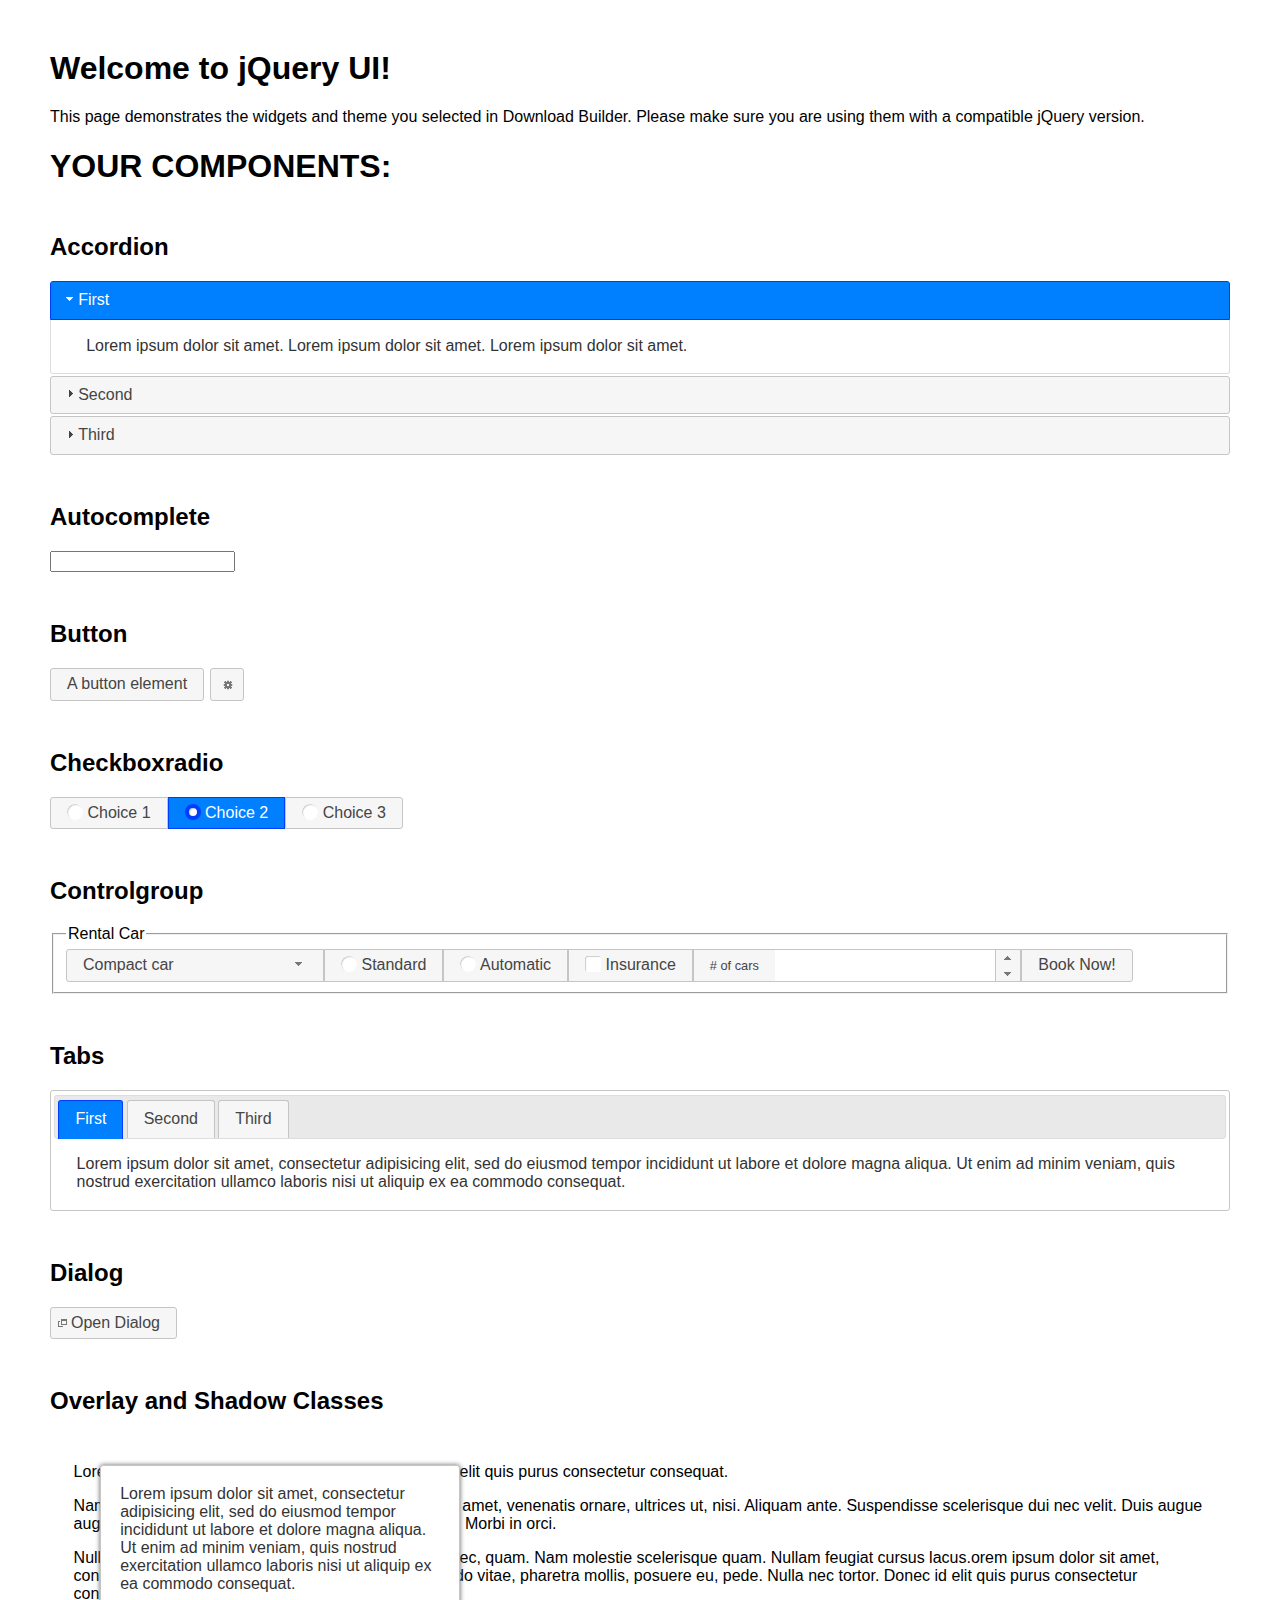
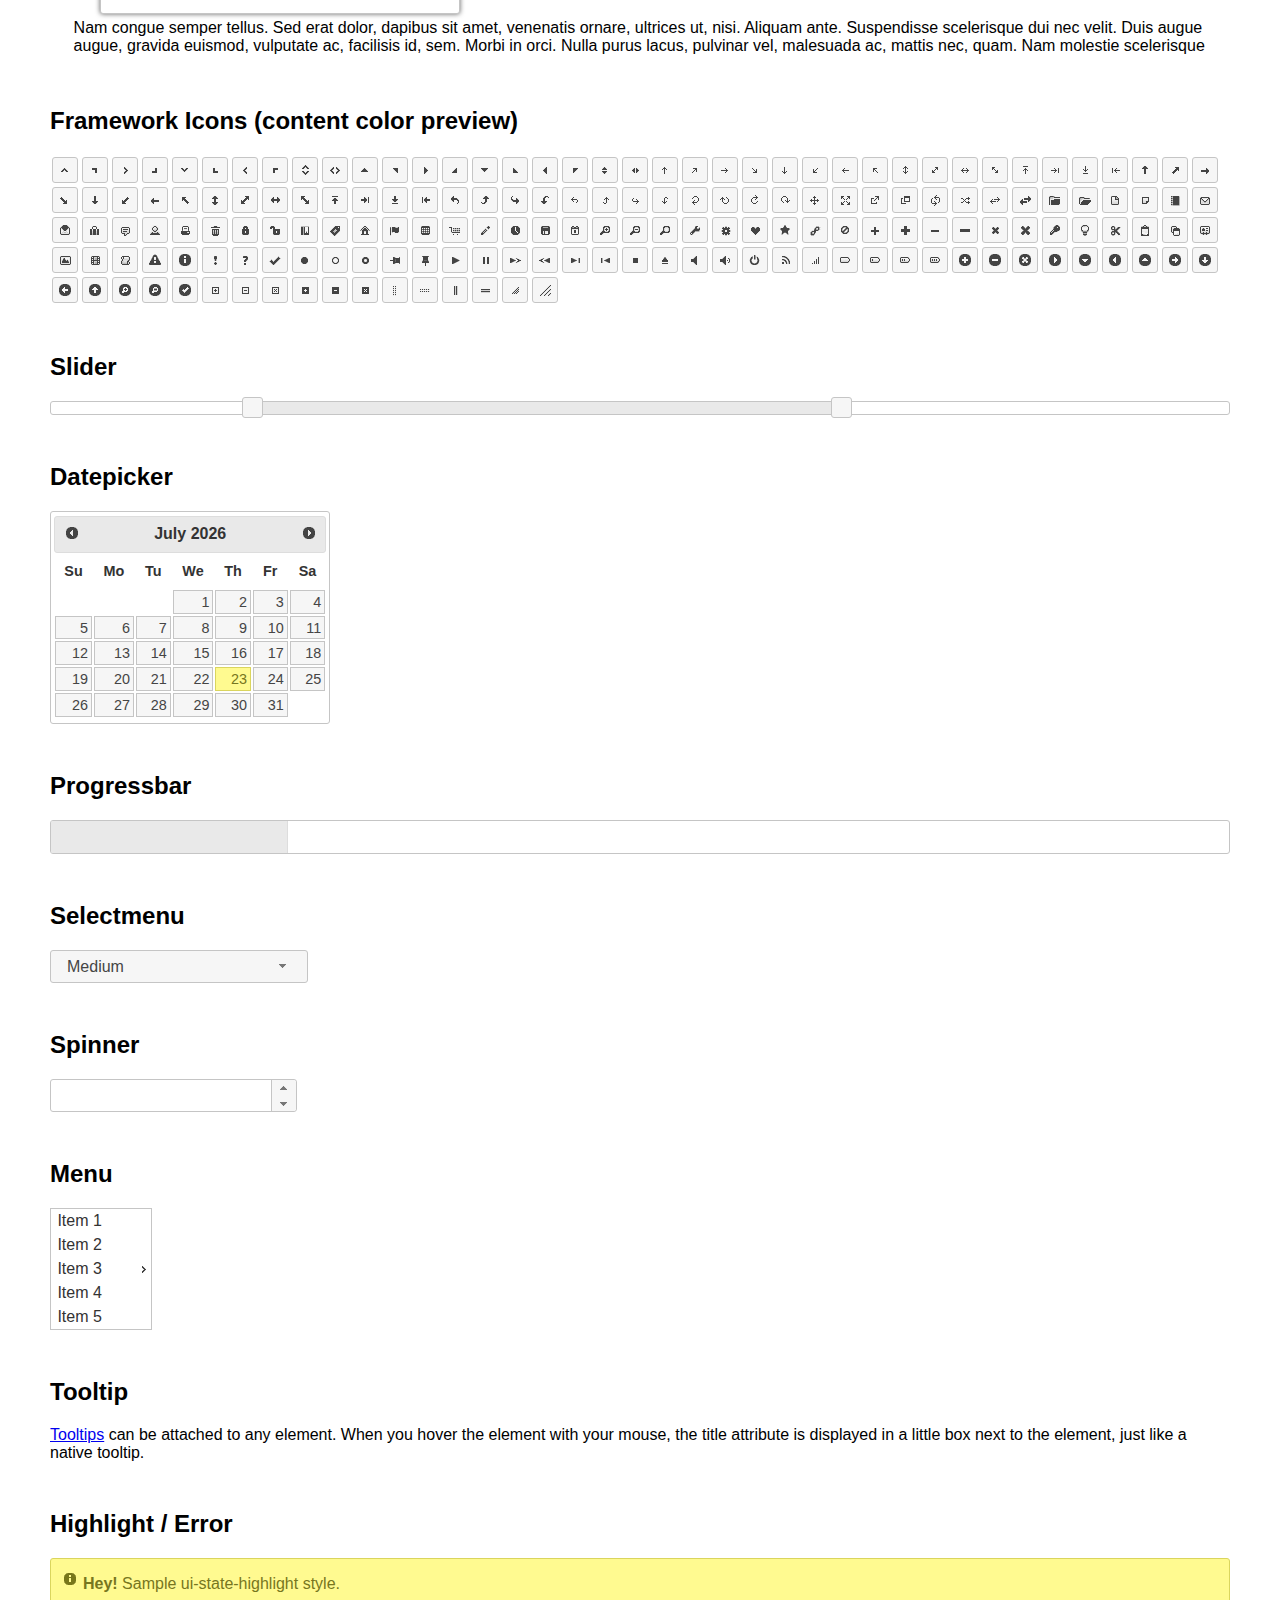
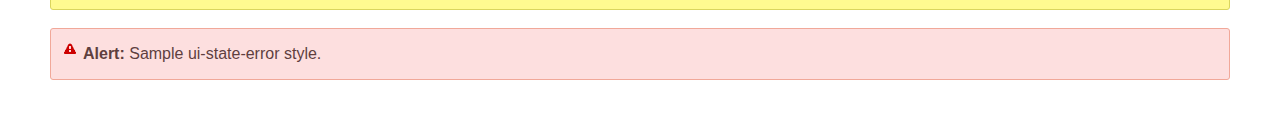
<file: asset/jqueryui/index.html>
<!doctype html>
<html lang="us">
<head>
	<meta charset="utf-8">
	<title>jQuery UI Example Page</title>
	<link href="jquery-ui.css" rel="stylesheet">
	<style>
	body{
		font-family: "Trebuchet MS", sans-serif;
		margin: 50px;
	}
	.demoHeaders {
		margin-top: 2em;
	}
	#dialog-link {
		padding: .4em 1em .4em 20px;
		text-decoration: none;
		position: relative;
	}
	#dialog-link span.ui-icon {
		margin: 0 5px 0 0;
		position: absolute;
		left: .2em;
		top: 50%;
		margin-top: -8px;
	}
	#icons {
		margin: 0;
		padding: 0;
	}
	#icons li {
		margin: 2px;
		position: relative;
		padding: 4px 0;
		cursor: pointer;
		float: left;
		list-style: none;
	}
	#icons span.ui-icon {
		float: left;
		margin: 0 4px;
	}
	.fakewindowcontain .ui-widget-overlay {
		position: absolute;
	}
	select {
		width: 200px;
	}
	</style>
</head>
<body>

<h1>Welcome to jQuery UI!</h1>

<div class="ui-widget">
	<p>This page demonstrates the widgets and theme you selected in Download Builder. Please make sure you are using them with a compatible jQuery version.</p>
</div>

<h1>YOUR COMPONENTS:</h1>


<!-- Accordion -->
<h2 class="demoHeaders">Accordion</h2>
<div id="accordion">
	<h3>First</h3>
	<div>Lorem ipsum dolor sit amet. Lorem ipsum dolor sit amet. Lorem ipsum dolor sit amet.</div>
	<h3>Second</h3>
	<div>Phasellus mattis tincidunt nibh.</div>
	<h3>Third</h3>
	<div>Nam dui erat, auctor a, dignissim quis.</div>
</div>



<!-- Autocomplete -->
<h2 class="demoHeaders">Autocomplete</h2>
<div>
	<input id="autocomplete" title="type &quot;a&quot;">
</div>



<!-- Button -->
<h2 class="demoHeaders">Button</h2>
<button id="button">A button element</button>
<button id="button-icon">An icon-only button</button>



<!-- Checkboxradio -->
<h2 class="demoHeaders">Checkboxradio</h2>
<form style="margin-top: 1em;">
	<div id="radioset">
		<input type="radio" id="radio1" name="radio"><label for="radio1">Choice 1</label>
		<input type="radio" id="radio2" name="radio" checked="checked"><label for="radio2">Choice 2</label>
		<input type="radio" id="radio3" name="radio"><label for="radio3">Choice 3</label>
	</div>
</form>



<!-- Controlgroup -->
<h2 class="demoHeaders">Controlgroup</h2>
<fieldset>
	<legend>Rental Car</legend>
	<div id="controlgroup">
		<select id="car-type">
			<option>Compact car</option>
			<option>Midsize car</option>
			<option>Full size car</option>
			<option>SUV</option>
			<option>Luxury</option>
			<option>Truck</option>
			<option>Van</option>
		</select>
		<label for="transmission-standard">Standard</label>
		<input type="radio" name="transmission" id="transmission-standard">
		<label for="transmission-automatic">Automatic</label>
		<input type="radio" name="transmission" id="transmission-automatic">
		<label for="insurance">Insurance</label>
		<input type="checkbox" name="insurance" id="insurance">
		<label for="horizontal-spinner" class="ui-controlgroup-label"># of cars</label>
		<input id="horizontal-spinner" class="ui-spinner-input">
		<button>Book Now!</button>
	</div>
</fieldset>



<!-- Tabs -->
<h2 class="demoHeaders">Tabs</h2>
<div id="tabs">
	<ul>
		<li><a href="#tabs-1">First</a></li>
		<li><a href="#tabs-2">Second</a></li>
		<li><a href="#tabs-3">Third</a></li>
	</ul>
	<div id="tabs-1">Lorem ipsum dolor sit amet, consectetur adipisicing elit, sed do eiusmod tempor incididunt ut labore et dolore magna aliqua. Ut enim ad minim veniam, quis nostrud exercitation ullamco laboris nisi ut aliquip ex ea commodo consequat.</div>
	<div id="tabs-2">Phasellus mattis tincidunt nibh. Cras orci urna, blandit id, pretium vel, aliquet ornare, felis. Maecenas scelerisque sem non nisl. Fusce sed lorem in enim dictum bibendum.</div>
	<div id="tabs-3">Nam dui erat, auctor a, dignissim quis, sollicitudin eu, felis. Pellentesque nisi urna, interdum eget, sagittis et, consequat vestibulum, lacus. Mauris porttitor ullamcorper augue.</div>
</div>



<h2 class="demoHeaders">Dialog</h2>
<p>
	<button id="dialog-link" class="ui-button ui-corner-all ui-widget">
		<span class="ui-icon ui-icon-newwin"></span>Open Dialog
	</button>
</p>

<h2 class="demoHeaders">Overlay and Shadow Classes</h2>
<div style="position: relative; width: 96%; height: 200px; padding:1% 2%; overflow:hidden;" class="fakewindowcontain">
	<p>Lorem ipsum dolor sit amet,  Nulla nec tortor. Donec id elit quis purus consectetur consequat. </p><p>Nam congue semper tellus. Sed erat dolor, dapibus sit amet, venenatis ornare, ultrices ut, nisi. Aliquam ante. Suspendisse scelerisque dui nec velit. Duis augue augue, gravida euismod, vulputate ac, facilisis id, sem. Morbi in orci. </p><p>Nulla purus lacus, pulvinar vel, malesuada ac, mattis nec, quam. Nam molestie scelerisque quam. Nullam feugiat cursus lacus.orem ipsum dolor sit amet, consectetur adipiscing elit. Donec libero risus, commodo vitae, pharetra mollis, posuere eu, pede. Nulla nec tortor. Donec id elit quis purus consectetur consequat. </p><p>Nam congue semper tellus. Sed erat dolor, dapibus sit amet, venenatis ornare, ultrices ut, nisi. Aliquam ante. Suspendisse scelerisque dui nec velit. Duis augue augue, gravida euismod, vulputate ac, facilisis id, sem. Morbi in orci. Nulla purus lacus, pulvinar vel, malesuada ac, mattis nec, quam. Nam molestie scelerisque quam. </p><p>Nullam feugiat cursus lacus.orem ipsum dolor sit amet, consectetur adipiscing elit. Donec libero risus, commodo vitae, pharetra mollis, posuere eu, pede. Nulla nec tortor. Donec id elit quis purus consectetur consequat. Nam congue semper tellus. Sed erat dolor, dapibus sit amet, venenatis ornare, ultrices ut, nisi. Aliquam ante. </p><p>Suspendisse scelerisque dui nec velit. Duis augue augue, gravida euismod, vulputate ac, facilisis id, sem. Morbi in orci. Nulla purus lacus, pulvinar vel, malesuada ac, mattis nec, quam. Nam molestie scelerisque quam. Nullam feugiat cursus lacus.orem ipsum dolor sit amet, consectetur adipiscing elit. Donec libero risus, commodo vitae, pharetra mollis, posuere eu, pede. Nulla nec tortor. Donec id elit quis purus consectetur consequat. Nam congue semper tellus. Sed erat dolor, dapibus sit amet, venenatis ornare, ultrices ut, nisi. </p>

	<!-- ui-dialog -->
	<div class="ui-widget-overlay ui-front"></div>
	<div style="position: absolute; width: 320px; left: 50px; top: 30px; padding: 1.2em" class="ui-widget ui-front ui-widget-content ui-corner-all ui-widget-shadow">
		Lorem ipsum dolor sit amet, consectetur adipisicing elit, sed do eiusmod tempor incididunt ut labore et dolore magna aliqua. Ut enim ad minim veniam, quis nostrud exercitation ullamco laboris nisi ut aliquip ex ea commodo consequat.
	</div>

</div>

<!-- ui-dialog -->
<div id="dialog" title="Dialog Title">
	<p>Lorem ipsum dolor sit amet, consectetur adipisicing elit, sed do eiusmod tempor incididunt ut labore et dolore magna aliqua. Ut enim ad minim veniam, quis nostrud exercitation ullamco laboris nisi ut aliquip ex ea commodo consequat.</p>
</div>



<h2 class="demoHeaders">Framework Icons (content color preview)</h2>
<ul id="icons" class="ui-widget ui-helper-clearfix">
	<li class="ui-state-default ui-corner-all" title=".ui-icon-caret-1-n"><span class="ui-icon ui-icon-caret-1-n"></span></li>
	<li class="ui-state-default ui-corner-all" title=".ui-icon-caret-1-ne"><span class="ui-icon ui-icon-caret-1-ne"></span></li>
	<li class="ui-state-default ui-corner-all" title=".ui-icon-caret-1-e"><span class="ui-icon ui-icon-caret-1-e"></span></li>
	<li class="ui-state-default ui-corner-all" title=".ui-icon-caret-1-se"><span class="ui-icon ui-icon-caret-1-se"></span></li>
	<li class="ui-state-default ui-corner-all" title=".ui-icon-caret-1-s"><span class="ui-icon ui-icon-caret-1-s"></span></li>
	<li class="ui-state-default ui-corner-all" title=".ui-icon-caret-1-sw"><span class="ui-icon ui-icon-caret-1-sw"></span></li>
	<li class="ui-state-default ui-corner-all" title=".ui-icon-caret-1-w"><span class="ui-icon ui-icon-caret-1-w"></span></li>
	<li class="ui-state-default ui-corner-all" title=".ui-icon-caret-1-nw"><span class="ui-icon ui-icon-caret-1-nw"></span></li>
	<li class="ui-state-default ui-corner-all" title=".ui-icon-caret-2-n-s"><span class="ui-icon ui-icon-caret-2-n-s"></span></li>
	<li class="ui-state-default ui-corner-all" title=".ui-icon-caret-2-e-w"><span class="ui-icon ui-icon-caret-2-e-w"></span></li>
	<li class="ui-state-default ui-corner-all" title=".ui-icon-triangle-1-n"><span class="ui-icon ui-icon-triangle-1-n"></span></li>
	<li class="ui-state-default ui-corner-all" title=".ui-icon-triangle-1-ne"><span class="ui-icon ui-icon-triangle-1-ne"></span></li>
	<li class="ui-state-default ui-corner-all" title=".ui-icon-triangle-1-e"><span class="ui-icon ui-icon-triangle-1-e"></span></li>
	<li class="ui-state-default ui-corner-all" title=".ui-icon-triangle-1-se"><span class="ui-icon ui-icon-triangle-1-se"></span></li>
	<li class="ui-state-default ui-corner-all" title=".ui-icon-triangle-1-s"><span class="ui-icon ui-icon-triangle-1-s"></span></li>
	<li class="ui-state-default ui-corner-all" title=".ui-icon-triangle-1-sw"><span class="ui-icon ui-icon-triangle-1-sw"></span></li>
	<li class="ui-state-default ui-corner-all" title=".ui-icon-triangle-1-w"><span class="ui-icon ui-icon-triangle-1-w"></span></li>
	<li class="ui-state-default ui-corner-all" title=".ui-icon-triangle-1-nw"><span class="ui-icon ui-icon-triangle-1-nw"></span></li>
	<li class="ui-state-default ui-corner-all" title=".ui-icon-triangle-2-n-s"><span class="ui-icon ui-icon-triangle-2-n-s"></span></li>
	<li class="ui-state-default ui-corner-all" title=".ui-icon-triangle-2-e-w"><span class="ui-icon ui-icon-triangle-2-e-w"></span></li>
	<li class="ui-state-default ui-corner-all" title=".ui-icon-arrow-1-n"><span class="ui-icon ui-icon-arrow-1-n"></span></li>
	<li class="ui-state-default ui-corner-all" title=".ui-icon-arrow-1-ne"><span class="ui-icon ui-icon-arrow-1-ne"></span></li>
	<li class="ui-state-default ui-corner-all" title=".ui-icon-arrow-1-e"><span class="ui-icon ui-icon-arrow-1-e"></span></li>
	<li class="ui-state-default ui-corner-all" title=".ui-icon-arrow-1-se"><span class="ui-icon ui-icon-arrow-1-se"></span></li>
	<li class="ui-state-default ui-corner-all" title=".ui-icon-arrow-1-s"><span class="ui-icon ui-icon-arrow-1-s"></span></li>
	<li class="ui-state-default ui-corner-all" title=".ui-icon-arrow-1-sw"><span class="ui-icon ui-icon-arrow-1-sw"></span></li>
	<li class="ui-state-default ui-corner-all" title=".ui-icon-arrow-1-w"><span class="ui-icon ui-icon-arrow-1-w"></span></li>
	<li class="ui-state-default ui-corner-all" title=".ui-icon-arrow-1-nw"><span class="ui-icon ui-icon-arrow-1-nw"></span></li>
	<li class="ui-state-default ui-corner-all" title=".ui-icon-arrow-2-n-s"><span class="ui-icon ui-icon-arrow-2-n-s"></span></li>
	<li class="ui-state-default ui-corner-all" title=".ui-icon-arrow-2-ne-sw"><span class="ui-icon ui-icon-arrow-2-ne-sw"></span></li>
	<li class="ui-state-default ui-corner-all" title=".ui-icon-arrow-2-e-w"><span class="ui-icon ui-icon-arrow-2-e-w"></span></li>
	<li class="ui-state-default ui-corner-all" title=".ui-icon-arrow-2-se-nw"><span class="ui-icon ui-icon-arrow-2-se-nw"></span></li>
	<li class="ui-state-default ui-corner-all" title=".ui-icon-arrowstop-1-n"><span class="ui-icon ui-icon-arrowstop-1-n"></span></li>
	<li class="ui-state-default ui-corner-all" title=".ui-icon-arrowstop-1-e"><span class="ui-icon ui-icon-arrowstop-1-e"></span></li>
	<li class="ui-state-default ui-corner-all" title=".ui-icon-arrowstop-1-s"><span class="ui-icon ui-icon-arrowstop-1-s"></span></li>
	<li class="ui-state-default ui-corner-all" title=".ui-icon-arrowstop-1-w"><span class="ui-icon ui-icon-arrowstop-1-w"></span></li>
	<li class="ui-state-default ui-corner-all" title=".ui-icon-arrowthick-1-n"><span class="ui-icon ui-icon-arrowthick-1-n"></span></li>
	<li class="ui-state-default ui-corner-all" title=".ui-icon-arrowthick-1-ne"><span class="ui-icon ui-icon-arrowthick-1-ne"></span></li>
	<li class="ui-state-default ui-corner-all" title=".ui-icon-arrowthick-1-e"><span class="ui-icon ui-icon-arrowthick-1-e"></span></li>
	<li class="ui-state-default ui-corner-all" title=".ui-icon-arrowthick-1-se"><span class="ui-icon ui-icon-arrowthick-1-se"></span></li>
	<li class="ui-state-default ui-corner-all" title=".ui-icon-arrowthick-1-s"><span class="ui-icon ui-icon-arrowthick-1-s"></span></li>
	<li class="ui-state-default ui-corner-all" title=".ui-icon-arrowthick-1-sw"><span class="ui-icon ui-icon-arrowthick-1-sw"></span></li>
	<li class="ui-state-default ui-corner-all" title=".ui-icon-arrowthick-1-w"><span class="ui-icon ui-icon-arrowthick-1-w"></span></li>
	<li class="ui-state-default ui-corner-all" title=".ui-icon-arrowthick-1-nw"><span class="ui-icon ui-icon-arrowthick-1-nw"></span></li>
	<li class="ui-state-default ui-corner-all" title=".ui-icon-arrowthick-2-n-s"><span class="ui-icon ui-icon-arrowthick-2-n-s"></span></li>
	<li class="ui-state-default ui-corner-all" title=".ui-icon-arrowthick-2-ne-sw"><span class="ui-icon ui-icon-arrowthick-2-ne-sw"></span></li>
	<li class="ui-state-default ui-corner-all" title=".ui-icon-arrowthick-2-e-w"><span class="ui-icon ui-icon-arrowthick-2-e-w"></span></li>
	<li class="ui-state-default ui-corner-all" title=".ui-icon-arrowthick-2-se-nw"><span class="ui-icon ui-icon-arrowthick-2-se-nw"></span></li>
	<li class="ui-state-default ui-corner-all" title=".ui-icon-arrowthickstop-1-n"><span class="ui-icon ui-icon-arrowthickstop-1-n"></span></li>
	<li class="ui-state-default ui-corner-all" title=".ui-icon-arrowthickstop-1-e"><span class="ui-icon ui-icon-arrowthickstop-1-e"></span></li>
	<li class="ui-state-default ui-corner-all" title=".ui-icon-arrowthickstop-1-s"><span class="ui-icon ui-icon-arrowthickstop-1-s"></span></li>
	<li class="ui-state-default ui-corner-all" title=".ui-icon-arrowthickstop-1-w"><span class="ui-icon ui-icon-arrowthickstop-1-w"></span></li>
	<li class="ui-state-default ui-corner-all" title=".ui-icon-arrowreturnthick-1-w"><span class="ui-icon ui-icon-arrowreturnthick-1-w"></span></li>
	<li class="ui-state-default ui-corner-all" title=".ui-icon-arrowreturnthick-1-n"><span class="ui-icon ui-icon-arrowreturnthick-1-n"></span></li>
	<li class="ui-state-default ui-corner-all" title=".ui-icon-arrowreturnthick-1-e"><span class="ui-icon ui-icon-arrowreturnthick-1-e"></span></li>
	<li class="ui-state-default ui-corner-all" title=".ui-icon-arrowreturnthick-1-s"><span class="ui-icon ui-icon-arrowreturnthick-1-s"></span></li>
	<li class="ui-state-default ui-corner-all" title=".ui-icon-arrowreturn-1-w"><span class="ui-icon ui-icon-arrowreturn-1-w"></span></li>
	<li class="ui-state-default ui-corner-all" title=".ui-icon-arrowreturn-1-n"><span class="ui-icon ui-icon-arrowreturn-1-n"></span></li>
	<li class="ui-state-default ui-corner-all" title=".ui-icon-arrowreturn-1-e"><span class="ui-icon ui-icon-arrowreturn-1-e"></span></li>
	<li class="ui-state-default ui-corner-all" title=".ui-icon-arrowreturn-1-s"><span class="ui-icon ui-icon-arrowreturn-1-s"></span></li>
	<li class="ui-state-default ui-corner-all" title=".ui-icon-arrowrefresh-1-w"><span class="ui-icon ui-icon-arrowrefresh-1-w"></span></li>
	<li class="ui-state-default ui-corner-all" title=".ui-icon-arrowrefresh-1-n"><span class="ui-icon ui-icon-arrowrefresh-1-n"></span></li>
	<li class="ui-state-default ui-corner-all" title=".ui-icon-arrowrefresh-1-e"><span class="ui-icon ui-icon-arrowrefresh-1-e"></span></li>
	<li class="ui-state-default ui-corner-all" title=".ui-icon-arrowrefresh-1-s"><span class="ui-icon ui-icon-arrowrefresh-1-s"></span></li>
	<li class="ui-state-default ui-corner-all" title=".ui-icon-arrow-4"><span class="ui-icon ui-icon-arrow-4"></span></li>
	<li class="ui-state-default ui-corner-all" title=".ui-icon-arrow-4-diag"><span class="ui-icon ui-icon-arrow-4-diag"></span></li>
	<li class="ui-state-default ui-corner-all" title=".ui-icon-extlink"><span class="ui-icon ui-icon-extlink"></span></li>
	<li class="ui-state-default ui-corner-all" title=".ui-icon-newwin"><span class="ui-icon ui-icon-newwin"></span></li>
	<li class="ui-state-default ui-corner-all" title=".ui-icon-refresh"><span class="ui-icon ui-icon-refresh"></span></li>
	<li class="ui-state-default ui-corner-all" title=".ui-icon-shuffle"><span class="ui-icon ui-icon-shuffle"></span></li>
	<li class="ui-state-default ui-corner-all" title=".ui-icon-transfer-e-w"><span class="ui-icon ui-icon-transfer-e-w"></span></li>
	<li class="ui-state-default ui-corner-all" title=".ui-icon-transferthick-e-w"><span class="ui-icon ui-icon-transferthick-e-w"></span></li>
	<li class="ui-state-default ui-corner-all" title=".ui-icon-folder-collapsed"><span class="ui-icon ui-icon-folder-collapsed"></span></li>
	<li class="ui-state-default ui-corner-all" title=".ui-icon-folder-open"><span class="ui-icon ui-icon-folder-open"></span></li>
	<li class="ui-state-default ui-corner-all" title=".ui-icon-document"><span class="ui-icon ui-icon-document"></span></li>
	<li class="ui-state-default ui-corner-all" title=".ui-icon-document-b"><span class="ui-icon ui-icon-document-b"></span></li>
	<li class="ui-state-default ui-corner-all" title=".ui-icon-note"><span class="ui-icon ui-icon-note"></span></li>
	<li class="ui-state-default ui-corner-all" title=".ui-icon-mail-closed"><span class="ui-icon ui-icon-mail-closed"></span></li>
	<li class="ui-state-default ui-corner-all" title=".ui-icon-mail-open"><span class="ui-icon ui-icon-mail-open"></span></li>
	<li class="ui-state-default ui-corner-all" title=".ui-icon-suitcase"><span class="ui-icon ui-icon-suitcase"></span></li>
	<li class="ui-state-default ui-corner-all" title=".ui-icon-comment"><span class="ui-icon ui-icon-comment"></span></li>
	<li class="ui-state-default ui-corner-all" title=".ui-icon-person"><span class="ui-icon ui-icon-person"></span></li>
	<li class="ui-state-default ui-corner-all" title=".ui-icon-print"><span class="ui-icon ui-icon-print"></span></li>
	<li class="ui-state-default ui-corner-all" title=".ui-icon-trash"><span class="ui-icon ui-icon-trash"></span></li>
	<li class="ui-state-default ui-corner-all" title=".ui-icon-locked"><span class="ui-icon ui-icon-locked"></span></li>
	<li class="ui-state-default ui-corner-all" title=".ui-icon-unlocked"><span class="ui-icon ui-icon-unlocked"></span></li>
	<li class="ui-state-default ui-corner-all" title=".ui-icon-bookmark"><span class="ui-icon ui-icon-bookmark"></span></li>
	<li class="ui-state-default ui-corner-all" title=".ui-icon-tag"><span class="ui-icon ui-icon-tag"></span></li>
	<li class="ui-state-default ui-corner-all" title=".ui-icon-home"><span class="ui-icon ui-icon-home"></span></li>
	<li class="ui-state-default ui-corner-all" title=".ui-icon-flag"><span class="ui-icon ui-icon-flag"></span></li>
	<li class="ui-state-default ui-corner-all" title=".ui-icon-calculator"><span class="ui-icon ui-icon-calculator"></span></li>
	<li class="ui-state-default ui-corner-all" title=".ui-icon-cart"><span class="ui-icon ui-icon-cart"></span></li>
	<li class="ui-state-default ui-corner-all" title=".ui-icon-pencil"><span class="ui-icon ui-icon-pencil"></span></li>
	<li class="ui-state-default ui-corner-all" title=".ui-icon-clock"><span class="ui-icon ui-icon-clock"></span></li>
	<li class="ui-state-default ui-corner-all" title=".ui-icon-disk"><span class="ui-icon ui-icon-disk"></span></li>
	<li class="ui-state-default ui-corner-all" title=".ui-icon-calendar"><span class="ui-icon ui-icon-calendar"></span></li>
	<li class="ui-state-default ui-corner-all" title=".ui-icon-zoomin"><span class="ui-icon ui-icon-zoomin"></span></li>
	<li class="ui-state-default ui-corner-all" title=".ui-icon-zoomout"><span class="ui-icon ui-icon-zoomout"></span></li>
	<li class="ui-state-default ui-corner-all" title=".ui-icon-search"><span class="ui-icon ui-icon-search"></span></li>
	<li class="ui-state-default ui-corner-all" title=".ui-icon-wrench"><span class="ui-icon ui-icon-wrench"></span></li>
	<li class="ui-state-default ui-corner-all" title=".ui-icon-gear"><span class="ui-icon ui-icon-gear"></span></li>
	<li class="ui-state-default ui-corner-all" title=".ui-icon-heart"><span class="ui-icon ui-icon-heart"></span></li>
	<li class="ui-state-default ui-corner-all" title=".ui-icon-star"><span class="ui-icon ui-icon-star"></span></li>
	<li class="ui-state-default ui-corner-all" title=".ui-icon-link"><span class="ui-icon ui-icon-link"></span></li>
	<li class="ui-state-default ui-corner-all" title=".ui-icon-cancel"><span class="ui-icon ui-icon-cancel"></span></li>
	<li class="ui-state-default ui-corner-all" title=".ui-icon-plus"><span class="ui-icon ui-icon-plus"></span></li>
	<li class="ui-state-default ui-corner-all" title=".ui-icon-plusthick"><span class="ui-icon ui-icon-plusthick"></span></li>
	<li class="ui-state-default ui-corner-all" title=".ui-icon-minus"><span class="ui-icon ui-icon-minus"></span></li>
	<li class="ui-state-default ui-corner-all" title=".ui-icon-minusthick"><span class="ui-icon ui-icon-minusthick"></span></li>
	<li class="ui-state-default ui-corner-all" title=".ui-icon-close"><span class="ui-icon ui-icon-close"></span></li>
	<li class="ui-state-default ui-corner-all" title=".ui-icon-closethick"><span class="ui-icon ui-icon-closethick"></span></li>
	<li class="ui-state-default ui-corner-all" title=".ui-icon-key"><span class="ui-icon ui-icon-key"></span></li>
	<li class="ui-state-default ui-corner-all" title=".ui-icon-lightbulb"><span class="ui-icon ui-icon-lightbulb"></span></li>
	<li class="ui-state-default ui-corner-all" title=".ui-icon-scissors"><span class="ui-icon ui-icon-scissors"></span></li>
	<li class="ui-state-default ui-corner-all" title=".ui-icon-clipboard"><span class="ui-icon ui-icon-clipboard"></span></li>
	<li class="ui-state-default ui-corner-all" title=".ui-icon-copy"><span class="ui-icon ui-icon-copy"></span></li>
	<li class="ui-state-default ui-corner-all" title=".ui-icon-contact"><span class="ui-icon ui-icon-contact"></span></li>
	<li class="ui-state-default ui-corner-all" title=".ui-icon-image"><span class="ui-icon ui-icon-image"></span></li>
	<li class="ui-state-default ui-corner-all" title=".ui-icon-video"><span class="ui-icon ui-icon-video"></span></li>
	<li class="ui-state-default ui-corner-all" title=".ui-icon-script"><span class="ui-icon ui-icon-script"></span></li>
	<li class="ui-state-default ui-corner-all" title=".ui-icon-alert"><span class="ui-icon ui-icon-alert"></span></li>
	<li class="ui-state-default ui-corner-all" title=".ui-icon-info"><span class="ui-icon ui-icon-info"></span></li>
	<li class="ui-state-default ui-corner-all" title=".ui-icon-notice"><span class="ui-icon ui-icon-notice"></span></li>
	<li class="ui-state-default ui-corner-all" title=".ui-icon-help"><span class="ui-icon ui-icon-help"></span></li>
	<li class="ui-state-default ui-corner-all" title=".ui-icon-check"><span class="ui-icon ui-icon-check"></span></li>
	<li class="ui-state-default ui-corner-all" title=".ui-icon-bullet"><span class="ui-icon ui-icon-bullet"></span></li>
	<li class="ui-state-default ui-corner-all" title=".ui-icon-radio-off"><span class="ui-icon ui-icon-radio-off"></span></li>
	<li class="ui-state-default ui-corner-all" title=".ui-icon-radio-on"><span class="ui-icon ui-icon-radio-on"></span></li>
	<li class="ui-state-default ui-corner-all" title=".ui-icon-pin-w"><span class="ui-icon ui-icon-pin-w"></span></li>
	<li class="ui-state-default ui-corner-all" title=".ui-icon-pin-s"><span class="ui-icon ui-icon-pin-s"></span></li>
	<li class="ui-state-default ui-corner-all" title=".ui-icon-play"><span class="ui-icon ui-icon-play"></span></li>
	<li class="ui-state-default ui-corner-all" title=".ui-icon-pause"><span class="ui-icon ui-icon-pause"></span></li>
	<li class="ui-state-default ui-corner-all" title=".ui-icon-seek-next"><span class="ui-icon ui-icon-seek-next"></span></li>
	<li class="ui-state-default ui-corner-all" title=".ui-icon-seek-prev"><span class="ui-icon ui-icon-seek-prev"></span></li>
	<li class="ui-state-default ui-corner-all" title=".ui-icon-seek-end"><span class="ui-icon ui-icon-seek-end"></span></li>
	<li class="ui-state-default ui-corner-all" title=".ui-icon-seek-first"><span class="ui-icon ui-icon-seek-first"></span></li>
	<li class="ui-state-default ui-corner-all" title=".ui-icon-stop"><span class="ui-icon ui-icon-stop"></span></li>
	<li class="ui-state-default ui-corner-all" title=".ui-icon-eject"><span class="ui-icon ui-icon-eject"></span></li>
	<li class="ui-state-default ui-corner-all" title=".ui-icon-volume-off"><span class="ui-icon ui-icon-volume-off"></span></li>
	<li class="ui-state-default ui-corner-all" title=".ui-icon-volume-on"><span class="ui-icon ui-icon-volume-on"></span></li>
	<li class="ui-state-default ui-corner-all" title=".ui-icon-power"><span class="ui-icon ui-icon-power"></span></li>
	<li class="ui-state-default ui-corner-all" title=".ui-icon-signal-diag"><span class="ui-icon ui-icon-signal-diag"></span></li>
	<li class="ui-state-default ui-corner-all" title=".ui-icon-signal"><span class="ui-icon ui-icon-signal"></span></li>
	<li class="ui-state-default ui-corner-all" title=".ui-icon-battery-0"><span class="ui-icon ui-icon-battery-0"></span></li>
	<li class="ui-state-default ui-corner-all" title=".ui-icon-battery-1"><span class="ui-icon ui-icon-battery-1"></span></li>
	<li class="ui-state-default ui-corner-all" title=".ui-icon-battery-2"><span class="ui-icon ui-icon-battery-2"></span></li>
	<li class="ui-state-default ui-corner-all" title=".ui-icon-battery-3"><span class="ui-icon ui-icon-battery-3"></span></li>
	<li class="ui-state-default ui-corner-all" title=".ui-icon-circle-plus"><span class="ui-icon ui-icon-circle-plus"></span></li>
	<li class="ui-state-default ui-corner-all" title=".ui-icon-circle-minus"><span class="ui-icon ui-icon-circle-minus"></span></li>
	<li class="ui-state-default ui-corner-all" title=".ui-icon-circle-close"><span class="ui-icon ui-icon-circle-close"></span></li>
	<li class="ui-state-default ui-corner-all" title=".ui-icon-circle-triangle-e"><span class="ui-icon ui-icon-circle-triangle-e"></span></li>
	<li class="ui-state-default ui-corner-all" title=".ui-icon-circle-triangle-s"><span class="ui-icon ui-icon-circle-triangle-s"></span></li>
	<li class="ui-state-default ui-corner-all" title=".ui-icon-circle-triangle-w"><span class="ui-icon ui-icon-circle-triangle-w"></span></li>
	<li class="ui-state-default ui-corner-all" title=".ui-icon-circle-triangle-n"><span class="ui-icon ui-icon-circle-triangle-n"></span></li>
	<li class="ui-state-default ui-corner-all" title=".ui-icon-circle-arrow-e"><span class="ui-icon ui-icon-circle-arrow-e"></span></li>
	<li class="ui-state-default ui-corner-all" title=".ui-icon-circle-arrow-s"><span class="ui-icon ui-icon-circle-arrow-s"></span></li>
	<li class="ui-state-default ui-corner-all" title=".ui-icon-circle-arrow-w"><span class="ui-icon ui-icon-circle-arrow-w"></span></li>
	<li class="ui-state-default ui-corner-all" title=".ui-icon-circle-arrow-n"><span class="ui-icon ui-icon-circle-arrow-n"></span></li>
	<li class="ui-state-default ui-corner-all" title=".ui-icon-circle-zoomin"><span class="ui-icon ui-icon-circle-zoomin"></span></li>
	<li class="ui-state-default ui-corner-all" title=".ui-icon-circle-zoomout"><span class="ui-icon ui-icon-circle-zoomout"></span></li>
	<li class="ui-state-default ui-corner-all" title=".ui-icon-circle-check"><span class="ui-icon ui-icon-circle-check"></span></li>
	<li class="ui-state-default ui-corner-all" title=".ui-icon-circlesmall-plus"><span class="ui-icon ui-icon-circlesmall-plus"></span></li>
	<li class="ui-state-default ui-corner-all" title=".ui-icon-circlesmall-minus"><span class="ui-icon ui-icon-circlesmall-minus"></span></li>
	<li class="ui-state-default ui-corner-all" title=".ui-icon-circlesmall-close"><span class="ui-icon ui-icon-circlesmall-close"></span></li>
	<li class="ui-state-default ui-corner-all" title=".ui-icon-squaresmall-plus"><span class="ui-icon ui-icon-squaresmall-plus"></span></li>
	<li class="ui-state-default ui-corner-all" title=".ui-icon-squaresmall-minus"><span class="ui-icon ui-icon-squaresmall-minus"></span></li>
	<li class="ui-state-default ui-corner-all" title=".ui-icon-squaresmall-close"><span class="ui-icon ui-icon-squaresmall-close"></span></li>
	<li class="ui-state-default ui-corner-all" title=".ui-icon-grip-dotted-vertical"><span class="ui-icon ui-icon-grip-dotted-vertical"></span></li>
	<li class="ui-state-default ui-corner-all" title=".ui-icon-grip-dotted-horizontal"><span class="ui-icon ui-icon-grip-dotted-horizontal"></span></li>
	<li class="ui-state-default ui-corner-all" title=".ui-icon-grip-solid-vertical"><span class="ui-icon ui-icon-grip-solid-vertical"></span></li>
	<li class="ui-state-default ui-corner-all" title=".ui-icon-grip-solid-horizontal"><span class="ui-icon ui-icon-grip-solid-horizontal"></span></li>
	<li class="ui-state-default ui-corner-all" title=".ui-icon-gripsmall-diagonal-se"><span class="ui-icon ui-icon-gripsmall-diagonal-se"></span></li>
	<li class="ui-state-default ui-corner-all" title=".ui-icon-grip-diagonal-se"><span class="ui-icon ui-icon-grip-diagonal-se"></span></li>
</ul>


<!-- Slider -->
<h2 class="demoHeaders">Slider</h2>
<div id="slider"></div>



<!-- Datepicker -->
<h2 class="demoHeaders">Datepicker</h2>
<div id="datepicker"></div>



<!-- Progressbar -->
<h2 class="demoHeaders">Progressbar</h2>
<div id="progressbar"></div>



<!-- Progressbar -->
<h2 class="demoHeaders">Selectmenu</h2>
<select id="selectmenu">
	<option>Slower</option>
	<option>Slow</option>
	<option selected="selected">Medium</option>
	<option>Fast</option>
	<option>Faster</option>
</select>



<!-- Spinner -->
<h2 class="demoHeaders">Spinner</h2>
<input id="spinner">



<!-- Menu -->
<h2 class="demoHeaders">Menu</h2>
<ul style="width:100px;" id="menu">
	<li><div>Item 1</div></li>
	<li><div>Item 2</div></li>
	<li><div>Item 3</div>
		<ul>
			<li><div>Item 3-1</div></li>
			<li><div>Item 3-2</div></li>
			<li><div>Item 3-3</div></li>
			<li><div>Item 3-4</div></li>
			<li><div>Item 3-5</div></li>
		</ul>
	</li>
	<li><div>Item 4</div></li>
	<li><div>Item 5</div></li>
</ul>



<!-- Tooltip -->
<h2 class="demoHeaders">Tooltip</h2>
<p id="tooltip">
	<a href="#" title="That&apos;s what this widget is">Tooltips</a> can be attached to any element. When you hover
the element with your mouse, the title attribute is displayed in a little box next to the element, just like a native tooltip.
</p>


<!-- Highlight / Error -->
<h2 class="demoHeaders">Highlight / Error</h2>
<div class="ui-widget">
	<div class="ui-state-highlight ui-corner-all" style="margin-top: 20px; padding: 0 .7em;">
		<p><span class="ui-icon ui-icon-info" style="float: left; margin-right: .3em;"></span>
		<strong>Hey!</strong> Sample ui-state-highlight style.</p>
	</div>
</div>
<br>
<div class="ui-widget">
	<div class="ui-state-error ui-corner-all" style="padding: 0 .7em;">
		<p><span class="ui-icon ui-icon-alert" style="float: left; margin-right: .3em;"></span>
		<strong>Alert:</strong> Sample ui-state-error style.</p>
	</div>
</div>

<script src="external/jquery/jquery.js"></script>
<script src="jquery-ui.js"></script>
<script>

$( "#accordion" ).accordion();



var availableTags = [
	"ActionScript",
	"AppleScript",
	"Asp",
	"BASIC",
	"C",
	"C++",
	"Clojure",
	"COBOL",
	"ColdFusion",
	"Erlang",
	"Fortran",
	"Groovy",
	"Haskell",
	"Java",
	"JavaScript",
	"Lisp",
	"Perl",
	"PHP",
	"Python",
	"Ruby",
	"Scala",
	"Scheme"
];
$( "#autocomplete" ).autocomplete({
	source: availableTags
});



$( "#button" ).button();
$( "#button-icon" ).button({
	icon: "ui-icon-gear",
	showLabel: false
});



$( "#radioset" ).buttonset();



$( "#controlgroup" ).controlgroup();



$( "#tabs" ).tabs();



$( "#dialog" ).dialog({
	autoOpen: false,
	width: 400,
	buttons: [
		{
			text: "Ok",
			click: function() {
				$( this ).dialog( "close" );
			}
		},
		{
			text: "Cancel",
			click: function() {
				$( this ).dialog( "close" );
			}
		}
	]
});

// Link to open the dialog
$( "#dialog-link" ).click(function( event ) {
	$( "#dialog" ).dialog( "open" );
	event.preventDefault();
});



$( "#datepicker" ).datepicker({
	inline: true
});



$( "#slider" ).slider({
	range: true,
	values: [ 17, 67 ]
});



$( "#progressbar" ).progressbar({
	value: 20
});



$( "#spinner" ).spinner();



$( "#menu" ).menu();



$( "#tooltip" ).tooltip();



$( "#selectmenu" ).selectmenu();


// Hover states on the static widgets
$( "#dialog-link, #icons li" ).hover(
	function() {
		$( this ).addClass( "ui-state-hover" );
	},
	function() {
		$( this ).removeClass( "ui-state-hover" );
	}
);
</script>
</body>
</html>
</file>
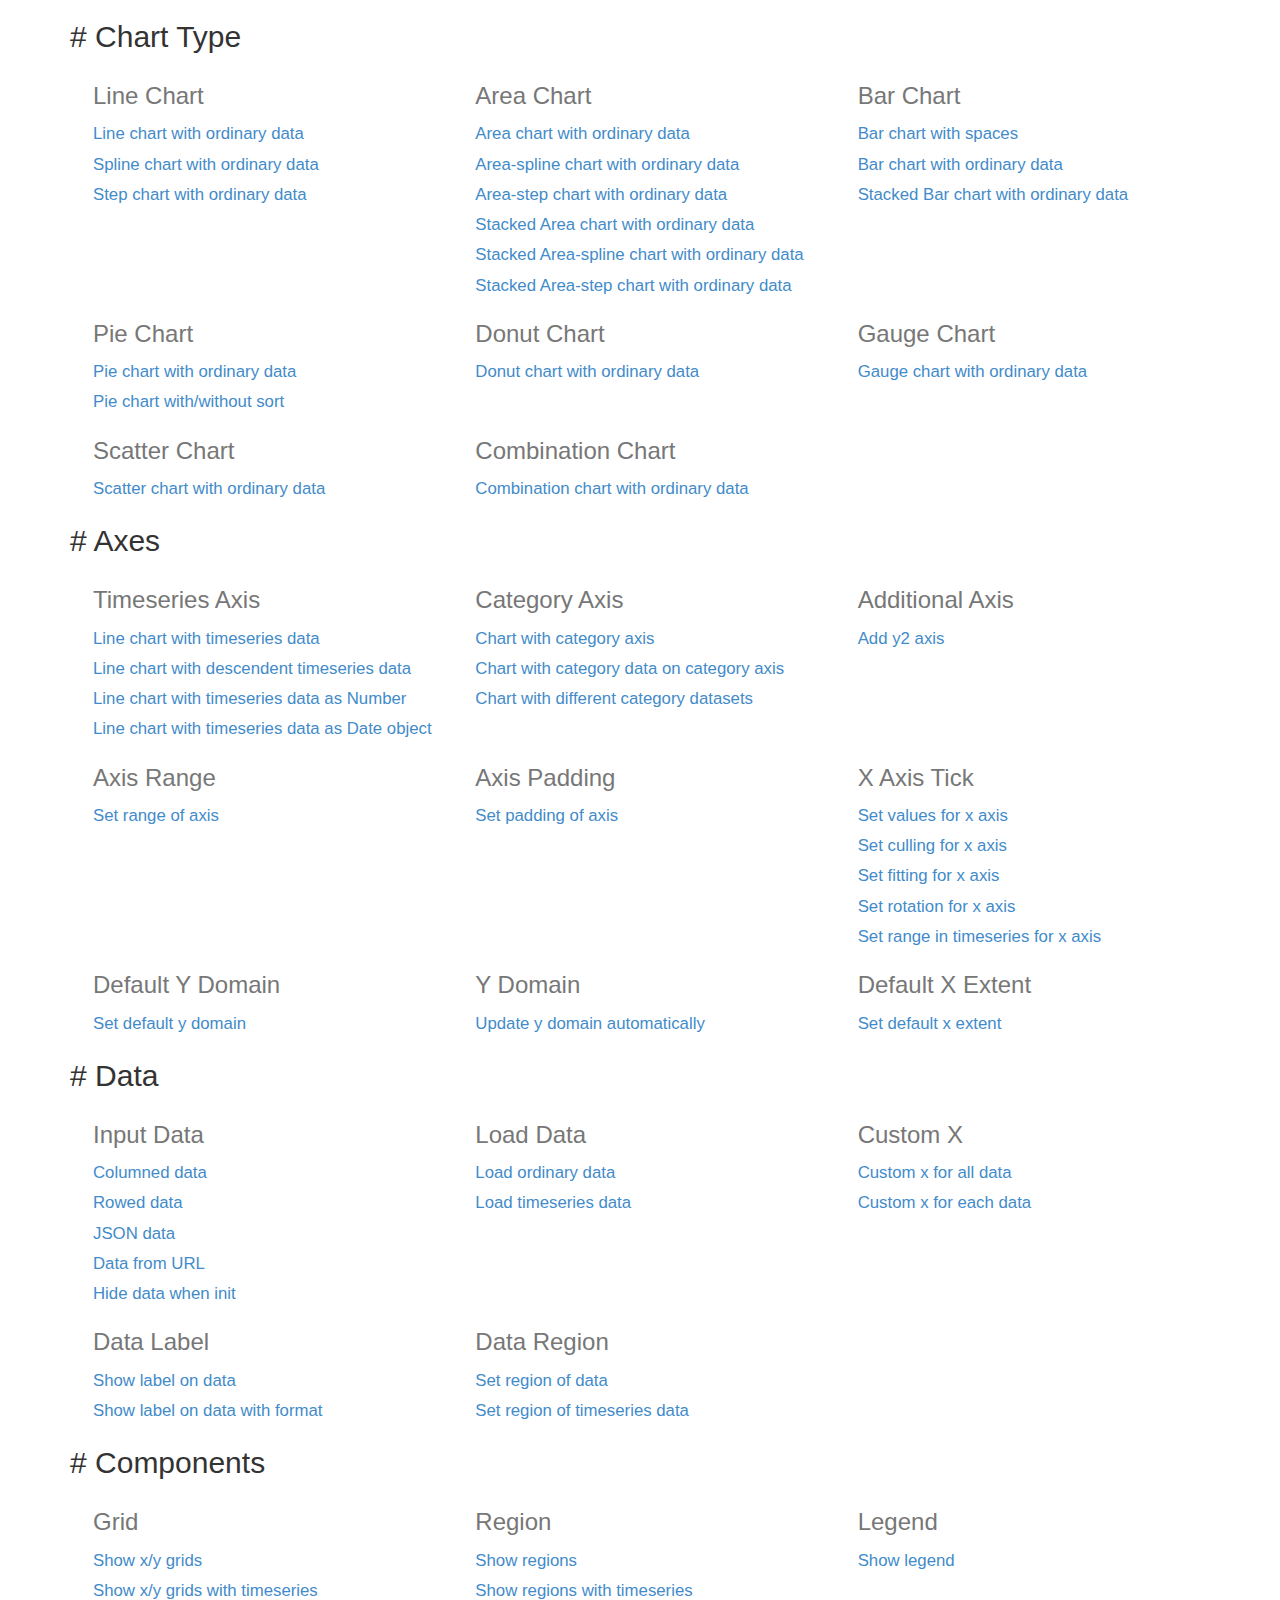
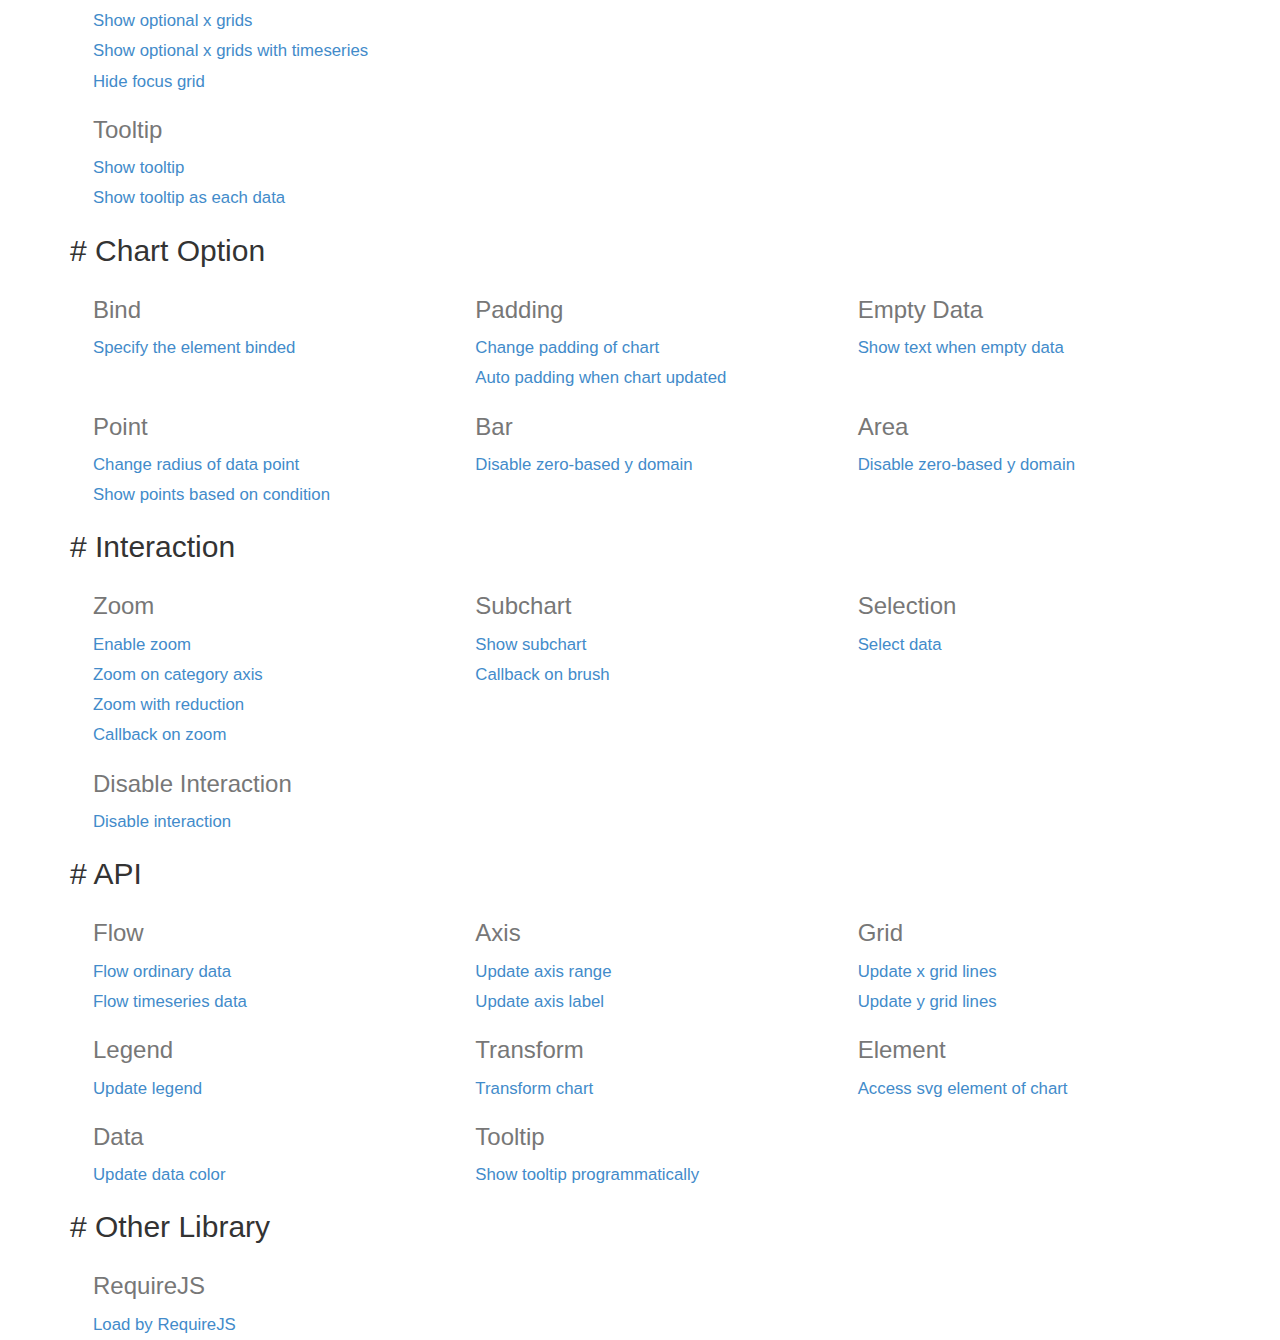
<file: admin-wrap-lite-themplate/assets/node_modules/c3-master/htdocs/index.html>
<html>
  <head>
    <link href="./css/bootstrap.min.css" rel="stylesheet">
    <link href="./css/index.css" rel="stylesheet">
  </head>
  <body>
    <div class="container">
      <div class="section">
        <h2># <span>Chart Type</span></h2>
        <div>
          <div class="row">
            <div class="col-md-4">
              <h3>Line Chart</h3>
              <a href="./samples/simple.html">
                Line chart with ordinary data
              </a>
              <a href="./samples/chart_spline.html">
                Spline chart with ordinary data
              </a>
              <a href="./samples/chart_step.html">
                Step chart with ordinary data
              </a>
            </div>
            <div class="col-md-4">
              <h3>Area Chart</h3>
              <a href="./samples/chart_area.html">
                Area chart with ordinary data
              </a>
              <a href="./samples/chart_area_spline.html">
                Area-spline chart with ordinary data
              </a>
              <a href="./samples/chart_area_step.html">
                Area-step chart with ordinary data
              </a>
              <a href="./samples/chart_area_stacked.html">
                Stacked Area chart with ordinary data
              </a>
              <a href="./samples/chart_area_spline_stacked.html">
                Stacked Area-spline chart with ordinary data
              </a>
              <a href="./samples/chart_area_step_stacked.html">
                Stacked Area-step chart with ordinary data
              </a>
            </div>
            <div class="col-md-4">
              <h3>Bar Chart</h3>
              <a href="./samples/chart_bar_space.html">
                  Bar chart with spaces
              </a>
              <a href="./samples/chart_bar.html">
                Bar chart with ordinary data
              </a>
              <a href="./samples/chart_bar_stacked.html">
                Stacked Bar chart with ordinary data
              </a>
            </div>
          </div>
          <div class="row">
            <div class="col-md-4">
              <h3>Pie Chart</h3>
              <a href="./samples/chart_pie.html">
                Pie chart with ordinary data
              </a>
              <a href="./samples/chart_pie_sort.html">
                Pie chart with/without sort
              </a>
            </div>
            <div class="col-md-4">
              <h3>Donut Chart</h3>
              <a href="./samples/chart_donut.html">
                Donut chart with ordinary data
              </a>
            </div>
            <div class="col-md-4">
              <h3>Gauge Chart</h3>
              <a href="./samples/chart_gauge.html">
                Gauge chart with ordinary data
              </a>
            </div>
          </div>
          <div class="row">
            <div class="col-md-4">
              <h3>Scatter Chart</h3>
              <a href="./samples/chart_scatter.html">
                Scatter chart with ordinary data
              </a>
            </div>
            <div class="col-md-4">
              <h3>Combination Chart</h3>
              <a href="./samples/chart_combination.html">
                Combination chart with ordinary data
              </a>
            </div>
          </div>
        </div>
      </div>

      <div class="section">
        <h2># <span>Axes</span></h2>
        <div>
          <div class="row">
            <div class="col-md-4">
              <h3>Timeseries Axis</h3>
              <a href="./samples/timeseries.html">
                Line chart with timeseries data
              </a>
              <a href="./samples/timeseries_descendent.html">
                Line chart with descendent timeseries data
              </a>
              <a href="./samples/timeseries_raw.html">
                Line chart with timeseries data as Number
              </a>
              <a href="./samples/timeseries_date.html">
                Line chart with timeseries data as Date object
              </a>
            </div>
            <div class="col-md-4">
              <h3>Category Axis</h3>
              <a href="./samples/categorized.html">
                Chart with category axis
              </a>
              <a href="./samples/custom_x_categorized.html">
                Chart with category data on category axis
              </a>
              <a href="./samples/different_category_datasets.html">
                Chart with different category datasets
              </a>
            </div>
            <div class="col-md-4">
              <h3>Additional Axis</h3>
              <a href="./samples/axes_y2.html">
                Add y2 axis
              </a>
            </div>
          </div>
          <div class="row">
            <div class="col-md-4">
              <h3>Axis Range</h3>
              <a href="./samples/axes_range.html">
                Set range of axis
              </a>
            </div>
            <div class="col-md-4">
              <h3>Axis Padding</h3>
              <a href="./samples/axes_padding.html">
                Set padding of axis
              </a>
            </div>
            <div class="col-md-4">
              <h3>X Axis Tick</h3>
              <a href="./samples/axes_x_tick_values.html">
                Set values for x axis
              </a>
              <a href="./samples/axes_x_tick_culling.html">
                Set culling for x axis
              </a>
              <a href="./samples/axes_x_tick_fit.html">
                Set fitting for x axis
              </a>
              <a href="./samples/axes_x_tick_rotate.html">
                Set rotation for x axis
              </a>
              <a href="./samples/axes_x_range_timeseries.html">
                Set range in timeseries for x axis
              </a>
            </div>
          </div>
          <div class="row">
            <div class="col-md-4">
              <h3>Default Y Domain</h3>
              <a href="./samples/axes_y_default.html">
                Set default y domain
              </a>
            </div>
            <div class="col-md-4">
              <h3>Y Domain</h3>
              <a href="./samples/domain_y.html">
                Update y domain automatically
              </a>
            </div>
            <div class="col-md-4">
              <h3>Default X Extent</h3>
              <a href="./samples/axes_x_extent.html">
                Set default x extent
              </a>
            </div>
          </div>
        </div>
      </div>

      <div class="section">
        <h2># <span>Data</span></h2>
        <div>
          <div class="row">
            <div class="col-md-4">
              <h3>Input Data</h3>
              <a href="./samples/data_columned.html">
                Columned data
              </a>
              <a href="./samples/data_rowed.html">
                Rowed data
              </a>
              <a href="./samples/data_json.html">
                JSON data
              </a>
              <a href="./samples/data_url.html">
                Data from URL
              </a>
              <a href="./samples/data_hide.html">
                Hide data when init
              </a>
            </div>
            <div class="col-md-4">
              <h3>Load Data</h3>
              <a href="./samples/data_load.html">
                Load ordinary data
              </a>
              <a href="./samples/data_load_timeseries.html">
                Load timeseries data
              </a>
            </div>
            <div class="col-md-4">
              <h3>Custom X</h3>
              <a href="./samples/custom_x_scale.html">
                Custom x for all data
              </a>
              <a href="./samples/custom_xs_scale.html">
                Custom x for each data
              </a>
            </div>
          </div>
          <div class="row">
            <div class="col-md-4">
              <h3>Data Label</h3>
              <a href="./samples/data_label.html">
                Show label on data
              </a>
              <a href="./samples/data_label_format.html">
                Show label on data with format
              </a>
            </div>
            <div class="col-md-4">
              <h3>Data Region</h3>
              <a href="./samples/data_region.html">
                Set region of data
              </a>
              <a href="./samples/data_region_timeseries.html">
                Set region of timeseries data
              </a>
            </div>
          </div>
        </div>
      </div>

      <div class="section">
        <h2># <span>Components</span></h2>
        <div>
          <div class="row">
            <div class="col-md-4">
              <h3>Grid</h3>
              <a href="./samples/grids.html">
                 Show x/y grids
              </a>
              <a href="./samples/grids_timeseries.html">
                 Show x/y grids with timeseries
              </a>
              <a href="./samples/grid_x_lines.html">
                 Show optional x grids
              </a>
              <a href="./samples/grid_x_lines_timeseries.html">
                 Show optional x grids with timeseries
              </a>
              <a href="./samples/grid_focus.html">
                 Hide focus grid
              </a>
            </div>
            <div class="col-md-4">
              <h3>Region</h3>
              <a href="./samples/regions.html">
                 Show regions
              </a>
              <a href="./samples/regions_timeseries.html">
                 Show regions with timeseries
              </a>
            </div>
            <div class="col-md-4">
              <h3>Legend</h3>
              <a href="./samples/legend.html">
                 Show legend
              </a>
            </div>
          </div>
          <div class="row">
            <div class="col-md-4">
              <h3>Tooltip</h3>
              <a href="./samples/tooltip_show.html">
                Show tooltip
              </a>
              <a href="./samples/tooltip_grouped.html">
                Show tooltip as each data
              </a>
            </div>
          </div>
        </div>
      </div>

      <div class="section">
        <h2># <span>Chart Option</span></h2>
        <div>
          <div class="row">
            <div class="col-md-4">
              <h3>Bind</h3>
              <a href="./samples/bindto.html">
                Specify the element binded
              </a>
            </div>
            <div class="col-md-4">
              <h3>Padding</h3>
              <a href="./samples/padding.html">
                Change padding of chart
              </a>
              <a href="./samples/padding_update.html">
                Auto padding when chart updated
              </a>
            </div>
            <div class="col-md-4">
              <h3>Empty Data</h3>
              <a href="./samples/emptydata.html">
                Show text when empty data
              </a>
            </div>
          </div>
          <div class="row">
            <div class="col-md-4">
              <h3>Point</h3>
              <a href="./samples/point_r.html">
                Change radius of data point
              </a>
              <a href="./samples/point_show.html">
                Show points based on condition
              </a>
            </div>
            <div class="col-md-4">
              <h3>Bar</h3>
              <a href="./samples/bar_zerobased.html">
                Disable zero-based y domain
              </a>
            </div>
            <div class="col-md-4">
              <h3>Area</h3>
              <a href="./samples/area_zerobased.html">
                Disable zero-based y domain
              </a>
            </div>
          </div>
        </div>
      </div>

      <div class="section">
        <h2># <span>Interaction</span></h2>
        <div>
          <div class="row">
            <div class="col-md-4">
              <h3>Zoom</h3>
              <a href="./samples/zoom.html">
                Enable zoom
              </a>
              <a href="./samples/zoom.html">
                Zoom on category axis
              </a>
              <a href="./samples/zoom_reduction.html">
                Zoom with reduction
              </a>
              <a href="./samples/zoom_onzoom.html">
                Callback on zoom
              </a>
            </div>
            <div class="col-md-4">
              <h3>Subchart</h3>
              <a href="./samples/subchart.html">
                Show subchart
              </a>
              <a href="./samples/subchart_onbrush.html">
                Callback on brush
              </a>
            </div>
            <div class="col-md-4">
              <h3>Selection</h3>
              <a href="./samples/selection.html">
                Select data
              </a>
            </div>
          </div>
          <div class="row">
            <div class="col-md-4">
              <h3>Disable Interaction</h3>
              <a href="./samples/interaction_enabled.html">
                Disable interaction
              </a>
            </div>
          </div>
        </div>
      </div>

      <div class="section">
        <h2># <span>API</span></h2>
        <div>
          <div class="row">
            <div class="col-md-4">
              <h3>Flow</h3>
              <a href="./samples/api_flow.html">
                Flow ordinary data
              </a>
              <a href="./samples/api_flow_timeseries.html">
                Flow timeseries data
              </a>
            </div>
            <div class="col-md-4">
              <h3>Axis</h3>
              <a href="./samples/api_axis_range.html">
                Update axis range
              </a>
              <a href="./samples/api_axis_label.html">
                Update axis label
              </a>
            </div>
            <div class="col-md-4">
              <h3>Grid</h3>
              <a href="./samples/api_xgrid_lines.html">
                Update x grid lines
              </a>
              <a href="./samples/api_ygrid_lines.html">
                Update y grid lines
              </a>
            </div>
          </div>
          <div class="row">
            <div class="col-md-4">
              <h3>Legend</h3>
              <a href="./samples/api_legend.html">
                Update legend
              </a>
            </div>
            <div class="col-md-4">
              <h3>Transform</h3>
              <a href="./samples/api_transform.html">
                Transform chart
              </a>
            </div>
            <div class="col-md-4">
              <h3>Element</h3>
              <a href="./samples/element.html">
                Access svg element of chart
              </a>
            </div>
          </div>
          <div class="row">
            <div class="col-md-4">
              <h3>Data</h3>
              <a href="./samples/api_data_colors.html">
                Update data color
              </a>
            </div>
            <div class="col-md-4">
              <h3>Tooltip</h3>
              <a href="./samples/api_tooltip_show.html">
                Show tooltip programmatically
              </a>
            </div>
          </div>
        </div>
      </div>

      <div class="section">
        <h2># <span>Other Library</span></h2>
        <div>
          <div class="row">
            <div class="col-md-4">
              <h3>RequireJS</h3>
              <a href="./samples/requirejs.html">
                Load by RequireJS
              </a>
            </div>
          </div>
        </div>
      </div>

    </div>
  </body>
</html>
</file>
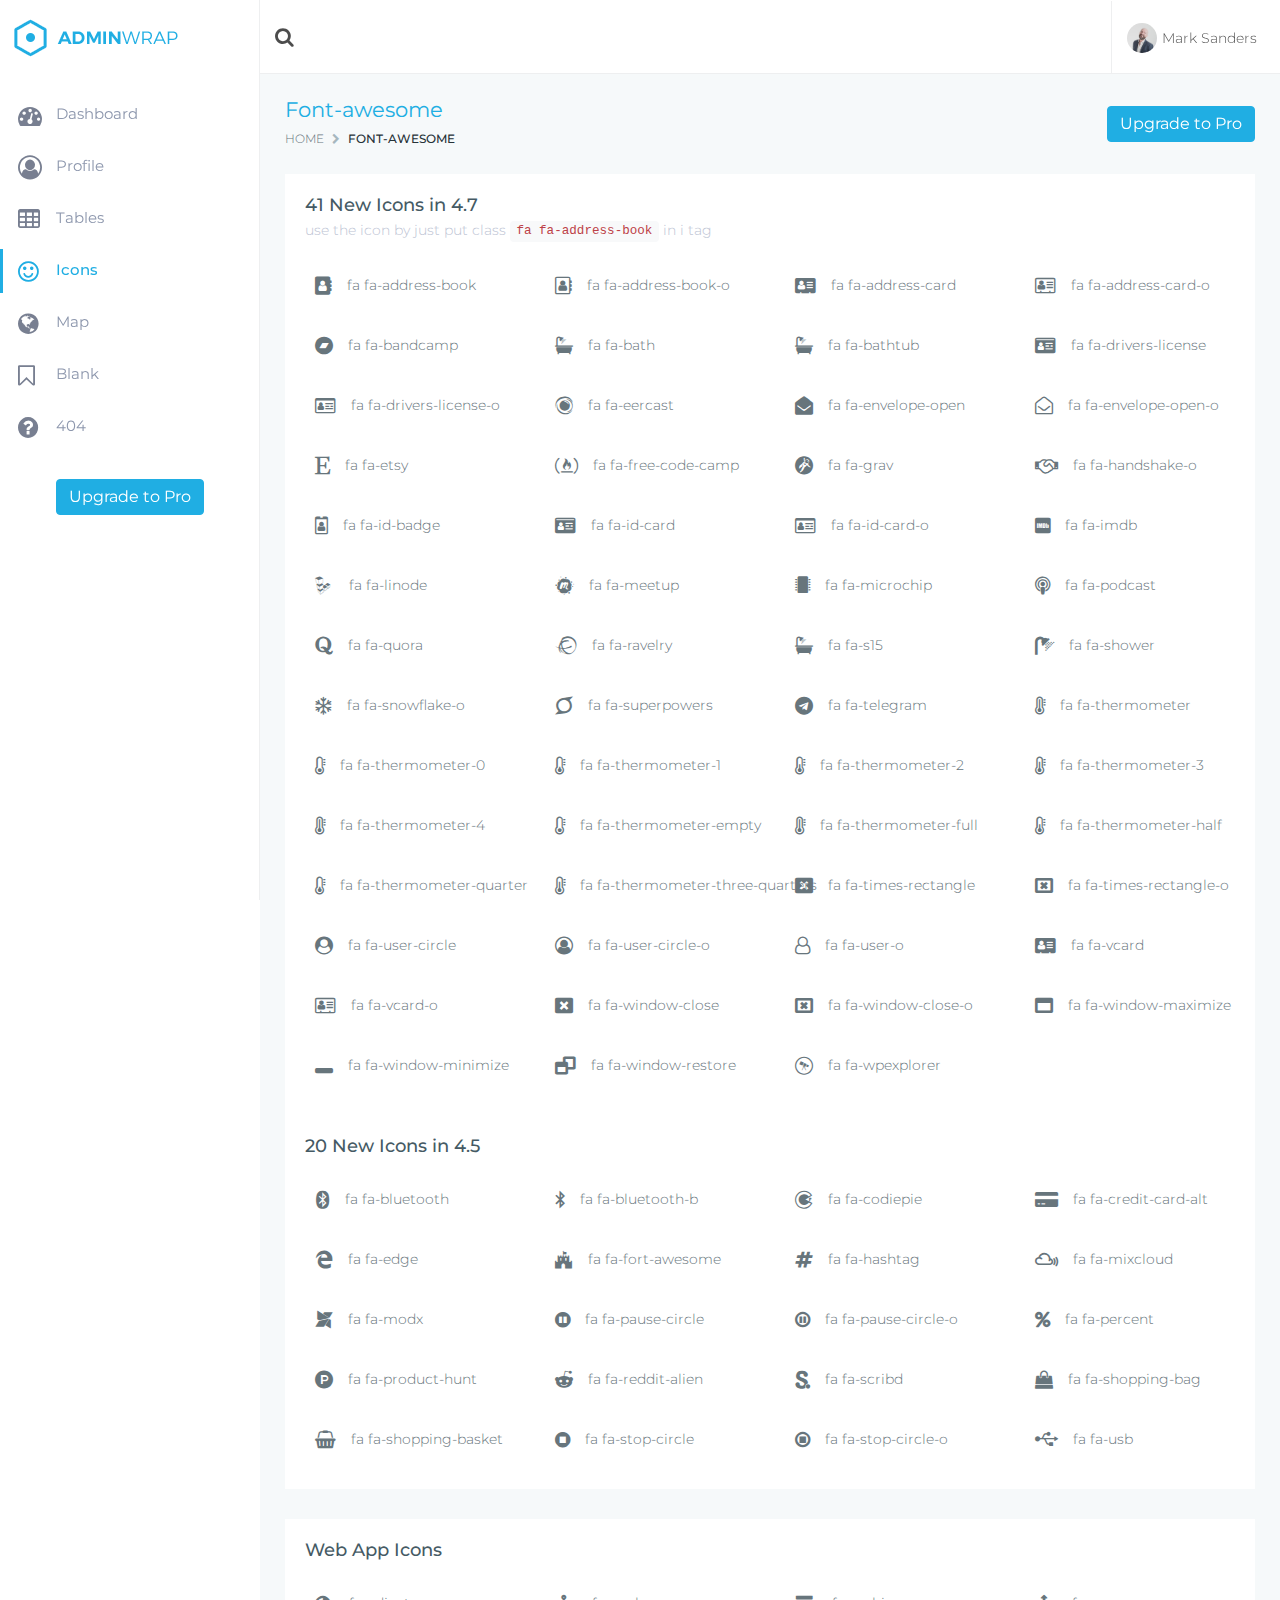
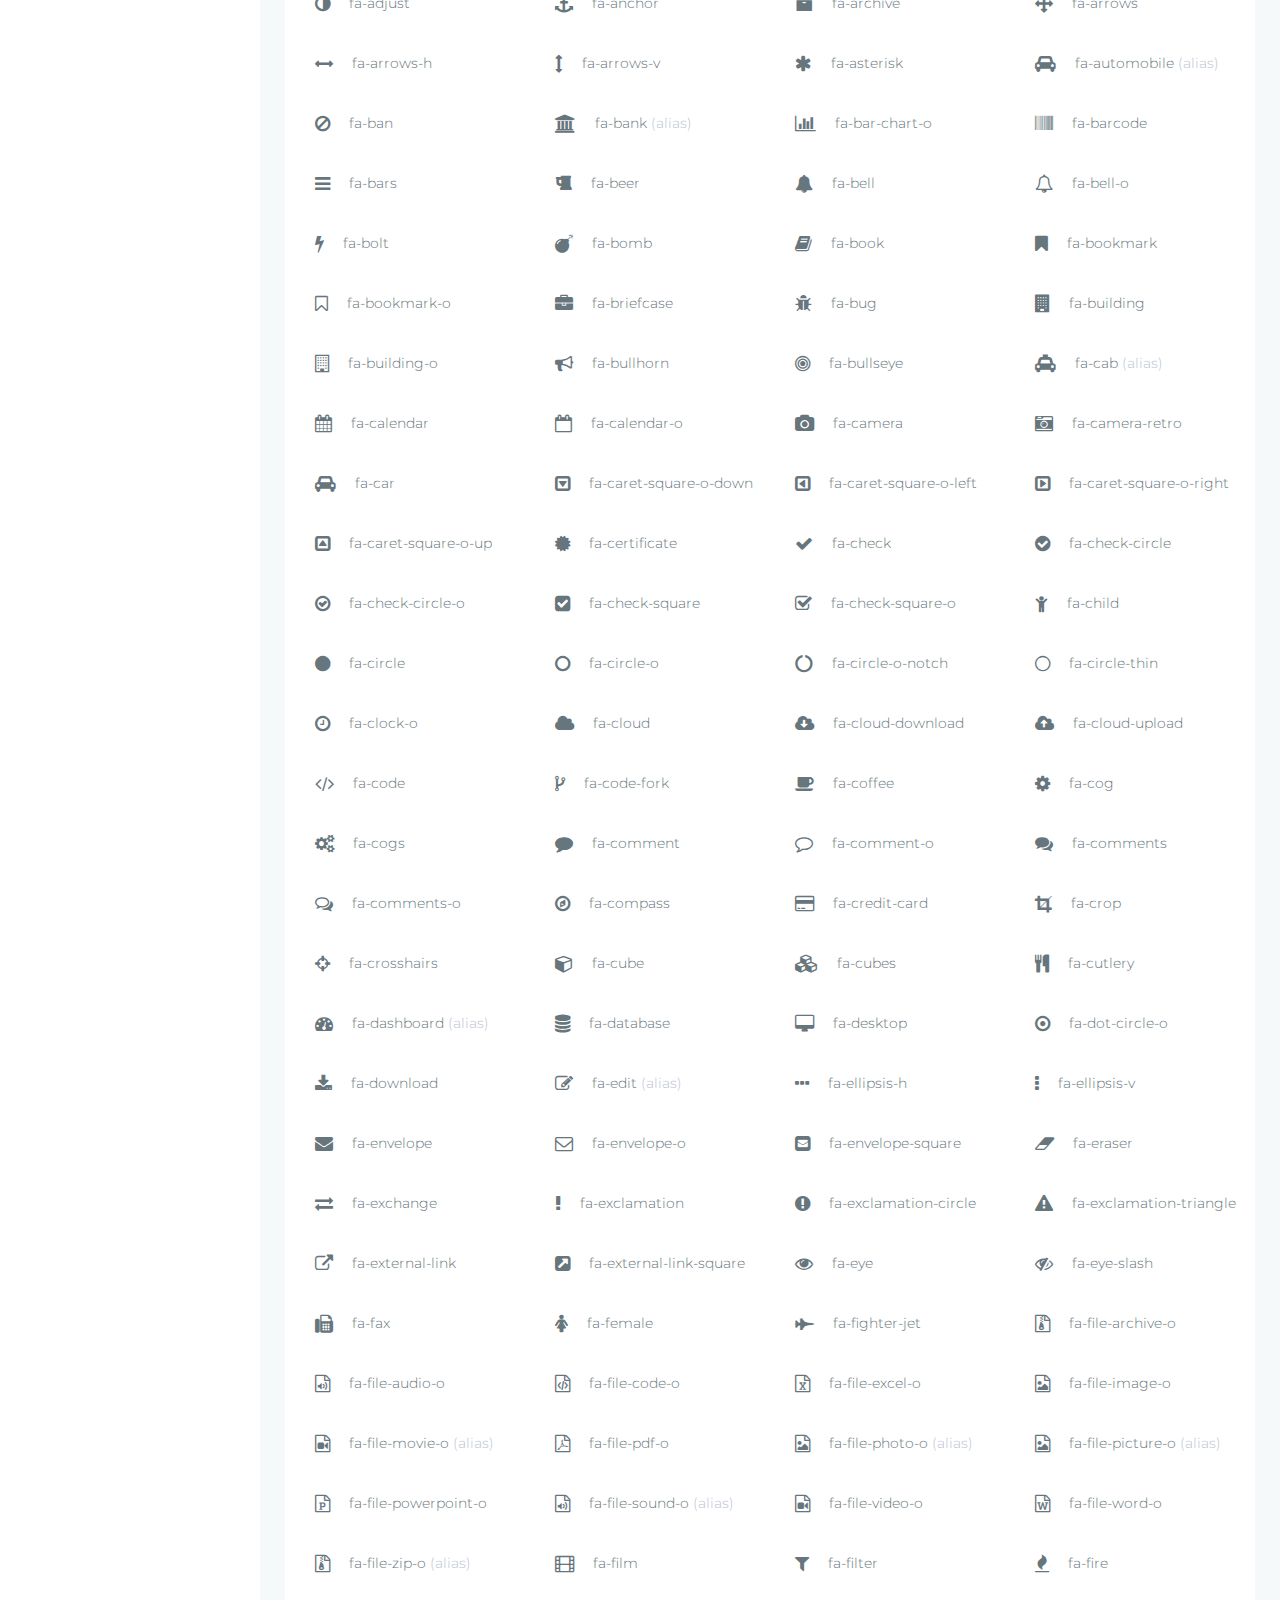
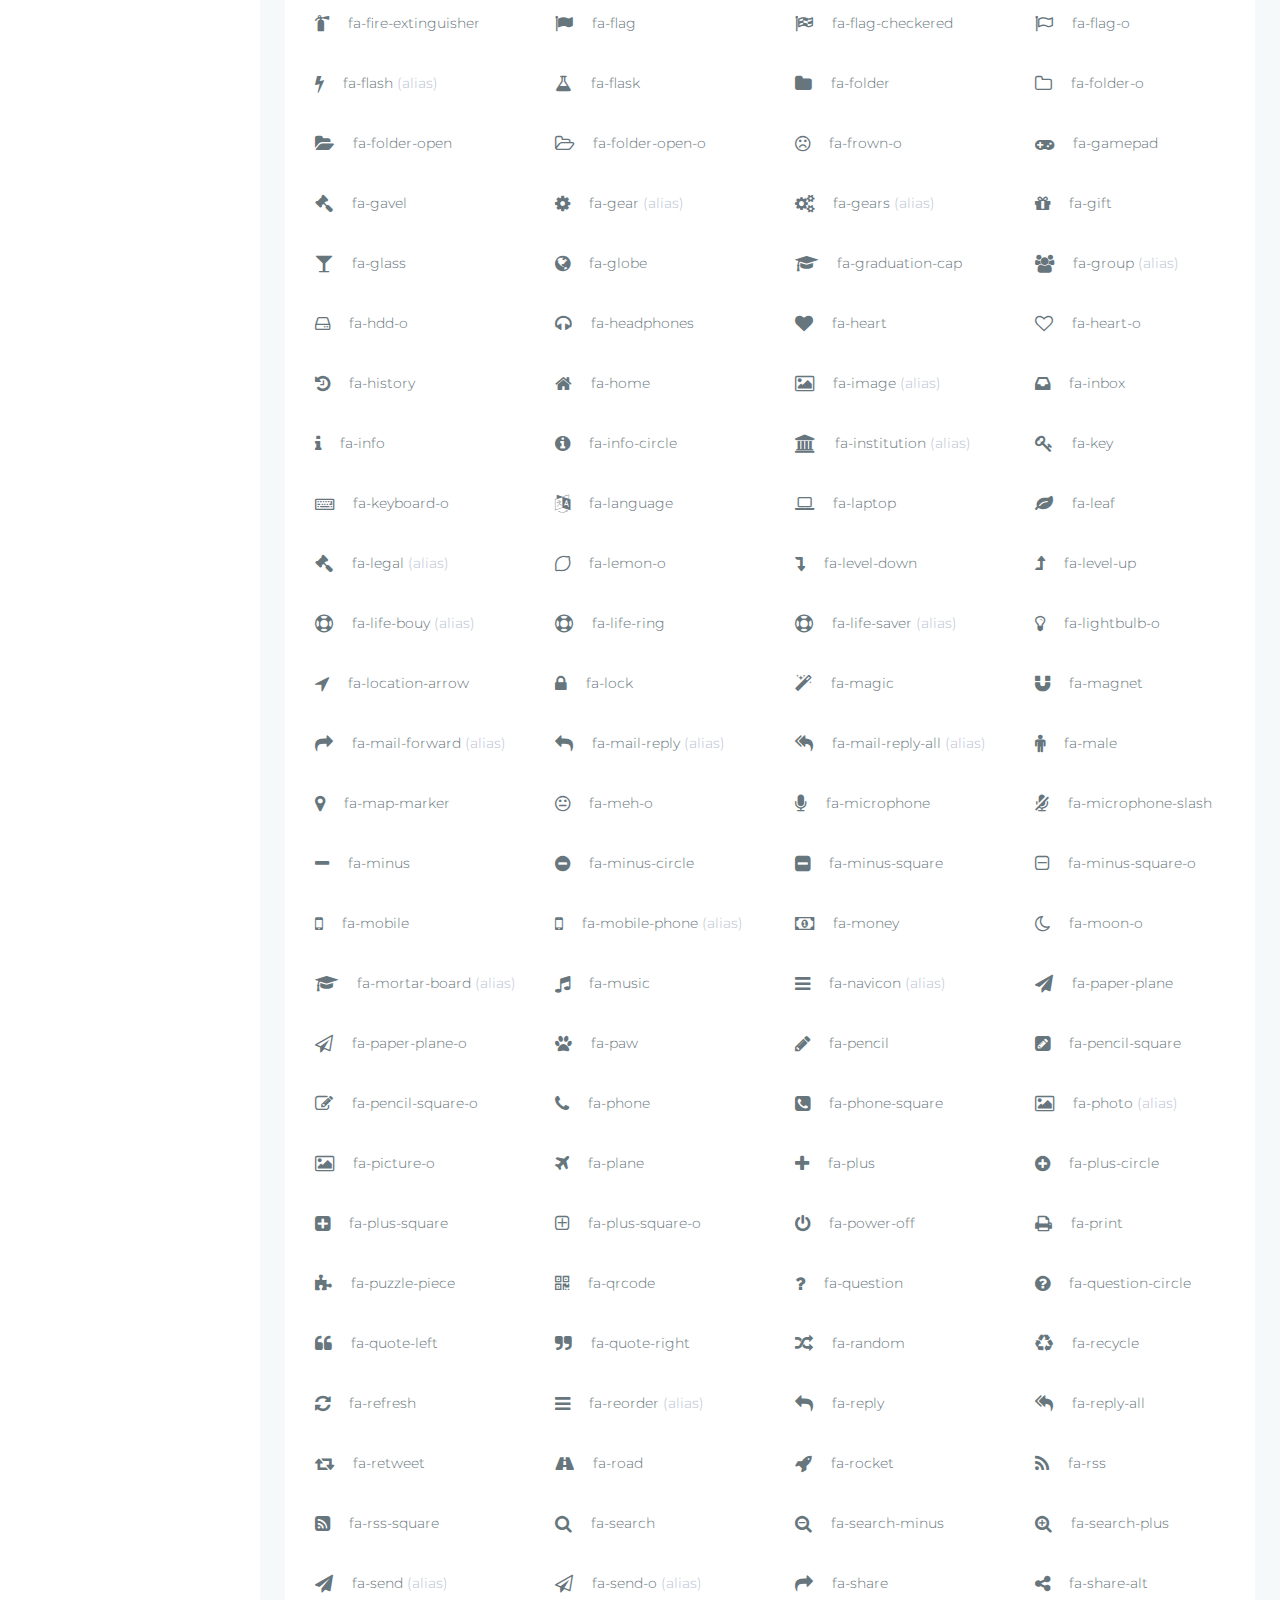
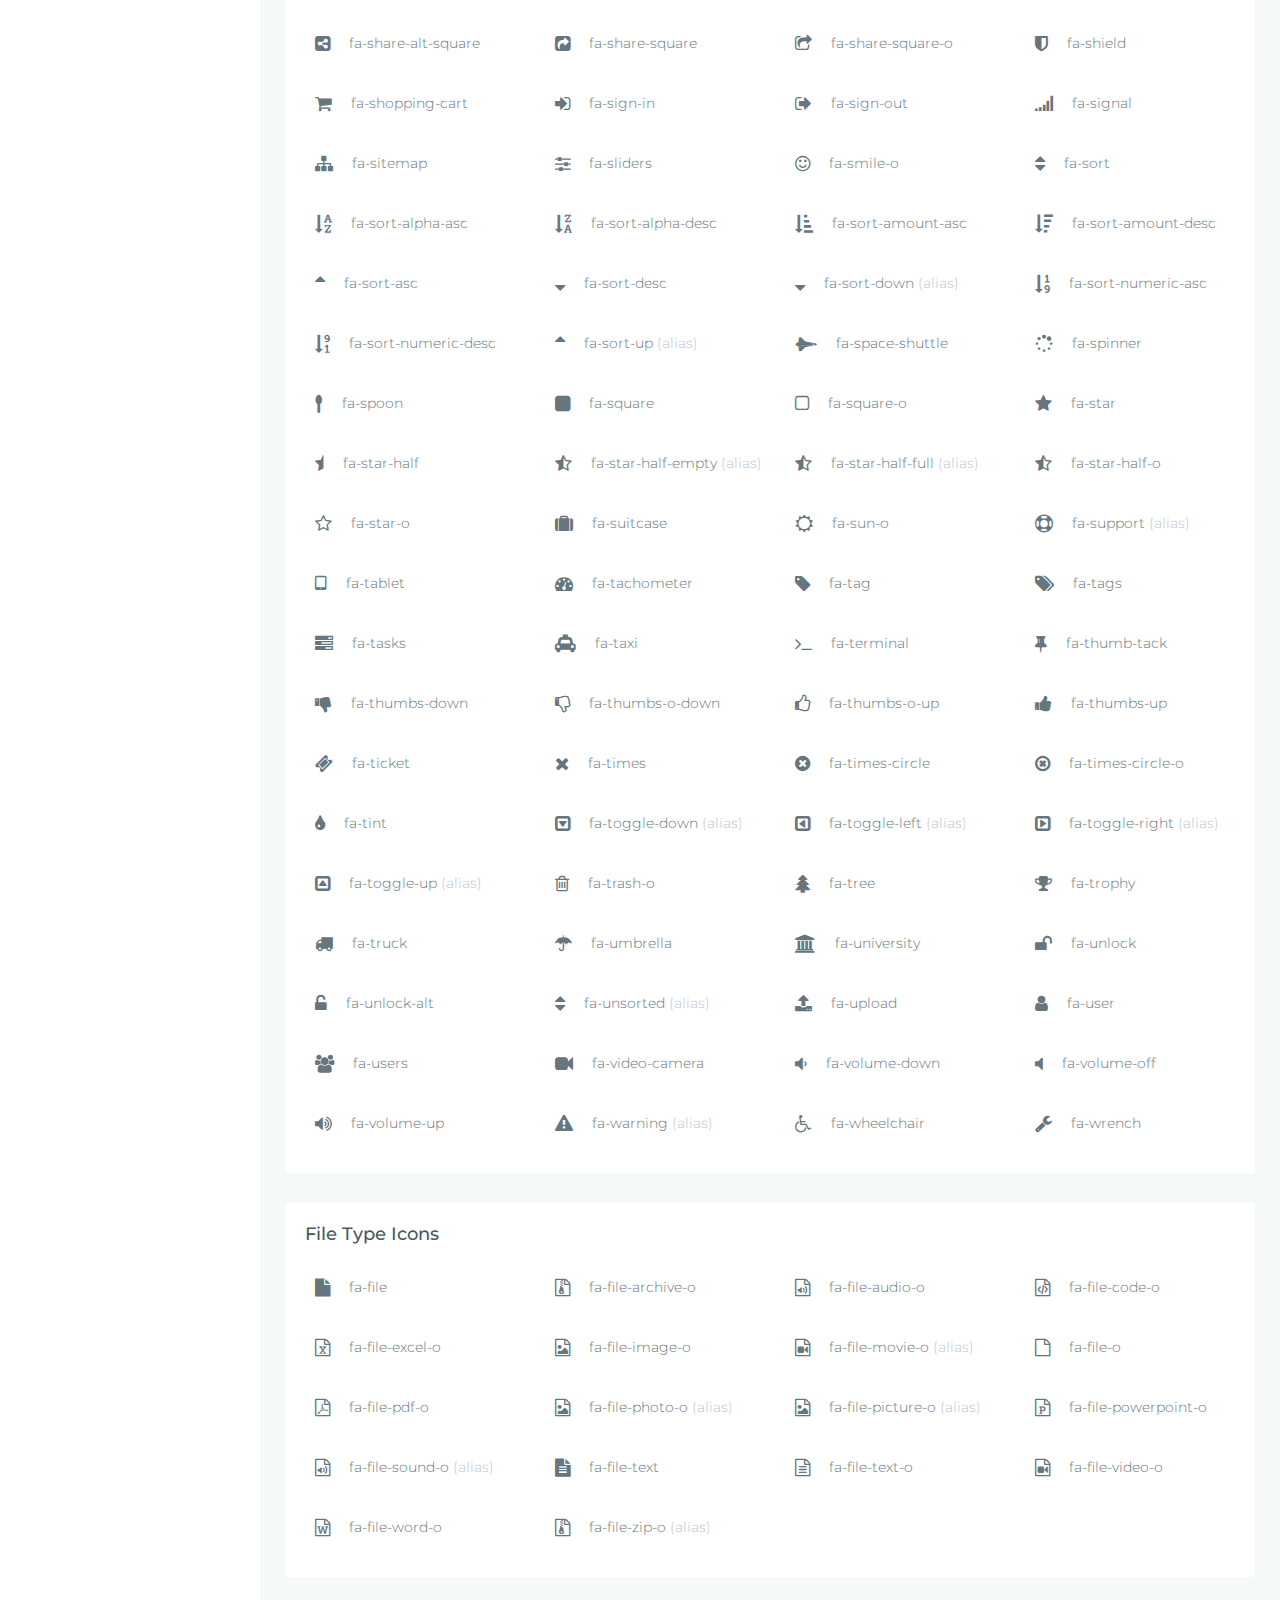
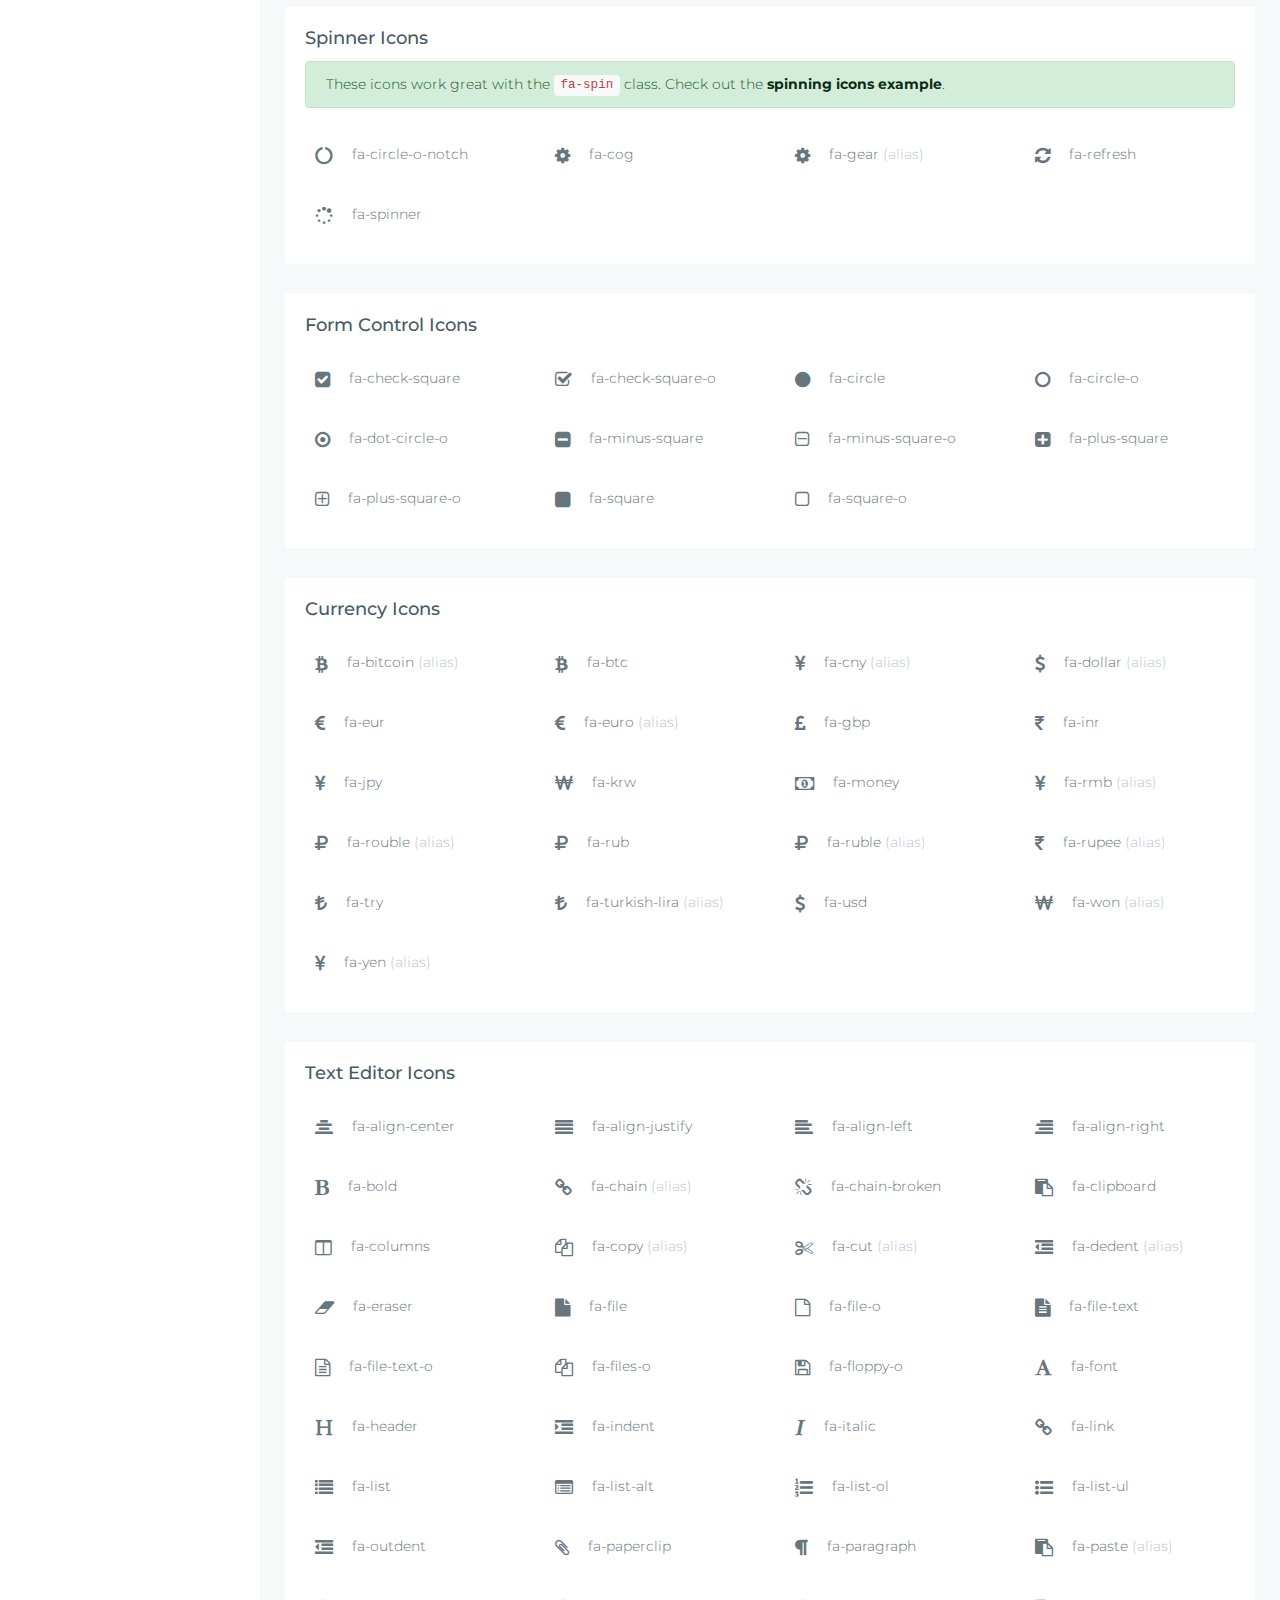
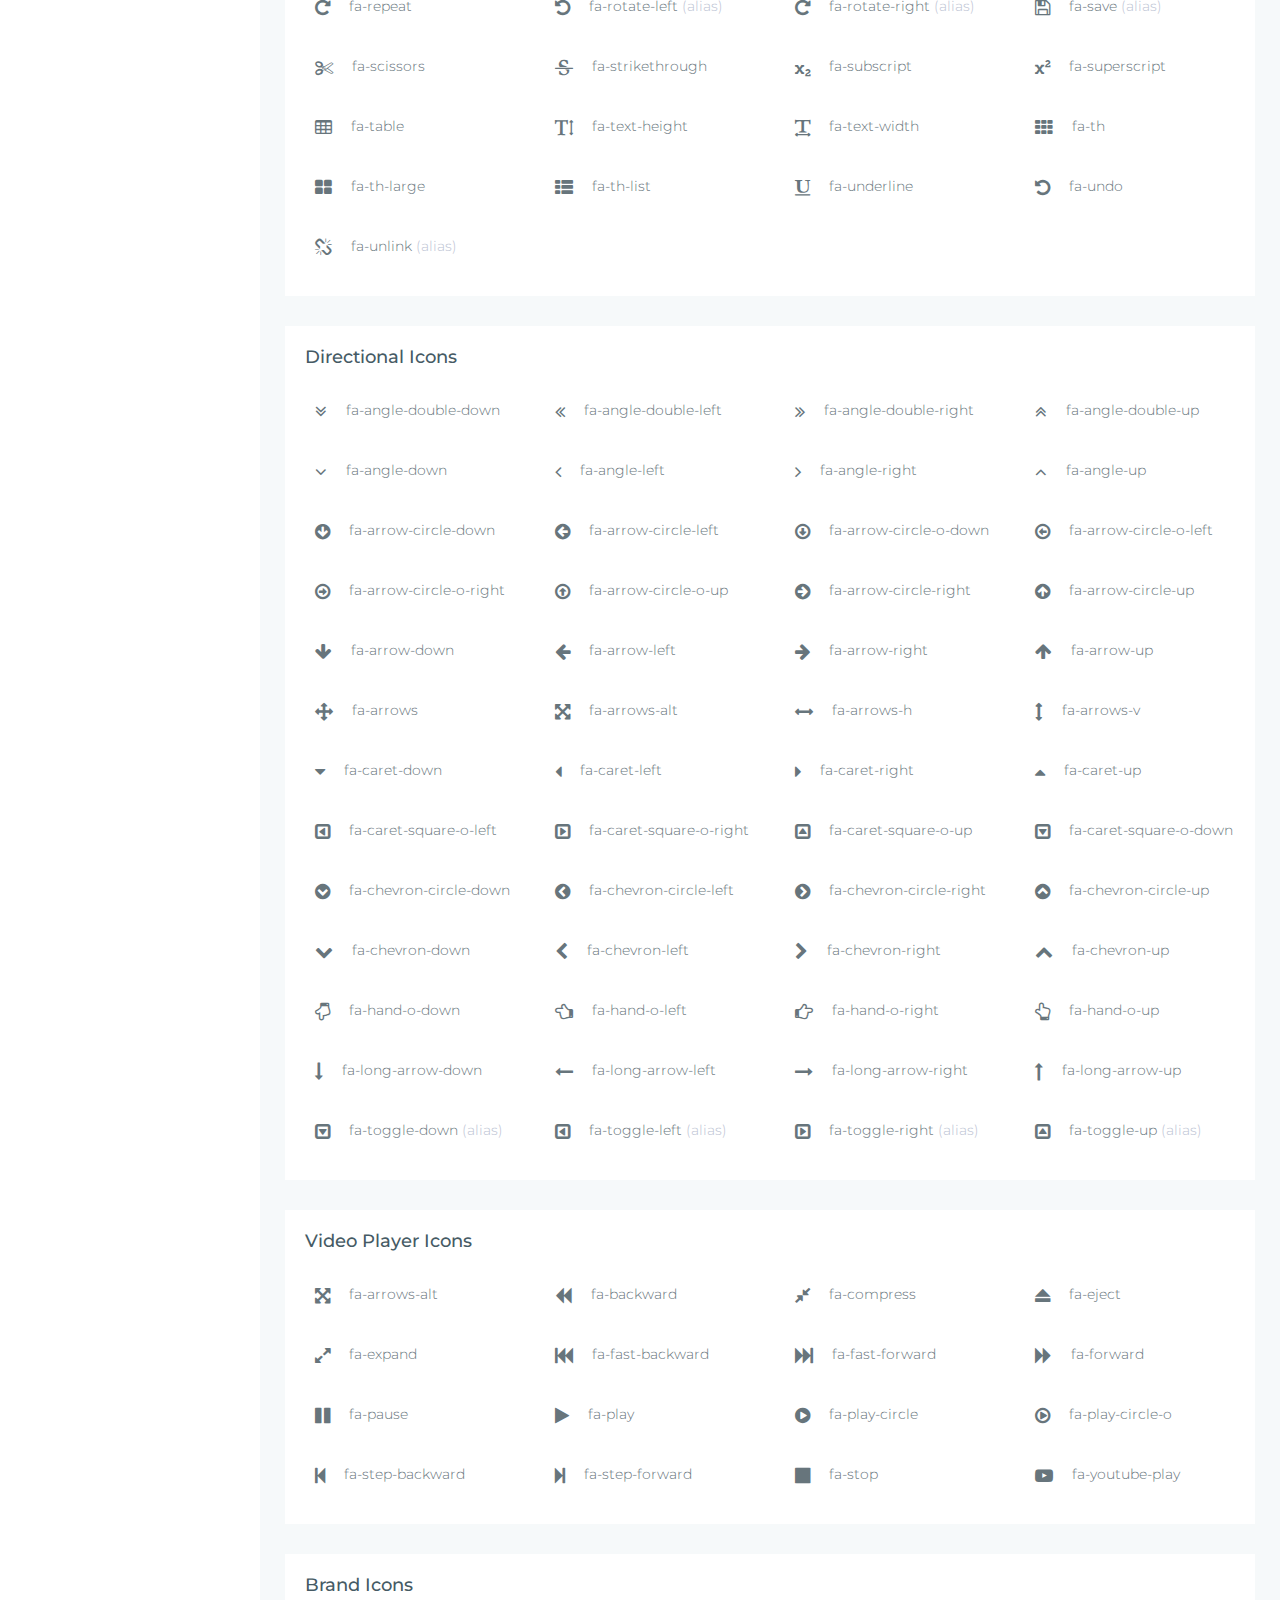
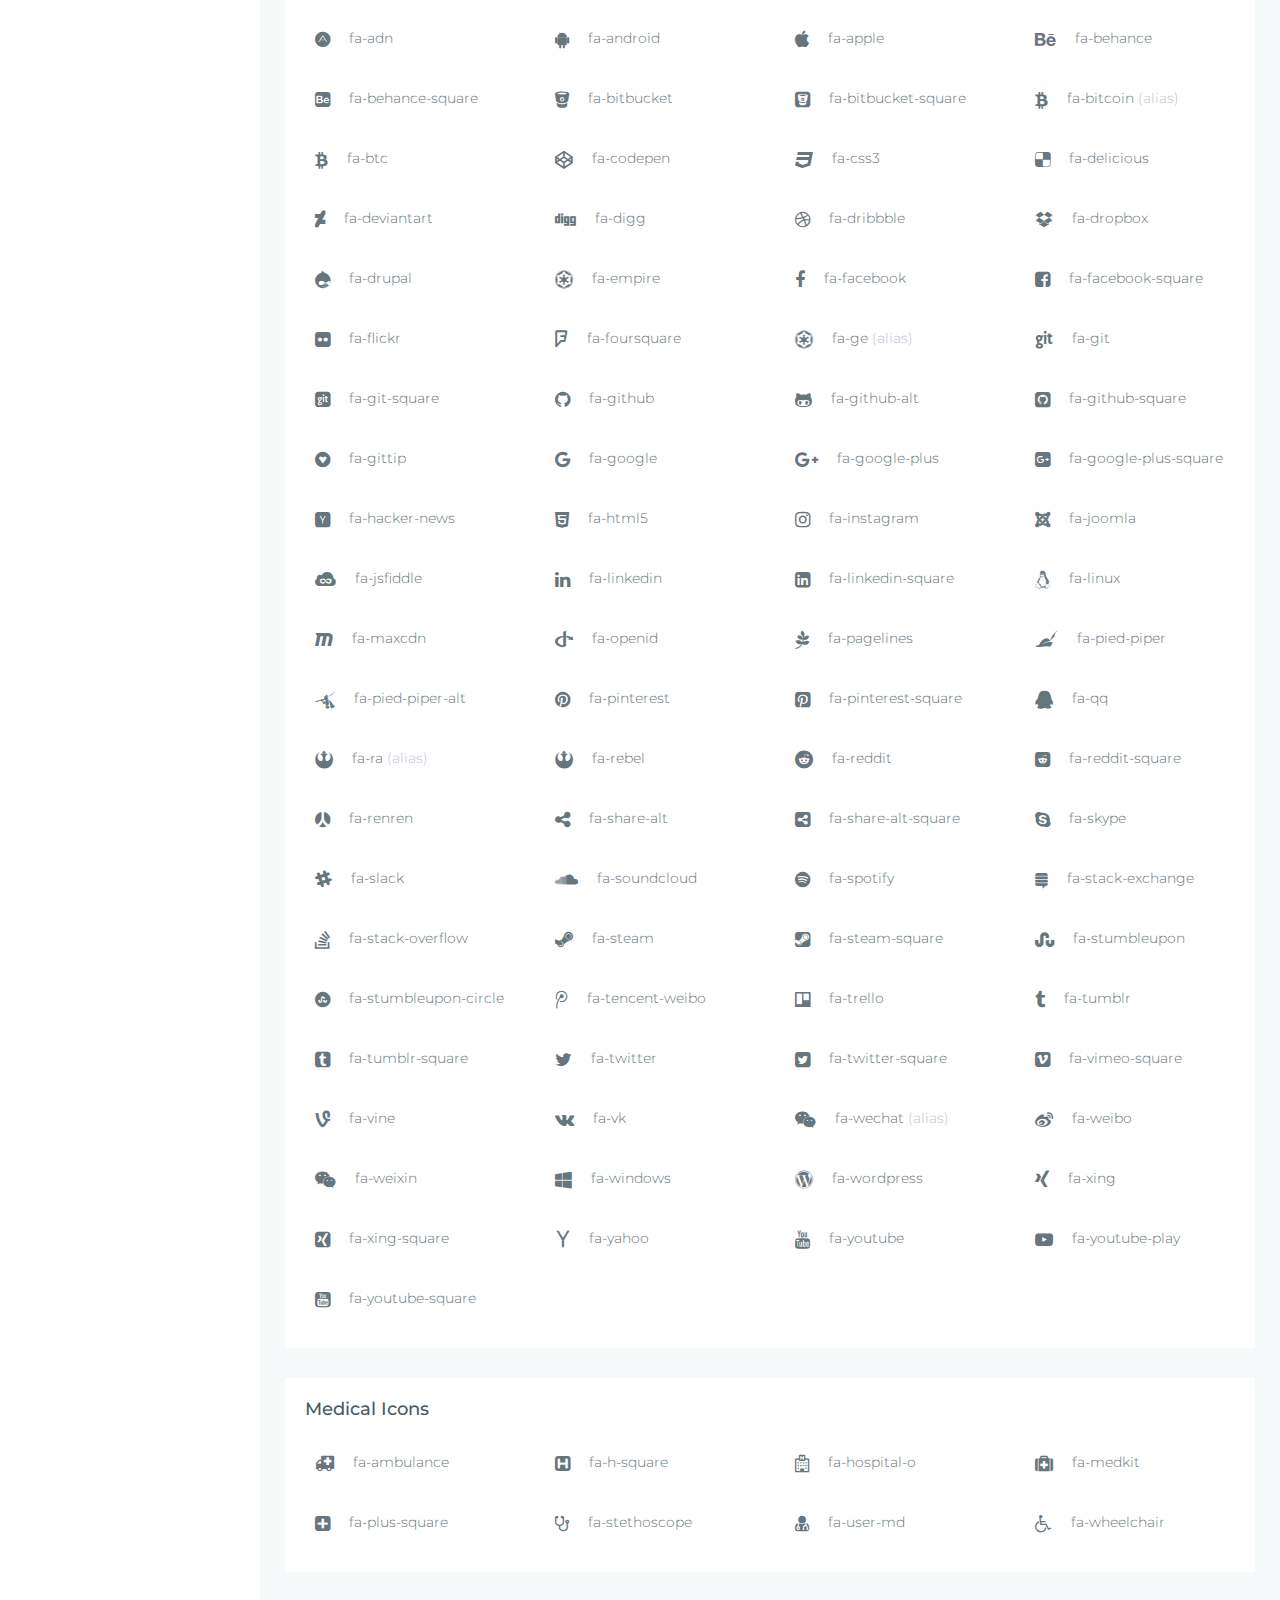
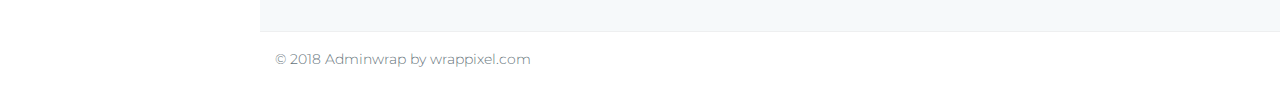
<file: admin-wrap-lite-themplate/main/icon-fontawesome.html>
<!DOCTYPE html>
<html lang="en">

<head>
    <meta charset="utf-8">
    <meta http-equiv="X-UA-Compatible" content="IE=edge">
    <!-- Tell the browser to be responsive to screen width -->
    <meta name="viewport" content="width=device-width, initial-scale=1">
    <meta name="description" content="">
    <meta name="author" content="">
    <!-- Favicon icon -->
    <link rel="icon" type="image/png" sizes="16x16" href="../assets/images/favicon.png">
    <title>AdminWrap - Easy to Customize Bootstrap 4 Admin Template</title>
    <!-- Bootstrap Core CSS -->
    <link href="../assets/node_modules/bootstrap/css/bootstrap.min.css" rel="stylesheet">
    <!-- Custom CSS -->
    <link href="css/style.css" rel="stylesheet">
    <!-- page css -->
    <link href="css/pages/icon-page.css" rel="stylesheet">
    <!-- You can change the theme colors from here -->
    <link href="css/colors/default.css" id="theme" rel="stylesheet">
    <!-- HTML5 Shim and Respond.js IE8 support of HTML5 elements and media queries -->
    <!-- WARNING: Respond.js doesn't work if you view the page via file:// -->
    <!--[if lt IE 9]>
    <script src="https://oss.maxcdn.com/libs/html5shiv/3.7.0/html5shiv.js"></script>
    <script src="https://oss.maxcdn.com/libs/respond.js/1.4.2/respond.min.js"></script>
<![endif]-->
</head>

<body class="fix-header card-no-border fix-sidebar">
    <!-- ============================================================== -->
    <!-- Preloader - style you can find in spinners.css -->
    <!-- ============================================================== -->
    <div class="preloader">
        <div class="loader">
            <div class="loader__figure"></div>
            <p class="loader__label">Admin Wrap</p>
        </div>
    </div>
    <!-- ============================================================== -->
    <!-- Main wrapper - style you can find in pages.scss -->
    <!-- ============================================================== -->
    <div id="main-wrapper">
        <!-- ============================================================== -->
        <!-- Topbar header - style you can find in pages.scss -->
        <!-- ============================================================== -->
        <header class="topbar">
            <nav class="navbar top-navbar navbar-expand-md navbar-light">
                <!-- ============================================================== -->
                <!-- Logo -->
                <!-- ============================================================== -->
                <div class="navbar-header">
                    <a class="navbar-brand" href="index.html">
                        <!-- Logo icon --><b>
                            <!--You can put here icon as well // <i class="wi wi-sunset"></i> //-->
                            <!-- Dark Logo icon -->
                            <img src="../assets/images/logo-icon.png" alt="homepage" class="dark-logo" />
                            <!-- Light Logo icon -->
                            <img src="../assets/images/logo-light-icon.png" alt="homepage" class="light-logo" />
                        </b>
                        <!--End Logo icon -->
                        <!-- Logo text --><span>
                         <!-- dark Logo text -->
                         <img src="../assets/images/logo-text.png" alt="homepage" class="dark-logo" />
                         <!-- Light Logo text -->    
                         <img src="../assets/images/logo-light-text.png" class="light-logo" alt="homepage" /></span> </a>
                </div>
                <!-- ============================================================== -->
                <!-- End Logo -->
                <!-- ============================================================== -->
                <div class="navbar-collapse">
                    <!-- ============================================================== -->
                    <!-- toggle and nav items -->
                    <!-- ============================================================== -->
                    <ul class="navbar-nav mr-auto">
                        <li class="nav-item"> <a class="nav-link nav-toggler hidden-md-up waves-effect waves-dark" href="javascript:void(0)"><i class="fa fa-bars"></i></a> </li>
                        <!-- ============================================================== -->
                        <!-- Search -->
                        <!-- ============================================================== -->
                        <li class="nav-item hidden-xs-down search-box"> <a class="nav-link hidden-sm-down waves-effect waves-dark" href="javascript:void(0)"><i class="fa fa-search"></i></a>
                            <form class="app-search">
                                <input type="text" class="form-control" placeholder="Search & enter"> <a class="srh-btn"><i class="fa fa-times"></i></a> </form>
                        </li>
                    </ul>
                    <!-- ============================================================== -->
                    <!-- User profile and search -->
                    <!-- ============================================================== -->
                    <ul class="navbar-nav my-lg-0">
                        <!-- ============================================================== -->
                        <!-- Profile -->
                        <!-- ============================================================== -->
                        <li class="nav-item dropdown u-pro">
                            <a class="nav-link dropdown-toggle waves-effect waves-dark profile-pic" href="" data-toggle="dropdown" aria-haspopup="true" aria-expanded="false"><img src="../assets/images/users/1.jpg" alt="user" class="" /> <span class="hidden-md-down">Mark Sanders &nbsp;</span> </a>
                        </li>
                    </ul>
                </div>
            </nav>
        </header>
        <!-- ============================================================== -->
        <!-- End Topbar header -->
        <!-- ============================================================== -->
        <!-- ============================================================== -->
        <!-- Left Sidebar - style you can find in sidebar.scss  -->
        <!-- ============================================================== -->
        <aside class="left-sidebar">
            <!-- Sidebar scroll-->
            <div class="scroll-sidebar">
                <!-- Sidebar navigation-->
                <nav class="sidebar-nav">
                    <ul id="sidebarnav">
                        <li> <a class="waves-effect waves-dark" href="index.html" aria-expanded="false"><i class="fa fa-tachometer"></i><span class="hide-menu">Dashboard</span></a>
                        </li>
                        <li> <a class="waves-effect waves-dark" href="pages-profile.html" aria-expanded="false"><i class="fa fa-user-circle-o"></i><span class="hide-menu">Profile</span></a>
                        </li>
                        <li> <a class="waves-effect waves-dark" href="table-basic.html" aria-expanded="false"><i class="fa fa-table"></i><span class="hide-menu">Tables</span></a>
                        </li>
                        <li> <a class="waves-effect waves-dark" href="icon-fontawesome.html" aria-expanded="false"><i class="fa fa-smile-o"></i><span class="hide-menu">Icons</span></a>
                        </li>
                        <li> <a class="waves-effect waves-dark" href="map-google.html" aria-expanded="false"><i class="fa fa-globe"></i><span class="hide-menu">Map</span></a>
                        </li>
                        <li> <a class="waves-effect waves-dark" href="pages-blank.html" aria-expanded="false"><i class="fa fa-bookmark-o"></i><span class="hide-menu">Blank</span></a>
                        </li>
                        <li> <a class="waves-effect waves-dark" href="pages-error-404.html" aria-expanded="false"><i class="fa fa-question-circle"></i><span class="hide-menu">404</span></a>
                        </li>
                    </ul>
                    <div class="text-center m-t-30">
                        <a href="https://wrappixel.com/templates/adminwrap/" class="btn waves-effect waves-light btn-info hidden-md-down"> Upgrade to Pro</a>
                    </div>
                </nav>
                <!-- End Sidebar navigation -->
            </div>
            <!-- End Sidebar scroll-->
        </aside>
        <!-- ============================================================== -->
        <!-- End Left Sidebar - style you can find in sidebar.scss  -->
        <!-- ============================================================== -->
        <!-- ============================================================== -->
        <!-- Page wrapper  -->
        <!-- ============================================================== -->
        <div class="page-wrapper">
            <!-- ============================================================== -->
            <!-- Container fluid  -->
            <!-- ============================================================== -->
            <div class="container-fluid">
                <!-- ============================================================== -->
                <!-- Bread crumb and right sidebar toggle -->
                <!-- ============================================================== -->
                <div class="row page-titles">
                    <div class="col-md-5 align-self-center">
                        <h3 class="text-themecolor">Font-awesome</h3>
                        <ol class="breadcrumb">
                            <li class="breadcrumb-item"><a href="javascript:void(0)">Home</a></li>
                            <li class="breadcrumb-item active">Font-awesome</li>
                        </ol>
                    </div>
                    <div class="col-md-7 align-self-center">
                        <a href="https://wrappixel.com/templates/adminwrap/" class="btn waves-effect waves-light btn btn-info pull-right hidden-sm-down"> Upgrade to Pro</a>
                    </div>
                </div>
                <!-- ============================================================== -->
                <!-- End Bread crumb and right sidebar toggle -->
                <!-- ============================================================== -->
                <!-- ============================================================== -->
                <!-- Start Page Content -->
                <!-- ============================================================== -->
                <div class="row">
                    <div class="col-12">
                        <div class="card">
                            <div class="card-body">
                                <h4 class="card-title">41 New Icons in 4.7</h4>
                                <h6 class="card-subtitle">use the icon by just put class <code>fa fa-address-book</code> in i tag </h6>
                                <section>
                                    <div class="icon-list-demo row">
                                        <div class="col-sm-6 col-md-4 col-lg-3"> <i class="fa fa-address-book"></i>fa fa-address-book </div>
                                        <div class="col-sm-6 col-md-4 col-lg-3"> <i class="fa fa-address-book-o"></i>fa fa-address-book-o </div>
                                        <div class="col-sm-6 col-md-4 col-lg-3"> <i class="fa fa-address-card"></i>fa fa-address-card </div>
                                        <div class="col-sm-6 col-md-4 col-lg-3"> <i class="fa fa-address-card-o"></i>fa fa-address-card-o </div>
                                        <div class="col-sm-6 col-md-4 col-lg-3"> <i class="fa fa-bandcamp"></i>fa fa-bandcamp </div>
                                        <div class="col-sm-6 col-md-4 col-lg-3"> <i class="fa fa-bath"></i>fa fa-bath </div>
                                        <div class="col-sm-6 col-md-4 col-lg-3"> <i class="fa fa-bathtub"></i>fa fa-bathtub </div>
                                        <div class="col-sm-6 col-md-4 col-lg-3"> <i class="fa fa-drivers-license"></i>fa fa-drivers-license </div>
                                        <div class="col-sm-6 col-md-4 col-lg-3"> <i class="fa fa-drivers-license-o"></i>fa fa-drivers-license-o </div>
                                        <div class="col-sm-6 col-md-4 col-lg-3"> <i class="fa fa-eercast"></i>fa fa-eercast </div>
                                        <div class="col-sm-6 col-md-4 col-lg-3"> <i class="fa fa-envelope-open"></i>fa fa-envelope-open </div>
                                        <div class="col-sm-6 col-md-4 col-lg-3"> <i class="fa fa-envelope-open-o"></i>fa fa-envelope-open-o </div>
                                        <div class="col-sm-6 col-md-4 col-lg-3"> <i class="fa fa-etsy"></i>fa fa-etsy </div>
                                        <div class="col-sm-6 col-md-4 col-lg-3"> <i class="fa fa-free-code-camp"></i>fa fa-free-code-camp </div>
                                        <div class="col-sm-6 col-md-4 col-lg-3"> <i class="fa fa-grav"></i>fa fa-grav </div>
                                        <div class="col-sm-6 col-md-4 col-lg-3"> <i class="fa fa-handshake-o"></i>fa fa-handshake-o </div>
                                        <div class="col-sm-6 col-md-4 col-lg-3"> <i class="fa fa-id-badge"></i>fa fa-id-badge </div>
                                        <div class="col-sm-6 col-md-4 col-lg-3"> <i class="fa fa-id-card"></i>fa fa-id-card </div>
                                        <div class="col-sm-6 col-md-4 col-lg-3"> <i class="fa fa-id-card-o"></i>fa fa-id-card-o </div>
                                        <div class="col-sm-6 col-md-4 col-lg-3"> <i class="fa fa-imdb"></i>fa fa-imdb </div>
                                        <div class="col-sm-6 col-md-4 col-lg-3"> <i class="fa fa-linode"></i> fa fa-linode </div>
                                        <div class="col-sm-6 col-md-4 col-lg-3"> <i class="fa fa-meetup"></i>fa fa-meetup </div>
                                        <div class="col-sm-6 col-md-4 col-lg-3"> <i class="fa fa-microchip"></i>fa fa-microchip </div>
                                        <div class="col-sm-6 col-md-4 col-lg-3"> <i class="fa fa-podcast"></i>fa fa-podcast </div>
                                        <div class="col-sm-6 col-md-4 col-lg-3"> <i class="fa fa-quora"></i>fa fa-quora </div>
                                        <div class="col-sm-6 col-md-4 col-lg-3"> <i class="fa fa-ravelry"></i>fa fa-ravelry </div>
                                        <div class="col-sm-6 col-md-4 col-lg-3"> <i class="fa fa-s15"></i>fa fa-s15 </div>
                                        <div class="col-sm-6 col-md-4 col-lg-3"> <i class="fa fa-shower"></i>fa fa-shower </div>
                                        <div class="col-sm-6 col-md-4 col-lg-3"> <i class="fa fa-snowflake-o"></i>fa fa-snowflake-o </div>
                                        <div class="col-sm-6 col-md-4 col-lg-3"> <i class="fa fa-superpowers"></i>fa fa-superpowers </div>
                                        <div class="col-sm-6 col-md-4 col-lg-3"> <i class="fa fa-telegram"></i>fa fa-telegram </div>
                                        <div class="col-sm-6 col-md-4 col-lg-3"> <i class="fa fa-thermometer"></i>fa fa-thermometer </div>
                                        <div class="col-sm-6 col-md-4 col-lg-3"> <i class="fa fa-thermometer-0"></i>fa fa-thermometer-0 </div>
                                        <div class="col-sm-6 col-md-4 col-lg-3"> <i class="fa fa-thermometer-1"></i>fa fa-thermometer-1 </div>
                                        <div class="col-sm-6 col-md-4 col-lg-3"> <i class="fa fa-thermometer-2"></i>fa fa-thermometer-2 </div>
                                        <div class="col-sm-6 col-md-4 col-lg-3"> <i class="fa fa-thermometer-3"></i>fa fa-thermometer-3 </div>
                                        <div class="col-sm-6 col-md-4 col-lg-3"> <i class="fa fa-thermometer-4"></i>fa fa-thermometer-4 </div>
                                        <div class="col-sm-6 col-md-4 col-lg-3"> <i class="fa fa-thermometer-empty"></i>fa fa-thermometer-empty </div>
                                        <div class="col-sm-6 col-md-4 col-lg-3"> <i class="fa fa-thermometer-full"></i>fa fa-thermometer-full </div>
                                        <div class="col-sm-6 col-md-4 col-lg-3"> <i class="fa fa-thermometer-half"></i>fa fa-thermometer-half </div>
                                        <div class="col-sm-6 col-md-4 col-lg-3"> <i class="fa fa-thermometer-quarter"></i>fa fa-thermometer-quarter </div>
                                        <div class="col-sm-6 col-md-4 col-lg-3"> <i class="fa fa-thermometer-three-quarters"></i>fa fa-thermometer-three-quarters </div>
                                        <div class="col-sm-6 col-md-4 col-lg-3"> <i class="fa fa-times-rectangle"></i>fa fa-times-rectangle </div>
                                        <div class="col-sm-6 col-md-4 col-lg-3"> <i class="fa fa-times-rectangle-o"></i>fa fa-times-rectangle-o </div>
                                        <div class="col-sm-6 col-md-4 col-lg-3"> <i class="fa fa-user-circle"></i>fa fa-user-circle </div>
                                        <div class="col-sm-6 col-md-4 col-lg-3"> <i class="fa fa-user-circle-o"></i>fa fa-user-circle-o </div>
                                        <div class="col-sm-6 col-md-4 col-lg-3"> <i class="fa fa-user-o"></i>fa fa-user-o </div>
                                        <div class="col-sm-6 col-md-4 col-lg-3"> <i class="fa fa-vcard"></i>fa fa-vcard </div>
                                        <div class="col-sm-6 col-md-4 col-lg-3"> <i class="fa fa-vcard-o"></i>fa fa-vcard-o </div>
                                        <div class="col-sm-6 col-md-4 col-lg-3"> <i class="fa fa-window-close"></i>fa fa-window-close </div>
                                        <div class="col-sm-6 col-md-4 col-lg-3"> <i class="fa fa-window-close-o"></i>fa fa-window-close-o </div>
                                        <div class="col-sm-6 col-md-4 col-lg-3"> <i class="fa fa-window-maximize"></i>fa fa-window-maximize </div>
                                        <div class="col-sm-6 col-md-4 col-lg-3"> <i class="fa fa-window-minimize"></i>fa fa-window-minimize </div>
                                        <div class="col-sm-6 col-md-4 col-lg-3"> <i class="fa fa-window-restore"></i>fa fa-window-restore </div>
                                        <div class="col-sm-6 col-md-4 col-lg-3"> <i class="fa fa-wpexplorer"></i>fa fa-wpexplorer </div>
                                    </div>
                                </section>
                                <section class="m-t-40">
                                    <h4 class="card-title">20 New Icons in 4.5</h4>
                                    <div class="icon-list-demo row">
                                        <div class="col-sm-6 col-md-4 col-lg-3"><i class="fa fa-bluetooth"></i>fa fa-bluetooth</div>
                                        <div class="col-sm-6 col-md-4 col-lg-3"><i class="fa fa-bluetooth-b"></i>fa fa-bluetooth-b</div>
                                        <div class="col-sm-6 col-md-4 col-lg-3"><i class="fa fa-codiepie"></i>fa fa-codiepie</div>
                                        <div class="col-sm-6 col-md-4 col-lg-3"><i class="fa fa-credit-card-alt"></i>fa fa-credit-card-alt</div>
                                        <div class="col-sm-6 col-md-4 col-lg-3"><i class="fa fa-edge"></i>fa fa-edge</div>
                                        <div class="col-sm-6 col-md-4 col-lg-3"><i class="fa fa-fort-awesome"></i>fa fa-fort-awesome</div>
                                        <div class="col-sm-6 col-md-4 col-lg-3"><i class="fa fa-hashtag"></i>fa fa-hashtag</div>
                                        <div class="col-sm-6 col-md-4 col-lg-3"><i class="fa fa-mixcloud"></i>fa fa-mixcloud</div>
                                        <div class="col-sm-6 col-md-4 col-lg-3"><i class="fa fa-modx"></i>fa fa-modx</div>
                                        <div class="col-sm-6 col-md-4 col-lg-3"><i class="fa fa-pause-circle"></i>fa fa-pause-circle</div>
                                        <div class="col-sm-6 col-md-4 col-lg-3"><i class="fa fa-pause-circle-o"></i>fa fa-pause-circle-o</div>
                                        <div class="col-sm-6 col-md-4 col-lg-3"><i class="fa fa-percent"></i>fa fa-percent</div>
                                        <div class="col-sm-6 col-md-4 col-lg-3"><i class="fa fa-product-hunt"></i>fa fa-product-hunt</div>
                                        <div class="col-sm-6 col-md-4 col-lg-3"><i class="fa fa-reddit-alien"></i>fa fa-reddit-alien</div>
                                        <div class="col-sm-6 col-md-4 col-lg-3"><i class="fa fa-scribd"></i>fa fa-scribd</div>
                                        <div class="col-sm-6 col-md-4 col-lg-3"><i class="fa fa-shopping-bag"></i>fa fa-shopping-bag</div>
                                        <div class="col-sm-6 col-md-4 col-lg-3"><i class="fa fa-shopping-basket"></i>fa fa-shopping-basket</div>
                                        <div class="col-sm-6 col-md-4 col-lg-3"><i class="fa fa-stop-circle"></i>fa fa-stop-circle</div>
                                        <div class="col-sm-6 col-md-4 col-lg-3"><i class="fa fa-stop-circle-o"></i>fa fa-stop-circle-o</div>
                                        <div class="col-sm-6 col-md-4 col-lg-3"><i class="fa fa-usb"></i>fa fa-usb</div>
                                    </div>
                                </section>
                            </div>
                        </div>
                        <div class="card">
                            <div class="card-body">
                                <h4 class="card-title">Web App Icons</h4>
                                <div class="clearfix icon-list-demo row">
                                    <div class="col-sm-6 col-md-4 col-lg-3"><i class="fa fa-adjust"></i> fa-adjust</div>
                                    <div class="col-sm-6 col-md-4 col-lg-3"><i class="fa fa-anchor"></i> fa-anchor</div>
                                    <div class="col-sm-6 col-md-4 col-lg-3"><i class="fa fa-archive"></i> fa-archive</div>
                                    <div class="col-sm-6 col-md-4 col-lg-3"><i class="fa fa-arrows"></i> fa-arrows</div>
                                    <div class="col-sm-6 col-md-4 col-lg-3"><i class="fa fa-arrows-h"></i> fa-arrows-h</div>
                                    <div class="col-sm-6 col-md-4 col-lg-3"><i class="fa fa-arrows-v"></i> fa-arrows-v</div>
                                    <div class="col-sm-6 col-md-4 col-lg-3"><i class="fa fa-asterisk"></i> fa-asterisk</div>
                                    <div class="col-sm-6 col-md-4 col-lg-3"><i class="fa fa-automobile"></i> fa-automobile <span class="text-muted">(alias)</span> </div>
                                    <div class="col-sm-6 col-md-4 col-lg-3"><i class="fa fa-ban"></i> fa-ban</div>
                                    <div class="col-sm-6 col-md-4 col-lg-3"><i class="fa fa-bank"></i> fa-bank <span class="text-muted">(alias)</span> </div>
                                    <div class="col-sm-6 col-md-4 col-lg-3"><i class="fa fa-bar-chart-o"></i> fa-bar-chart-o</div>
                                    <div class="col-sm-6 col-md-4 col-lg-3"><i class="fa fa-barcode"></i> fa-barcode</div>
                                    <div class="col-sm-6 col-md-4 col-lg-3"><i class="fa fa-bars"></i> fa-bars</div>
                                    <div class="col-sm-6 col-md-4 col-lg-3"><i class="fa fa-beer"></i> fa-beer</div>
                                    <div class="col-sm-6 col-md-4 col-lg-3"><i class="fa fa-bell"></i> fa-bell</div>
                                    <div class="col-sm-6 col-md-4 col-lg-3"><i class="fa fa-bell-o"></i> fa-bell-o</div>
                                    <div class="col-sm-6 col-md-4 col-lg-3"><i class="fa fa-bolt"></i> fa-bolt</div>
                                    <div class="col-sm-6 col-md-4 col-lg-3"><i class="fa fa-bomb"></i> fa-bomb</div>
                                    <div class="col-sm-6 col-md-4 col-lg-3"><i class="fa fa-book"></i> fa-book</div>
                                    <div class="col-sm-6 col-md-4 col-lg-3"><i class="fa fa-bookmark"></i> fa-bookmark</div>
                                    <div class="col-sm-6 col-md-4 col-lg-3"><i class="fa fa-bookmark-o"></i> fa-bookmark-o</div>
                                    <div class="col-sm-6 col-md-4 col-lg-3"><i class="fa fa-briefcase"></i> fa-briefcase</div>
                                    <div class="col-sm-6 col-md-4 col-lg-3"><i class="fa fa-bug"></i> fa-bug</div>
                                    <div class="col-sm-6 col-md-4 col-lg-3"><i class="fa fa-building"></i> fa-building</div>
                                    <div class="col-sm-6 col-md-4 col-lg-3"><i class="fa fa-building-o"></i> fa-building-o</div>
                                    <div class="col-sm-6 col-md-4 col-lg-3"><i class="fa fa-bullhorn"></i> fa-bullhorn</div>
                                    <div class="col-sm-6 col-md-4 col-lg-3"><i class="fa fa-bullseye"></i> fa-bullseye</div>
                                    <div class="col-sm-6 col-md-4 col-lg-3"><i class="fa fa-cab"></i> fa-cab <span class="text-muted">(alias)</span> </div>
                                    <div class="col-sm-6 col-md-4 col-lg-3"><i class="fa fa-calendar"></i> fa-calendar</div>
                                    <div class="col-sm-6 col-md-4 col-lg-3"><i class="fa fa-calendar-o"></i> fa-calendar-o</div>
                                    <div class="col-sm-6 col-md-4 col-lg-3"><i class="fa fa-camera"></i> fa-camera</div>
                                    <div class="col-sm-6 col-md-4 col-lg-3"><i class="fa fa-camera-retro"></i> fa-camera-retro</div>
                                    <div class="col-sm-6 col-md-4 col-lg-3"><i class="fa fa-car"></i> fa-car</div>
                                    <div class="col-sm-6 col-md-4 col-lg-3"><i class="fa fa-caret-square-o-down"></i> fa-caret-square-o-down</div>
                                    <div class="col-sm-6 col-md-4 col-lg-3"><i class="fa fa-caret-square-o-left"></i> fa-caret-square-o-left</div>
                                    <div class="col-sm-6 col-md-4 col-lg-3"><i class="fa fa-caret-square-o-right"></i> fa-caret-square-o-right</div>
                                    <div class="col-sm-6 col-md-4 col-lg-3"><i class="fa fa-caret-square-o-up"></i> fa-caret-square-o-up</div>
                                    <div class="col-sm-6 col-md-4 col-lg-3"><i class="fa fa-certificate"></i> fa-certificate</div>
                                    <div class="col-sm-6 col-md-4 col-lg-3"><i class="fa fa-check"></i> fa-check</div>
                                    <div class="col-sm-6 col-md-4 col-lg-3"><i class="fa fa-check-circle"></i> fa-check-circle</div>
                                    <div class="col-sm-6 col-md-4 col-lg-3"><i class="fa fa-check-circle-o"></i> fa-check-circle-o</div>
                                    <div class="col-sm-6 col-md-4 col-lg-3"><i class="fa fa-check-square"></i> fa-check-square</div>
                                    <div class="col-sm-6 col-md-4 col-lg-3"><i class="fa fa-check-square-o"></i> fa-check-square-o</div>
                                    <div class="col-sm-6 col-md-4 col-lg-3"><i class="fa fa-child"></i> fa-child</div>
                                    <div class="col-sm-6 col-md-4 col-lg-3"><i class="fa fa-circle"></i> fa-circle</div>
                                    <div class="col-sm-6 col-md-4 col-lg-3"><i class="fa fa-circle-o"></i> fa-circle-o</div>
                                    <div class="col-sm-6 col-md-4 col-lg-3"><i class="fa fa-circle-o-notch"></i> fa-circle-o-notch</div>
                                    <div class="col-sm-6 col-md-4 col-lg-3"><i class="fa fa-circle-thin"></i> fa-circle-thin</div>
                                    <div class="col-sm-6 col-md-4 col-lg-3"><i class="fa fa-clock-o"></i> fa-clock-o</div>
                                    <div class="col-sm-6 col-md-4 col-lg-3"><i class="fa fa-cloud"></i> fa-cloud</div>
                                    <div class="col-sm-6 col-md-4 col-lg-3"><i class="fa fa-cloud-download"></i> fa-cloud-download</div>
                                    <div class="col-sm-6 col-md-4 col-lg-3"><i class="fa fa-cloud-upload"></i> fa-cloud-upload</div>
                                    <div class="col-sm-6 col-md-4 col-lg-3"><i class="fa fa-code"></i> fa-code</div>
                                    <div class="col-sm-6 col-md-4 col-lg-3"><i class="fa fa-code-fork"></i> fa-code-fork</div>
                                    <div class="col-sm-6 col-md-4 col-lg-3"><i class="fa fa-coffee"></i> fa-coffee</div>
                                    <div class="col-sm-6 col-md-4 col-lg-3"><i class="fa fa-cog"></i> fa-cog</div>
                                    <div class="col-sm-6 col-md-4 col-lg-3"><i class="fa fa-cogs"></i> fa-cogs</div>
                                    <div class="col-sm-6 col-md-4 col-lg-3"><i class="fa fa-comment"></i> fa-comment</div>
                                    <div class="col-sm-6 col-md-4 col-lg-3"><i class="fa fa-comment-o"></i> fa-comment-o</div>
                                    <div class="col-sm-6 col-md-4 col-lg-3"><i class="fa fa-comments"></i> fa-comments</div>
                                    <div class="col-sm-6 col-md-4 col-lg-3"><i class="fa fa-comments-o"></i> fa-comments-o</div>
                                    <div class="col-sm-6 col-md-4 col-lg-3"><i class="fa fa-compass"></i> fa-compass</div>
                                    <div class="col-sm-6 col-md-4 col-lg-3"><i class="fa fa-credit-card"></i> fa-credit-card</div>
                                    <div class="col-sm-6 col-md-4 col-lg-3"><i class="fa fa-crop"></i> fa-crop</div>
                                    <div class="col-sm-6 col-md-4 col-lg-3"><i class="fa fa-crosshairs"></i> fa-crosshairs</div>
                                    <div class="col-sm-6 col-md-4 col-lg-3"><i class="fa fa-cube"></i> fa-cube</div>
                                    <div class="col-sm-6 col-md-4 col-lg-3"><i class="fa fa-cubes"></i> fa-cubes</div>
                                    <div class="col-sm-6 col-md-4 col-lg-3"><i class="fa fa-cutlery"></i> fa-cutlery</div>
                                    <div class="col-sm-6 col-md-4 col-lg-3"><i class="fa fa-dashboard"></i> fa-dashboard <span class="text-muted">(alias)</span> </div>
                                    <div class="col-sm-6 col-md-4 col-lg-3"><i class="fa fa-database"></i> fa-database</div>
                                    <div class="col-sm-6 col-md-4 col-lg-3"><i class="fa fa-desktop"></i> fa-desktop</div>
                                    <div class="col-sm-6 col-md-4 col-lg-3"><i class="fa fa-dot-circle-o"></i> fa-dot-circle-o</div>
                                    <div class="col-sm-6 col-md-4 col-lg-3"><i class="fa fa-download"></i> fa-download</div>
                                    <div class="col-sm-6 col-md-4 col-lg-3"><i class="fa fa-edit"></i> fa-edit <span class="text-muted">(alias)</span> </div>
                                    <div class="col-sm-6 col-md-4 col-lg-3"><i class="fa fa-ellipsis-h"></i> fa-ellipsis-h</div>
                                    <div class="col-sm-6 col-md-4 col-lg-3"><i class="fa fa-ellipsis-v"></i> fa-ellipsis-v</div>
                                    <div class="col-sm-6 col-md-4 col-lg-3"><i class="fa fa-envelope"></i> fa-envelope</div>
                                    <div class="col-sm-6 col-md-4 col-lg-3"><i class="fa fa-envelope-o"></i> fa-envelope-o</div>
                                    <div class="col-sm-6 col-md-4 col-lg-3"><i class="fa fa-envelope-square"></i> fa-envelope-square</div>
                                    <div class="col-sm-6 col-md-4 col-lg-3"><i class="fa fa-eraser"></i> fa-eraser</div>
                                    <div class="col-sm-6 col-md-4 col-lg-3"><i class="fa fa-exchange"></i> fa-exchange</div>
                                    <div class="col-sm-6 col-md-4 col-lg-3"><i class="fa fa-exclamation"></i> fa-exclamation</div>
                                    <div class="col-sm-6 col-md-4 col-lg-3"><i class="fa fa-exclamation-circle"></i> fa-exclamation-circle</div>
                                    <div class="col-sm-6 col-md-4 col-lg-3"><i class="fa fa-exclamation-triangle"></i> fa-exclamation-triangle</div>
                                    <div class="col-sm-6 col-md-4 col-lg-3"><i class="fa fa-external-link"></i> fa-external-link</div>
                                    <div class="col-sm-6 col-md-4 col-lg-3"><i class="fa fa-external-link-square"></i> fa-external-link-square</div>
                                    <div class="col-sm-6 col-md-4 col-lg-3"><i class="fa fa-eye"></i> fa-eye</div>
                                    <div class="col-sm-6 col-md-4 col-lg-3"><i class="fa fa-eye-slash"></i> fa-eye-slash</div>
                                    <div class="col-sm-6 col-md-4 col-lg-3"><i class="fa fa-fax"></i> fa-fax</div>
                                    <div class="col-sm-6 col-md-4 col-lg-3"><i class="fa fa-female"></i> fa-female</div>
                                    <div class="col-sm-6 col-md-4 col-lg-3"><i class="fa fa-fighter-jet"></i> fa-fighter-jet</div>
                                    <div class="col-sm-6 col-md-4 col-lg-3"><i class="fa fa-file-archive-o"></i> fa-file-archive-o</div>
                                    <div class="col-sm-6 col-md-4 col-lg-3"><i class="fa fa-file-audio-o"></i> fa-file-audio-o</div>
                                    <div class="col-sm-6 col-md-4 col-lg-3"><i class="fa fa-file-code-o"></i> fa-file-code-o</div>
                                    <div class="col-sm-6 col-md-4 col-lg-3"><i class="fa fa-file-excel-o"></i> fa-file-excel-o</div>
                                    <div class="col-sm-6 col-md-4 col-lg-3"><i class="fa fa-file-image-o"></i> fa-file-image-o</div>
                                    <div class="col-sm-6 col-md-4 col-lg-3"><i class="fa fa-file-movie-o"></i> fa-file-movie-o <span class="text-muted">(alias)</span> </div>
                                    <div class="col-sm-6 col-md-4 col-lg-3"><i class="fa fa-file-pdf-o"></i> fa-file-pdf-o</div>
                                    <div class="col-sm-6 col-md-4 col-lg-3"><i class="fa fa-file-photo-o"></i> fa-file-photo-o <span class="text-muted">(alias)</span> </div>
                                    <div class="col-sm-6 col-md-4 col-lg-3"><i class="fa fa-file-picture-o"></i> fa-file-picture-o <span class="text-muted">(alias)</span> </div>
                                    <div class="col-sm-6 col-md-4 col-lg-3"><i class="fa fa-file-powerpoint-o"></i> fa-file-powerpoint-o</div>
                                    <div class="col-sm-6 col-md-4 col-lg-3"><i class="fa fa-file-sound-o"></i> fa-file-sound-o <span class="text-muted">(alias)</span> </div>
                                    <div class="col-sm-6 col-md-4 col-lg-3"><i class="fa fa-file-video-o"></i> fa-file-video-o</div>
                                    <div class="col-sm-6 col-md-4 col-lg-3"><i class="fa fa-file-word-o"></i> fa-file-word-o</div>
                                    <div class="col-sm-6 col-md-4 col-lg-3"><i class="fa fa-file-zip-o"></i> fa-file-zip-o <span class="text-muted">(alias)</span> </div>
                                    <div class="col-sm-6 col-md-4 col-lg-3"><i class="fa fa-film"></i> fa-film</div>
                                    <div class="col-sm-6 col-md-4 col-lg-3"><i class="fa fa-filter"></i> fa-filter</div>
                                    <div class="col-sm-6 col-md-4 col-lg-3"><i class="fa fa-fire"></i> fa-fire</div>
                                    <div class="col-sm-6 col-md-4 col-lg-3"><i class="fa fa-fire-extinguisher"></i> fa-fire-extinguisher</div>
                                    <div class="col-sm-6 col-md-4 col-lg-3"><i class="fa fa-flag"></i> fa-flag</div>
                                    <div class="col-sm-6 col-md-4 col-lg-3"><i class="fa fa-flag-checkered"></i> fa-flag-checkered</div>
                                    <div class="col-sm-6 col-md-4 col-lg-3"><i class="fa fa-flag-o"></i> fa-flag-o</div>
                                    <div class="col-sm-6 col-md-4 col-lg-3"><i class="fa fa-flash"></i> fa-flash <span class="text-muted">(alias)</span> </div>
                                    <div class="col-sm-6 col-md-4 col-lg-3"><i class="fa fa-flask"></i> fa-flask</div>
                                    <div class="col-sm-6 col-md-4 col-lg-3"><i class="fa fa-folder"></i> fa-folder</div>
                                    <div class="col-sm-6 col-md-4 col-lg-3"><i class="fa fa-folder-o"></i> fa-folder-o</div>
                                    <div class="col-sm-6 col-md-4 col-lg-3"><i class="fa fa-folder-open"></i> fa-folder-open</div>
                                    <div class="col-sm-6 col-md-4 col-lg-3"><i class="fa fa-folder-open-o"></i> fa-folder-open-o</div>
                                    <div class="col-sm-6 col-md-4 col-lg-3"><i class="fa fa-frown-o"></i> fa-frown-o</div>
                                    <div class="col-sm-6 col-md-4 col-lg-3"><i class="fa fa-gamepad"></i> fa-gamepad</div>
                                    <div class="col-sm-6 col-md-4 col-lg-3"><i class="fa fa-gavel"></i> fa-gavel</div>
                                    <div class="col-sm-6 col-md-4 col-lg-3"><i class="fa fa-gear"></i> fa-gear <span class="text-muted">(alias)</span> </div>
                                    <div class="col-sm-6 col-md-4 col-lg-3"><i class="fa fa-gears"></i> fa-gears <span class="text-muted">(alias)</span> </div>
                                    <div class="col-sm-6 col-md-4 col-lg-3"><i class="fa fa-gift"></i> fa-gift</div>
                                    <div class="col-sm-6 col-md-4 col-lg-3"><i class="fa fa-glass"></i> fa-glass</div>
                                    <div class="col-sm-6 col-md-4 col-lg-3"><i class="fa fa-globe"></i> fa-globe</div>
                                    <div class="col-sm-6 col-md-4 col-lg-3"><i class="fa fa-graduation-cap"></i> fa-graduation-cap</div>
                                    <div class="col-sm-6 col-md-4 col-lg-3"><i class="fa fa-group"></i> fa-group <span class="text-muted">(alias)</span> </div>
                                    <div class="col-sm-6 col-md-4 col-lg-3"><i class="fa fa-hdd-o"></i> fa-hdd-o</div>
                                    <div class="col-sm-6 col-md-4 col-lg-3"><i class="fa fa-headphones"></i> fa-headphones</div>
                                    <div class="col-sm-6 col-md-4 col-lg-3"><i class="fa fa-heart"></i> fa-heart</div>
                                    <div class="col-sm-6 col-md-4 col-lg-3"><i class="fa fa-heart-o"></i> fa-heart-o</div>
                                    <div class="col-sm-6 col-md-4 col-lg-3"><i class="fa fa-history"></i> fa-history</div>
                                    <div class="col-sm-6 col-md-4 col-lg-3"><i class="fa fa-home"></i> fa-home</div>
                                    <div class="col-sm-6 col-md-4 col-lg-3"><i class="fa fa-image"></i> fa-image <span class="text-muted">(alias)</span> </div>
                                    <div class="col-sm-6 col-md-4 col-lg-3"><i class="fa fa-inbox"></i> fa-inbox</div>
                                    <div class="col-sm-6 col-md-4 col-lg-3"><i class="fa fa-info"></i> fa-info</div>
                                    <div class="col-sm-6 col-md-4 col-lg-3"><i class="fa fa-info-circle"></i> fa-info-circle</div>
                                    <div class="col-sm-6 col-md-4 col-lg-3"><i class="fa fa-institution"></i> fa-institution <span class="text-muted">(alias)</span> </div>
                                    <div class="col-sm-6 col-md-4 col-lg-3"><i class="fa fa-key"></i> fa-key</div>
                                    <div class="col-sm-6 col-md-4 col-lg-3"><i class="fa fa-keyboard-o"></i> fa-keyboard-o</div>
                                    <div class="col-sm-6 col-md-4 col-lg-3"><i class="fa fa-language"></i> fa-language</div>
                                    <div class="col-sm-6 col-md-4 col-lg-3"><i class="fa fa-laptop"></i> fa-laptop</div>
                                    <div class="col-sm-6 col-md-4 col-lg-3"><i class="fa fa-leaf"></i> fa-leaf</div>
                                    <div class="col-sm-6 col-md-4 col-lg-3"><i class="fa fa-legal"></i> fa-legal <span class="text-muted">(alias)</span> </div>
                                    <div class="col-sm-6 col-md-4 col-lg-3"><i class="fa fa-lemon-o"></i> fa-lemon-o</div>
                                    <div class="col-sm-6 col-md-4 col-lg-3"><i class="fa fa-level-down"></i> fa-level-down</div>
                                    <div class="col-sm-6 col-md-4 col-lg-3"><i class="fa fa-level-up"></i> fa-level-up</div>
                                    <div class="col-sm-6 col-md-4 col-lg-3"><i class="fa fa-life-bouy"></i> fa-life-bouy <span class="text-muted">(alias)</span> </div>
                                    <div class="col-sm-6 col-md-4 col-lg-3"><i class="fa fa-life-ring"></i> fa-life-ring</div>
                                    <div class="col-sm-6 col-md-4 col-lg-3"><i class="fa fa-life-saver"></i> fa-life-saver <span class="text-muted">(alias)</span> </div>
                                    <div class="col-sm-6 col-md-4 col-lg-3"><i class="fa fa-lightbulb-o"></i> fa-lightbulb-o</div>
                                    <div class="col-sm-6 col-md-4 col-lg-3"><i class="fa fa-location-arrow"></i> fa-location-arrow</div>
                                    <div class="col-sm-6 col-md-4 col-lg-3"><i class="fa fa-lock"></i> fa-lock</div>
                                    <div class="col-sm-6 col-md-4 col-lg-3"><i class="fa fa-magic"></i> fa-magic</div>
                                    <div class="col-sm-6 col-md-4 col-lg-3"><i class="fa fa-magnet"></i> fa-magnet</div>
                                    <div class="col-sm-6 col-md-4 col-lg-3"><i class="fa fa-mail-forward"></i> fa-mail-forward <span class="text-muted">(alias)</span> </div>
                                    <div class="col-sm-6 col-md-4 col-lg-3"><i class="fa fa-mail-reply"></i> fa-mail-reply <span class="text-muted">(alias)</span> </div>
                                    <div class="col-sm-6 col-md-4 col-lg-3"><i class="fa fa-mail-reply-all"></i> fa-mail-reply-all <span class="text-muted">(alias)</span> </div>
                                    <div class="col-sm-6 col-md-4 col-lg-3"><i class="fa fa-male"></i> fa-male</div>
                                    <div class="col-sm-6 col-md-4 col-lg-3"><i class="fa fa-map-marker"></i> fa-map-marker</div>
                                    <div class="col-sm-6 col-md-4 col-lg-3"><i class="fa fa-meh-o"></i> fa-meh-o</div>
                                    <div class="col-sm-6 col-md-4 col-lg-3"><i class="fa fa-microphone"></i> fa-microphone</div>
                                    <div class="col-sm-6 col-md-4 col-lg-3"><i class="fa fa-microphone-slash"></i> fa-microphone-slash</div>
                                    <div class="col-sm-6 col-md-4 col-lg-3"><i class="fa fa-minus"></i> fa-minus</div>
                                    <div class="col-sm-6 col-md-4 col-lg-3"><i class="fa fa-minus-circle"></i> fa-minus-circle</div>
                                    <div class="col-sm-6 col-md-4 col-lg-3"><i class="fa fa-minus-square"></i> fa-minus-square</div>
                                    <div class="col-sm-6 col-md-4 col-lg-3"><i class="fa fa-minus-square-o"></i> fa-minus-square-o</div>
                                    <div class="col-sm-6 col-md-4 col-lg-3"><i class="fa fa-mobile"></i> fa-mobile</div>
                                    <div class="col-sm-6 col-md-4 col-lg-3"><i class="fa fa-mobile-phone"></i> fa-mobile-phone <span class="text-muted">(alias)</span> </div>
                                    <div class="col-sm-6 col-md-4 col-lg-3"><i class="fa fa-money"></i> fa-money</div>
                                    <div class="col-sm-6 col-md-4 col-lg-3"><i class="fa fa-moon-o"></i> fa-moon-o</div>
                                    <div class="col-sm-6 col-md-4 col-lg-3"><i class="fa fa-mortar-board"></i> fa-mortar-board <span class="text-muted">(alias)</span> </div>
                                    <div class="col-sm-6 col-md-4 col-lg-3"><i class="fa fa-music"></i> fa-music</div>
                                    <div class="col-sm-6 col-md-4 col-lg-3"><i class="fa fa-navicon"></i> fa-navicon <span class="text-muted">(alias)</span> </div>
                                    <div class="col-sm-6 col-md-4 col-lg-3"><i class="fa fa-paper-plane"></i> fa-paper-plane</div>
                                    <div class="col-sm-6 col-md-4 col-lg-3"><i class="fa fa-paper-plane-o"></i> fa-paper-plane-o</div>
                                    <div class="col-sm-6 col-md-4 col-lg-3"><i class="fa fa-paw"></i> fa-paw</div>
                                    <div class="col-sm-6 col-md-4 col-lg-3"><i class="fa fa-pencil"></i> fa-pencil</div>
                                    <div class="col-sm-6 col-md-4 col-lg-3"><i class="fa fa-pencil-square"></i> fa-pencil-square</div>
                                    <div class="col-sm-6 col-md-4 col-lg-3"><i class="fa fa-pencil-square-o"></i> fa-pencil-square-o</div>
                                    <div class="col-sm-6 col-md-4 col-lg-3"><i class="fa fa-phone"></i> fa-phone</div>
                                    <div class="col-sm-6 col-md-4 col-lg-3"><i class="fa fa-phone-square"></i> fa-phone-square</div>
                                    <div class="col-sm-6 col-md-4 col-lg-3"><i class="fa fa-photo"></i> fa-photo <span class="text-muted">(alias)</span> </div>
                                    <div class="col-sm-6 col-md-4 col-lg-3"><i class="fa fa-picture-o"></i> fa-picture-o</div>
                                    <div class="col-sm-6 col-md-4 col-lg-3"><i class="fa fa-plane"></i> fa-plane</div>
                                    <div class="col-sm-6 col-md-4 col-lg-3"><i class="fa fa-plus"></i> fa-plus</div>
                                    <div class="col-sm-6 col-md-4 col-lg-3"><i class="fa fa-plus-circle"></i> fa-plus-circle</div>
                                    <div class="col-sm-6 col-md-4 col-lg-3"><i class="fa fa-plus-square"></i> fa-plus-square</div>
                                    <div class="col-sm-6 col-md-4 col-lg-3"><i class="fa fa-plus-square-o"></i> fa-plus-square-o</div>
                                    <div class="col-sm-6 col-md-4 col-lg-3"><i class="fa fa-power-off"></i> fa-power-off</div>
                                    <div class="col-sm-6 col-md-4 col-lg-3"><i class="fa fa-print"></i> fa-print</div>
                                    <div class="col-sm-6 col-md-4 col-lg-3"><i class="fa fa-puzzle-piece"></i> fa-puzzle-piece</div>
                                    <div class="col-sm-6 col-md-4 col-lg-3"><i class="fa fa-qrcode"></i> fa-qrcode</div>
                                    <div class="col-sm-6 col-md-4 col-lg-3"><i class="fa fa-question"></i> fa-question</div>
                                    <div class="col-sm-6 col-md-4 col-lg-3"><i class="fa fa-question-circle"></i> fa-question-circle</div>
                                    <div class="col-sm-6 col-md-4 col-lg-3"><i class="fa fa-quote-left"></i> fa-quote-left</div>
                                    <div class="col-sm-6 col-md-4 col-lg-3"><i class="fa fa-quote-right"></i> fa-quote-right</div>
                                    <div class="col-sm-6 col-md-4 col-lg-3"><i class="fa fa-random"></i> fa-random</div>
                                    <div class="col-sm-6 col-md-4 col-lg-3"><i class="fa fa-recycle"></i> fa-recycle</div>
                                    <div class="col-sm-6 col-md-4 col-lg-3"><i class="fa fa-refresh"></i> fa-refresh</div>
                                    <div class="col-sm-6 col-md-4 col-lg-3"><i class="fa fa-reorder"></i> fa-reorder <span class="text-muted">(alias)</span> </div>
                                    <div class="col-sm-6 col-md-4 col-lg-3"><i class="fa fa-reply"></i> fa-reply</div>
                                    <div class="col-sm-6 col-md-4 col-lg-3"><i class="fa fa-reply-all"></i> fa-reply-all</div>
                                    <div class="col-sm-6 col-md-4 col-lg-3"><i class="fa fa-retweet"></i> fa-retweet</div>
                                    <div class="col-sm-6 col-md-4 col-lg-3"><i class="fa fa-road"></i> fa-road</div>
                                    <div class="col-sm-6 col-md-4 col-lg-3"><i class="fa fa-rocket"></i> fa-rocket</div>
                                    <div class="col-sm-6 col-md-4 col-lg-3"><i class="fa fa-rss"></i> fa-rss</div>
                                    <div class="col-sm-6 col-md-4 col-lg-3"><i class="fa fa-rss-square"></i> fa-rss-square</div>
                                    <div class="col-sm-6 col-md-4 col-lg-3"><i class="fa fa-search"></i> fa-search</div>
                                    <div class="col-sm-6 col-md-4 col-lg-3"><i class="fa fa-search-minus"></i> fa-search-minus</div>
                                    <div class="col-sm-6 col-md-4 col-lg-3"><i class="fa fa-search-plus"></i> fa-search-plus</div>
                                    <div class="col-sm-6 col-md-4 col-lg-3"><i class="fa fa-send"></i> fa-send <span class="text-muted">(alias)</span> </div>
                                    <div class="col-sm-6 col-md-4 col-lg-3"><i class="fa fa-send-o"></i> fa-send-o <span class="text-muted">(alias)</span> </div>
                                    <div class="col-sm-6 col-md-4 col-lg-3"><i class="fa fa-share"></i> fa-share</div>
                                    <div class="col-sm-6 col-md-4 col-lg-3"><i class="fa fa-share-alt"></i> fa-share-alt</div>
                                    <div class="col-sm-6 col-md-4 col-lg-3"><i class="fa fa-share-alt-square"></i> fa-share-alt-square</div>
                                    <div class="col-sm-6 col-md-4 col-lg-3"><i class="fa fa-share-square"></i> fa-share-square</div>
                                    <div class="col-sm-6 col-md-4 col-lg-3"><i class="fa fa-share-square-o"></i> fa-share-square-o</div>
                                    <div class="col-sm-6 col-md-4 col-lg-3"><i class="fa fa-shield"></i> fa-shield</div>
                                    <div class="col-sm-6 col-md-4 col-lg-3"><i class="fa fa-shopping-cart"></i> fa-shopping-cart</div>
                                    <div class="col-sm-6 col-md-4 col-lg-3"><i class="fa fa-sign-in"></i> fa-sign-in</div>
                                    <div class="col-sm-6 col-md-4 col-lg-3"><i class="fa fa-sign-out"></i> fa-sign-out</div>
                                    <div class="col-sm-6 col-md-4 col-lg-3"><i class="fa fa-signal"></i> fa-signal</div>
                                    <div class="col-sm-6 col-md-4 col-lg-3"><i class="fa fa-sitemap"></i> fa-sitemap</div>
                                    <div class="col-sm-6 col-md-4 col-lg-3"><i class="fa fa-sliders"></i> fa-sliders</div>
                                    <div class="col-sm-6 col-md-4 col-lg-3"><i class="fa fa-smile-o"></i> fa-smile-o</div>
                                    <div class="col-sm-6 col-md-4 col-lg-3"><i class="fa fa-sort"></i> fa-sort</div>
                                    <div class="col-sm-6 col-md-4 col-lg-3"><i class="fa fa-sort-alpha-asc"></i> fa-sort-alpha-asc</div>
                                    <div class="col-sm-6 col-md-4 col-lg-3"><i class="fa fa-sort-alpha-desc"></i> fa-sort-alpha-desc</div>
                                    <div class="col-sm-6 col-md-4 col-lg-3"><i class="fa fa-sort-amount-asc"></i> fa-sort-amount-asc</div>
                                    <div class="col-sm-6 col-md-4 col-lg-3"><i class="fa fa-sort-amount-desc"></i> fa-sort-amount-desc</div>
                                    <div class="col-sm-6 col-md-4 col-lg-3"><i class="fa fa-sort-asc"></i> fa-sort-asc</div>
                                    <div class="col-sm-6 col-md-4 col-lg-3"><i class="fa fa-sort-desc"></i> fa-sort-desc</div>
                                    <div class="col-sm-6 col-md-4 col-lg-3"><i class="fa fa-sort-down"></i> fa-sort-down <span class="text-muted">(alias)</span> </div>
                                    <div class="col-sm-6 col-md-4 col-lg-3"><i class="fa fa-sort-numeric-asc"></i> fa-sort-numeric-asc</div>
                                    <div class="col-sm-6 col-md-4 col-lg-3"><i class="fa fa-sort-numeric-desc"></i> fa-sort-numeric-desc</div>
                                    <div class="col-sm-6 col-md-4 col-lg-3"><i class="fa fa-sort-up"></i> fa-sort-up <span class="text-muted">(alias)</span> </div>
                                    <div class="col-sm-6 col-md-4 col-lg-3"><i class="fa fa-space-shuttle"></i> fa-space-shuttle</div>
                                    <div class="col-sm-6 col-md-4 col-lg-3"><i class="fa fa-spinner"></i> fa-spinner</div>
                                    <div class="col-sm-6 col-md-4 col-lg-3"><i class="fa fa-spoon"></i> fa-spoon</div>
                                    <div class="col-sm-6 col-md-4 col-lg-3"><i class="fa fa-square"></i> fa-square</div>
                                    <div class="col-sm-6 col-md-4 col-lg-3"><i class="fa fa-square-o"></i> fa-square-o</div>
                                    <div class="col-sm-6 col-md-4 col-lg-3"><i class="fa fa-star"></i> fa-star</div>
                                    <div class="col-sm-6 col-md-4 col-lg-3"><i class="fa fa-star-half"></i> fa-star-half</div>
                                    <div class="col-sm-6 col-md-4 col-lg-3"><i class="fa fa-star-half-empty"></i> fa-star-half-empty <span class="text-muted">(alias)</span> </div>
                                    <div class="col-sm-6 col-md-4 col-lg-3"><i class="fa fa-star-half-full"></i> fa-star-half-full <span class="text-muted">(alias)</span> </div>
                                    <div class="col-sm-6 col-md-4 col-lg-3"><i class="fa fa-star-half-o"></i> fa-star-half-o</div>
                                    <div class="col-sm-6 col-md-4 col-lg-3"><i class="fa fa-star-o"></i> fa-star-o</div>
                                    <div class="col-sm-6 col-md-4 col-lg-3"><i class="fa fa-suitcase"></i> fa-suitcase</div>
                                    <div class="col-sm-6 col-md-4 col-lg-3"><i class="fa fa-sun-o"></i> fa-sun-o</div>
                                    <div class="col-sm-6 col-md-4 col-lg-3"><i class="fa fa-support"></i> fa-support <span class="text-muted">(alias)</span> </div>
                                    <div class="col-sm-6 col-md-4 col-lg-3"><i class="fa fa-tablet"></i> fa-tablet</div>
                                    <div class="col-sm-6 col-md-4 col-lg-3"><i class="fa fa-tachometer"></i> fa-tachometer</div>
                                    <div class="col-sm-6 col-md-4 col-lg-3"><i class="fa fa-tag"></i> fa-tag</div>
                                    <div class="col-sm-6 col-md-4 col-lg-3"><i class="fa fa-tags"></i> fa-tags</div>
                                    <div class="col-sm-6 col-md-4 col-lg-3"><i class="fa fa-tasks"></i> fa-tasks</div>
                                    <div class="col-sm-6 col-md-4 col-lg-3"><i class="fa fa-taxi"></i> fa-taxi</div>
                                    <div class="col-sm-6 col-md-4 col-lg-3"><i class="fa fa-terminal"></i> fa-terminal</div>
                                    <div class="col-sm-6 col-md-4 col-lg-3"><i class="fa fa-thumb-tack"></i> fa-thumb-tack</div>
                                    <div class="col-sm-6 col-md-4 col-lg-3"><i class="fa fa-thumbs-down"></i> fa-thumbs-down</div>
                                    <div class="col-sm-6 col-md-4 col-lg-3"><i class="fa fa-thumbs-o-down"></i> fa-thumbs-o-down</div>
                                    <div class="col-sm-6 col-md-4 col-lg-3"><i class="fa fa-thumbs-o-up"></i> fa-thumbs-o-up</div>
                                    <div class="col-sm-6 col-md-4 col-lg-3"><i class="fa fa-thumbs-up"></i> fa-thumbs-up</div>
                                    <div class="col-sm-6 col-md-4 col-lg-3"><i class="fa fa-ticket"></i> fa-ticket</div>
                                    <div class="col-sm-6 col-md-4 col-lg-3"><i class="fa fa-times"></i> fa-times</div>
                                    <div class="col-sm-6 col-md-4 col-lg-3"><i class="fa fa-times-circle"></i> fa-times-circle</div>
                                    <div class="col-sm-6 col-md-4 col-lg-3"><i class="fa fa-times-circle-o"></i> fa-times-circle-o</div>
                                    <div class="col-sm-6 col-md-4 col-lg-3"><i class="fa fa-tint"></i> fa-tint</div>
                                    <div class="col-sm-6 col-md-4 col-lg-3"><i class="fa fa-toggle-down"></i> fa-toggle-down <span class="text-muted">(alias)</span> </div>
                                    <div class="col-sm-6 col-md-4 col-lg-3"><i class="fa fa-toggle-left"></i> fa-toggle-left <span class="text-muted">(alias)</span> </div>
                                    <div class="col-sm-6 col-md-4 col-lg-3"><i class="fa fa-toggle-right"></i> fa-toggle-right <span class="text-muted">(alias)</span> </div>
                                    <div class="col-sm-6 col-md-4 col-lg-3"><i class="fa fa-toggle-up"></i> fa-toggle-up <span class="text-muted">(alias)</span> </div>
                                    <div class="col-sm-6 col-md-4 col-lg-3"><i class="fa fa-trash-o"></i> fa-trash-o</div>
                                    <div class="col-sm-6 col-md-4 col-lg-3"><i class="fa fa-tree"></i> fa-tree</div>
                                    <div class="col-sm-6 col-md-4 col-lg-3"><i class="fa fa-trophy"></i> fa-trophy</div>
                                    <div class="col-sm-6 col-md-4 col-lg-3"><i class="fa fa-truck"></i> fa-truck</div>
                                    <div class="col-sm-6 col-md-4 col-lg-3"><i class="fa fa-umbrella"></i> fa-umbrella</div>
                                    <div class="col-sm-6 col-md-4 col-lg-3"><i class="fa fa-university"></i> fa-university</div>
                                    <div class="col-sm-6 col-md-4 col-lg-3"><i class="fa fa-unlock"></i> fa-unlock</div>
                                    <div class="col-sm-6 col-md-4 col-lg-3"><i class="fa fa-unlock-alt"></i> fa-unlock-alt</div>
                                    <div class="col-sm-6 col-md-4 col-lg-3"><i class="fa fa-unsorted"></i> fa-unsorted <span class="text-muted">(alias)</span> </div>
                                    <div class="col-sm-6 col-md-4 col-lg-3"><i class="fa fa-upload"></i> fa-upload</div>
                                    <div class="col-sm-6 col-md-4 col-lg-3"><i class="fa fa-user"></i> fa-user</div>
                                    <div class="col-sm-6 col-md-4 col-lg-3"><i class="fa fa-users"></i> fa-users</div>
                                    <div class="col-sm-6 col-md-4 col-lg-3"><i class="fa fa-video-camera"></i> fa-video-camera</div>
                                    <div class="col-sm-6 col-md-4 col-lg-3"><i class="fa fa-volume-down"></i> fa-volume-down</div>
                                    <div class="col-sm-6 col-md-4 col-lg-3"><i class="fa fa-volume-off"></i> fa-volume-off</div>
                                    <div class="col-sm-6 col-md-4 col-lg-3"><i class="fa fa-volume-up"></i> fa-volume-up</div>
                                    <div class="col-sm-6 col-md-4 col-lg-3"><i class="fa fa-warning"></i> fa-warning <span class="text-muted">(alias)</span> </div>
                                    <div class="col-sm-6 col-md-4 col-lg-3"><i class="fa fa-wheelchair"></i> fa-wheelchair</div>
                                    <div class="col-sm-6 col-md-4 col-lg-3"><i class="fa fa-wrench"></i> fa-wrench</div>
                                </div>
                            </div>
                        </div>
                        <div class="card">
                            <div class="card-body">
                                <h4 class="card-title">File Type Icons</h4>
                                <div class="row icon-list-demo">
                                    <div class="col-sm-6 col-md-4 col-lg-3"><i class="fa fa-file"></i> fa-file</div>
                                    <div class="col-sm-6 col-md-4 col-lg-3"><i class="fa fa-file-archive-o"></i> fa-file-archive-o</div>
                                    <div class="col-sm-6 col-md-4 col-lg-3"><i class="fa fa-file-audio-o"></i> fa-file-audio-o</div>
                                    <div class="col-sm-6 col-md-4 col-lg-3"><i class="fa fa-file-code-o"></i> fa-file-code-o</div>
                                    <div class="col-sm-6 col-md-4 col-lg-3"><i class="fa fa-file-excel-o"></i> fa-file-excel-o</div>
                                    <div class="col-sm-6 col-md-4 col-lg-3"><i class="fa fa-file-image-o"></i> fa-file-image-o</div>
                                    <div class="col-sm-6 col-md-4 col-lg-3"><i class="fa fa-file-movie-o"></i> fa-file-movie-o <span class="text-muted">(alias)</span> </div>
                                    <div class="col-sm-6 col-md-4 col-lg-3"><i class="fa fa-file-o"></i> fa-file-o</div>
                                    <div class="col-sm-6 col-md-4 col-lg-3"><i class="fa fa-file-pdf-o"></i> fa-file-pdf-o</div>
                                    <div class="col-sm-6 col-md-4 col-lg-3"><i class="fa fa-file-photo-o"></i> fa-file-photo-o <span class="text-muted">(alias)</span> </div>
                                    <div class="col-sm-6 col-md-4 col-lg-3"><i class="fa fa-file-picture-o"></i> fa-file-picture-o <span class="text-muted">(alias)</span> </div>
                                    <div class="col-sm-6 col-md-4 col-lg-3"><i class="fa fa-file-powerpoint-o"></i> fa-file-powerpoint-o</div>
                                    <div class="col-sm-6 col-md-4 col-lg-3"><i class="fa fa-file-sound-o"></i> fa-file-sound-o <span class="text-muted">(alias)</span> </div>
                                    <div class="col-sm-6 col-md-4 col-lg-3"><i class="fa fa-file-text"></i> fa-file-text</div>
                                    <div class="col-sm-6 col-md-4 col-lg-3"><i class="fa fa-file-text-o"></i> fa-file-text-o</div>
                                    <div class="col-sm-6 col-md-4 col-lg-3"><i class="fa fa-file-video-o"></i> fa-file-video-o</div>
                                    <div class="col-sm-6 col-md-4 col-lg-3"><i class="fa fa-file-word-o"></i> fa-file-word-o</div>
                                    <div class="col-sm-6 col-md-4 col-lg-3"><i class="fa fa-file-zip-o"></i> fa-file-zip-o <span class="text-muted">(alias)</span> </div>
                                </div>
                            </div>
                        </div>
                        <div class="card">
                            <div class="card-body">
                                <h4 class="card-title">Spinner Icons</h4>
                                <div class="alert alert-success"> These icons work great with the <code>fa-spin</code> class. Check out the <a href="" class="alert-link">spinning icons example</a>. </div>
                                <div class="row icon-list-demo">
                                    <div class="col-sm-6 col-md-4 col-lg-3"><i class="fa fa-spin fa-circle-o-notch"></i> fa-circle-o-notch</div>
                                    <div class="col-sm-6 col-md-4 col-lg-3"><i class="fa fa-spin fa-cog"></i> fa-cog</div>
                                    <div class="col-sm-6 col-md-4 col-lg-3"><i class="fa fa-spin fa-gear"></i> fa-gear <span class="text-muted">(alias)</span> </div>
                                    <div class="col-sm-6 col-md-4 col-lg-3"><i class="fa fa-spin fa-refresh"></i> fa-refresh</div>
                                    <div class="col-sm-6 col-md-4 col-lg-3"><i class="fa fa-spin fa-spinner"></i> fa-spinner</div>
                                </div>
                            </div>
                        </div>
                        <div class="card">
                            <div class="card-body">
                                <h4 class="card-title">Form Control Icons</h4>
                                <div class="row icon-list-demo">
                                    <div class="col-sm-6 col-md-4 col-lg-3"><i class="fa fa-check-square"></i> fa-check-square</div>
                                    <div class="col-sm-6 col-md-4 col-lg-3"><i class="fa fa-check-square-o"></i> fa-check-square-o</div>
                                    <div class="col-sm-6 col-md-4 col-lg-3"><i class="fa fa-circle"></i> fa-circle</div>
                                    <div class="col-sm-6 col-md-4 col-lg-3"><i class="fa fa-circle-o"></i> fa-circle-o</div>
                                    <div class="col-sm-6 col-md-4 col-lg-3"><i class="fa fa-dot-circle-o"></i> fa-dot-circle-o</div>
                                    <div class="col-sm-6 col-md-4 col-lg-3"><i class="fa fa-minus-square"></i> fa-minus-square</div>
                                    <div class="col-sm-6 col-md-4 col-lg-3"><i class="fa fa-minus-square-o"></i> fa-minus-square-o</div>
                                    <div class="col-sm-6 col-md-4 col-lg-3"><i class="fa fa-plus-square"></i> fa-plus-square</div>
                                    <div class="col-sm-6 col-md-4 col-lg-3"><i class="fa fa-plus-square-o"></i> fa-plus-square-o</div>
                                    <div class="col-sm-6 col-md-4 col-lg-3"><i class="fa fa-square"></i> fa-square</div>
                                    <div class="col-sm-6 col-md-4 col-lg-3"><i class="fa fa-square-o"></i> fa-square-o</div>
                                </div>
                            </div>
                        </div>
                        <div class="card">
                            <div class="card-body">
                                <h4 class="card-title">Currency Icons</h4>
                                <div class="row icon-list-demo">
                                    <div class="col-sm-6 col-md-4 col-lg-3"><i class="fa fa-bitcoin"></i> fa-bitcoin <span class="text-muted">(alias)</span> </div>
                                    <div class="col-sm-6 col-md-4 col-lg-3"><i class="fa fa-btc"></i> fa-btc</div>
                                    <div class="col-sm-6 col-md-4 col-lg-3"><i class="fa fa-cny"></i> fa-cny <span class="text-muted">(alias)</span> </div>
                                    <div class="col-sm-6 col-md-4 col-lg-3"><i class="fa fa-dollar"></i> fa-dollar <span class="text-muted">(alias)</span> </div>
                                    <div class="col-sm-6 col-md-4 col-lg-3"><i class="fa fa-eur"></i> fa-eur</div>
                                    <div class="col-sm-6 col-md-4 col-lg-3"><i class="fa fa-euro"></i> fa-euro <span class="text-muted">(alias)</span> </div>
                                    <div class="col-sm-6 col-md-4 col-lg-3"><i class="fa fa-gbp"></i> fa-gbp</div>
                                    <div class="col-sm-6 col-md-4 col-lg-3"><i class="fa fa-inr"></i> fa-inr</div>
                                    <div class="col-sm-6 col-md-4 col-lg-3"><i class="fa fa-jpy"></i> fa-jpy</div>
                                    <div class="col-sm-6 col-md-4 col-lg-3"><i class="fa fa-krw"></i> fa-krw</div>
                                    <div class="col-sm-6 col-md-4 col-lg-3"><i class="fa fa-money"></i> fa-money</div>
                                    <div class="col-sm-6 col-md-4 col-lg-3"><i class="fa fa-rmb"></i> fa-rmb <span class="text-muted">(alias)</span> </div>
                                    <div class="col-sm-6 col-md-4 col-lg-3"><i class="fa fa-rouble"></i> fa-rouble <span class="text-muted">(alias)</span> </div>
                                    <div class="col-sm-6 col-md-4 col-lg-3"><i class="fa fa-rub"></i> fa-rub</div>
                                    <div class="col-sm-6 col-md-4 col-lg-3"><i class="fa fa-ruble"></i> fa-ruble <span class="text-muted">(alias)</span> </div>
                                    <div class="col-sm-6 col-md-4 col-lg-3"><i class="fa fa-rupee"></i> fa-rupee <span class="text-muted">(alias)</span> </div>
                                    <div class="col-sm-6 col-md-4 col-lg-3"><i class="fa fa-try"></i> fa-try</div>
                                    <div class="col-sm-6 col-md-4 col-lg-3"><i class="fa fa-turkish-lira"></i> fa-turkish-lira <span class="text-muted">(alias)</span> </div>
                                    <div class="col-sm-6 col-md-4 col-lg-3"><i class="fa fa-usd"></i> fa-usd</div>
                                    <div class="col-sm-6 col-md-4 col-lg-3"><i class="fa fa-won"></i> fa-won <span class="text-muted">(alias)</span> </div>
                                    <div class="col-sm-6 col-md-4 col-lg-3"><i class="fa fa-yen"></i> fa-yen <span class="text-muted">(alias)</span> </div>
                                </div>
                            </div>
                        </div>
                        <div class="card">
                            <div class="card-body">
                                <h4 class="card-title">Text Editor Icons</h4>
                                <div class="row icon-list-demo">
                                    <div class="col-sm-6 col-md-4 col-lg-3"><i class="fa fa-align-center"></i> fa-align-center</div>
                                    <div class="col-sm-6 col-md-4 col-lg-3"><i class="fa fa-align-justify"></i> fa-align-justify</div>
                                    <div class="col-sm-6 col-md-4 col-lg-3"><i class="fa fa-align-left"></i> fa-align-left</div>
                                    <div class="col-sm-6 col-md-4 col-lg-3"><i class="fa fa-align-right"></i> fa-align-right</div>
                                    <div class="col-sm-6 col-md-4 col-lg-3"><i class="fa fa-bold"></i> fa-bold</div>
                                    <div class="col-sm-6 col-md-4 col-lg-3"><i class="fa fa-chain"></i> fa-chain <span class="text-muted">(alias)</span> </div>
                                    <div class="col-sm-6 col-md-4 col-lg-3"><i class="fa fa-chain-broken"></i> fa-chain-broken</div>
                                    <div class="col-sm-6 col-md-4 col-lg-3"><i class="fa fa-clipboard"></i> fa-clipboard</div>
                                    <div class="col-sm-6 col-md-4 col-lg-3"><i class="fa fa-columns"></i> fa-columns</div>
                                    <div class="col-sm-6 col-md-4 col-lg-3"><i class="fa fa-copy"></i> fa-copy <span class="text-muted">(alias)</span> </div>
                                    <div class="col-sm-6 col-md-4 col-lg-3"><i class="fa fa-cut"></i> fa-cut <span class="text-muted">(alias)</span> </div>
                                    <div class="col-sm-6 col-md-4 col-lg-3"><i class="fa fa-dedent"></i> fa-dedent <span class="text-muted">(alias)</span> </div>
                                    <div class="col-sm-6 col-md-4 col-lg-3"><i class="fa fa-eraser"></i> fa-eraser</div>
                                    <div class="col-sm-6 col-md-4 col-lg-3"><i class="fa fa-file"></i> fa-file</div>
                                    <div class="col-sm-6 col-md-4 col-lg-3"><i class="fa fa-file-o"></i> fa-file-o</div>
                                    <div class="col-sm-6 col-md-4 col-lg-3"><i class="fa fa-file-text"></i> fa-file-text</div>
                                    <div class="col-sm-6 col-md-4 col-lg-3"><i class="fa fa-file-text-o"></i> fa-file-text-o</div>
                                    <div class="col-sm-6 col-md-4 col-lg-3"><i class="fa fa-files-o"></i> fa-files-o</div>
                                    <div class="col-sm-6 col-md-4 col-lg-3"><i class="fa fa-floppy-o"></i> fa-floppy-o</div>
                                    <div class="col-sm-6 col-md-4 col-lg-3"><i class="fa fa-font"></i> fa-font</div>
                                    <div class="col-sm-6 col-md-4 col-lg-3"><i class="fa fa-header"></i> fa-header</div>
                                    <div class="col-sm-6 col-md-4 col-lg-3"><i class="fa fa-indent"></i> fa-indent</div>
                                    <div class="col-sm-6 col-md-4 col-lg-3"><i class="fa fa-italic"></i> fa-italic</div>
                                    <div class="col-sm-6 col-md-4 col-lg-3"><i class="fa fa-link"></i> fa-link</div>
                                    <div class="col-sm-6 col-md-4 col-lg-3"><i class="fa fa-list"></i> fa-list</div>
                                    <div class="col-sm-6 col-md-4 col-lg-3"><i class="fa fa-list-alt"></i> fa-list-alt</div>
                                    <div class="col-sm-6 col-md-4 col-lg-3"><i class="fa fa-list-ol"></i> fa-list-ol</div>
                                    <div class="col-sm-6 col-md-4 col-lg-3"><i class="fa fa-list-ul"></i> fa-list-ul</div>
                                    <div class="col-sm-6 col-md-4 col-lg-3"><i class="fa fa-outdent"></i> fa-outdent</div>
                                    <div class="col-sm-6 col-md-4 col-lg-3"><i class="fa fa-paperclip"></i> fa-paperclip</div>
                                    <div class="col-sm-6 col-md-4 col-lg-3"><i class="fa fa-paragraph"></i> fa-paragraph</div>
                                    <div class="col-sm-6 col-md-4 col-lg-3"><i class="fa fa-paste"></i> fa-paste <span class="text-muted">(alias)</span> </div>
                                    <div class="col-sm-6 col-md-4 col-lg-3"><i class="fa fa-repeat"></i> fa-repeat</div>
                                    <div class="col-sm-6 col-md-4 col-lg-3"><i class="fa fa-rotate-left"></i> fa-rotate-left <span class="text-muted">(alias)</span> </div>
                                    <div class="col-sm-6 col-md-4 col-lg-3"><i class="fa fa-rotate-right"></i> fa-rotate-right <span class="text-muted">(alias)</span> </div>
                                    <div class="col-sm-6 col-md-4 col-lg-3"><i class="fa fa-save"></i> fa-save <span class="text-muted">(alias)</span> </div>
                                    <div class="col-sm-6 col-md-4 col-lg-3"><i class="fa fa-scissors"></i> fa-scissors</div>
                                    <div class="col-sm-6 col-md-4 col-lg-3"><i class="fa fa-strikethrough"></i> fa-strikethrough</div>
                                    <div class="col-sm-6 col-md-4 col-lg-3"><i class="fa fa-subscript"></i> fa-subscript</div>
                                    <div class="col-sm-6 col-md-4 col-lg-3"><i class="fa fa-superscript"></i> fa-superscript</div>
                                    <div class="col-sm-6 col-md-4 col-lg-3"><i class="fa fa-table"></i> fa-table</div>
                                    <div class="col-sm-6 col-md-4 col-lg-3"><i class="fa fa-text-height"></i> fa-text-height</div>
                                    <div class="col-sm-6 col-md-4 col-lg-3"><i class="fa fa-text-width"></i> fa-text-width</div>
                                    <div class="col-sm-6 col-md-4 col-lg-3"><i class="fa fa-th"></i> fa-th</div>
                                    <div class="col-sm-6 col-md-4 col-lg-3"><i class="fa fa-th-large"></i> fa-th-large</div>
                                    <div class="col-sm-6 col-md-4 col-lg-3"><i class="fa fa-th-list"></i> fa-th-list</div>
                                    <div class="col-sm-6 col-md-4 col-lg-3"><i class="fa fa-underline"></i> fa-underline</div>
                                    <div class="col-sm-6 col-md-4 col-lg-3"><i class="fa fa-undo"></i> fa-undo</div>
                                    <div class="col-sm-6 col-md-4 col-lg-3"><i class="fa fa-unlink"></i> fa-unlink <span class="text-muted">(alias)</span> </div>
                                </div>
                            </div>
                        </div>
                        <div class="card">
                            <div class="card-body">
                                <h4 class="card-title">Directional Icons</h4>
                                <div class="row icon-list-demo">
                                    <div class="col-sm-6 col-md-4 col-lg-3"><i class="fa fa-angle-double-down"></i> fa-angle-double-down</div>
                                    <div class="col-sm-6 col-md-4 col-lg-3"><i class="fa fa-angle-double-left"></i> fa-angle-double-left</div>
                                    <div class="col-sm-6 col-md-4 col-lg-3"><i class="fa fa-angle-double-right"></i> fa-angle-double-right</div>
                                    <div class="col-sm-6 col-md-4 col-lg-3"><i class="fa fa-angle-double-up"></i> fa-angle-double-up</div>
                                    <div class="col-sm-6 col-md-4 col-lg-3"><i class="fa fa-angle-down"></i> fa-angle-down</div>
                                    <div class="col-sm-6 col-md-4 col-lg-3"><i class="fa fa-angle-left"></i> fa-angle-left</div>
                                    <div class="col-sm-6 col-md-4 col-lg-3"><i class="fa fa-angle-right"></i> fa-angle-right</div>
                                    <div class="col-sm-6 col-md-4 col-lg-3"><i class="fa fa-angle-up"></i> fa-angle-up</div>
                                    <div class="col-sm-6 col-md-4 col-lg-3"><i class="fa fa-arrow-circle-down"></i> fa-arrow-circle-down</div>
                                    <div class="col-sm-6 col-md-4 col-lg-3"><i class="fa fa-arrow-circle-left"></i> fa-arrow-circle-left</div>
                                    <div class="col-sm-6 col-md-4 col-lg-3"><i class="fa fa-arrow-circle-o-down"></i> fa-arrow-circle-o-down</div>
                                    <div class="col-sm-6 col-md-4 col-lg-3"><i class="fa fa-arrow-circle-o-left"></i> fa-arrow-circle-o-left</div>
                                    <div class="col-sm-6 col-md-4 col-lg-3"><i class="fa fa-arrow-circle-o-right"></i> fa-arrow-circle-o-right</div>
                                    <div class="col-sm-6 col-md-4 col-lg-3"><i class="fa fa-arrow-circle-o-up"></i> fa-arrow-circle-o-up</div>
                                    <div class="col-sm-6 col-md-4 col-lg-3"><i class="fa fa-arrow-circle-right"></i> fa-arrow-circle-right</div>
                                    <div class="col-sm-6 col-md-4 col-lg-3"><i class="fa fa-arrow-circle-up"></i> fa-arrow-circle-up</div>
                                    <div class="col-sm-6 col-md-4 col-lg-3"><i class="fa fa-arrow-down"></i> fa-arrow-down</div>
                                    <div class="col-sm-6 col-md-4 col-lg-3"><i class="fa fa-arrow-left"></i> fa-arrow-left</div>
                                    <div class="col-sm-6 col-md-4 col-lg-3"><i class="fa fa-arrow-right"></i> fa-arrow-right</div>
                                    <div class="col-sm-6 col-md-4 col-lg-3"><i class="fa fa-arrow-up"></i> fa-arrow-up</div>
                                    <div class="col-sm-6 col-md-4 col-lg-3"><i class="fa fa-arrows"></i> fa-arrows</div>
                                    <div class="col-sm-6 col-md-4 col-lg-3"><i class="fa fa-arrows-alt"></i> fa-arrows-alt</div>
                                    <div class="col-sm-6 col-md-4 col-lg-3"><i class="fa fa-arrows-h"></i> fa-arrows-h</div>
                                    <div class="col-sm-6 col-md-4 col-lg-3"><i class="fa fa-arrows-v"></i> fa-arrows-v</div>
                                    <div class="col-sm-6 col-md-4 col-lg-3"><i class="fa fa-caret-down"></i> fa-caret-down</div>
                                    <div class="col-sm-6 col-md-4 col-lg-3"><i class="fa fa-caret-left"></i> fa-caret-left</div>
                                    <div class="col-sm-6 col-md-4 col-lg-3"><i class="fa fa-caret-right"></i> fa-caret-right</div>
                                    <div class="col-sm-6 col-md-4 col-lg-3"><i class="fa fa-caret-up"></i> fa-caret-up</div>
                                    <div class="col-sm-6 col-md-4 col-lg-3"><i class="fa fa-caret-square-o-left"></i> fa-caret-square-o-left</div>
                                    <div class="col-sm-6 col-md-4 col-lg-3"><i class="fa fa-caret-square-o-right"></i> fa-caret-square-o-right</div>
                                    <div class="col-sm-6 col-md-4 col-lg-3"><i class="fa fa-caret-square-o-up"></i> fa-caret-square-o-up</div>
                                    <div class="col-sm-6 col-md-4 col-lg-3"><i class="fa fa-caret-square-o-down"></i> fa-caret-square-o-down</div>
                                    <div class="col-sm-6 col-md-4 col-lg-3"><i class="fa fa-chevron-circle-down"></i> fa-chevron-circle-down</div>
                                    <div class="col-sm-6 col-md-4 col-lg-3"><i class="fa fa-chevron-circle-left"></i> fa-chevron-circle-left</div>
                                    <div class="col-sm-6 col-md-4 col-lg-3"><i class="fa fa-chevron-circle-right"></i> fa-chevron-circle-right</div>
                                    <div class="col-sm-6 col-md-4 col-lg-3"><i class="fa fa-chevron-circle-up"></i> fa-chevron-circle-up</div>
                                    <div class="col-sm-6 col-md-4 col-lg-3"><i class="fa fa-chevron-down"></i> fa-chevron-down</div>
                                    <div class="col-sm-6 col-md-4 col-lg-3"><i class="fa fa-chevron-left"></i> fa-chevron-left</div>
                                    <div class="col-sm-6 col-md-4 col-lg-3"><i class="fa fa-chevron-right"></i> fa-chevron-right</div>
                                    <div class="col-sm-6 col-md-4 col-lg-3"><i class="fa fa-chevron-up"></i> fa-chevron-up</div>
                                    <div class="col-sm-6 col-md-4 col-lg-3"><i class="fa fa-hand-o-down"></i> fa-hand-o-down</div>
                                    <div class="col-sm-6 col-md-4 col-lg-3"><i class="fa fa-hand-o-left"></i> fa-hand-o-left</div>
                                    <div class="col-sm-6 col-md-4 col-lg-3"><i class="fa fa-hand-o-right"></i> fa-hand-o-right</div>
                                    <div class="col-sm-6 col-md-4 col-lg-3"><i class="fa fa-hand-o-up"></i> fa-hand-o-up</div>
                                    <div class="col-sm-6 col-md-4 col-lg-3"><i class="fa fa-long-arrow-down"></i> fa-long-arrow-down</div>
                                    <div class="col-sm-6 col-md-4 col-lg-3"><i class="fa fa-long-arrow-left"></i> fa-long-arrow-left</div>
                                    <div class="col-sm-6 col-md-4 col-lg-3"><i class="fa fa-long-arrow-right"></i> fa-long-arrow-right</div>
                                    <div class="col-sm-6 col-md-4 col-lg-3"><i class="fa fa-long-arrow-up"></i> fa-long-arrow-up</div>
                                    <div class="col-sm-6 col-md-4 col-lg-3"><i class="fa fa-toggle-down"></i> fa-toggle-down <span class="text-muted">(alias)</span> </div>
                                    <div class="col-sm-6 col-md-4 col-lg-3"><i class="fa fa-toggle-left"></i> fa-toggle-left <span class="text-muted">(alias)</span> </div>
                                    <div class="col-sm-6 col-md-4 col-lg-3"><i class="fa fa-toggle-right"></i> fa-toggle-right <span class="text-muted">(alias)</span> </div>
                                    <div class="col-sm-6 col-md-4 col-lg-3"><i class="fa fa-toggle-up"></i> fa-toggle-up <span class="text-muted">(alias)</span> </div>
                                </div>
                            </div>
                        </div>
                        <div class="card">
                            <div class="card-body">
                                <h4 class="card-title">Video Player Icons</h4>
                                <div class="row icon-list-demo">
                                    <div class="col-sm-6 col-md-4 col-lg-3"><i class="fa fa-arrows-alt"></i> fa-arrows-alt</div>
                                    <div class="col-sm-6 col-md-4 col-lg-3"><i class="fa fa-backward"></i> fa-backward</div>
                                    <div class="col-sm-6 col-md-4 col-lg-3"><i class="fa fa-compress"></i> fa-compress</div>
                                    <div class="col-sm-6 col-md-4 col-lg-3"><i class="fa fa-eject"></i> fa-eject</div>
                                    <div class="col-sm-6 col-md-4 col-lg-3"><i class="fa fa-expand"></i> fa-expand</div>
                                    <div class="col-sm-6 col-md-4 col-lg-3"><i class="fa fa-fast-backward"></i> fa-fast-backward</div>
                                    <div class="col-sm-6 col-md-4 col-lg-3"><i class="fa fa-fast-forward"></i> fa-fast-forward</div>
                                    <div class="col-sm-6 col-md-4 col-lg-3"><i class="fa fa-forward"></i> fa-forward</div>
                                    <div class="col-sm-6 col-md-4 col-lg-3"><i class="fa fa-pause"></i> fa-pause</div>
                                    <div class="col-sm-6 col-md-4 col-lg-3"><i class="fa fa-play"></i> fa-play</div>
                                    <div class="col-sm-6 col-md-4 col-lg-3"><i class="fa fa-play-circle"></i> fa-play-circle</div>
                                    <div class="col-sm-6 col-md-4 col-lg-3"><i class="fa fa-play-circle-o"></i> fa-play-circle-o</div>
                                    <div class="col-sm-6 col-md-4 col-lg-3"><i class="fa fa-step-backward"></i> fa-step-backward</div>
                                    <div class="col-sm-6 col-md-4 col-lg-3"><i class="fa fa-step-forward"></i> fa-step-forward</div>
                                    <div class="col-sm-6 col-md-4 col-lg-3"><i class="fa fa-stop"></i> fa-stop</div>
                                    <div class="col-sm-6 col-md-4 col-lg-3"><i class="fa fa-youtube-play"></i> fa-youtube-play</div>
                                </div>
                            </div>
                        </div>
                        <div class="card">
                            <div class="card-body">
                                <h4 class="card-title">Brand Icons</h4>
                                <div class="row icon-list-demo">
                                    <div class="col-sm-6 col-md-4 col-lg-3"><i class="fa fa-adn"></i> fa-adn</div>
                                    <div class="col-sm-6 col-md-4 col-lg-3"><i class="fa fa-android"></i> fa-android</div>
                                    <div class="col-sm-6 col-md-4 col-lg-3"><i class="fa fa-apple"></i> fa-apple</div>
                                    <div class="col-sm-6 col-md-4 col-lg-3"><i class="fa fa-behance"></i> fa-behance</div>
                                    <div class="col-sm-6 col-md-4 col-lg-3"><i class="fa fa-behance-square"></i> fa-behance-square</div>
                                    <div class="col-sm-6 col-md-4 col-lg-3"><i class="fa fa-bitbucket"></i> fa-bitbucket</div>
                                    <div class="col-sm-6 col-md-4 col-lg-3"><i class="fa fa-bitbucket-square"></i> fa-bitbucket-square</div>
                                    <div class="col-sm-6 col-md-4 col-lg-3"><i class="fa fa-bitcoin"></i> fa-bitcoin <span class="text-muted">(alias)</span> </div>
                                    <div class="col-sm-6 col-md-4 col-lg-3"><i class="fa fa-btc"></i> fa-btc</div>
                                    <div class="col-sm-6 col-md-4 col-lg-3"><i class="fa fa-codepen"></i> fa-codepen</div>
                                    <div class="col-sm-6 col-md-4 col-lg-3"><i class="fa fa-css3"></i> fa-css3</div>
                                    <div class="col-sm-6 col-md-4 col-lg-3"><i class="fa fa-delicious"></i> fa-delicious</div>
                                    <div class="col-sm-6 col-md-4 col-lg-3"><i class="fa fa-deviantart"></i> fa-deviantart</div>
                                    <div class="col-sm-6 col-md-4 col-lg-3"><i class="fa fa-digg"></i> fa-digg</div>
                                    <div class="col-sm-6 col-md-4 col-lg-3"><i class="fa fa-dribbble"></i> fa-dribbble</div>
                                    <div class="col-sm-6 col-md-4 col-lg-3"><i class="fa fa-dropbox"></i> fa-dropbox</div>
                                    <div class="col-sm-6 col-md-4 col-lg-3"><i class="fa fa-drupal"></i> fa-drupal</div>
                                    <div class="col-sm-6 col-md-4 col-lg-3"><i class="fa fa-empire"></i> fa-empire</div>
                                    <div class="col-sm-6 col-md-4 col-lg-3"><i class="fa fa-facebook"></i> fa-facebook</div>
                                    <div class="col-sm-6 col-md-4 col-lg-3"><i class="fa fa-facebook-square"></i> fa-facebook-square</div>
                                    <div class="col-sm-6 col-md-4 col-lg-3"><i class="fa fa-flickr"></i> fa-flickr</div>
                                    <div class="col-sm-6 col-md-4 col-lg-3"><i class="fa fa-foursquare"></i> fa-foursquare</div>
                                    <div class="col-sm-6 col-md-4 col-lg-3"><i class="fa fa-ge"></i> fa-ge <span class="text-muted">(alias)</span> </div>
                                    <div class="col-sm-6 col-md-4 col-lg-3"><i class="fa fa-git"></i> fa-git</div>
                                    <div class="col-sm-6 col-md-4 col-lg-3"><i class="fa fa-git-square"></i> fa-git-square</div>
                                    <div class="col-sm-6 col-md-4 col-lg-3"><i class="fa fa-github"></i> fa-github</div>
                                    <div class="col-sm-6 col-md-4 col-lg-3"><i class="fa fa-github-alt"></i> fa-github-alt</div>
                                    <div class="col-sm-6 col-md-4 col-lg-3"><i class="fa fa-github-square"></i> fa-github-square</div>
                                    <div class="col-sm-6 col-md-4 col-lg-3"><i class="fa fa-gittip"></i> fa-gittip</div>
                                    <div class="col-sm-6 col-md-4 col-lg-3"><i class="fa fa-google"></i> fa-google</div>
                                    <div class="col-sm-6 col-md-4 col-lg-3"><i class="fa fa-google-plus"></i> fa-google-plus</div>
                                    <div class="col-sm-6 col-md-4 col-lg-3"><i class="fa fa-google-plus-square"></i> fa-google-plus-square</div>
                                    <div class="col-sm-6 col-md-4 col-lg-3"><i class="fa fa-hacker-news"></i> fa-hacker-news</div>
                                    <div class="col-sm-6 col-md-4 col-lg-3"><i class="fa fa-html5"></i> fa-html5</div>
                                    <div class="col-sm-6 col-md-4 col-lg-3"><i class="fa fa-instagram"></i> fa-instagram</div>
                                    <div class="col-sm-6 col-md-4 col-lg-3"><i class="fa fa-joomla"></i> fa-joomla</div>
                                    <div class="col-sm-6 col-md-4 col-lg-3"><i class="fa fa-jsfiddle"></i> fa-jsfiddle</div>
                                    <div class="col-sm-6 col-md-4 col-lg-3"><i class="fa fa-linkedin"></i> fa-linkedin</div>
                                    <div class="col-sm-6 col-md-4 col-lg-3"><i class="fa fa-linkedin-square"></i> fa-linkedin-square</div>
                                    <div class="col-sm-6 col-md-4 col-lg-3"><i class="fa fa-linux"></i> fa-linux</div>
                                    <div class="col-sm-6 col-md-4 col-lg-3"><i class="fa fa-maxcdn"></i> fa-maxcdn</div>
                                    <div class="col-sm-6 col-md-4 col-lg-3"><i class="fa fa-openid"></i> fa-openid</div>
                                    <div class="col-sm-6 col-md-4 col-lg-3"><i class="fa fa-pagelines"></i> fa-pagelines</div>
                                    <div class="col-sm-6 col-md-4 col-lg-3"><i class="fa fa-pied-piper"></i> fa-pied-piper</div>
                                    <div class="col-sm-6 col-md-4 col-lg-3"><i class="fa fa-pied-piper-alt"></i> fa-pied-piper-alt</div>
                                    <div class="col-sm-6 col-md-4 col-lg-3"><i class="fa fa-pinterest"></i> fa-pinterest</div>
                                    <div class="col-sm-6 col-md-4 col-lg-3"><i class="fa fa-pinterest-square"></i> fa-pinterest-square</div>
                                    <div class="col-sm-6 col-md-4 col-lg-3"><i class="fa fa-qq"></i> fa-qq</div>
                                    <div class="col-sm-6 col-md-4 col-lg-3"><i class="fa fa-ra"></i> fa-ra <span class="text-muted">(alias)</span> </div>
                                    <div class="col-sm-6 col-md-4 col-lg-3"><i class="fa fa-rebel"></i> fa-rebel</div>
                                    <div class="col-sm-6 col-md-4 col-lg-3"><i class="fa fa-reddit"></i> fa-reddit</div>
                                    <div class="col-sm-6 col-md-4 col-lg-3"><i class="fa fa-reddit-square"></i> fa-reddit-square</div>
                                    <div class="col-sm-6 col-md-4 col-lg-3"><i class="fa fa-renren"></i> fa-renren</div>
                                    <div class="col-sm-6 col-md-4 col-lg-3"><i class="fa fa-share-alt"></i> fa-share-alt</div>
                                    <div class="col-sm-6 col-md-4 col-lg-3"><i class="fa fa-share-alt-square"></i> fa-share-alt-square</div>
                                    <div class="col-sm-6 col-md-4 col-lg-3"><i class="fa fa-skype"></i> fa-skype</div>
                                    <div class="col-sm-6 col-md-4 col-lg-3"><i class="fa fa-slack"></i> fa-slack</div>
                                    <div class="col-sm-6 col-md-4 col-lg-3"><i class="fa fa-soundcloud"></i> fa-soundcloud</div>
                                    <div class="col-sm-6 col-md-4 col-lg-3"><i class="fa fa-spotify"></i> fa-spotify</div>
                                    <div class="col-sm-6 col-md-4 col-lg-3"><i class="fa fa-stack-exchange"></i> fa-stack-exchange</div>
                                    <div class="col-sm-6 col-md-4 col-lg-3"><i class="fa fa-stack-overflow"></i> fa-stack-overflow</div>
                                    <div class="col-sm-6 col-md-4 col-lg-3"><i class="fa fa-steam"></i> fa-steam</div>
                                    <div class="col-sm-6 col-md-4 col-lg-3"><i class="fa fa-steam-square"></i> fa-steam-square</div>
                                    <div class="col-sm-6 col-md-4 col-lg-3"><i class="fa fa-stumbleupon"></i> fa-stumbleupon</div>
                                    <div class="col-sm-6 col-md-4 col-lg-3"><i class="fa fa-stumbleupon-circle"></i> fa-stumbleupon-circle</div>
                                    <div class="col-sm-6 col-md-4 col-lg-3"><i class="fa fa-tencent-weibo"></i> fa-tencent-weibo</div>
                                    <div class="col-sm-6 col-md-4 col-lg-3"><i class="fa fa-trello"></i> fa-trello</div>
                                    <div class="col-sm-6 col-md-4 col-lg-3"><i class="fa fa-tumblr"></i> fa-tumblr</div>
                                    <div class="col-sm-6 col-md-4 col-lg-3"><i class="fa fa-tumblr-square"></i> fa-tumblr-square</div>
                                    <div class="col-sm-6 col-md-4 col-lg-3"><i class="fa fa-twitter"></i> fa-twitter</div>
                                    <div class="col-sm-6 col-md-4 col-lg-3"><i class="fa fa-twitter-square"></i> fa-twitter-square</div>
                                    <div class="col-sm-6 col-md-4 col-lg-3"><i class="fa fa-vimeo-square"></i> fa-vimeo-square</div>
                                    <div class="col-sm-6 col-md-4 col-lg-3"><i class="fa fa-vine"></i> fa-vine</div>
                                    <div class="col-sm-6 col-md-4 col-lg-3"><i class="fa fa-vk"></i> fa-vk</div>
                                    <div class="col-sm-6 col-md-4 col-lg-3"><i class="fa fa-wechat"></i> fa-wechat <span class="text-muted">(alias)</span> </div>
                                    <div class="col-sm-6 col-md-4 col-lg-3"><i class="fa fa-weibo"></i> fa-weibo</div>
                                    <div class="col-sm-6 col-md-4 col-lg-3"><i class="fa fa-weixin"></i> fa-weixin</div>
                                    <div class="col-sm-6 col-md-4 col-lg-3"><i class="fa fa-windows"></i> fa-windows</div>
                                    <div class="col-sm-6 col-md-4 col-lg-3"><i class="fa fa-wordpress"></i> fa-wordpress</div>
                                    <div class="col-sm-6 col-md-4 col-lg-3"><i class="fa fa-xing"></i> fa-xing</div>
                                    <div class="col-sm-6 col-md-4 col-lg-3"><i class="fa fa-xing-square"></i> fa-xing-square</div>
                                    <div class="col-sm-6 col-md-4 col-lg-3"><i class="fa fa-yahoo"></i> fa-yahoo</div>
                                    <div class="col-sm-6 col-md-4 col-lg-3"><i class="fa fa-youtube"></i> fa-youtube</div>
                                    <div class="col-sm-6 col-md-4 col-lg-3"><i class="fa fa-youtube-play"></i> fa-youtube-play</div>
                                    <div class="col-sm-6 col-md-4 col-lg-3"><i class="fa fa-youtube-square"></i> fa-youtube-square</div>
                                </div>
                            </div>
                        </div>
                        <div class="card">
                            <div class="card-body">
                                <h4 class="card-title">Medical Icons</h4>
                                <div class="row icon-list-demo">
                                    <div class="col-sm-6 col-md-4 col-lg-3"><i class="fa fa-ambulance"></i> fa-ambulance</div>
                                    <div class="col-sm-6 col-md-4 col-lg-3"><i class="fa fa-h-square"></i> fa-h-square</div>
                                    <div class="col-sm-6 col-md-4 col-lg-3"><i class="fa fa-hospital-o"></i> fa-hospital-o</div>
                                    <div class="col-sm-6 col-md-4 col-lg-3"><i class="fa fa-medkit"></i> fa-medkit</div>
                                    <div class="col-sm-6 col-md-4 col-lg-3"><i class="fa fa-plus-square"></i> fa-plus-square</div>
                                    <div class="col-sm-6 col-md-4 col-lg-3"><i class="fa fa-stethoscope"></i> fa-stethoscope</div>
                                    <div class="col-sm-6 col-md-4 col-lg-3"><i class="fa fa-user-md"></i> fa-user-md</div>
                                    <div class="col-sm-6 col-md-4 col-lg-3"><i class="fa fa-wheelchair"></i> fa-wheelchair</div>
                                </div>
                            </div>
                        </div>
                    </div>
                </div>
                <!-- ============================================================== -->
                <!-- End PAge Content -->
                <!-- ============================================================== -->
            </div>
            <!-- ============================================================== -->
            <!-- End Container fluid  -->
            <!-- ============================================================== -->
            <!-- ============================================================== -->
            <!-- footer -->
            <!-- ============================================================== -->
            <footer class="footer"> © 2018 Adminwrap by wrappixel.com </footer>
            <!-- ============================================================== -->
            <!-- End footer -->
            <!-- ============================================================== -->
        </div>
        <!-- ============================================================== -->
        <!-- End Page wrapper  -->
        <!-- ============================================================== -->
    </div>
    <!-- ============================================================== -->
    <!-- End Wrapper -->
    <!-- ============================================================== -->
    <!-- ============================================================== -->
    <!-- All Jquery -->
    <!-- ============================================================== -->
    <script src="../assets/node_modules/jquery/jquery.min.js"></script>
    <!-- Bootstrap tether Core JavaScript -->
    <script src="../assets/node_modules/bootstrap/js/popper.min.js"></script>
    <script src="../assets/node_modules/bootstrap/js/bootstrap.min.js"></script>
    <!-- slimscrollbar scrollbar JavaScript -->
    <script src="js/perfect-scrollbar.jquery.min.js"></script>
    <!--Wave Effects -->
    <script src="js/waves.js"></script>
    <!--Menu sidebar -->
    <script src="js/sidebarmenu.js"></script>
    <!--Custom JavaScript -->
    <script src="js/custom.min.js"></script>
</body>

</html>
</file>
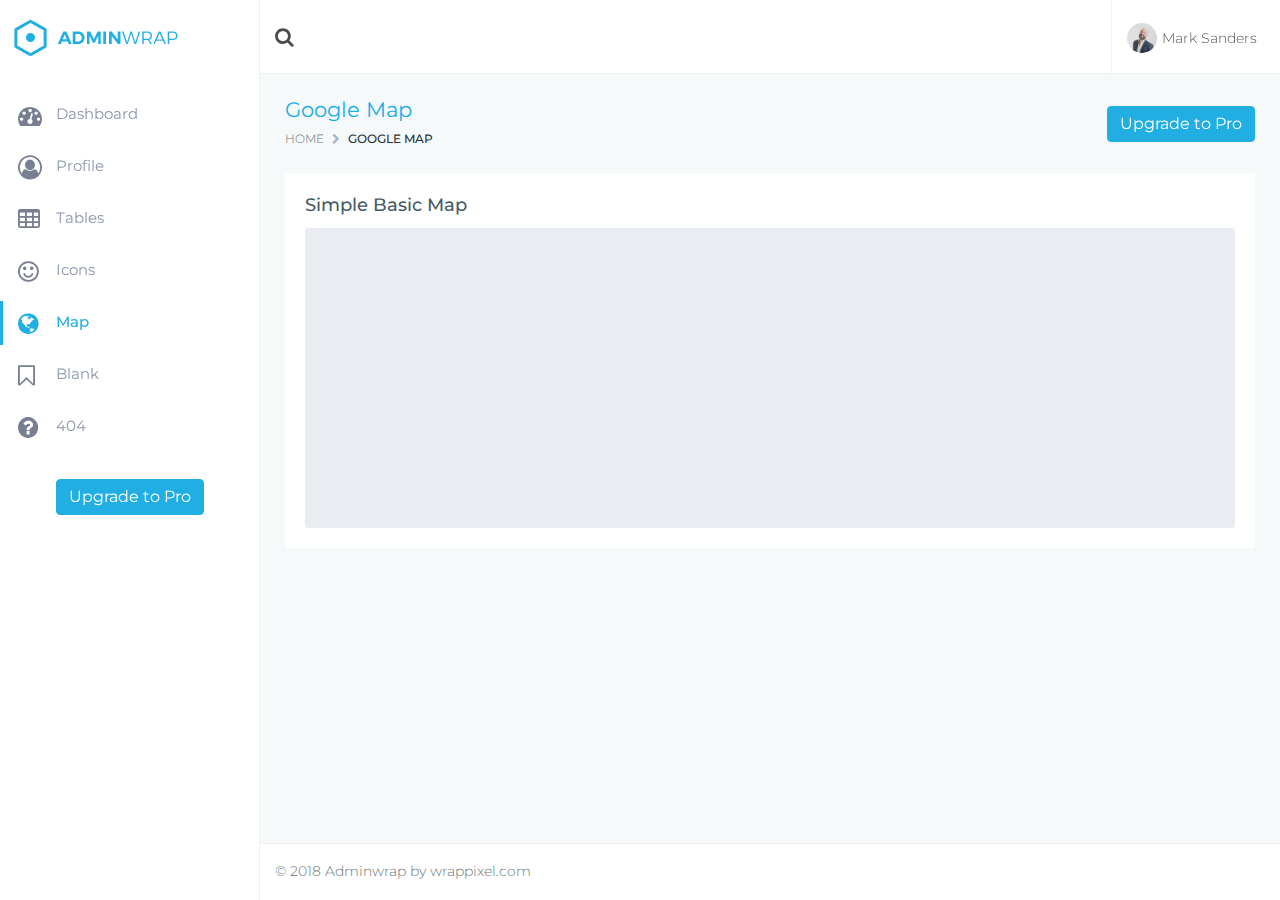
<file: admin-wrap-lite-themplate/main/map-google.html>
<!DOCTYPE html>
<html lang="en">

<head>
    <meta charset="utf-8">
    <meta http-equiv="X-UA-Compatible" content="IE=edge">
    <!-- Tell the browser to be responsive to screen width -->
    <meta name="viewport" content="width=device-width, initial-scale=1">
    <meta name="description" content="">
    <meta name="author" content="">
    <!-- Favicon icon -->
    <link rel="icon" type="image/png" sizes="16x16" href="../assets/images/favicon.png">
    <title>AdminWrap - Easy to Customize Bootstrap 4 Admin Template</title>
    <!-- Bootstrap Core CSS -->
    <link href="../assets/node_modules/bootstrap/css/bootstrap.min.css" rel="stylesheet">
    <!-- Custom CSS -->
    <link href="css/style.css" rel="stylesheet">
    <!-- page css -->
    <link href="css/pages/google-vector-map.css" rel="stylesheet">
    <!-- You can change the theme colors from here -->
    <link href="css/colors/default.css" id="theme" rel="stylesheet">
    <!-- HTML5 Shim and Respond.js IE8 support of HTML5 elements and media queries -->
    <!-- WARNING: Respond.js doesn't work if you view the page via file:// -->
    <!--[if lt IE 9]>
    <script src="https://oss.maxcdn.com/libs/html5shiv/3.7.0/html5shiv.js"></script>
    <script src="https://oss.maxcdn.com/libs/respond.js/1.4.2/respond.min.js"></script>
<![endif]-->
</head>

<body class="fix-header card-no-border fix-sidebar">
    <!-- ============================================================== -->
    <!-- Preloader - style you can find in spinners.css -->
    <!-- ============================================================== -->
    <div class="preloader">
        <div class="loader">
            <div class="loader__figure"></div>
            <p class="loader__label">Admin Wrap</p>
        </div>
    </div>
    <!-- ============================================================== -->
    <!-- Main wrapper - style you can find in pages.scss -->
    <!-- ============================================================== -->
    <div id="main-wrapper">
        <!-- ============================================================== -->
        <!-- Topbar header - style you can find in pages.scss -->
        <!-- ============================================================== -->
        <header class="topbar">
            <nav class="navbar top-navbar navbar-expand-md navbar-light">
                <!-- ============================================================== -->
                <!-- Logo -->
                <!-- ============================================================== -->
                <div class="navbar-header">
                    <a class="navbar-brand" href="index.html">
                        <!-- Logo icon --><b>
                            <!--You can put here icon as well // <i class="wi wi-sunset"></i> //-->
                            <!-- Dark Logo icon -->
                            <img src="../assets/images/logo-icon.png" alt="homepage" class="dark-logo" />
                            <!-- Light Logo icon -->
                            <img src="../assets/images/logo-light-icon.png" alt="homepage" class="light-logo" />
                        </b>
                        <!--End Logo icon -->
                        <!-- Logo text --><span>
                         <!-- dark Logo text -->
                         <img src="../assets/images/logo-text.png" alt="homepage" class="dark-logo" />
                         <!-- Light Logo text -->    
                         <img src="../assets/images/logo-light-text.png" class="light-logo" alt="homepage" /></span> </a>
                </div>
                <!-- ============================================================== -->
                <!-- End Logo -->
                <!-- ============================================================== -->
                <div class="navbar-collapse">
                    <!-- ============================================================== -->
                    <!-- toggle and nav items -->
                    <!-- ============================================================== -->
                    <ul class="navbar-nav mr-auto">
                        <li class="nav-item"> <a class="nav-link nav-toggler hidden-md-up waves-effect waves-dark" href="javascript:void(0)"><i class="fa fa-bars"></i></a> </li>
                        <!-- ============================================================== -->
                        <!-- Search -->
                        <!-- ============================================================== -->
                        <li class="nav-item hidden-xs-down search-box"> <a class="nav-link hidden-sm-down waves-effect waves-dark" href="javascript:void(0)"><i class="fa fa-search"></i></a>
                            <form class="app-search">
                                <input type="text" class="form-control" placeholder="Search & enter"> <a class="srh-btn"><i class="fa fa-times"></i></a> </form>
                        </li>
                    </ul>
                    <!-- ============================================================== -->
                    <!-- User profile and search -->
                    <!-- ============================================================== -->
                    <ul class="navbar-nav my-lg-0">
                        <!-- ============================================================== -->
                        <!-- Profile -->
                        <!-- ============================================================== -->
                        <li class="nav-item dropdown u-pro">
                            <a class="nav-link dropdown-toggle waves-effect waves-dark profile-pic" href="" data-toggle="dropdown" aria-haspopup="true" aria-expanded="false"><img src="../assets/images/users/1.jpg" alt="user" class="" /> <span class="hidden-md-down">Mark Sanders &nbsp;</span> </a>
                        </li>
                    </ul>
                </div>
            </nav>
        </header>
        <!-- ============================================================== -->
        <!-- End Topbar header -->
        <!-- ============================================================== -->
        <!-- ============================================================== -->
        <!-- Left Sidebar - style you can find in sidebar.scss  -->
        <!-- ============================================================== -->
        <aside class="left-sidebar">
            <!-- Sidebar scroll-->
            <div class="scroll-sidebar">
                <!-- Sidebar navigation-->
                <nav class="sidebar-nav">
                    <ul id="sidebarnav">
                        <li> <a class="waves-effect waves-dark" href="index.html" aria-expanded="false"><i class="fa fa-tachometer"></i><span class="hide-menu">Dashboard</span></a>
                        </li>
                        <li> <a class="waves-effect waves-dark" href="pages-profile.html" aria-expanded="false"><i class="fa fa-user-circle-o"></i><span class="hide-menu">Profile</span></a>
                        </li>
                        <li> <a class="waves-effect waves-dark" href="table-basic.html" aria-expanded="false"><i class="fa fa-table"></i><span class="hide-menu">Tables</span></a>
                        </li>
                        <li> <a class="waves-effect waves-dark" href="icon-fontawesome.html" aria-expanded="false"><i class="fa fa-smile-o"></i><span class="hide-menu">Icons</span></a>
                        </li>
                        <li> <a class="waves-effect waves-dark" href="map-google.html" aria-expanded="false"><i class="fa fa-globe"></i><span class="hide-menu">Map</span></a>
                        </li>
                        <li> <a class="waves-effect waves-dark" href="pages-blank.html" aria-expanded="false"><i class="fa fa-bookmark-o"></i><span class="hide-menu">Blank</span></a>
                        </li>
                        <li> <a class="waves-effect waves-dark" href="pages-error-404.html" aria-expanded="false"><i class="fa fa-question-circle"></i><span class="hide-menu">404</span></a>
                        </li>
                    </ul>
                    <div class="text-center m-t-30">
                        <a href="https://wrappixel.com/templates/adminwrap/" class="btn waves-effect waves-light btn-info hidden-md-down"> Upgrade to Pro</a>
                    </div>
                </nav>
                <!-- End Sidebar navigation -->
            </div>
            <!-- End Sidebar scroll-->
        </aside>
        <!-- ============================================================== -->
        <!-- End Left Sidebar - style you can find in sidebar.scss  -->
        <!-- ============================================================== -->
        <!-- ============================================================== -->
        <!-- Page wrapper  -->
        <!-- ============================================================== -->
        <div class="page-wrapper">
            <!-- ============================================================== -->
            <!-- Container fluid  -->
            <!-- ============================================================== -->
            <div class="container-fluid">
                <!-- ============================================================== -->
                <!-- Bread crumb and right sidebar toggle -->
                <!-- ============================================================== -->
                <div class="row page-titles">
                    <div class="col-md-5 align-self-center">
                        <h3 class="text-themecolor">Google Map</h3>
                        <ol class="breadcrumb">
                            <li class="breadcrumb-item"><a href="javascript:void(0)">Home</a></li>
                            <li class="breadcrumb-item active">Google Map</li>
                        </ol>
                    </div>
                    <div class="col-md-7 align-self-center">
                        <a href="https://wrappixel.com/templates/adminwrap/" class="btn waves-effect waves-light btn btn-info pull-right hidden-sm-down"> Upgrade to Pro</a>
                    </div>
                </div>
                <!-- ============================================================== -->
                <!-- End Bread crumb and right sidebar toggle -->
                <!-- ============================================================== -->
                <!-- ============================================================== -->
                <!-- Start Page Content -->
                <!-- ============================================================== -->
                <div class="row">
                    <div class="col-12">
                        <div class="card">
                            <div class="card-body">
                                <h4 class="card-title">Simple Basic Map</h4>
                                <div id="gmaps-simple" class="gmaps"></div>
                            </div>
                        </div>
                    </div>
                </div>
                <!-- ============================================================== -->
                <!-- End PAge Content -->
                <!-- ============================================================== -->
            </div>
            <!-- ============================================================== -->
            <!-- End Container fluid  -->
            <!-- ============================================================== -->
            <!-- ============================================================== -->
            <!-- footer -->
            <!-- ============================================================== -->
            <footer class="footer">
                © 2018 Adminwrap by wrappixel.com
            </footer>
            <!-- ============================================================== -->
            <!-- End footer -->
            <!-- ============================================================== -->
        </div>
        <!-- ============================================================== -->
        <!-- End Page wrapper  -->
        <!-- ============================================================== -->
    </div>
    <!-- ============================================================== -->
    <!-- End Wrapper -->
    <!-- ============================================================== -->
    <!-- ============================================================== -->
    <!-- All Jquery -->
    <!-- ============================================================== -->
    <script src="../assets/node_modules/jquery/jquery.min.js"></script>
    <!-- Bootstrap tether Core JavaScript -->
    <script src="../assets/node_modules/bootstrap/js/popper.min.js"></script>
    <script src="../assets/node_modules/bootstrap/js/bootstrap.min.js"></script>
    <!-- slimscrollbar scrollbar JavaScript -->
    <script src="js/perfect-scrollbar.jquery.min.js"></script>
    <!--Wave Effects -->
    <script src="js/waves.js"></script>
    <!--Menu sidebar -->
    <script src="js/sidebarmenu.js"></script>
    <!--Custom JavaScript -->
    <script src="js/custom.min.js"></script>
    <!-- google maps api -->
    <script src="https://maps.google.com/maps/api/js?key=AIzaSyCUBL-6KdclGJ2a_UpmB2LXvq7VOcPT7K4&sensor=true"></script>
    <script src="../assets/node_modules/gmaps/gmaps.min.js"></script>
    <script src="../assets/node_modules/gmaps/jquery.gmaps.js"></script>
</body>

</html>
</file>
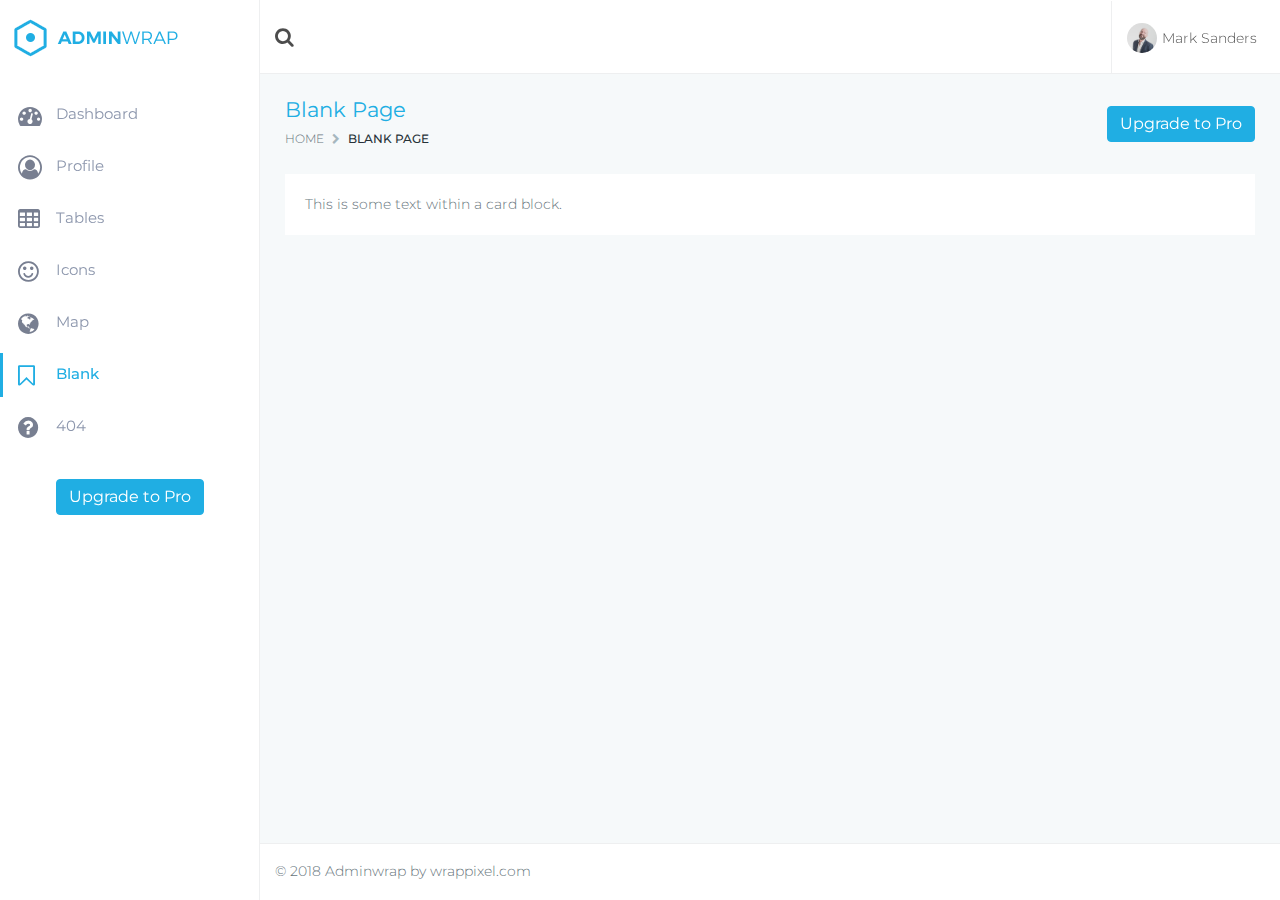
<file: admin-wrap-lite-themplate/main/pages-blank.html>
<!DOCTYPE html>
<html lang="en">

<head>
    <meta charset="utf-8">
    <meta http-equiv="X-UA-Compatible" content="IE=edge">
    <!-- Tell the browser to be responsive to screen width -->
    <meta name="viewport" content="width=device-width, initial-scale=1">
    <meta name="description" content="">
    <meta name="author" content="">
    <!-- Favicon icon -->
    <link rel="icon" type="image/png" sizes="16x16" href="../assets/images/favicon.png">
    <title>AdminWrap - Easy to Customize Bootstrap 4 Admin Template</title>
    <!-- Bootstrap Core CSS -->
    <link href="../assets/node_modules/bootstrap/css/bootstrap.min.css" rel="stylesheet">
    <!-- Custom CSS -->
    <link href="css/style.css" rel="stylesheet">
    <!-- You can change the theme colors from here -->
    <link href="css/colors/default.css" id="theme" rel="stylesheet">
    <!-- HTML5 Shim and Respond.js IE8 support of HTML5 elements and media queries -->
    <!-- WARNING: Respond.js doesn't work if you view the page via file:// -->
    <!--[if lt IE 9]>
    <script src="https://oss.maxcdn.com/libs/html5shiv/3.7.0/html5shiv.js"></script>
    <script src="https://oss.maxcdn.com/libs/respond.js/1.4.2/respond.min.js"></script>
<![endif]-->
</head>

<body class="fix-header card-no-border fix-sidebar">
    <!-- ============================================================== -->
    <!-- Preloader - style you can find in spinners.css -->
    <!-- ============================================================== -->
    <div class="preloader">
        <div class="loader">
            <div class="loader__figure"></div>
            <p class="loader__label">Admin Wrap</p>
        </div>
    </div>
    <!-- ============================================================== -->
    <!-- Main wrapper - style you can find in pages.scss -->
    <!-- ============================================================== -->
    <div id="main-wrapper">
        <!-- ============================================================== -->
        <!-- Topbar header - style you can find in pages.scss -->
        <!-- ============================================================== -->
        <header class="topbar">
            <nav class="navbar top-navbar navbar-expand-md navbar-light">
                <!-- ============================================================== -->
                <!-- Logo -->
                <!-- ============================================================== -->
                <div class="navbar-header">
                    <a class="navbar-brand" href="index.html">
                        <!-- Logo icon --><b>
                            <!--You can put here icon as well // <i class="wi wi-sunset"></i> //-->
                            <!-- Dark Logo icon -->
                            <img src="../assets/images/logo-icon.png" alt="homepage" class="dark-logo" />
                            <!-- Light Logo icon -->
                            <img src="../assets/images/logo-light-icon.png" alt="homepage" class="light-logo" />
                        </b>
                        <!--End Logo icon -->
                        <!-- Logo text --><span>
                         <!-- dark Logo text -->
                         <img src="../assets/images/logo-text.png" alt="homepage" class="dark-logo" />
                         <!-- Light Logo text -->    
                         <img src="../assets/images/logo-light-text.png" class="light-logo" alt="homepage" /></span> </a>
                </div>
                <!-- ============================================================== -->
                <!-- End Logo -->
                <!-- ============================================================== -->
                <div class="navbar-collapse">
                    <!-- ============================================================== -->
                    <!-- toggle and nav items -->
                    <!-- ============================================================== -->
                    <ul class="navbar-nav mr-auto">
                        <!-- This is  -->
                        <li class="nav-item"> <a class="nav-link nav-toggler hidden-md-up waves-effect waves-dark" href="javascript:void(0)"><i class="fa fa-bars"></i></a> </li>
                        <!-- ============================================================== -->
                        <!-- Search -->
                        <!-- ============================================================== -->
                        <li class="nav-item hidden-xs-down search-box"> <a class="nav-link hidden-sm-down waves-effect waves-dark" href="javascript:void(0)"><i class="fa fa-search"></i></a>
                            <form class="app-search">
                                <input type="text" class="form-control" placeholder="Search & enter"> <a class="srh-btn"><i class="fa fa-times"></i></a> </form>
                        </li>
                    </ul>
                    <!-- ============================================================== -->
                    <!-- User profile and search -->
                    <!-- ============================================================== -->
                    <ul class="navbar-nav my-lg-0">
                        <!-- ============================================================== -->
                        <!-- Profile -->
                        <!-- ============================================================== -->
                        <li class="nav-item dropdown u-pro">
                            <a class="nav-link dropdown-toggle waves-effect waves-dark profile-pic" href="" data-toggle="dropdown" aria-haspopup="true" aria-expanded="false"><img src="../assets/images/users/1.jpg" alt="user" class="" /> <span class="hidden-md-down">Mark Sanders &nbsp;</span> </a>
                        </li>
                    </ul>
                </div>
            </nav>
        </header>
        <!-- ============================================================== -->
        <!-- End Topbar header -->
        <!-- ============================================================== -->
        <!-- ============================================================== -->
        <!-- Left Sidebar - style you can find in sidebar.scss  -->
        <!-- ============================================================== -->
        <aside class="left-sidebar">
            <!-- Sidebar scroll-->
            <div class="scroll-sidebar">
                <!-- Sidebar navigation-->
                <nav class="sidebar-nav">
                    <ul id="sidebarnav">
                        <li> <a class="waves-effect waves-dark" href="index.html" aria-expanded="false"><i class="fa fa-tachometer"></i><span class="hide-menu">Dashboard</span></a>
                        </li>
                        <li> <a class="waves-effect waves-dark" href="pages-profile.html" aria-expanded="false"><i class="fa fa-user-circle-o"></i><span class="hide-menu">Profile</span></a>
                        </li>
                        <li> <a class="waves-effect waves-dark" href="table-basic.html" aria-expanded="false"><i class="fa fa-table"></i><span class="hide-menu">Tables</span></a>
                        </li>
                        <li> <a class="waves-effect waves-dark" href="icon-fontawesome.html" aria-expanded="false"><i class="fa fa-smile-o"></i><span class="hide-menu">Icons</span></a>
                        </li>
                        <li> <a class="waves-effect waves-dark" href="map-google.html" aria-expanded="false"><i class="fa fa-globe"></i><span class="hide-menu">Map</span></a>
                        </li>
                        <li> <a class="waves-effect waves-dark" href="pages-blank.html" aria-expanded="false"><i class="fa fa-bookmark-o"></i><span class="hide-menu">Blank</span></a>
                        </li>
                        <li> <a class="waves-effect waves-dark" href="pages-error-404.html" aria-expanded="false"><i class="fa fa-question-circle"></i><span class="hide-menu">404</span></a>
                        </li>
                    </ul>
                    <div class="text-center m-t-30">
                        <a href="https://wrappixel.com/templates/adminwrap/" class="btn waves-effect waves-light btn-info hidden-md-down"> Upgrade to Pro</a>
                    </div>
                </nav>
                <!-- End Sidebar navigation -->
            </div>
            <!-- End Sidebar scroll-->
        </aside>
        <!-- ============================================================== -->
        <!-- End Left Sidebar - style you can find in sidebar.scss  -->
        <!-- ============================================================== -->
        <!-- ============================================================== -->
        <!-- Page wrapper  -->
        <!-- ============================================================== -->
        <div class="page-wrapper">
            <!-- ============================================================== -->
            <!-- Container fluid  -->
            <!-- ============================================================== -->
            <div class="container-fluid">
                <!-- ============================================================== -->
                <!-- Bread crumb and right sidebar toggle -->
                <!-- ============================================================== -->
                <div class="row page-titles">
                    <div class="col-md-5 align-self-center">
                        <h3 class="text-themecolor">Blank Page</h3>
                        <ol class="breadcrumb">
                            <li class="breadcrumb-item"><a href="javascript:void(0)">Home</a></li>
                            <li class="breadcrumb-item active">Blank Page</li>
                        </ol>
                    </div>
                    <div class="col-md-7 align-self-center">
                        <a href="https://wrappixel.com/templates/adminwrap/" class="btn waves-effect waves-light btn btn-info pull-right hidden-sm-down"> Upgrade to Pro</a>
                    </div>
                </div>
                <!-- ============================================================== -->
                <!-- End Bread crumb and right sidebar toggle -->
                <!-- ============================================================== -->
                <!-- ============================================================== -->
                <!-- Start Page Content -->
                <!-- ============================================================== -->
                <div class="row">
                    <div class="col-12">
                        <div class="card">
                            <div class="card-body">
                                This is some text within a card block.
                            </div>
                        </div>
                    </div>
                </div>
                <!-- ============================================================== -->
                <!-- End PAge Content -->
                <!-- ============================================================== -->
                <!-- ============================================================== -->
                <!-- Right sidebar -->
                <!-- ============================================================== -->
                <!-- .right-sidebar -->
                <div class="right-sidebar">
                    <div class="slimscrollright">
                        <div class="rpanel-title"> Service Panel <span><i class="ti-close right-side-toggle"></i></span> </div>
                        <div class="r-panel-body">
                            <ul id="themecolors" class="m-t-20">
                                <li><b>With Light sidebar</b></li>
                                <li><a href="javascript:void(0)" data-theme="default" class="default-theme">1</a></li>
                                <li><a href="javascript:void(0)" data-theme="green" class="green-theme">2</a></li>
                                <li><a href="javascript:void(0)" data-theme="red" class="red-theme">3</a></li>
                                <li><a href="javascript:void(0)" data-theme="blue" class="blue-theme">4</a></li>
                                <li><a href="javascript:void(0)" data-theme="purple" class="purple-theme">5</a></li>
                                <li><a href="javascript:void(0)" data-theme="megna" class="megna-theme">6</a></li>
                                <li class="d-block m-t-30"><b>With Dark sidebar</b></li>
                                <li><a href="javascript:void(0)" data-theme="default-dark" class="default-dark-theme working">7</a></li>
                                <li><a href="javascript:void(0)" data-theme="green-dark" class="green-dark-theme">8</a></li>
                                <li><a href="javascript:void(0)" data-theme="red-dark" class="red-dark-theme">9</a></li>
                                <li><a href="javascript:void(0)" data-theme="blue-dark" class="blue-dark-theme">10</a></li>
                                <li><a href="javascript:void(0)" data-theme="purple-dark" class="purple-dark-theme">11</a></li>
                                <li><a href="javascript:void(0)" data-theme="megna-dark" class="megna-dark-theme ">12</a></li>
                            </ul>
                            <ul class="m-t-20 chatonline">
                                <li><b>Chat option</b></li>
                                <li>
                                    <a href="javascript:void(0)"><img src="../assets/images/users/1.jpg" alt="user-img" class="img-circle"> <span>Varun Dhavan <small class="text-success">online</small></span></a>
                                </li>
                                <li>
                                    <a href="javascript:void(0)"><img src="../assets/images/users/2.jpg" alt="user-img" class="img-circle"> <span>Genelia Deshmukh <small class="text-warning">Away</small></span></a>
                                </li>
                                <li>
                                    <a href="javascript:void(0)"><img src="../assets/images/users/3.jpg" alt="user-img" class="img-circle"> <span>Ritesh Deshmukh <small class="text-danger">Busy</small></span></a>
                                </li>
                                <li>
                                    <a href="javascript:void(0)"><img src="../assets/images/users/4.jpg" alt="user-img" class="img-circle"> <span>Arijit Sinh <small class="text-muted">Offline</small></span></a>
                                </li>
                                <li>
                                    <a href="javascript:void(0)"><img src="../assets/images/users/5.jpg" alt="user-img" class="img-circle"> <span>Govinda Star <small class="text-success">online</small></span></a>
                                </li>
                                <li>
                                    <a href="javascript:void(0)"><img src="../assets/images/users/6.jpg" alt="user-img" class="img-circle"> <span>John Abraham<small class="text-success">online</small></span></a>
                                </li>
                                <li>
                                    <a href="javascript:void(0)"><img src="../assets/images/users/7.jpg" alt="user-img" class="img-circle"> <span>Hritik Roshan<small class="text-success">online</small></span></a>
                                </li>
                                <li>
                                    <a href="javascript:void(0)"><img src="../assets/images/users/8.jpg" alt="user-img" class="img-circle"> <span>Pwandeep rajan <small class="text-success">online</small></span></a>
                                </li>
                            </ul>
                        </div>
                    </div>
                </div>
                <!-- ============================================================== -->
                <!-- End Right sidebar -->
                <!-- ============================================================== -->
            </div>
            <!-- ============================================================== -->
            <!-- End Container fluid  -->
            <!-- ============================================================== -->
            <!-- ============================================================== -->
            <!-- footer -->
            <!-- ============================================================== -->
            <footer class="footer">
                © 2018 Adminwrap by wrappixel.com
            </footer>
            <!-- ============================================================== -->
            <!-- End footer -->
            <!-- ============================================================== -->
        </div>
        <!-- ============================================================== -->
        <!-- End Page wrapper  -->
        <!-- ============================================================== -->
    </div>
    <!-- ============================================================== -->
    <!-- End Wrapper -->
    <!-- ============================================================== -->
    <!-- ============================================================== -->
    <!-- All Jquery -->
    <!-- ============================================================== -->
    <script src="../assets/node_modules/jquery/jquery.min.js"></script>
    <!-- Bootstrap tether Core JavaScript -->
    <script src="../assets/node_modules/bootstrap/js/popper.min.js"></script>
    <script src="../assets/node_modules/bootstrap/js/bootstrap.min.js"></script>
    <!-- slimscrollbar scrollbar JavaScript -->
    <script src="js/perfect-scrollbar.jquery.min.js"></script>
    <!--Wave Effects -->
    <script src="js/waves.js"></script>
    <!--Menu sidebar -->
    <script src="js/sidebarmenu.js"></script>
    <!--Custom JavaScript -->
    <script src="js/custom.min.js"></script>
</body>

</html>
</file>
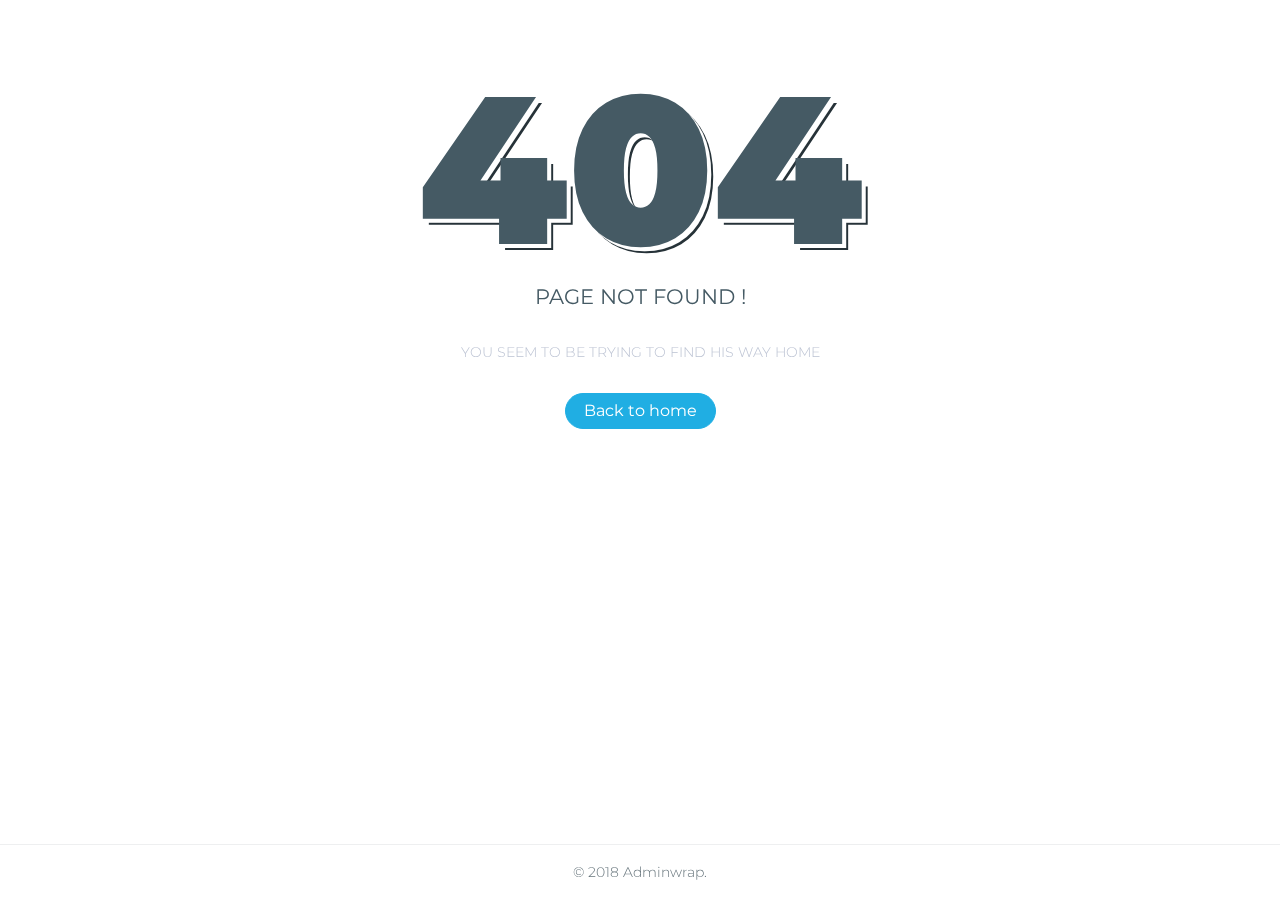
<file: admin-wrap-lite-themplate/main/pages-error-404.html>
<!DOCTYPE html>
<html lang="en">

<head>
    <meta charset="utf-8">
    <meta http-equiv="X-UA-Compatible" content="IE=edge">
    <!-- Tell the browser to be responsive to screen width -->
    <meta name="viewport" content="width=device-width, initial-scale=1">
    <meta name="description" content="">
    <meta name="author" content="">
    <!-- Favicon icon -->
    <link rel="icon" type="image/png" sizes="16x16" href="../assets/images/favicon.png">
    <title>AdminWrap - Easy to Customize Bootstrap 4 Admin Template</title>
    <!-- Bootstrap Core CSS -->
    <link href="../assets/node_modules/bootstrap/css/bootstrap.min.css" rel="stylesheet">
    <!-- Custom CSS -->
    <link href="css/style.css" rel="stylesheet">
    <!-- page css -->
    <link href="css/pages/error-pages.css" rel="stylesheet">
    <!-- You can change the theme colors from here -->
    <link href="css/colors/default.css" id="theme" rel="stylesheet">
    <!-- HTML5 Shim and Respond.js IE8 support of HTML5 elements and media queries -->
    <!-- WARNING: Respond.js doesn't work if you view the page via file:// -->
    <!--[if lt IE 9]>
    <script src="https://oss.maxcdn.com/libs/html5shiv/3.7.0/html5shiv.js"></script>
    <script src="https://oss.maxcdn.com/libs/respond.js/1.4.2/respond.min.js"></script>
<![endif]-->
</head>

<body class="fix-header card-no-border fix-sidebar">
    <!-- ============================================================== -->
    <!-- Main wrapper - style you can find in pages.scss -->
    <!-- ============================================================== -->
    <section id="wrapper" class="error-page">
        <div class="error-box">
            <div class="error-body text-center">
                <h1>404</h1>
                <h3 class="text-uppercase">Page Not Found !</h3>
                <p class="text-muted m-t-30 m-b-30">YOU SEEM TO BE TRYING TO FIND HIS WAY HOME</p>
                <a href="index.html" class="btn btn-info btn-rounded waves-effect waves-light m-b-40">Back to home</a> </div>
            <footer class="footer text-center">© 2018 Adminwrap.</footer>
        </div>
    </section>
    <!-- ============================================================== -->
    <!-- End Wrapper -->
    <!-- ============================================================== -->
    <!-- ============================================================== -->
    <!-- All Jquery -->
    <!-- ============================================================== -->
    <script src="../assets/node_modules/jquery/jquery.min.js"></script>
    <!-- Bootstrap tether Core JavaScript -->
    <script src="../assets/node_modules/bootstrap/js/popper.min.js"></script>
    <script src="../assets/node_modules/bootstrap/js/bootstrap.min.js"></script>
    <!--Wave Effects -->
    <script src="js/waves.js"></script>
</body>

</html>
</file>
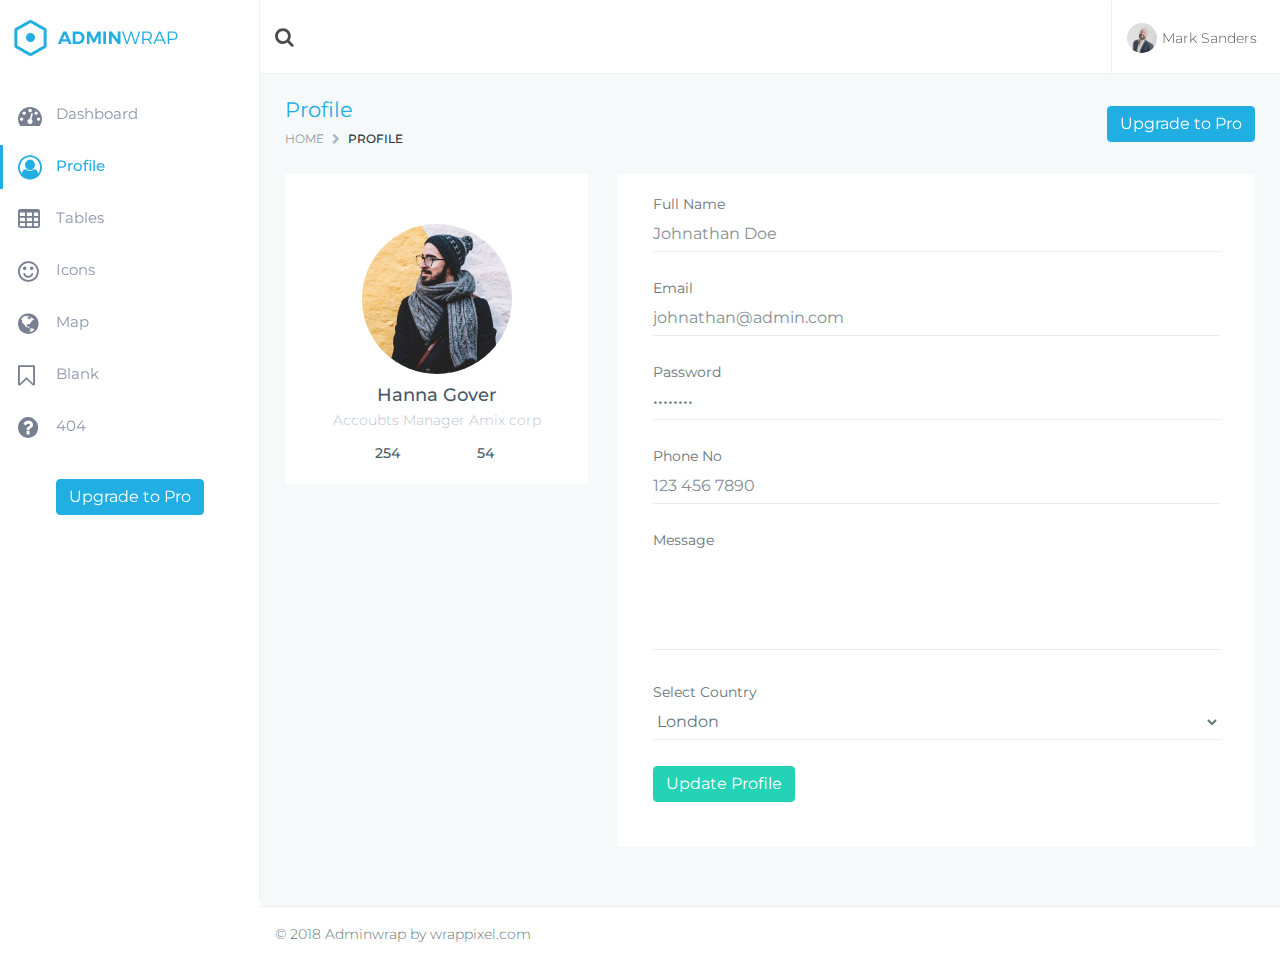
<file: admin-wrap-lite-themplate/main/pages-profile.html>
<!DOCTYPE html>
<html lang="en">

<head>
    <meta charset="utf-8">
    <meta http-equiv="X-UA-Compatible" content="IE=edge">
    <!-- Tell the browser to be responsive to screen width -->
    <meta name="viewport" content="width=device-width, initial-scale=1">
    <meta name="description" content="">
    <meta name="author" content="">
    <!-- Favicon icon -->
    <link rel="icon" type="image/png" sizes="16x16" href="../assets/images/favicon.png">
    <title>AdminWrap - Easy to Customize Bootstrap 4 Admin Template</title>
    <!-- Bootstrap Core CSS -->
    <link href="../assets/node_modules/bootstrap/css/bootstrap.min.css" rel="stylesheet">
    <!-- Custom CSS -->
    <link href="css/style.css" rel="stylesheet">
    <!-- You can change the theme colors from here -->
    <link href="css/colors/default.css" id="theme" rel="stylesheet">
    <!-- HTML5 Shim and Respond.js IE8 support of HTML5 elements and media queries -->
    <!-- WARNING: Respond.js doesn't work if you view the page via file:// -->
    <!--[if lt IE 9]>
    <script src="https://oss.maxcdn.com/libs/html5shiv/3.7.0/html5shiv.js"></script>
    <script src="https://oss.maxcdn.com/libs/respond.js/1.4.2/respond.min.js"></script>
<![endif]-->
</head>

<body class="fix-header card-no-border fix-sidebar">
    <!-- ============================================================== -->
    <!-- Preloader - style you can find in spinners.css -->
    <!-- ============================================================== -->
    <div class="preloader">
        <div class="loader">
            <div class="loader__figure"></div>
            <p class="loader__label">Admin Wrap</p>
        </div>
    </div>
    <!-- ============================================================== -->
    <!-- Main wrapper - style you can find in pages.scss -->
    <!-- ============================================================== -->
    <div id="main-wrapper">
        <!-- ============================================================== -->
        <!-- Topbar header - style you can find in pages.scss -->
        <!-- ============================================================== -->
        <header class="topbar">
            <nav class="navbar top-navbar navbar-expand-md navbar-light">
                <!-- ============================================================== -->
                <!-- Logo -->
                <!-- ============================================================== -->
                <div class="navbar-header">
                    <a class="navbar-brand" href="index.html">
                        <!-- Logo icon --><b>
                            <!--You can put here icon as well // <i class="wi wi-sunset"></i> //-->
                            <!-- Dark Logo icon -->
                            <img src="../assets/images/logo-icon.png" alt="homepage" class="dark-logo" />
                            <!-- Light Logo icon -->
                            <img src="../assets/images/logo-light-icon.png" alt="homepage" class="light-logo" />
                        </b>
                        <!--End Logo icon -->
                        <!-- Logo text --><span>
                         <!-- dark Logo text -->
                         <img src="../assets/images/logo-text.png" alt="homepage" class="dark-logo" />
                         <!-- Light Logo text -->    
                         <img src="../assets/images/logo-light-text.png" class="light-logo" alt="homepage" /></span> </a>
                </div>
                <!-- ============================================================== -->
                <!-- End Logo -->
                <!-- ============================================================== -->
                <div class="navbar-collapse">
                    <!-- ============================================================== -->
                    <!-- toggle and nav items -->
                    <!-- ============================================================== -->
                    <ul class="navbar-nav mr-auto">
                        <li class="nav-item"> <a class="nav-link nav-toggler hidden-md-up waves-effect waves-dark" href="javascript:void(0)"><i class="fa fa-bars"></i></a> </li>
                        <!-- ============================================================== -->
                        <!-- Search -->
                        <!-- ============================================================== -->
                        <li class="nav-item hidden-xs-down search-box"> <a class="nav-link hidden-sm-down waves-effect waves-dark" href="javascript:void(0)"><i class="fa fa-search"></i></a>
                            <form class="app-search">
                                <input type="text" class="form-control" placeholder="Search & enter"> <a class="srh-btn"><i class="fa fa-times"></i></a> </form>
                        </li>
                    </ul>
                    <!-- ============================================================== -->
                    <!-- User profile and search -->
                    <!-- ============================================================== -->
                    <ul class="navbar-nav my-lg-0">
                        <!-- ============================================================== -->
                        <!-- Profile -->
                        <!-- ============================================================== -->
                        <li class="nav-item dropdown u-pro">
                            <a class="nav-link dropdown-toggle waves-effect waves-dark profile-pic" href="" data-toggle="dropdown" aria-haspopup="true" aria-expanded="false"><img src="../assets/images/users/1.jpg" alt="user" class="" /> <span class="hidden-md-down">Mark Sanders &nbsp;</span> </a>
                        </li>
                    </ul>
                </div>
            </nav>
        </header>
        <!-- ============================================================== -->
        <!-- End Topbar header -->
        <!-- ============================================================== -->
        <!-- ============================================================== -->
        <!-- Left Sidebar - style you can find in sidebar.scss  -->
        <!-- ============================================================== -->
        <aside class="left-sidebar">
            <!-- Sidebar scroll-->
            <div class="scroll-sidebar">
                <!-- Sidebar navigation-->
                <nav class="sidebar-nav">
                    <ul id="sidebarnav">
                        <li> <a class="waves-effect waves-dark" href="index.html" aria-expanded="false"><i class="fa fa-tachometer"></i><span class="hide-menu">Dashboard</span></a>
                        </li>
                        <li> <a class="waves-effect waves-dark" href="pages-profile.html" aria-expanded="false"><i class="fa fa-user-circle-o"></i><span class="hide-menu">Profile</span></a>
                        </li>
                        <li> <a class="waves-effect waves-dark" href="table-basic.html" aria-expanded="false"><i class="fa fa-table"></i><span class="hide-menu">Tables</span></a>
                        </li>
                        <li> <a class="waves-effect waves-dark" href="icon-fontawesome.html" aria-expanded="false"><i class="fa fa-smile-o"></i><span class="hide-menu">Icons</span></a>
                        </li>
                        <li> <a class="waves-effect waves-dark" href="map-google.html" aria-expanded="false"><i class="fa fa-globe"></i><span class="hide-menu">Map</span></a>
                        </li>
                        <li> <a class="waves-effect waves-dark" href="pages-blank.html" aria-expanded="false"><i class="fa fa-bookmark-o"></i><span class="hide-menu">Blank</span></a>
                        </li>
                        <li> <a class="waves-effect waves-dark" href="pages-error-404.html" aria-expanded="false"><i class="fa fa-question-circle"></i><span class="hide-menu">404</span></a>
                        </li>
                    </ul>
                    <div class="text-center m-t-30">
                        <a href="https://wrappixel.com/templates/adminwrap/" class="btn waves-effect waves-light btn-info hidden-md-down"> Upgrade to Pro</a>
                    </div>
                </nav>
                <!-- End Sidebar navigation -->
            </div>
            <!-- End Sidebar scroll-->
        </aside>
        <!-- ============================================================== -->
        <!-- End Left Sidebar - style you can find in sidebar.scss  -->
        <!-- ============================================================== -->
        <!-- ============================================================== -->
        <!-- Page wrapper  -->
        <!-- ============================================================== -->
        <div class="page-wrapper">
            <!-- ============================================================== -->
            <!-- Container fluid  -->
            <!-- ============================================================== -->
            <div class="container-fluid">
                <!-- ============================================================== -->
                <!-- Bread crumb and right sidebar toggle -->
                <!-- ============================================================== -->
                <div class="row page-titles">
                    <div class="col-md-5 align-self-center">
                        <h3 class="text-themecolor">Profile</h3>
                        <ol class="breadcrumb">
                            <li class="breadcrumb-item"><a href="javascript:void(0)">Home</a></li>
                            <li class="breadcrumb-item active">Profile</li>
                        </ol>
                    </div>
                    <div class="col-md-7 align-self-center">
                        <a href="https://wrappixel.com/templates/adminwrap/" class="btn waves-effect waves-light btn btn-info pull-right hidden-sm-down"> Upgrade to Pro</a>
                    </div>
                </div>
                <!-- ============================================================== -->
                <!-- End Bread crumb and right sidebar toggle -->
                <!-- ============================================================== -->
                <!-- ============================================================== -->
                <!-- Start Page Content -->
                <!-- ============================================================== -->
                <!-- Row -->
                <div class="row">
                    <!-- Column -->
                    <div class="col-lg-4 col-xlg-3 col-md-5">
                        <div class="card">
                            <div class="card-body">
                                <center class="m-t-30"> <img src="../assets/images/users/5.jpg" class="img-circle" width="150" />
                                    <h4 class="card-title m-t-10">Hanna Gover</h4>
                                    <h6 class="card-subtitle">Accoubts Manager Amix corp</h6>
                                    <div class="row text-center justify-content-md-center">
                                        <div class="col-4"><a href="javascript:void(0)" class="link"><i class="icon-people"></i> <font class="font-medium">254</font></a></div>
                                        <div class="col-4"><a href="javascript:void(0)" class="link"><i class="icon-picture"></i> <font class="font-medium">54</font></a></div>
                                    </div>
                                </center>
                            </div>
                        </div>
                    </div>
                    <!-- Column -->
                    <!-- Column -->
                    <div class="col-lg-8 col-xlg-9 col-md-7">
                        <div class="card">
                            <!-- Tab panes -->
                            <div class="card-body">
                                <form class="form-horizontal form-material">
                                    <div class="form-group">
                                        <label class="col-md-12">Full Name</label>
                                        <div class="col-md-12">
                                            <input type="text" placeholder="Johnathan Doe" class="form-control form-control-line">
                                        </div>
                                    </div>
                                    <div class="form-group">
                                        <label for="example-email" class="col-md-12">Email</label>
                                        <div class="col-md-12">
                                            <input type="email" placeholder="johnathan@admin.com" class="form-control form-control-line" name="example-email" id="example-email">
                                        </div>
                                    </div>
                                    <div class="form-group">
                                        <label class="col-md-12">Password</label>
                                        <div class="col-md-12">
                                            <input type="password" value="password" class="form-control form-control-line">
                                        </div>
                                    </div>
                                    <div class="form-group">
                                        <label class="col-md-12">Phone No</label>
                                        <div class="col-md-12">
                                            <input type="text" placeholder="123 456 7890" class="form-control form-control-line">
                                        </div>
                                    </div>
                                    <div class="form-group">
                                        <label class="col-md-12">Message</label>
                                        <div class="col-md-12">
                                            <textarea rows="5" class="form-control form-control-line"></textarea>
                                        </div>
                                    </div>
                                    <div class="form-group">
                                        <label class="col-sm-12">Select Country</label>
                                        <div class="col-sm-12">
                                            <select class="form-control form-control-line">
                                                <option>London</option>
                                                <option>India</option>
                                                <option>Usa</option>
                                                <option>Canada</option>
                                                <option>Thailand</option>
                                            </select>
                                        </div>
                                    </div>
                                    <div class="form-group">
                                        <div class="col-sm-12">
                                            <button class="btn btn-success">Update Profile</button>
                                        </div>
                                    </div>
                                </form>
                            </div>
                        </div>
                    </div>
                    <!-- Column -->
                </div>
                <!-- Row -->
                <!-- ============================================================== -->
                <!-- End PAge Content -->
                <!-- ============================================================== -->
            </div>
            <!-- ============================================================== -->
            <!-- End Container fluid  -->
            <!-- ============================================================== -->
            <!-- ============================================================== -->
            <!-- footer -->
            <!-- ============================================================== -->
            <footer class="footer">
                © 2018 Adminwrap by wrappixel.com
            </footer>
            <!-- ============================================================== -->
            <!-- End footer -->
            <!-- ============================================================== -->
        </div>
        <!-- ============================================================== -->
        <!-- End Page wrapper  -->
        <!-- ============================================================== -->
    </div>
    <!-- ============================================================== -->
    <!-- End Wrapper -->
    <!-- ============================================================== -->
    <!-- ============================================================== -->
    <!-- All Jquery -->
    <!-- ============================================================== -->
    <script src="../assets/node_modules/jquery/jquery.min.js"></script>
    <!-- Bootstrap tether Core JavaScript -->
    <script src="../assets/node_modules/bootstrap/js/popper.min.js"></script>
    <script src="../assets/node_modules/bootstrap/js/bootstrap.min.js"></script>
    <!-- slimscrollbar scrollbar JavaScript -->
    <script src="js/perfect-scrollbar.jquery.min.js"></script>
    <!--Wave Effects -->
    <script src="js/waves.js"></script>
    <!--Menu sidebar -->
    <script src="js/sidebarmenu.js"></script>
    <!--Custom JavaScript -->
    <script src="js/custom.min.js"></script>
</body>

</html>
</file>
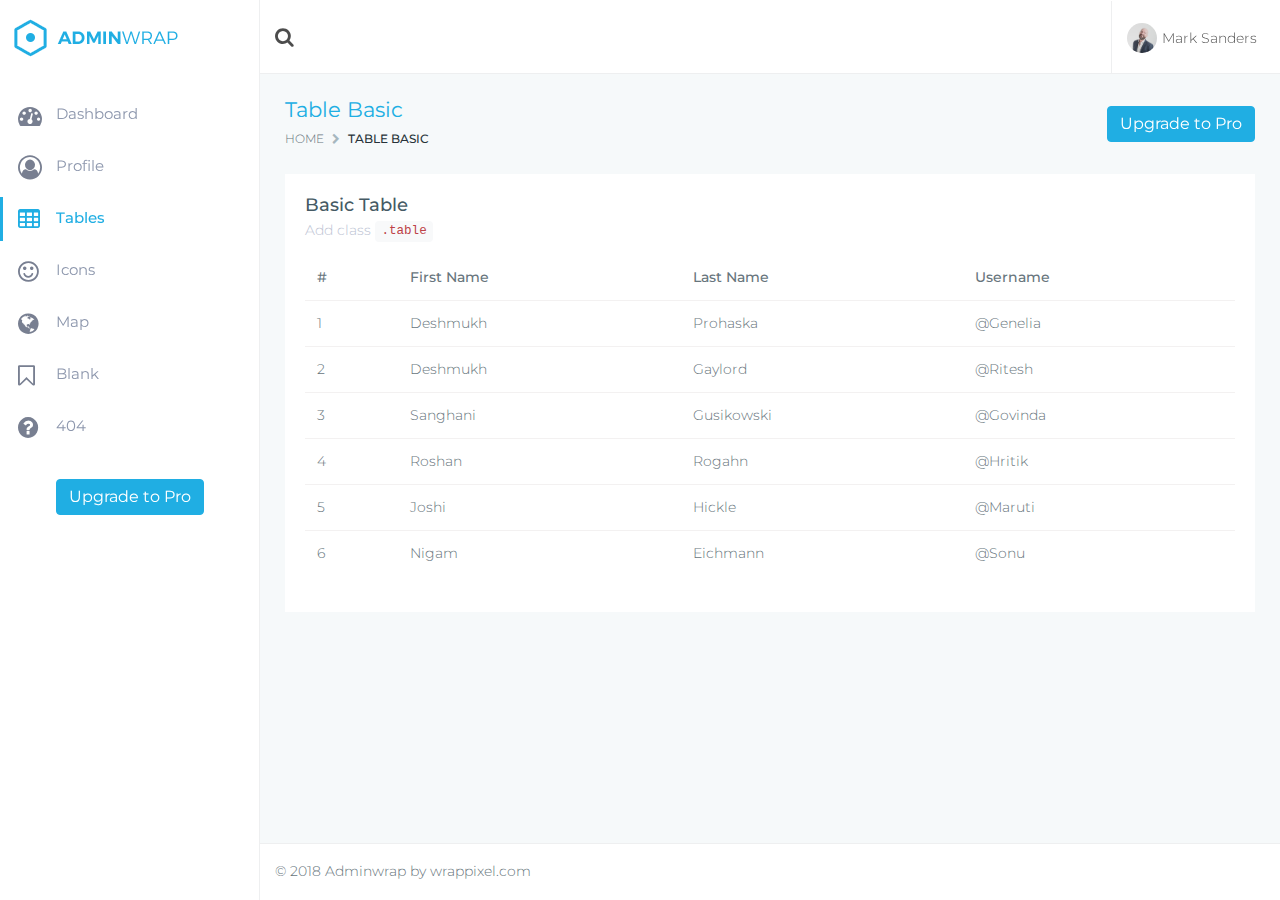
<file: admin-wrap-lite-themplate/main/table-basic.html>
<!DOCTYPE html>
<html lang="en">

<head>
    <meta charset="utf-8">
    <meta http-equiv="X-UA-Compatible" content="IE=edge">
    <!-- Tell the browser to be responsive to screen width -->
    <meta name="viewport" content="width=device-width, initial-scale=1">
    <meta name="description" content="">
    <meta name="author" content="">
    <!-- Favicon icon -->
    <link rel="icon" type="image/png" sizes="16x16" href="../assets/images/favicon.png">
    <title>AdminWrap - Easy to Customize Bootstrap 4 Admin Template</title>
    <!-- Bootstrap Core CSS -->
    <link href="../assets/node_modules/bootstrap/css/bootstrap.min.css" rel="stylesheet">
    <!-- Custom CSS -->
    <link href="css/style.css" rel="stylesheet">
    <!-- You can change the theme colors from here -->
    <link href="css/colors/default.css" id="theme" rel="stylesheet">
    <!-- HTML5 Shim and Respond.js IE8 support of HTML5 elements and media queries -->
    <!-- WARNING: Respond.js doesn't work if you view the page via file:// -->
    <!--[if lt IE 9]>
    <script src="https://oss.maxcdn.com/libs/html5shiv/3.7.0/html5shiv.js"></script>
    <script src="https://oss.maxcdn.com/libs/respond.js/1.4.2/respond.min.js"></script>
<![endif]-->
</head>

<body class="fix-header card-no-border fix-sidebar">
    <!-- ============================================================== -->
    <!-- Preloader - style you can find in spinners.css -->
    <!-- ============================================================== -->
    <div class="preloader">
        <div class="loader">
            <div class="loader__figure"></div>
            <p class="loader__label">Admin Wrap</p>
        </div>
    </div>
    <!-- ============================================================== -->
    <!-- Main wrapper - style you can find in pages.scss -->
    <!-- ============================================================== -->
    <div id="main-wrapper">
        <!-- ============================================================== -->
        <!-- Topbar header - style you can find in pages.scss -->
        <!-- ============================================================== -->
        <header class="topbar">
            <nav class="navbar top-navbar navbar-expand-md navbar-light">
                <!-- ============================================================== -->
                <!-- Logo -->
                <!-- ============================================================== -->
                <div class="navbar-header">
                    <a class="navbar-brand" href="index.html">
                        <!-- Logo icon --><b>
                            <!--You can put here icon as well // <i class="wi wi-sunset"></i> //-->
                            <!-- Dark Logo icon -->
                            <img src="../assets/images/logo-icon.png" alt="homepage" class="dark-logo" />
                            <!-- Light Logo icon -->
                            <img src="../assets/images/logo-light-icon.png" alt="homepage" class="light-logo" />
                        </b>
                        <!--End Logo icon -->
                        <!-- Logo text --><span>
                         <!-- dark Logo text -->
                         <img src="../assets/images/logo-text.png" alt="homepage" class="dark-logo" />
                         <!-- Light Logo text -->    
                         <img src="../assets/images/logo-light-text.png" class="light-logo" alt="homepage" /></span> </a>
                </div>
                <!-- ============================================================== -->
                <!-- End Logo -->
                <!-- ============================================================== -->
                <div class="navbar-collapse">
                    <!-- ============================================================== -->
                    <!-- toggle and nav items -->
                    <!-- ============================================================== -->
                    <ul class="navbar-nav mr-auto">
                        <li class="nav-item"> <a class="nav-link nav-toggler hidden-md-up waves-effect waves-dark" href="javascript:void(0)"><i class="fa fa-bars"></i></a> </li>
                        <!-- ============================================================== -->
                        <!-- Search -->
                        <!-- ============================================================== -->
                        <li class="nav-item hidden-xs-down search-box"> <a class="nav-link hidden-sm-down waves-effect waves-dark" href="javascript:void(0)"><i class="fa fa-search"></i></a>
                            <form class="app-search">
                                <input type="text" class="form-control" placeholder="Search & enter"> <a class="srh-btn"><i class="fa fa-times"></i></a> </form>
                        </li>
                    </ul>
                    <!-- ============================================================== -->
                    <!-- User profile and search -->
                    <!-- ============================================================== -->
                    <ul class="navbar-nav my-lg-0">
                        <!-- ============================================================== -->
                        <!-- Profile -->
                        <!-- ============================================================== -->
                        <li class="nav-item dropdown u-pro">
                            <a class="nav-link dropdown-toggle waves-effect waves-dark profile-pic" href="" data-toggle="dropdown" aria-haspopup="true" aria-expanded="false"><img src="../assets/images/users/1.jpg" alt="user" class="" /> <span class="hidden-md-down">Mark Sanders &nbsp;</span> </a>
                        </li>
                    </ul>
                </div>
            </nav>
        </header>
        <!-- ============================================================== -->
        <!-- End Topbar header -->
        <!-- ============================================================== -->
        <!-- ============================================================== -->
        <!-- Left Sidebar - style you can find in sidebar.scss  -->
        <!-- ============================================================== -->
        <aside class="left-sidebar">
            <!-- Sidebar scroll-->
            <div class="scroll-sidebar">
                <!-- Sidebar navigation-->
                <nav class="sidebar-nav">
                    <ul id="sidebarnav">
                        <li> <a class="waves-effect waves-dark" href="index.html" aria-expanded="false"><i class="fa fa-tachometer"></i><span class="hide-menu">Dashboard</span></a>
                        </li>
                        <li> <a class="waves-effect waves-dark" href="pages-profile.html" aria-expanded="false"><i class="fa fa-user-circle-o"></i><span class="hide-menu">Profile</span></a>
                        </li>
                        <li> <a class="waves-effect waves-dark" href="table-basic.html" aria-expanded="false"><i class="fa fa-table"></i><span class="hide-menu">Tables</span></a>
                        </li>
                        <li> <a class="waves-effect waves-dark" href="icon-fontawesome.html" aria-expanded="false"><i class="fa fa-smile-o"></i><span class="hide-menu">Icons</span></a>
                        </li>
                        <li> <a class="waves-effect waves-dark" href="map-google.html" aria-expanded="false"><i class="fa fa-globe"></i><span class="hide-menu">Map</span></a>
                        </li>
                        <li> <a class="waves-effect waves-dark" href="pages-blank.html" aria-expanded="false"><i class="fa fa-bookmark-o"></i><span class="hide-menu">Blank</span></a>
                        </li>
                        <li> <a class="waves-effect waves-dark" href="pages-error-404.html" aria-expanded="false"><i class="fa fa-question-circle"></i><span class="hide-menu">404</span></a>
                        </li>
                    </ul>
                    <div class="text-center m-t-30">
                        <a href="https://wrappixel.com/templates/adminwrap/" class="btn waves-effect waves-light btn-info hidden-md-down"> Upgrade to Pro</a>
                    </div>
                </nav>
                <!-- End Sidebar navigation -->
            </div>
            <!-- End Sidebar scroll-->
        </aside>
        <!-- ============================================================== -->
        <!-- End Left Sidebar - style you can find in sidebar.scss  -->
        <!-- ============================================================== -->
        <!-- ============================================================== -->
        <!-- Page wrapper  -->
        <!-- ============================================================== -->
        <div class="page-wrapper">
            <!-- ============================================================== -->
            <!-- Container fluid  -->
            <!-- ============================================================== -->
            <div class="container-fluid">
                <!-- ============================================================== -->
                <!-- Bread crumb and right sidebar toggle -->
                <!-- ============================================================== -->
                <div class="row page-titles">
                    <div class="col-md-5 align-self-center">
                        <h3 class="text-themecolor">Table Basic</h3>
                        <ol class="breadcrumb">
                            <li class="breadcrumb-item"><a href="javascript:void(0)">Home</a></li>
                            <li class="breadcrumb-item active">Table Basic</li>
                        </ol>
                    </div>
                    <div class="col-md-7 align-self-center">
                        <a href="https://wrappixel.com/templates/adminwrap/" class="btn waves-effect waves-light btn btn-info pull-right hidden-sm-down"> Upgrade to Pro</a>
                    </div>
                </div>
                <!-- ============================================================== -->
                <!-- End Bread crumb and right sidebar toggle -->
                <!-- ============================================================== -->
                <!-- ============================================================== -->
                <!-- Start Page Content -->
                <!-- ============================================================== -->
                <div class="row">
                    <!-- column -->
                    <div class="col-12">
                        <div class="card">
                            <div class="card-body">
                                <h4 class="card-title">Basic Table</h4>
                                <h6 class="card-subtitle">Add class <code>.table</code></h6>
                                <div class="table-responsive">
                                    <table class="table">
                                        <thead>
                                            <tr>
                                                <th>#</th>
                                                <th>First Name</th>
                                                <th>Last Name</th>
                                                <th>Username</th>
                                            </tr>
                                        </thead>
                                        <tbody>
                                            <tr>
                                                <td>1</td>
                                                <td>Deshmukh</td>
                                                <td>Prohaska</td>
                                                <td>@Genelia</td>
                                            </tr>
                                            <tr>
                                                <td>2</td>
                                                <td>Deshmukh</td>
                                                <td>Gaylord</td>
                                                <td>@Ritesh</td>
                                            </tr>
                                            <tr>
                                                <td>3</td>
                                                <td>Sanghani</td>
                                                <td>Gusikowski</td>
                                                <td>@Govinda</td>
                                            </tr>
                                            <tr>
                                                <td>4</td>
                                                <td>Roshan</td>
                                                <td>Rogahn</td>
                                                <td>@Hritik</td>
                                            </tr>
                                            <tr>
                                                <td>5</td>
                                                <td>Joshi</td>
                                                <td>Hickle</td>
                                                <td>@Maruti</td>
                                            </tr>
                                            <tr>
                                                <td>6</td>
                                                <td>Nigam</td>
                                                <td>Eichmann</td>
                                                <td>@Sonu</td>
                                            </tr>
                                        </tbody>
                                    </table>
                                </div>
                            </div>
                        </div>
                    </div>
                </div>
                <!-- ============================================================== -->
                <!-- End PAge Content -->
                <!-- ============================================================== -->
            </div>
            <!-- ============================================================== -->
            <!-- End Container fluid  -->
            <!-- ============================================================== -->
            <!-- ============================================================== -->
            <!-- footer -->
            <!-- ============================================================== -->
            <footer class="footer">
                © 2018 Adminwrap by wrappixel.com
            </footer>
            <!-- ============================================================== -->
            <!-- End footer -->
            <!-- ============================================================== -->
        </div>
        <!-- ============================================================== -->
        <!-- End Page wrapper  -->
        <!-- ============================================================== -->
    </div>
    <!-- ============================================================== -->
    <!-- End Wrapper -->
    <!-- ============================================================== -->
    <!-- ============================================================== -->
    <!-- All Jquery -->
    <!-- ============================================================== -->
    <script src="../assets/node_modules/jquery/jquery.min.js"></script>
    <!-- Bootstrap tether Core JavaScript -->
    <script src="../assets/node_modules/bootstrap/js/popper.min.js"></script>
    <script src="../assets/node_modules/bootstrap/js/bootstrap.min.js"></script>
    <!-- slimscrollbar scrollbar JavaScript -->
    <script src="js/perfect-scrollbar.jquery.min.js"></script>
    <!--Wave Effects -->
    <script src="js/waves.js"></script>
    <!--Menu sidebar -->
    <script src="js/sidebarmenu.js"></script>
    <!--Custom JavaScript -->
    <script src="js/custom.min.js"></script>
    <!-- jQuery peity -->
    <script src="../assets/node_modules/peity/jquery.peity.min.js"></script>
    <script src="../assets/node_modules/peity/jquery.peity.init.js"></script>
</body>

</html>
</file>
<file: admin-wrap-lite-themplate/assets/node_modules/c3-master/htdocs/css/index.css>
.row {
  margin-left: 8px;
}
.row a {
  display: block;
  text-align: left;
  font-size: 1.2em;
  line-height: 1.8;
}
.row h3 {
  color: #777;
}
</file>
<file: admin-wrap-lite-themplate/main/css/style.css>
/*
Template Name: Admin Pro Admin
Author: Wrappixel
Email: niravjoshi87@gmail.com
File: scss
*/
/**
 * Table Of Content
 *
 * 	1. Globals
 *	2. Headers
 *	3. Navigations
 *	4. Banners
 *	5. Footers
 *	6. app
 *	7. Widgets
 *	8. Custom Templates
 */
/*
Template Name: Admin Pro Admin
Author: Wrappixel
Email: niravjoshi87@gmail.com
File: scss
*/
/*Theme Colors*/
/*bootstrap Color*/
/*Light colors*/
/*Normal Color*/
/*Extra Variable*/
/*
Template Name: Admin Pro Admin
Author: Wrappixel
Email: niravjoshi87@gmail.com
File: scss
*/
/**
 * Table Of Content
 *
 *  1. Globals
 *  2. Headers
 *  3. Navigations
 *  4. Banners
 *  5. Footers
 *  6. Posts
 *  7. Widgets
 *  8. Custom Templates
 */
@import url("https://fonts.googleapis.com/css?family=Montserrat:300,400,500,600,700");
/******************* 
Global Styles 
*******************/
@import url(../scss/icons/font-awesome/css/font-awesome.min.css);
@import url(../css/spinners.css);
@import url(../css/animate.css);
* {
  outline: none; }

body {
  background: #fff;
  font-family: "Montserrat", sans-serif;
  margin: 0;
  overflow-x: hidden;
  color: #67757c;
  font-weight: 300;
  font-size: 14px; }

html {
  position: relative;
  min-height: 100%;
  background: #ffffff;
  -webkit-font-smoothing: antialiased;
  -moz-osx-font-smoothing: grayscale; }

a {
  color: #20aee3; }

a:hover,
a:focus {
  text-decoration: none; }

a.link {
  color: #455a64; }
  a.link:hover, a.link:focus {
    color: #20aee3; }

.img-responsive {
  width: 100%;
  height: auto;
  display: inline-block; }

.img-rounded {
  border-radius: 4px; }

html body .mdi:before,
html body .mdi-set {
  line-height: initial; }

/*******************
Headings
*******************/
h1,
h2,
h3,
h4,
h5,
h6 {
  color: #455a64;
  font-family: "Montserrat", sans-serif;
  font-weight: 400; }

h1 {
  line-height: 40px;
  font-size: 36px; }

h2 {
  line-height: 36px;
  font-size: 24px; }

h3 {
  line-height: 30px;
  font-size: 21px; }

h4 {
  line-height: 22px;
  font-size: 18px; }

h5 {
  line-height: 18px;
  font-size: 16px;
  font-weight: 400; }

h6 {
  line-height: 16px;
  font-size: 14px;
  font-weight: 400; }

.display-5 {
  font-size: 3rem; }

.display-6 {
  font-size: 36px; }

.box {
  border-radius: 4px;
  padding: 10px; }

html body .dl {
  display: inline-block; }

html body .db {
  display: block; }

.no-wrap td,
.no-wrap th {
  white-space: nowrap; }

/*******************
Blockquote
*******************/
html body blockquote {
  border-left: 5px solid #20aee3;
  border: 1px solid rgba(120, 130, 140, 0.13);
  padding: 15px; }

.clear {
  clear: both; }

ol li {
  margin: 5px 0; }

/*******************
Paddings
*******************/
html body .p-0 {
  padding: 0px; }

html body .p-10 {
  padding: 10px; }

html body .p-20 {
  padding: 20px; }

html body .p-30 {
  padding: 30px; }

html body .p-l-0 {
  padding-left: 0px; }

html body .p-l-10 {
  padding-left: 10px; }

html body .p-l-20 {
  padding-left: 20px; }

html body .p-r-0 {
  padding-right: 0px; }

html body .p-r-10 {
  padding-right: 10px; }

html body .p-r-20 {
  padding-right: 20px; }

html body .p-r-30 {
  padding-right: 30px; }

html body .p-r-40 {
  padding-right: 40px; }

html body .p-t-0 {
  padding-top: 0px; }

html body .p-t-10 {
  padding-top: 10px; }

html body .p-t-20 {
  padding-top: 20px; }

html body .p-t-30 {
  padding-top: 30px; }

html body .p-b-0 {
  padding-bottom: 0px; }

html body .p-b-5 {
  padding-bottom: 5px; }

html body .p-b-10 {
  padding-bottom: 10px; }

html body .p-b-20 {
  padding-bottom: 20px; }

html body .p-b-30 {
  padding-bottom: 30px; }

html body .p-b-40 {
  padding-bottom: 40px; }

/*******************
Margin
*******************/
html body .m-0 {
  margin: 0px; }

html body .m-l-5 {
  margin-left: 5px; }

html body .m-l-10 {
  margin-left: 10px; }

html body .m-l-15 {
  margin-left: 15px; }

html body .m-l-20 {
  margin-left: 20px; }

html body .m-l-30 {
  margin-left: 30px; }

html body .m-l-40 {
  margin-left: 40px; }

html body .m-r-5 {
  margin-right: 5px; }

html body .m-r-10 {
  margin-right: 10px; }

html body .m-r-15 {
  margin-right: 15px; }

html body .m-r-20 {
  margin-right: 20px; }

html body .m-r-30 {
  margin-right: 30px; }

html body .m-r-40 {
  margin-right: 40px; }

html body .m-t-0 {
  margin-top: 0px; }

html body .m-t-5 {
  margin-top: 5px; }

html body .m-t-10 {
  margin-top: 10px; }

html body .m-t-15 {
  margin-top: 15px; }

html body .m-t-20 {
  margin-top: 20px; }

html body .m-t-30 {
  margin-top: 30px; }

html body .m-t-40 {
  margin-top: 40px; }

html body .m-b-0 {
  margin-bottom: 0px; }

html body .m-b-5 {
  margin-bottom: 5px; }

html body .m-b-10 {
  margin-bottom: 10px; }

html body .m-b-15 {
  margin-bottom: 15px; }

html body .m-b-20 {
  margin-bottom: 20px; }

html body .m-b-30 {
  margin-bottom: 30px; }

html body .m-b-40 {
  margin-bottom: 40px; }

/*******************
vertical alignment
*******************/
html body .vt {
  vertical-align: top; }

html body .vm {
  vertical-align: middle; }

html body .vb {
  vertical-align: bottom; }

/*******************
Opacity
*******************/
.op-5 {
  opacity: 0.5; }

.op-3 {
  opacity: 0.3; }

/*******************
font weight
*******************/
html body .font-bold {
  font-weight: 700; }

html body .font-normal {
  font-weight: normal; }

html body .font-light {
  font-weight: 300; }

html body .font-medium {
  font-weight: 500; }

html body .font-16 {
  font-size: 16px; }

html body .font-12 {
  font-size: 12px; }

html body .font-14 {
  font-size: 14px; }

html body .font-10 {
  font-size: 10px; }

html body .font-18 {
  font-size: 18px; }

html body .font-20 {
  font-size: 20px; }

/*******************
Border
*******************/
html body .b-0 {
  border: none !important; }

html body .b-r {
  border-right: 1px solid rgba(120, 130, 140, 0.13); }

html body .b-l {
  border-left: 1px solid rgba(120, 130, 140, 0.13); }

html body .b-b {
  border-bottom: 1px solid rgba(120, 130, 140, 0.13); }

html body .b-t {
  border-top: 1px solid rgba(120, 130, 140, 0.13); }

html body .b-all {
  border: 1px solid rgba(120, 130, 140, 0.13) !important; }

/*******************
Thumb size
*******************/
.thumb-sm {
  height: 32px;
  width: 32px; }

.thumb-md {
  height: 48px;
  width: 48px; }

.thumb-lg {
  height: 88px;
  width: 88px; }

.hide {
  display: none; }

.img-circle {
  border-radius: 100%; }

.radius {
  border-radius: 4px; }

/*******************
Text Colors
*******************/
.text-white {
  color: #ffffff !important; }

.text-danger {
  color: #ff5c6c !important; }

.text-muted {
  color: #bcc3d3 !important; }

.text-warning {
  color: #ff9041 !important; }

.text-success {
  color: #24d2b5 !important; }

.text-info {
  color: #20aee3 !important; }

.text-inverse {
  color: #2f3d4a !important; }

html body .text-blue {
  color: #02bec9; }

html body .text-purple {
  color: #7460ee; }

html body .text-primary {
  color: #6772e5 !important; }

html body .text-megna {
  color: #56c0d8; }

html body .text-dark {
  color: #67757c; }

html body .text-themecolor {
  color: #20aee3; }

/*******************
Background Colors
*******************/
.bg-primary {
  background-color: #6772e5 !important; }

.bg-success {
  background-color: #24d2b5 !important; }

.bg-info {
  background-color: #20aee3 !important; }

.bg-warning {
  background-color: #ff9041 !important; }

.bg-danger {
  background-color: #ff5c6c !important; }

html body .bg-megna {
  background-color: #56c0d8; }

html body .bg-theme {
  background-color: #20aee3; }

html body .bg-inverse {
  background-color: #2f3d4a; }

html body .bg-purple {
  background-color: #7460ee; }

html body .bg-light-part {
  background-color: rgba(0, 0, 0, 0.02); }

html body .bg-light-primary {
  background-color: #f1effd; }

html body .bg-light-success {
  background-color: #e8fdeb; }

html body .bg-light-info {
  background-color: #cfecfe; }

html body .bg-light-extra {
  background-color: #ebf3f5; }

html body .bg-light-warning {
  background-color: #fff8ec; }

html body .bg-light-danger {
  background-color: #f9e7eb; }

html body .bg-light-inverse {
  background-color: #f6f6f6; }

html body .bg-light {
  background-color: #e9edf2; }

html body .bg-white {
  background-color: #ffffff; }

/*******************
Rounds
*******************/
.round {
  line-height: 48px;
  color: #ffffff;
  width: 50px;
  height: 50px;
  display: inline-block;
  font-weight: 400;
  text-align: center;
  border-radius: 100%;
  background: #20aee3; }
  .round img {
    border-radius: 100%; }

.round-lg {
  line-height: 65px;
  width: 60px;
  height: 60px;
  font-size: 30px; }

.round.round-info {
  background: #20aee3; }

.round.round-warning {
  background: #ff9041; }

.round.round-danger {
  background: #ff5c6c; }

.round.round-success {
  background: #24d2b5; }

.round.round-primary {
  background: #6772e5; }

/*******************
Labels
*******************/
.label {
  padding: 3px 10px;
  line-height: 13px;
  color: #ffffff;
  font-weight: 400;
  border-radius: 4px;
  font-size: 75%; }

.label-rounded {
  border-radius: 60px; }

.label-custom {
  background-color: #56c0d8; }

.label-success {
  background-color: #24d2b5; }

.label-info {
  background-color: #20aee3; }

.label-warning {
  background-color: #ff9041; }

.label-danger {
  background-color: #ff5c6c; }

.label-megna {
  background-color: #56c0d8; }

.label-primary {
  background-color: #6772e5; }

.label-purple {
  background-color: #7460ee; }

.label-red {
  background-color: #fb3a3a; }

.label-inverse {
  background-color: #2f3d4a; }

.label-default {
  background-color: #e9edf2; }

.label-white {
  background-color: #ffffff; }

.label-light-success {
  background-color: #e8fdeb;
  color: #24d2b5; }

.label-light-info {
  background-color: #cfecfe;
  color: #20aee3; }

.label-light-warning {
  background-color: #fff8ec;
  color: #ff9041; }

.label-light-danger {
  background-color: #f9e7eb;
  color: #ff5c6c; }

.label-light-megna {
  background-color: #e0f2f4;
  color: #56c0d8; }

.label-light-primary {
  background-color: #f1effd;
  color: #6772e5; }

.label-light-inverse {
  background-color: #f6f6f6;
  color: #2f3d4a; }

/*******************
 Badge
******************/
.badge {
  font-weight: 400; }

.badge-xs {
  font-size: 9px; }

.badge-xs,
.badge-sm {
  -webkit-transform: translate(0, -2px);
  -ms-transform: translate(0, -2px);
  -o-transform: translate(0, -2px);
  transform: translate(0, -2px); }

.badge-success {
  background-color: #24d2b5; }

.badge-info {
  background-color: #20aee3; }

.badge-primary {
  background-color: #6772e5; }

.badge-warning {
  background-color: #ff9041;
  color: #ffffff; }

.badge-danger {
  background-color: #ff5c6c; }

.badge-purple {
  background-color: #7460ee; }

.badge-red {
  background-color: #fb3a3a; }

.badge-inverse {
  background-color: #2f3d4a; }

/*******************
List-style-none
******************/
ul.list-style-none {
  margin: 0px;
  padding: 0px; }
  ul.list-style-none li {
    list-style: none; }
    ul.list-style-none li a {
      color: #67757c;
      padding: 8px 0px;
      display: block;
      text-decoration: none; }
      ul.list-style-none li a:hover {
        color: #20aee3; }

/*******************
dropdown-item
******************/
.dropdown-item {
  padding: 8px 1rem;
  color: #67757c; }

/*******************
Layouts
******************/
.card-no-border .card {
  border: 0px;
  border-radius: 0px;
  -webkit-box-shadow: none;
  box-shadow: none; }

.card-no-border .shadow-none {
  -webkit-box-shadow: none;
  box-shadow: none; }

.card-outline-danger,
.card-outline-info,
.card-outline-warning,
.card-outline-success,
.card-outline-primary {
  background: #ffffff; }

.card-fullscreen {
  position: fixed;
  top: 0px;
  left: 0px;
  width: 100%;
  height: 100%;
  z-index: 9999;
  overflow: auto; }

/*******************/
/*single column*/
/*******************/
.single-column .left-sidebar {
  display: none; }

.single-column .page-wrapper {
  margin-left: 0px; }

.fix-width {
  width: 100%;
  max-width: 1170px;
  margin: 0 auto; }

/*
Template Name: Admin Pro Admin
Author: Wrappixel
Email: niravjoshi87@gmail.com
File: scss
*/
/*******************
Main sidebar
******************/
.left-sidebar {
  position: absolute;
  width: 260px;
  height: 100%;
  top: 0px;
  z-index: 20;
  padding-top: 70px;
  background: #fff;
  border-right: 1px solid rgba(120, 130, 140, 0.13); }

.fix-sidebar .left-sidebar {
  position: fixed; }

/*******************
use profile section
******************/
.sidebar-nav .user-profile > a img {
  width: 30px;
  border-radius: 100%;
  margin-right: 10px; }

.sidebar-nav .user-profile > ul {
  padding-left: 40px; }

/*******************
sidebar navigation
******************/
.scroll-sidebar {
  height: 100%; }
  .scroll-sidebar.ps .ps__scrollbar-y-rail {
    left: 2px;
    right: auto;
    background: none;
    width: 6px;
    /* If using `left`, there shouldn't be a `right`. */ }

.collapse.in {
  display: block; }

.sidebar-nav {
  background: #fff;
  padding: 15px 0 0 0px; }
  .sidebar-nav ul {
    margin: 0px;
    padding: 0px; }
    .sidebar-nav ul li {
      list-style: none; }
      .sidebar-nav ul li a {
        color: #8d97ad;
        padding: 10px 35px 10px 15px;
        display: block;
        font-size: 15px;
        font-weight: 400; }
        .sidebar-nav ul li a.active, .sidebar-nav ul li a:hover {
          color: #20aee3; }
          .sidebar-nav ul li a.active i, .sidebar-nav ul li a:hover i {
            color: #20aee3; }
        .sidebar-nav ul li a.active {
          font-weight: 500;
          color: #263238; }
      .sidebar-nav ul li ul {
        padding-left: 40px; }
        .sidebar-nav ul li ul li a {
          padding: 7px 35px 7px 15px; }
        .sidebar-nav ul li ul ul {
          padding-left: 15px; }
      .sidebar-nav ul li.nav-small-cap {
        font-size: 12px;
        margin-bottom: 0px;
        padding: 30px 14px 14px 0px;
        color: #bcc3d3;
        font-weight: 500; }
      .sidebar-nav ul li.nav-devider {
        height: 1px;
        background: rgba(120, 130, 140, 0.13);
        display: block;
        margin: 15px 0; }
  .sidebar-nav > ul > li > a {
    border-left: 3px solid transparent; }
    .sidebar-nav > ul > li > a i {
      width: 38px;
      font-size: 24px;
      display: inline-block;
      vertical-align: middle;
      color: #787f91; }
    .sidebar-nav > ul > li > a .label {
      float: right;
      margin-top: 2px; }
    .sidebar-nav > ul > li > a.active {
      font-weight: 400;
      color: #26c6da;
      border-left: 3px solid #20aee3; }
  .sidebar-nav > ul > li {
    margin-bottom: 8px;
    margin-top: 8px; }
    .sidebar-nav > ul > li.active > a {
      color: #20aee3;
      font-weight: 500; }
      .sidebar-nav > ul > li.active > a i {
        color: #20aee3; }
  .sidebar-nav .waves-effect {
    transition: none;
    -webkit-transition: none;
    -o-transition: none; }

/****************
When click on sidebar toggler and also for tablet
*****************/
@media (min-width: 768px) {
  .mini-sidebar .sidebar-nav #sidebarnav li {
    position: relative; }
  .mini-sidebar .sidebar-nav #sidebarnav > li > ul {
    position: absolute;
    left: 70px;
    top: 46px;
    width: 220px;
    padding-bottom: 10px;
    z-index: 1001;
    background: #edf0f5;
    display: none;
    padding-left: 1px; }
  .mini-sidebar .user-profile .profile-img {
    width: 45px; }
    .mini-sidebar .user-profile .profile-img .setpos {
      top: -35px; }
  .mini-sidebar.fix-sidebar .left-sidebar {
    position: fixed; }
  .mini-sidebar .sidebar-nav #sidebarnav > li:hover > ul {
    height: auto !important;
    overflow: auto; }
  .mini-sidebar .sidebar-nav #sidebarnav > li:hover > ul,
  .mini-sidebar .sidebar-nav #sidebarnav > li:hover > ul.collapse {
    display: block; }
  .mini-sidebar .sidebar-nav #sidebarnav > li > a.has-arrow:after {
    display: none; }
  .mini-sidebar .left-sidebar {
    width: 70px; }
  .mini-sidebar .sidebar-nav #sidebarnav .user-profile > a {
    padding: 12px 20px; }
  .mini-sidebar .scroll-sidebar {
    padding-bottom: 0px;
    position: absolute; }
  .mini-sidebar .hide-menu,
  .mini-sidebar .nav-small-cap,
  .mini-sidebar .sidebar-footer,
  .mini-sidebar .user-profile .profile-text,
  .mini-sidebar > .label {
    display: none; }
  .mini-sidebar .nav-devider {
    width: 70px; }
  .mini-sidebar .sidebar-nav {
    background: transparent; }
  .mini-sidebar .sidebar-nav #sidebarnav > li > a {
    padding: 12px 20px;
    width: 70px; }
  .mini-sidebar .sidebar-nav #sidebarnav > li:hover > a {
    width: 290px;
    background: #edf0f5; }
    .mini-sidebar .sidebar-nav #sidebarnav > li:hover > a .hide-menu {
      display: inline; }
    .mini-sidebar .sidebar-nav #sidebarnav > li:hover > a .label {
      display: none; } }

@media (max-width: 767px) {
  .mini-sidebar .left-sidebar {
    position: fixed; }
  .mini-sidebar .left-sidebar,
  .mini-sidebar .sidebar-footer {
    left: -260px; }
  .mini-sidebar.show-sidebar .left-sidebar,
  .mini-sidebar.show-sidebar .sidebar-footer {
    left: 0px; } }

/*
Template Name: Admin pro Admin
Author: Wrappixel
Email: niravjoshi87@gmail.com
File: scss
*/
/*
Template Name: Admin Pro Admin
Author: Wrappixel
Email: niravjoshi87@gmail.com
File: scss
*/
/*Theme Colors*/
/*bootstrap Color*/
/*Light colors*/
/*Normal Color*/
/*Extra Variable*/
/*============================================================== 
 For all pages 
 ============================================================== */
#main-wrapper {
  width: 100%;
  overflow: hidden; }

.boxed #main-wrapper {
  width: 100%;
  max-width: 1300px;
  margin: 0 auto;
  -webkit-box-shadow: 0 0 60px rgba(0, 0, 0, 0.1);
  box-shadow: 0 0 60px rgba(0, 0, 0, 0.1); }
  .boxed #main-wrapper .sidebar-footer {
    position: absolute; }
  .boxed #main-wrapper .topbar {
    max-width: 1300px; }
  .boxed #main-wrapper .footer {
    display: none; }

.page-wrapper {
  background: #f6f9fa;
  padding-bottom: 60px;
  position: relative; }

.container-fluid {
  padding: 25px 25px; }

.card {
  margin-bottom: 30px; }
  .card .card-subtitle {
    font-weight: 300;
    margin-bottom: 15px;
    color: #bcc3d3; }
  .card .card-title {
    position: relative;
    font-weight: 500; }

/*******************
 Topbar
*******************/
.fix-header .topbar {
  position: fixed;
  width: 100%; }

.fix-header .page-wrapper {
  padding-top: 70px; }

.fix-header .right-side-panel {
  top: 70px;
  height: calc(100% - 70px); }

.topbar {
  position: relative;
  z-index: 50; }
  .topbar .navbar-collapse {
    padding: 0px;
    border-bottom: 1px solid rgba(120, 130, 140, 0.13); }
  .topbar .top-navbar {
    min-height: 70px;
    padding: 0px; }
    .topbar .top-navbar .dropdown-toggle::after {
      display: none; }
    .topbar .top-navbar .navbar-header {
      line-height: 72px;
      padding-left: 10px;
      border-right: 1px solid rgba(120, 130, 140, 0.13); }
      .topbar .top-navbar .navbar-header .navbar-brand {
        margin-right: 0px;
        padding-bottom: 0px;
        padding-top: 0px; }
        .topbar .top-navbar .navbar-header .navbar-brand .light-logo {
          display: none; }
        .topbar .top-navbar .navbar-header .navbar-brand b {
          line-height: 70px;
          display: inline-block; }
    .topbar .top-navbar .navbar-nav > .nav-item > .nav-link {
      padding-left: 15px;
      padding-right: 15px;
      font-size: 20px;
      line-height: 54px; }
    .topbar .top-navbar .navbar-nav > .nav-item > span {
      line-height: 65px;
      font-size: 24px;
      font-weight: 500;
      color: #ffffff;
      padding: 0 10px; }
    .topbar .top-navbar .navbar-nav > .nav-item.show {
      background: rgba(0, 0, 0, 0.05); }
  .topbar .u-pro {
    margin-left: 10px; }
  .topbar .profile-pic {
    white-space: nowrap;
    padding-left: 15px;
    border-left: 1px solid rgba(120, 130, 140, 0.13); }
    .topbar .profile-pic img {
      width: 30px;
      border-radius: 100%; }
    .topbar .profile-pic span {
      font-size: 14px;
      white-space: nowrap; }
  .topbar .dropdown-menu {
    box-shadow: 0 3px 12px rgba(0, 0, 0, 0.05);
    -webkit-box-shadow: 0 3px 12px rgba(0, 0, 0, 0.05);
    -moz-box-shadow: 0 3px 12px rgba(0, 0, 0, 0.05);
    border-color: rgba(120, 130, 140, 0.13); }
    .topbar .dropdown-menu .dropdown-item {
      padding: 7px 1.5rem; }
  .topbar ul.dropdown-user {
    padding: 0px;
    min-width: 270px; }
    .topbar ul.dropdown-user li {
      list-style: none;
      padding: 0px;
      margin: 0px; }
      .topbar ul.dropdown-user li.divider {
        height: 1px;
        margin: 9px 0;
        overflow: hidden;
        background-color: rgba(120, 130, 140, 0.13); }
      .topbar ul.dropdown-user li .dw-user-box {
        padding: 10px 15px; }
        .topbar ul.dropdown-user li .dw-user-box .u-img {
          width: 70px;
          display: inline-block;
          vertical-align: top; }
          .topbar ul.dropdown-user li .dw-user-box .u-img img {
            width: 100%;
            border-radius: 5px; }
        .topbar ul.dropdown-user li .dw-user-box .u-text {
          display: inline-block;
          padding-left: 10px; }
          .topbar ul.dropdown-user li .dw-user-box .u-text h4 {
            margin: 0px;
            font-size: 15px; }
          .topbar ul.dropdown-user li .dw-user-box .u-text p {
            margin-bottom: 2px;
            font-size: 12px; }
          .topbar ul.dropdown-user li .dw-user-box .u-text .btn {
            color: #ffffff;
            padding: 5px 10px;
            display: inline-block; }
            .topbar ul.dropdown-user li .dw-user-box .u-text .btn:hover {
              background: #e6294b; }
      .topbar ul.dropdown-user li a {
        padding: 9px 15px;
        display: block;
        color: #67757c; }
        .topbar ul.dropdown-user li a:hover {
          background: #e9edf2;
          color: #20aee3;
          text-decoration: none; }

.search-box .app-search {
  position: absolute;
  margin: 0px;
  display: block;
  z-index: 110;
  width: 100%;
  top: -1px;
  -webkit-box-shadow: 2px 0px 10px rgba(0, 0, 0, 0.2);
  box-shadow: 2px 0px 10px rgba(0, 0, 0, 0.2);
  display: none;
  left: 0px; }
  .search-box .app-search input {
    width: 100.5%;
    padding: 25px 40px 25px 20px;
    border-radius: 0px;
    font-size: 17px;
    -webkit-transition: 0.5s ease-in;
    -o-transition: 0.5s ease-in;
    transition: 0.5s ease-in; }
    .search-box .app-search input:focus {
      border-color: #ffffff; }
  .search-box .app-search .srh-btn {
    position: absolute;
    top: 23px;
    cursor: pointer;
    background: #ffffff;
    width: 15px;
    height: 15px;
    right: 20px;
    font-size: 14px; }

.mini-sidebar .top-navbar .navbar-header {
  width: 70px;
  text-align: center;
  -ms-flex-negative: 0;
  flex-shrink: 0;
  padding-left: 0px; }

.logo-center .top-navbar .navbar-header {
  position: absolute;
  left: 0;
  right: 0;
  margin: 0 auto; }

/*******************
Notify
*******************/
.notify {
  position: relative;
  top: -28px;
  right: -7px; }
  .notify .heartbit {
    position: absolute;
    top: -20px;
    right: -4px;
    height: 25px;
    width: 25px;
    z-index: 10;
    border: 5px solid #ff5c6c;
    border-radius: 70px;
    -moz-animation: heartbit 1s ease-out;
    -moz-animation-iteration-count: infinite;
    -o-animation: heartbit 1s ease-out;
    -o-animation-iteration-count: infinite;
    -webkit-animation: heartbit 1s ease-out;
    -webkit-animation-iteration-count: infinite;
    animation-iteration-count: infinite; }
  .notify .point {
    width: 6px;
    height: 6px;
    -webkit-border-radius: 30px;
    -moz-border-radius: 30px;
    border-radius: 30px;
    background-color: #ff5c6c;
    position: absolute;
    right: 6px;
    top: -10px; }

@-moz-keyframes heartbit {
  0% {
    -moz-transform: scale(0);
    opacity: 0.0; }
  25% {
    -moz-transform: scale(0.1);
    opacity: 0.1; }
  50% {
    -moz-transform: scale(0.5);
    opacity: 0.3; }
  75% {
    -moz-transform: scale(0.8);
    opacity: 0.5; }
  100% {
    -moz-transform: scale(1);
    opacity: 0.0; } }

@-webkit-keyframes heartbit {
  0% {
    -webkit-transform: scale(0);
    opacity: 0.0; }
  25% {
    -webkit-transform: scale(0.1);
    opacity: 0.1; }
  50% {
    -webkit-transform: scale(0.5);
    opacity: 0.3; }
  75% {
    -webkit-transform: scale(0.8);
    opacity: 0.5; }
  100% {
    -webkit-transform: scale(1);
    opacity: 0.0; } }

/*******************
 Horizontal-navabar
*******************/
.hdr-nav-bar .navbar {
  background: #ffffff;
  border-top: 1px solid rgba(120, 130, 140, 0.13);
  padding: 0 15px; }
  .hdr-nav-bar .navbar .navbar-nav > li {
    padding: 0 10px; }
    .hdr-nav-bar .navbar .navbar-nav > li > a {
      padding: 25px 5px;
      -webkit-transition: 0.2s ease-in;
      -o-transition: 0.2s ease-in;
      transition: 0.2s ease-in;
      border-bottom: 2px solid transparent; }
    .hdr-nav-bar .navbar .navbar-nav > li.active > a,
    .hdr-nav-bar .navbar .navbar-nav > li:hover > a,
    .hdr-nav-bar .navbar .navbar-nav > li > a:focus {
      border-color: #20aee3; }
  .hdr-nav-bar .navbar .navbar-nav .dropdown-toggle:after {
    display: none; }
  .hdr-nav-bar .navbar .navbar-brand {
    padding: 20px 5px; }
  .hdr-nav-bar .navbar .navbar-toggler {
    border: 0px;
    cursor: pointer; }
  .hdr-nav-bar .navbar .custom-select {
    border-radius: 60px;
    font-size: 14px;
    padding: .375rem 40px .375rem 18px; }
  .hdr-nav-bar .navbar .call-to-act {
    padding: 15px 0; }

/*******************
 Breadcrumb and page title
*******************/
.page-titles {
  background: #f6f9fa;
  margin-bottom: 20px;
  padding: 0px; }
  .page-titles h3 {
    margin-bottom: 0px;
    margin-top: 0px; }
  .page-titles .breadcrumb {
    padding: 0px;
    margin-bottom: 0px;
    background: transparent;
    font-size: 12px; }
    .page-titles .breadcrumb li {
      margin-top: 5px;
      margin-bottom: 5px; }
      .page-titles .breadcrumb li a {
        color: #67757c; }
    .page-titles .breadcrumb .breadcrumb-item + .breadcrumb-item::before {
      content: "\f054";
      font-family: FontAwesome;
      color: #a6b7bf;
      font-size: 11px; }
    .page-titles .breadcrumb .breadcrumb-item.active {
      color: #263238;
      font-weight: 500; }

.p-relative {
  position: relative; }

.lstick {
  width: 2px;
  background: #20aee3;
  height: 30px;
  margin-left: -20px;
  margin-right: 18px;
  display: inline-block;
  vertical-align: middle; }

/*******************
 Right side toggle
*******************/
@-webkit-keyframes rotate {
  from {
    -webkit-transform: rotate(0deg); }
  to {
    -webkit-transform: rotate(360deg); } }

@-moz-keyframes rotate {
  from {
    -moz-transform: rotate(0deg); }
  to {
    -moz-transform: rotate(360deg); } }

@keyframes rotate {
  from {
    -webkit-transform: rotate(0deg);
    transform: rotate(0deg); }
  to {
    -webkit-transform: rotate(360deg);
    transform: rotate(360deg); } }

.right-side-toggle {
  position: relative; }

.right-side-toggle i {
  -webkit-transition-property: -webkit-transform;
  -webkit-transition-duration: 1s;
  -moz-transition-property: -moz-transform;
  -moz-transition-duration: 1s;
  transition-property: -webkit-transform;
  -o-transition-property: transform;
  transition-property: transform;
  transition-property: transform, -webkit-transform;
  -o-transition-duration: 1s;
  transition-duration: 1s;
  -webkit-animation-name: rotate;
  -webkit-animation-duration: 2s;
  -webkit-animation-iteration-count: infinite;
  -webkit-animation-timing-function: linear;
  -moz-animation-name: rotate;
  -moz-animation-duration: 2s;
  -moz-animation-iteration-count: infinite;
  -moz-animation-timing-function: linear;
  animation-name: rotate;
  animation-duration: 2s;
  animation-iteration-count: infinite;
  animation-timing-function: linear;
  position: absolute;
  top: 18px;
  left: 18px; }

.right-sidebar {
  position: fixed;
  right: -240px;
  width: 240px;
  display: none;
  z-index: 1100;
  background: #ffffff;
  top: 0px;
  padding-bottom: 20px;
  height: 100%;
  -webkit-box-shadow: 5px 1px 40px rgba(0, 0, 0, 0.1);
  box-shadow: 5px 1px 40px rgba(0, 0, 0, 0.1);
  -webkit-transition: all 0.3s ease;
  -o-transition: all 0.3s ease;
  transition: all 0.3s ease; }
  .right-sidebar .rpanel-title {
    display: block;
    padding: 24px 20px;
    color: #ffffff;
    text-transform: uppercase;
    font-size: 15px;
    background: #20aee3; }
    .right-sidebar .rpanel-title span {
      float: right;
      cursor: pointer;
      font-size: 11px; }
      .right-sidebar .rpanel-title span:hover {
        color: #ffffff; }
  .right-sidebar .r-panel-body {
    padding: 20px; }
    .right-sidebar .r-panel-body ul {
      margin: 0px;
      padding: 0px; }
      .right-sidebar .r-panel-body ul li {
        list-style: none;
        padding: 5px 0; }

.shw-rside {
  right: 0px;
  width: 240px;
  display: block; }

.chatonline img {
  margin-right: 10px;
  float: left;
  width: 30px; }

.chatonline li a {
  padding: 13px 0;
  float: left;
  width: 100%; }
  .chatonline li a span {
    color: #67757c; }
    .chatonline li a span small {
      display: block;
      font-size: 10px; }

/*******************
 Right side toggle
*******************/
ul#themecolors {
  display: block; }
  ul#themecolors li {
    display: inline-block; }
    ul#themecolors li:first-child {
      display: block; }
    ul#themecolors li a {
      width: 50px;
      height: 50px;
      display: inline-block;
      margin: 5px;
      color: transparent;
      position: relative; }
      ul#themecolors li a.working:before {
        content: "\f00c";
        font-family: "FontAwesome";
        font-size: 18px;
        line-height: 50px;
        width: 50px;
        height: 50px;
        position: absolute;
        top: 0;
        left: 0;
        color: #ffffff;
        text-align: center; }

.default-theme {
  background: #bcc3d3; }

.green-theme {
  background: #24d2b5; }

.yellow-theme {
  background: #ff9041; }

.red-theme {
  background: #ff5c6c; }

.blue-theme {
  background: #20aee3; }

.purple-theme {
  background: #7460ee; }

.megna-theme {
  background: #56c0d8; }

.default-dark-theme {
  background: #263238;
  /* Old browsers */
  background: -moz-linear-gradient(left, #263238 0%, #263238 23%, #bcc3d3 23%, #bcc3d3 99%);
  /* FF3.6-15 */
  background: -webkit-linear-gradient(left, #263238 0%, #263238 23%, #bcc3d3 23%, #bcc3d3 99%);
  /* Chrome10-25,Safari5.1-6 */
  background: -webkit-gradient(linear, left top, right top, from(#263238), color-stop(23%, #263238), color-stop(23%, #bcc3d3), color-stop(99%, #bcc3d3));
  background: -o-linear-gradient(left, #263238 0%, #263238 23%, #bcc3d3 23%, #bcc3d3 99%);
  background: linear-gradient(to right, #263238 0%, #263238 23%, #bcc3d3 23%, #bcc3d3 99%); }

.green-dark-theme {
  background: #263238;
  /* Old browsers */
  background: -moz-linear-gradient(left, #263238 0%, #263238 23%, #24d2b5 23%, #24d2b5 99%);
  /* FF3.6-15 */
  background: -webkit-linear-gradient(left, #263238 0%, #263238 23%, #00c292 23%, #24d2b5 99%);
  /* Chrome10-25,Safari5.1-6 */
  background: -webkit-gradient(linear, left top, right top, from(#263238), color-stop(23%, #263238), color-stop(23%, #24d2b5), color-stop(99%, #24d2b5));
  background: -webkit-linear-gradient(left, #263238 0%, #263238 23%, #24d2b5 23%, #24d2b5 99%);
  background: -o-linear-gradient(left, #263238 0%, #263238 23%, #24d2b5 23%, #24d2b5 99%);
  background: linear-gradient(to right, #263238 0%, #263238 23%, #24d2b5 23%, #24d2b5 99%); }

.yellow-dark-theme {
  background: #263238;
  /* Old browsers */
  background: -moz-linear-gradient(left, #263238 0%, #263238 23%, #ff5c6c 23%, #ff5c6c 99%);
  /* FF3.6-15 */
  background: -webkit-linear-gradient(left, #263238 0%, #263238 23%, #ff5c6c 23%, #ff5c6c 99%);
  /* Chrome10-25,Safari5.1-6 */
  background: -webkit-gradient(linear, left top, right top, from(#263238), color-stop(23%, #263238), color-stop(23%, #ff5c6c), color-stop(99%, #ff5c6c));
  background: -o-linear-gradient(left, #263238 0%, #263238 23%, #ff5c6c 23%, #ff5c6c 99%);
  background: linear-gradient(to right, #263238 0%, #263238 23%, #ff5c6c 23%, #ff5c6c 99%); }

.blue-dark-theme {
  background: #263238;
  /* Old browsers */
  background: -moz-linear-gradient(left, #263238 0%, #263238 23%, #20aee3 23%, #20aee3 99%);
  /* FF3.6-15 */
  background: -webkit-linear-gradient(left, #263238 0%, #263238 23%, #20aee3 23%, #20aee3 99%);
  /* Chrome10-25,Safari5.1-6 */
  background: -webkit-gradient(linear, left top, right top, from(#263238), color-stop(23%, #263238), color-stop(23%, #20aee3), color-stop(99%, #20aee3));
  background: -o-linear-gradient(left, #263238 0%, #263238 23%, #20aee3 23%, #20aee3 99%);
  background: linear-gradient(to right, #263238 0%, #263238 23%, #20aee3 23%, #20aee3 99%); }

.purple-dark-theme {
  background: #263238;
  /* Old browsers */
  background: -moz-linear-gradient(left, #263238 0%, #263238 23%, #7460ee 23%, #7460ee 99%);
  /* FF3.6-15 */
  background: -webkit-linear-gradient(left, #263238 0%, #263238 23%, #7460ee 23%, #7460ee 99%);
  /* Chrome10-25,Safari5.1-6 */
  background: -webkit-gradient(linear, left top, right top, from(#263238), color-stop(23%, #263238), color-stop(23%, #7460ee), color-stop(99%, #7460ee));
  background: -o-linear-gradient(left, #263238 0%, #263238 23%, #7460ee 23%, #7460ee 99%);
  background: linear-gradient(to right, #263238 0%, #263238 23%, #7460ee 23%, #7460ee 99%); }

.megna-dark-theme {
  background: #263238;
  /* Old browsers */
  background: -moz-linear-gradient(left, #263238 0%, #263238 23%, #56c0d8 23%, #56c0d8 99%);
  /* FF3.6-15 */
  background: -webkit-linear-gradient(left, #263238 0%, #263238 23%, #56c0d8 23%, #56c0d8 99%);
  /* Chrome10-25,Safari5.1-6 */
  background: -webkit-gradient(linear, left top, right top, from(#263238), color-stop(23%, #263238), color-stop(23%, #56c0d8), color-stop(99%, #56c0d8));
  background: -o-linear-gradient(left, #263238 0%, #263238 23%, #56c0d8 23%, #56c0d8 99%);
  background: linear-gradient(to right, #263238 0%, #263238 23%, #56c0d8 23%, #56c0d8 99%); }

.red-dark-theme {
  background: #263238;
  /* Old browsers */
  background: -moz-linear-gradient(left, #263238 0%, #263238 23%, #ff5c6c 23%, #ff5c6c 99%);
  /* FF3.6-15 */
  background: -webkit-linear-gradient(left, #263238 0%, #263238 23%, #ff5c6c 23%, #ff5c6c 99%);
  /* Chrome10-25,Safari5.1-6 */
  background: -webkit-gradient(linear, left top, right top, from(#263238), color-stop(23%, #263238), color-stop(23%, #ff5c6c), color-stop(99%, #ff5c6c));
  background: -o-linear-gradient(left, #263238 0%, #263238 23%, #ff5c6c 23%, #ff5c6c 99%);
  background: linear-gradient(to right, #263238 0%, #263238 23%, #ff5c6c 23%, #ff5c6c 99%); }

/*******************
 Footer
*******************/
.footer {
  bottom: 0;
  color: #67757c;
  left: 0px;
  padding: 17px 15px;
  position: absolute;
  right: 0;
  border-top: 1px solid rgba(120, 130, 140, 0.13);
  background: #ffffff; }

/*******************
 scrollbar
*******************/
.slimScrollBar {
  z-index: 10 !important; }

/*******************
Megamenu
******************/
.mega-dropdown {
  position: static;
  width: 100%; }
  .mega-dropdown .dropdown-menu {
    width: 100%;
    padding: 30px;
    margin-top: 0px; }
  .mega-dropdown ul {
    padding: 0px; }
    .mega-dropdown ul li {
      list-style: none; }
  .mega-dropdown .carousel-item .container {
    padding: 0px; }
  .mega-dropdown .nav-accordion .card {
    margin-bottom: 1px; }
  .mega-dropdown .nav-accordion .card-header {
    background: #ffffff; }
    .mega-dropdown .nav-accordion .card-header h5 {
      margin: 0px; }
      .mega-dropdown .nav-accordion .card-header h5 a {
        text-decoration: none;
        color: #67757c; }

/*******************
Wave Effects
*******************/
.waves-effect {
  position: relative;
  cursor: pointer;
  display: inline-block;
  overflow: hidden;
  -webkit-user-select: none;
  -moz-user-select: none;
  -ms-user-select: none;
  user-select: none;
  -webkit-tap-highlight-color: transparent;
  vertical-align: middle;
  z-index: 1;
  will-change: opacity, transform;
  -webkit-transition: all 0.1s ease-out;
  -moz-transition: all 0.1s ease-out;
  -o-transition: all 0.1s ease-out;
  -ms-transition: all 0.1s ease-out;
  transition: all 0.1s ease-out; }
  .waves-effect .waves-ripple {
    position: absolute;
    border-radius: 50%;
    width: 20px;
    height: 20px;
    margin-top: -10px;
    margin-left: -10px;
    opacity: 0;
    background: rgba(0, 0, 0, 0.2);
    -webkit-transition: all 0.7s ease-out;
    -moz-transition: all 0.7s ease-out;
    -o-transition: all 0.7s ease-out;
    -ms-transition: all 0.7s ease-out;
    transition: all 0.7s ease-out;
    -webkit-transition-property: -webkit-transform, opacity;
    -moz-transition-property: -moz-transform, opacity;
    -o-transition-property: -o-transform, opacity;
    -webkit-transition-property: opacity, -webkit-transform;
    transition-property: opacity, -webkit-transform;
    -o-transition-property: transform, opacity;
    transition-property: transform, opacity;
    transition-property: transform, opacity, -webkit-transform;
    -webkit-transform: scale(0);
    -moz-transform: scale(0);
    -ms-transform: scale(0);
    -o-transform: scale(0);
    transform: scale(0);
    pointer-events: none; }

.waves-effect.waves-light .waves-ripple {
  background-color: rgba(255, 255, 255, 0.45); }

.waves-effect.waves-red .waves-ripple {
  background-color: rgba(244, 67, 54, 0.7); }

.waves-effect.waves-yellow .waves-ripple {
  background-color: rgba(255, 235, 59, 0.7); }

.waves-effect.waves-orange .waves-ripple {
  background-color: rgba(255, 152, 0, 0.7); }

.waves-effect.waves-purple .waves-ripple {
  background-color: rgba(156, 39, 176, 0.7); }

.waves-effect.waves-green .waves-ripple {
  background-color: rgba(76, 175, 80, 0.7); }

.waves-effect.waves-teal .waves-ripple {
  background-color: rgba(0, 150, 136, 0.7); }

html body .waves-notransition {
  -webkit-transition: none;
  -moz-transition: none;
  -o-transition: none;
  -ms-transition: none;
  transition: none; }

.waves-circle {
  -webkit-transform: translateZ(0);
  -moz-transform: translateZ(0);
  -ms-transform: translateZ(0);
  -o-transform: translateZ(0);
  transform: translateZ(0);
  text-align: center;
  width: 2.5em;
  height: 2.5em;
  line-height: 2.5em;
  border-radius: 50%;
  -webkit-mask-image: none; }

.waves-input-wrapper {
  border-radius: 0.2em;
  vertical-align: bottom; }
  .waves-input-wrapper .waves-button-input {
    position: relative;
    top: 0;
    left: 0;
    z-index: 1; }

.waves-block {
  display: block; }

/*******************
List inline
*******************/
ul.list-inline li {
  display: inline-block;
  padding: 0 8px; }

/*******************
Table td vertical middle
*******************/
.vm.table td,
.vm.table th {
  vertical-align: middle; }

.no-th-brd.table th {
  border: 0px; }

.table.no-border tbody td {
  border: 0px; }

/*******************
Other comon js for all pages
*******************/
.calendar-events {
  padding: 8px 10px;
  border: 1px solid #ffffff;
  cursor: move; }
  .calendar-events:hover {
    border: 1px dashed rgba(120, 130, 140, 0.13); }
  .calendar-events i {
    margin-right: 8px; }

.table-responsive {
  display: block;
  width: 100%;
  overflow-x: auto;
  -ms-overflow-style: -ms-autohiding-scrollbar; }

.single-column .left-sidebar {
  display: none; }

.single-column .page-wrapper {
  margin-left: 0px !important; }

.profile-tab li a.nav-link,
.customtab li a.nav-link {
  border: 0px;
  padding: 15px 20px;
  color: #67757c; }
  .profile-tab li a.nav-link.active,
  .customtab li a.nav-link.active {
    border-bottom: 2px solid #20aee3;
    color: #20aee3; }
  .profile-tab li a.nav-link:hover,
  .customtab li a.nav-link:hover {
    color: #20aee3; }

html body .jqstooltip,
html body .flotTip {
  width: auto !important;
  height: auto !important;
  background: #263238;
  color: #ffffff;
  padding: 5px 10px; }

body .jqstooltip {
  border-color: transparent;
  border-radius: 60px; }

/*******************
Notification page Jquery toaster
******************/
.jq-icon-info {
  background-color: #20aee3;
  color: #ffffff; }

.jq-icon-success {
  background-color: #24d2b5;
  color: #ffffff; }

.jq-icon-error {
  background-color: #ff5c6c;
  color: #ffffff; }

.jq-icon-warning {
  background-color: #ff9041;
  color: #ffffff; }

/*******************
c3 chart global
******************/
.c3 text {
  fill-opacity: 0.5; }

.no-shrink {
  -ms-flex-negative: 0;
  flex-shrink: 0; }

.up-img {
  background-size: cover;
  background-position: center center;
  min-height: 340px; }

/*
Template Name: Admin pro Admin
Author: Wrappixel
Email: niravjoshi87@gmail.com
File: scss
*/
/*
Template Name: Admin Pro Admin
Author: Wrappixel
Email: niravjoshi87@gmail.com
File: scss
*/
/*Theme Colors*/
/*bootstrap Color*/
/*Light colors*/
/*Normal Color*/
/*Extra Variable*/
/*******************
Pagination
*******************/
.pagination > li:first-child > a,
.pagination > li:first-child > span {
  border-bottom-left-radius: 4px;
  border-top-left-radius: 4px; }

.pagination > li:last-child > a,
.pagination > li:last-child > span {
  border-bottom-right-radius: 4px;
  border-top-right-radius: 4px; }

.pagination > li > a,
.pagination > li > span {
  color: #263238; }

.pagination > li > a:hover,
.pagination > li > span:hover,
.pagination > li > a:focus,
.pagination > li > span:focus {
  background-color: #e9edf2; }

.pagination-split li {
  margin-left: 5px;
  display: inline-block;
  float: left; }

.pagination-split li:first-child {
  margin-left: 0; }

.pagination-split li a {
  -moz-border-radius: 4px;
  -webkit-border-radius: 4px;
  border-radius: 4px; }

.pagination > .active > a,
.pagination > .active > span,
.pagination > .active > a:hover,
.pagination > .active > span:hover,
.pagination > .active > a:focus,
.pagination > .active > span:focus {
  background-color: #20aee3;
  border-color: #20aee3; }

.pager li > a,
.pager li > span {
  -moz-border-radius: 4px;
  -webkit-border-radius: 4px;
  border-radius: 4px;
  color: #263238; }

/*******************
Pagination
******************/
.pagination-circle li.active a {
  background: #24d2b5; }

.pagination-circle li a {
  width: 40px;
  height: 40px;
  background: #e9edf2;
  border: 0px;
  text-align: center;
  border-radius: 100%; }
  .pagination-circle li a:first-child, .pagination-circle li a:last-child {
    border-radius: 100%; }
  .pagination-circle li a:hover {
    background: #24d2b5;
    color: #ffffff; }

.pagination-circle li.disabled a {
  background: #e9edf2;
  color: rgba(120, 130, 140, 0.13); }

/*
Template Name: Admin pro Admin
Author: Wrappixel
Email: niravjoshi87@gmail.com
File: scss
*/
/*
Template Name: Admin Pro Admin
Author: Wrappixel
Email: niravjoshi87@gmail.com
File: scss
*/
/*Theme Colors*/
/*bootstrap Color*/
/*Light colors*/
/*Normal Color*/
/*Extra Variable*/
/*******************
Buttons
******************/
.btn {
  padding: 7px 12px;
  cursor: pointer; }
  .btn:hover {
    opacity: 0.8; }
  .btn:focus {
    -webkit-box-shadow: none;
    box-shadow: none; }

.btn-group label {
  color: #ffffff !important;
  margin-bottom: 0px; }
  .btn-group label.btn-secondary {
    color: #67757c !important; }

.btn-lg {
  padding: .75rem 1.5rem;
  font-size: 1.25rem; }

.btn-md {
  padding: 12px 55px;
  font-size: 16px; }

.btn-circle {
  border-radius: 100%;
  width: 40px;
  height: 40px;
  padding: 10px; }

.btn-circle.btn-sm {
  width: 35px;
  height: 35px;
  padding: 8px 10px;
  font-size: 14px; }

.btn-circle.btn-lg {
  width: 50px;
  height: 50px;
  padding: 14px 15px;
  font-size: 18px;
  line-height: 23px; }

.btn-circle.btn-xl {
  width: 70px;
  height: 70px;
  padding: 14px 15px;
  font-size: 24px; }

.btn-sm {
  padding: .25rem .5rem;
  font-size: 12px; }

.btn-xs {
  padding: .25rem .5rem;
  font-size: 10px; }

.button-list button,
.button-list a {
  margin: 5px 12px 5px 0; }

.btn-outline {
  color: inherit;
  background-color: transparent;
  -webkit-transition: all .5s;
  -o-transition: all .5s;
  transition: all .5s; }

.btn-rounded {
  border-radius: 60px;
  padding: 7px 18px; }
  .btn-rounded.btn-lg {
    padding: .75rem 1.5rem; }
  .btn-rounded.btn-sm {
    padding: .25rem .5rem;
    font-size: 12px; }
  .btn-rounded.btn-xs {
    padding: .25rem .5rem;
    font-size: 10px; }
  .btn-rounded.btn-md {
    padding: 12px 35px;
    font-size: 16px; }

.btn-secondary,
.btn-secondary.disabled {
  -webkit-box-shadow: 0 2px 2px 0 rgba(169, 169, 169, 0.14), 0 3px 1px -2px rgba(169, 169, 169, 0.2), 0 1px 5px 0 rgba(169, 169, 169, 0.12);
  box-shadow: 0 2px 2px 0 rgba(169, 169, 169, 0.14), 0 3px 1px -2px rgba(169, 169, 169, 0.2), 0 1px 5px 0 rgba(169, 169, 169, 0.12);
  -webkit-transition: 0.2s ease-in;
  -o-transition: 0.2s ease-in;
  transition: 0.2s ease-in;
  background-color: #ffffff;
  color: #67757c;
  border-color: #cccccc; }
  .btn-secondary:hover,
  .btn-secondary.disabled:hover {
    -webkit-box-shadow: 0 14px 26px -12px rgba(169, 169, 169, 0.42), 0 4px 23px 0 rgba(0, 0, 0, 0.12), 0 8px 10px -5px rgba(169, 169, 169, 0.2);
    box-shadow: 0 14px 26px -12px rgba(169, 169, 169, 0.42), 0 4px 23px 0 rgba(0, 0, 0, 0.12), 0 8px 10px -5px rgba(169, 169, 169, 0.2);
    color: #ffffff !important; }
  .btn-secondary.active, .btn-secondary:active, .btn-secondary:focus,
  .btn-secondary.disabled.active,
  .btn-secondary.disabled:active,
  .btn-secondary.disabled:focus {
    -webkit-box-shadow: 0 14px 26px -12px rgba(169, 169, 169, 0.42), 0 4px 23px 0 rgba(0, 0, 0, 0.12), 0 8px 10px -5px rgba(169, 169, 169, 0.2);
    box-shadow: 0 14px 26px -12px rgba(169, 169, 169, 0.42), 0 4px 23px 0 rgba(0, 0, 0, 0.12), 0 8px 10px -5px rgba(169, 169, 169, 0.2);
    color: #ffffff !important;
    background: #263238;
    border-color: #263238; }

.btn-secondary.disabled:hover, .btn-secondary.disabled:focus, .btn-secondary.disabled:active {
  color: #67757c !important;
  background-color: #ffffff;
  border-color: #cccccc;
  cursor: default; }

.btn-primary,
.btn-primary.disabled {
  background: #6772e5;
  border: 1px solid #6772e5;
  /*box-shadow: $primary-shadow;*/
  -webkit-transition: 0.2s ease-in;
  -o-transition: 0.2s ease-in;
  transition: 0.2s ease-in; }
  .btn-primary:hover,
  .btn-primary.disabled:hover {
    background: #6772e5;
    -webkit-box-shadow: 0 14px 26px -12px rgba(116, 96, 238, 0.42), 0 4px 23px 0 rgba(0, 0, 0, 0.12), 0 8px 10px -5px rgba(116, 96, 238, 0.2);
    box-shadow: 0 14px 26px -12px rgba(116, 96, 238, 0.42), 0 4px 23px 0 rgba(0, 0, 0, 0.12), 0 8px 10px -5px rgba(116, 96, 238, 0.2);
    border: 1px solid #6772e5; }
  .btn-primary.active, .btn-primary:active, .btn-primary:focus,
  .btn-primary.disabled.active,
  .btn-primary.disabled:active,
  .btn-primary.disabled:focus {
    background: #6352ce;
    /*box-shadow: $primary-shadow-hover;*/
    border-color: transparent; }

.btn-themecolor,
.btn-themecolor.disabled {
  background: #20aee3;
  color: #ffffff;
  border: 1px solid #20aee3; }
  .btn-themecolor:hover,
  .btn-themecolor.disabled:hover {
    background: #20aee3;
    opacity: 0.7;
    border: 1px solid #20aee3; }
  .btn-themecolor.active, .btn-themecolor:active, .btn-themecolor:focus,
  .btn-themecolor.disabled.active,
  .btn-themecolor.disabled:active,
  .btn-themecolor.disabled:focus {
    background: #028ee1; }

.btn-success,
.btn-success.disabled {
  background: #24d2b5;
  border: 1px solid #24d2b5;
  /*box-shadow: $success-shadow;*/
  -webkit-transition: 0.2s ease-in;
  -o-transition: 0.2s ease-in;
  transition: 0.2s ease-in; }
  .btn-success:hover,
  .btn-success.disabled:hover {
    background: #24d2b5;
    /*box-shadow: $success-shadow-hover;*/
    border: 1px solid #24d2b5; }
  .btn-success.active, .btn-success:active, .btn-success:focus,
  .btn-success.disabled.active,
  .btn-success.disabled:active,
  .btn-success.disabled:focus {
    background: #04b381;
    /*box-shadow: $success-shadow-hover;*/
    border-color: transparent; }

.btn-info,
.btn-info.disabled {
  background: #20aee3;
  border: 1px solid #20aee3;
  /*box-shadow: $info-shadow;*/
  -webkit-transition: 0.2s ease-in;
  -o-transition: 0.2s ease-in;
  transition: 0.2s ease-in; }
  .btn-info:hover,
  .btn-info.disabled:hover {
    background: #20aee3;
    border: 1px solid #20aee3;
    /*box-shadow: $info-shadow-hover;*/ }
  .btn-info.active, .btn-info:active, .btn-info:focus,
  .btn-info.disabled.active,
  .btn-info.disabled:active,
  .btn-info.disabled:focus {
    background: #1d96c3;
    /*box-shadow: $info-shadow-hover;*/
    border-color: transparent; }

.btn-warning,
.btn-warning.disabled {
  background: #ff9041;
  color: #ffffff;
  /*box-shadow: $warning-shadow;*/
  border: 1px solid #ff9041;
  -webkit-transition: 0.2s ease-in;
  -o-transition: 0.2s ease-in;
  transition: 0.2s ease-in; }
  .btn-warning:hover,
  .btn-warning.disabled:hover {
    background: #ff9041;
    color: #ffffff;
    /*box-shadow: $warning-shadow-hover;*/
    border: 1px solid #ff9041; }
  .btn-warning.active, .btn-warning:active, .btn-warning:focus,
  .btn-warning.disabled.active,
  .btn-warning.disabled:active,
  .btn-warning.disabled:focus {
    background: #e9ab2e;
    color: #ffffff;
    /*box-shadow: $warning-shadow-hover;*/
    border-color: transparent; }

.btn-danger,
.btn-danger.disabled {
  background: #ff5c6c;
  border: 1px solid #ff5c6c;
  /*box-shadow: $danger-shadow;*/
  -webkit-transition: 0.2s ease-in;
  -o-transition: 0.2s ease-in;
  transition: 0.2s ease-in; }
  .btn-danger:hover,
  .btn-danger.disabled:hover {
    background: #ff5c6c;
    /*box-shadow: $danger-shadow-hover;*/
    border: 1px solid #ff5c6c; }
  .btn-danger.active, .btn-danger:active, .btn-danger:focus,
  .btn-danger.disabled.active,
  .btn-danger.disabled:active,
  .btn-danger.disabled:focus {
    background: #e6294b;
    /*box-shadow: $danger-shadow-hover;*/
    border-color: transparent; }

.btn-inverse,
.btn-inverse.disabled {
  background: #2f3d4a;
  border: 1px solid #2f3d4a;
  color: #ffffff; }
  .btn-inverse:hover,
  .btn-inverse.disabled:hover {
    background: #2f3d4a;
    opacity: 0.7;
    color: #ffffff;
    border: 1px solid #2f3d4a; }
  .btn-inverse.active, .btn-inverse:active, .btn-inverse:focus,
  .btn-inverse.disabled.active,
  .btn-inverse.disabled:active,
  .btn-inverse.disabled:focus {
    background: #232a37;
    color: #ffffff; }

.btn-red,
.btn-red.disabled {
  background: #fb3a3a;
  border: 1px solid #fb3a3a;
  color: #ffffff; }
  .btn-red:hover,
  .btn-red.disabled:hover {
    opacity: 0.7;
    border: 1px solid #fb3a3a;
    background: #fb3a3a; }
  .btn-red.active, .btn-red:active, .btn-red:focus,
  .btn-red.disabled.active,
  .btn-red.disabled:active,
  .btn-red.disabled:focus {
    background: #e6294b; }

.btn-outline-secondary {
  background-color: #ffffff;
  /*box-shadow: $default-shadow;*/
  -webkit-transition: 0.2s ease-in;
  -o-transition: 0.2s ease-in;
  transition: 0.2s ease-in;
  border-color: #cccccc; }
  .btn-outline-secondary:hover, .btn-outline-secondary:focus, .btn-outline-secondary.focus {
    /*box-shadow: $default-shadow-hover;*/ }
  .btn-outline-secondary.active, .btn-outline-secondary:active, .btn-outline-secondary:focus {
    /*box-shadow: $default-shadow-hover;*/ }

.btn-outline-primary {
  color: #6772e5;
  background-color: #ffffff;
  border-color: #6772e5;
  /*box-shadow: $primary-shadow;*/
  -webkit-transition: 0.2s ease-in;
  -o-transition: 0.2s ease-in;
  transition: 0.2s ease-in; }
  .btn-outline-primary:hover, .btn-outline-primary:focus, .btn-outline-primary.focus {
    background: #6772e5;
    /*box-shadow: $primary-shadow-hover;*/
    color: #ffffff;
    border-color: #6772e5; }
  .btn-outline-primary.active, .btn-outline-primary:active, .btn-outline-primary:focus {
    /*box-shadow: $primary-shadow-hover;*/
    background-color: #6352ce;
    border-color: #6352ce; }

.btn-outline-success {
  color: #24d2b5;
  background-color: transparent;
  border-color: #24d2b5;
  /*box-shadow: $success-shadow;*/
  -webkit-transition: 0.2s ease-in;
  -o-transition: 0.2s ease-in;
  transition: 0.2s ease-in; }
  .btn-outline-success:hover, .btn-outline-success:focus, .btn-outline-success.focus {
    background: #24d2b5;
    border-color: #24d2b5;
    color: #ffffff;
    /*box-shadow: $success-shadow-hover;*/ }
  .btn-outline-success.active, .btn-outline-success:active, .btn-outline-success:focus {
    /*box-shadow: $success-shadow-hover;*/
    background-color: #04b381;
    border-color: #04b381; }

.btn-outline-info {
  color: #20aee3;
  background-color: transparent;
  border-color: #20aee3;
  /*box-shadow: $info-shadow;*/
  -webkit-transition: 0.2s ease-in;
  -o-transition: 0.2s ease-in;
  transition: 0.2s ease-in; }
  .btn-outline-info:hover, .btn-outline-info:focus, .btn-outline-info.focus {
    background: #20aee3;
    border-color: #20aee3;
    color: #ffffff;
    /*box-shadow: $info-shadow-hover;*/ }
  .btn-outline-info.active, .btn-outline-info:active, .btn-outline-info:focus {
    /*box-shadow: $info-shadow-hover;*/
    background-color: #1d96c3;
    border-color: #1d96c3; }

.btn-outline-warning {
  color: #ff9041;
  background-color: transparent;
  border-color: #ff9041;
  /*box-shadow: $warning-shadow;*/
  -webkit-transition: 0.2s ease-in;
  -o-transition: 0.2s ease-in;
  transition: 0.2s ease-in; }
  .btn-outline-warning:hover, .btn-outline-warning:focus, .btn-outline-warning.focus {
    background: #ff9041;
    border-color: #ff9041;
    color: #ffffff;
    /*box-shadow: $warning-shadow-hover;*/ }
  .btn-outline-warning.active, .btn-outline-warning:active, .btn-outline-warning:focus {
    /*box-shadow: $warning-shadow-hover;*/
    background-color: #e9ab2e;
    border-color: #e9ab2e; }

.btn-outline-danger {
  color: #ff5c6c;
  background-color: transparent;
  border-color: #ff5c6c;
  /*box-shadow: $danger-shadow;*/
  -webkit-transition: 0.2s ease-in;
  -o-transition: 0.2s ease-in;
  transition: 0.2s ease-in; }
  .btn-outline-danger:hover, .btn-outline-danger:focus, .btn-outline-danger.focus {
    background: #ff5c6c;
    border-color: #ff5c6c;
    color: #ffffff;
    /*box-shadow: $danger-shadow-hover;*/ }
  .btn-outline-danger.active, .btn-outline-danger:active, .btn-outline-danger:focus {
    /*box-shadow: $danger-shadow-hover;*/
    background-color: #e6294b; }

.btn-outline-red {
  color: #fb3a3a;
  background-color: transparent;
  border-color: #fb3a3a; }
  .btn-outline-red:hover, .btn-outline-red:focus, .btn-outline-red.focus {
    background: #fb3a3a;
    border-color: #fb3a3a;
    color: #ffffff;
    /*box-shadow: $danger-shadow-hover;*/ }
  .btn-outline-red.active, .btn-outline-red:active, .btn-outline-red:focus {
    /*box-shadow: $danger-shadow-hover;*/
    background-color: #d61f1f; }

.btn-outline-inverse {
  color: #2f3d4a;
  background-color: transparent;
  border-color: #2f3d4a; }
  .btn-outline-inverse:hover, .btn-outline-inverse:focus, .btn-outline-inverse.focus {
    background: #2f3d4a;
    border-color: #2f3d4a;
    color: #ffffff; }

.btn-primary.active.focus,
.btn-primary.active:focus,
.btn-primary.active:hover,
.btn-primary.focus:active,
.btn-primary:active:focus,
.btn-primary:active:hover,
.open > .dropdown-toggle.btn-primary.focus,
.open > .dropdown-toggle.btn-primary:focus,
.open > .dropdown-toggle.btn-primary:hover,
.btn-primary.focus,
.btn-primary:focus,
.show > .btn-primary.dropdown-toggle {
  background-color: #6352ce;
  border: 1px solid #6352ce; }

.btn-success.active.focus,
.btn-success.active:focus,
.btn-success.active:hover,
.btn-success.focus:active,
.btn-success:active:focus,
.btn-success:active:hover,
.open > .dropdown-toggle.btn-success.focus,
.open > .dropdown-toggle.btn-success:focus,
.open > .dropdown-toggle.btn-success:hover,
.btn-success.focus,
.btn-success:focus,
.show > .btn-success.dropdown-toggle {
  background-color: #04b381;
  border: 1px solid #04b381; }

.btn-info.active.focus,
.btn-info.active:focus,
.btn-info.active:hover,
.btn-info.focus:active,
.btn-info:active:focus,
.btn-info:active:hover,
.open > .dropdown-toggle.btn-info.focus,
.open > .dropdown-toggle.btn-info:focus,
.open > .dropdown-toggle.btn-info:hover,
.btn-info.focus,
.btn-info:focus,
.show > .btn-info.dropdown-toggle {
  background-color: #1d96c3;
  border: 1px solid #1d96c3; }

.btn-warning.active.focus,
.btn-warning.active:focus,
.btn-warning.active:hover,
.btn-warning.focus:active,
.btn-warning:active:focus,
.btn-warning:active:hover,
.open > .dropdown-toggle.btn-warning.focus,
.open > .dropdown-toggle.btn-warning:focus,
.open > .dropdown-toggle.btn-warning:hover,
.btn-warning.focus,
.btn-warning:focus,
.show > .btn-warning.dropdown-toggle {
  background-color: #e9ab2e;
  border: 1px solid #e9ab2e; }

.btn-danger.active.focus,
.btn-danger.active:focus,
.btn-danger.active:hover,
.btn-danger.focus:active,
.btn-danger:active:focus,
.btn-danger:active:hover,
.open > .dropdown-toggle.btn-danger.focus,
.open > .dropdown-toggle.btn-danger:focus,
.open > .dropdown-toggle.btn-danger:hover,
.btn-danger.focus,
.btn-danger:focus,
.show > .btn-danger.dropdown-toggle {
  background-color: #e6294b;
  border: 1px solid #e6294b; }

.btn-inverse:hover,
.btn-inverse:focus,
.btn-inverse:active,
.btn-inverse.active,
.btn-inverse.focus,
.btn-inverse:active,
.btn-inverse:focus,
.btn-inverse:hover,
.open > .dropdown-toggle.btn-inverse {
  background-color: #232a37;
  border: 1px solid #232a37; }

.btn-secondary.active.focus,
.btn-secondary.active:focus,
.btn-secondary.active:hover,
.btn-secondary.focus:active,
.btn-secondary:active:focus,
.btn-secondary:active:hover,
.open > .dropdown-toggle.btn-secondary.focus,
.open > .dropdown-toggle.btn-secondary:focus,
.open > .dropdown-toggle.btn-secondary:hover,
.btn-secondary.focus,
.btn-secondary:focus,
.show > .btn-secondary.dropdown-toggle {
  color: #ffffff; }

.btn-red:hover,
.btn-red:focus,
.btn-red:active,
.btn-red.active,
.btn-red.focus,
.btn-red:active,
.btn-red:focus,
.btn-red:hover,
.open > .dropdown-toggle.btn-red {
  background-color: #d61f1f;
  border: 1px solid #d61f1f;
  color: #ffffff; }

.button-box .btn {
  margin: 0 8px 8px 0px; }

.btn-label {
  background: rgba(0, 0, 0, 0.05);
  display: inline-block;
  margin: -6px 12px -6px -14px;
  padding: 7px 15px; }

.btn-facebook {
  color: #ffffff;
  background-color: #3b5998; }
  .btn-facebook:hover {
    color: #ffffff; }

.btn-twitter {
  color: #ffffff;
  background-color: #55acee; }
  .btn-twitter:hover {
    color: #ffffff; }

.btn-linkedin {
  color: #ffffff;
  background-color: #007bb6; }
  .btn-linkedin:hover {
    color: #ffffff; }

.btn-dribbble {
  color: #ffffff;
  background-color: #ea4c89; }
  .btn-dribbble:hover {
    color: #ffffff; }

.btn-googleplus {
  color: #ffffff;
  background-color: #dd4b39; }
  .btn-googleplus:hover {
    color: #ffffff; }

.btn-instagram {
  color: #ffffff;
  background-color: #3f729b; }

.btn-pinterest {
  color: #ffffff;
  background-color: #cb2027; }

.btn-dropbox {
  color: #ffffff;
  background-color: #007ee5; }

.btn-flickr {
  color: #ffffff;
  background-color: #ff0084; }

.btn-tumblr {
  color: #ffffff;
  background-color: #32506d; }

.btn-skype {
  color: #ffffff;
  background-color: #00aff0; }

.btn-youtube {
  color: #ffffff;
  background-color: #bb0000; }

.btn-github {
  color: #ffffff;
  background-color: #171515; }

/*============================================================== 
 Buttons page
 ============================================================== */
.button-group .btn {
  margin-bottom: 5px;
  margin-right: 5px; }

.no-button-group .btn {
  margin-bottom: 5px;
  margin-right: 0px; }

.btn .text-active {
  display: none; }

.btn.active .text-active {
  display: inline-block; }

.btn.active .text {
  display: none; }

/*
Template Name: Admin pro Admin
Author: Wrappixel
Email: niravjoshi87@gmail.com
File: scss
*/
/*
Template Name: Admin Pro Admin
Author: Wrappixel
Email: niravjoshi87@gmail.com
File: scss
*/
/*Theme Colors*/
/*bootstrap Color*/
/*Light colors*/
/*Normal Color*/
/*Extra Variable*/
/*******************
Custom-select
******************/
.custom-select {
  background: url(../../assets/images/custom-select.png) right 0.75rem center no-repeat; }

/*******************
textarea
******************/
textarea {
  resize: none; }

/*******************
Form-control
******************/
.form-control {
  color: #67757c;
  min-height: 38px;
  display: initial; }

.form-control-sm {
  min-height: 20px; }

.form-control:disabled,
.form-control[readonly] {
  opacity: 0.7; }

.custom-control-input:focus ~ .custom-control-indicator {
  -webkit-box-shadow: none;
  box-shadow: none; }

.custom-control-input:checked ~ .custom-control-indicator {
  background-color: #24d2b5; }

form label {
  font-weight: 400; }

.form-group {
  margin-bottom: 25px; }

.form-horizontal label {
  margin-bottom: 0px; }

.form-control-static {
  padding-top: 0px; }

.form-bordered .form-group {
  border-bottom: 1px solid rgba(120, 130, 140, 0.13);
  padding-bottom: 20px; }

/*******************
Form Dropzone
******************/
.dropzone {
  border: 1px dashed #b1b8bb; }
  .dropzone .dz-message {
    padding: 5% 0;
    margin: 0px; }

/*******************
Form Pickers
******************/
.asColorPicker-dropdown {
  max-width: 260px; }

.asColorPicker-trigger {
  position: absolute;
  top: 0;
  right: -35px;
  height: 38px;
  width: 37px;
  border: 0; }

.asColorPicker-clear {
  display: none;
  position: absolute;
  top: 5px;
  right: 10px;
  text-decoration: none; }

table th {
  font-weight: 400; }

.daterangepicker td.active,
.daterangepicker td.active:hover {
  background-color: #20aee3; }

.datepicker table tr td.today,
.datepicker table tr td.today.disabled,
.datepicker table tr td.today.disabled:hover,
.datepicker table tr td.today:hover {
  background: #20aee3;
  color: #ffffff; }

.datepicker td,
.datepicker th {
  padding: 5px 10px; }

/*******************
Form summernote
******************/
.note-popover,
.note-icon-caret {
  display: none; }

.note-editor.note-frame {
  border: 1px solid #b1b8bb; }
  .note-editor.note-frame .panel-heading {
    padding: 6px 10px 10px;
    border-bottom: 1px solid rgba(120, 130, 140, 0.13); }

.label {
  display: inline-block; }

/*============================================================== 
Form addons page
============================================================== */
/*Bootstrap select*/
.bootstrap-select:not([class*=col-]):not([class*=form-control]):not(.input-group-btn) {
  width: 100%; }

.bootstrap-select .dropdown-menu li a {
  display: block;
  padding: 7px 20px;
  clear: both;
  font-weight: 400;
  line-height: 1.42857143;
  color: #67757c;
  white-space: nowrap; }
  .bootstrap-select .dropdown-menu li a:hover, .bootstrap-select .dropdown-menu li a:focus {
    color: #20aee3;
    background: #e9edf2; }

.bootstrap-select .show > .dropdown-menu {
  display: block; }

.bootstrap-touchspin .input-group-btn-vertical > .btn {
  padding: 9px 10px; }

.select2-container--default .select2-selection--single {
  border-color: #b1b8bb;
  height: 38px; }
  .select2-container--default .select2-selection--single .select2-selection__rendered {
    line-height: 38px; }
  .select2-container--default .select2-selection--single .select2-selection__arrow {
    height: 33px; }

.select2-container--default .select2-selection--multiple .select2-selection__choice__remove {
  float: right;
  color: #ffffff;
  margin-right: 0px;
  margin-left: 4px; }

.select2-container--default .select2-selection--multiple .select2-selection__choice {
  background: #20aee3;
  color: #ffffff;
  border-color: #20aee3; }

.input-form .btn {
  padding: 8px 12px; }

/*============================================================== 
Form Material page
 ============================================================== */
/*Material inputs*/
.form-material .form-group {
  overflow: hidden; }

.form-material .form-control {
  background-color: transparent;
  background-position: center bottom, center calc(100% - 1px);
  background-repeat: no-repeat;
  background-size: 0 2px, 100% 1px;
  padding: 0;
  -webkit-transition: background 0s ease-out 0s;
  -o-transition: background 0s ease-out 0s;
  transition: background 0s ease-out 0s; }

.form-material .form-control,
.form-material .form-control.focus,
.form-material .form-control:focus {
  background-image: -webkit-gradient(linear, left top, left bottom, from(#20aee3), to(#20aee3)), -webkit-gradient(linear, left top, left bottom, from(#e9edf2), to(#e9edf2));
  background-image: -webkit-linear-gradient(#20aee3, #20aee3), -webkit-linear-gradient(#e9edf2, #e9edf2);
  background-image: -o-linear-gradient(#20aee3, #20aee3), -o-linear-gradient(#e9edf2, #e9edf2);
  background-image: linear-gradient(#20aee3, #20aee3), linear-gradient(#e9edf2, #e9edf2);
  border: 0 none;
  border-radius: 0;
  -webkit-box-shadow: none;
  box-shadow: none;
  float: none; }

.form-material .form-control.focus,
.form-material .form-control:focus {
  background-size: 100% 2px, 100% 1px;
  outline: 0 none;
  -webkit-transition-duration: 0.3s;
  -o-transition-duration: 0.3s;
  transition-duration: 0.3s; }

.form-control-line .form-group {
  overflow: hidden; }

.form-control-line .form-control {
  border: 0px;
  border-radius: 0px;
  padding-left: 0px;
  border-bottom: 1px solid #f6f9ff; }
  .form-control-line .form-control:focus {
    border-bottom: 1px solid #20aee3; }

/*******************
Form validation error 
******************/
.error .help-block {
  color: #fb3a3a; }

/*******************
File Upload 
******************/
.fileupload {
  overflow: hidden;
  position: relative; }
  .fileupload input.upload {
    cursor: pointer;
    filter: alpha(opacity=0);
    font-size: 20px;
    margin: 0;
    opacity: 0;
    padding: 0;
    position: absolute;
    right: 0;
    top: 0; }

/*******************
This is for the checkbox radio button and switch 
******************/
/* Radio Buttons
   ========================================================================== */
[type="radio"]:not(:checked),
[type="radio"]:checked {
  position: absolute;
  left: -9999px;
  opacity: 0; }

[type="radio"]:not(:checked) + label,
[type="radio"]:checked + label {
  position: relative;
  padding-left: 35px;
  cursor: pointer;
  display: inline-block;
  height: 25px;
  line-height: 25px;
  font-size: 1rem;
  -webkit-transition: .28s ease;
  -o-transition: .28s ease;
  transition: .28s ease;
  /* webkit (konqueror) browsers */
  -webkit-user-select: none;
  -moz-user-select: none;
  -ms-user-select: none;
  user-select: none; }

[type="radio"] + label:before,
[type="radio"] + label:after {
  content: '';
  position: absolute;
  left: 0;
  top: 0;
  margin: 4px;
  width: 16px;
  height: 16px;
  z-index: 0;
  -webkit-transition: .28s ease;
  -o-transition: .28s ease;
  transition: .28s ease; }

/* Unchecked styles */
[type="radio"]:not(:checked) + label:before,
[type="radio"]:not(:checked) + label:after,
[type="radio"]:checked + label:before,
[type="radio"]:checked + label:after,
[type="radio"].with-gap:checked + label:before,
[type="radio"].with-gap:checked + label:after {
  border-radius: 50%; }

[type="radio"]:not(:checked) + label:before,
[type="radio"]:not(:checked) + label:after {
  border: 1px solid #b1b8bb; }

[type="radio"]:not(:checked) + label:after {
  z-index: -1;
  -webkit-transform: scale(0);
  -ms-transform: scale(0);
  transform: scale(0); }

/* Checked styles */
[type="radio"]:checked + label:before {
  border: 2px solid transparent;
  -webkit-animation: ripple 0.2s linear forwards;
  animation: ripple 0.2s linear forwards; }

[type="radio"]:checked + label:after,
[type="radio"].with-gap:checked + label:before,
[type="radio"].with-gap:checked + label:after {
  border: 2px solid #26a69a; }

[type="radio"]:checked + label:after,
[type="radio"].with-gap:checked + label:after {
  background-color: #20aee3;
  z-index: 0; }

[type="radio"]:checked + label:after {
  -webkit-transform: scale(1.02);
  -ms-transform: scale(1.02);
  transform: scale(1.02); }

/* Radio With gap */
[type="radio"].with-gap:checked + label:after {
  -webkit-transform: scale(0.5);
  -ms-transform: scale(0.5);
  transform: scale(0.5); }

/* Focused styles */
[type="radio"].tabbed:focus + label:before {
  -webkit-box-shadow: 0 0 0 10px rgba(0, 0, 0, 0.1);
  box-shadow: 0 0 0 10px rgba(0, 0, 0, 0.1);
  -webkit-animation: ripple 0.2s linear forwards;
  animation: ripple 0.2s linear forwards; }

/* Disabled Radio With gap */
[type="radio"].with-gap:disabled:checked + label:before {
  border: 2px solid rgba(0, 0, 0, 0.26);
  -webkit-animation: ripple 0.2s linear forwards;
  animation: ripple 0.2s linear forwards; }

[type="radio"].with-gap:disabled:checked + label:after {
  border: none;
  background-color: rgba(0, 0, 0, 0.26); }

/* Disabled style */
[type="radio"]:disabled:not(:checked) + label:before,
[type="radio"]:disabled:checked + label:before {
  background-color: transparent;
  border-color: rgba(0, 0, 0, 0.26);
  -webkit-animation: ripple 0.2s linear forwards;
  animation: ripple 0.2s linear forwards; }

[type="radio"]:disabled + label {
  color: rgba(0, 0, 0, 0.26); }

[type="radio"]:disabled:not(:checked) + label:before {
  border-color: rgba(0, 0, 0, 0.26); }

[type="radio"]:disabled:checked + label:after {
  background-color: rgba(0, 0, 0, 0.26);
  border-color: #BDBDBD; }

/* Checkboxes
   ========================================================================== */
/* CUSTOM CSS CHECKBOXES */
form p {
  margin-bottom: 10px;
  text-align: left; }

form p:last-child {
  margin-bottom: 0; }

/* Remove default checkbox */
[type="checkbox"]:not(:checked),
[type="checkbox"]:checked {
  position: absolute;
  left: -9999px;
  opacity: 0; }

[type="checkbox"] {
  /* checkbox aspect */ }

[type="checkbox"] + label {
  position: relative;
  padding-left: 35px;
  cursor: pointer;
  display: inline-block;
  height: 25px;
  line-height: 25px;
  font-size: 1rem;
  -webkit-user-select: none;
  /* webkit (safari, chrome) browsers */
  -moz-user-select: none;
  /* mozilla browsers */
  -khtml-user-select: none;
  /* webkit (konqueror) browsers */
  -ms-user-select: none;
  /* IE10+ */ }

[type="checkbox"] + label:before,
[type="checkbox"]:not(.filled-in) + label:after {
  content: '';
  position: absolute;
  top: 0;
  left: 0;
  width: 18px;
  height: 18px;
  z-index: 0;
  border: 1px solid #b1b8bb;
  border-radius: 1px;
  margin-top: 2px;
  -webkit-transition: .2s;
  -o-transition: .2s;
  transition: .2s; }

[type="checkbox"]:not(.filled-in) + label:after {
  border: 0;
  -webkit-transform: scale(0);
  -ms-transform: scale(0);
  transform: scale(0); }

[type="checkbox"]:not(:checked):disabled + label:before {
  border: none;
  background-color: rgba(0, 0, 0, 0.26); }

[type="checkbox"].tabbed:focus + label:after {
  -webkit-transform: scale(1);
  -ms-transform: scale(1);
  transform: scale(1);
  border: 0;
  border-radius: 50%;
  -webkit-box-shadow: 0 0 0 10px rgba(0, 0, 0, 0.1);
  box-shadow: 0 0 0 10px rgba(0, 0, 0, 0.1);
  background-color: rgba(0, 0, 0, 0.1); }

[type="checkbox"]:checked + label:before {
  top: -4px;
  left: -5px;
  width: 12px;
  height: 22px;
  border-top: 2px solid transparent;
  border-left: 2px solid transparent;
  border-right: 2px solid #20aee3;
  border-bottom: 2px solid #20aee3;
  -webkit-transform: rotate(40deg);
  -ms-transform: rotate(40deg);
  transform: rotate(40deg);
  -webkit-backface-visibility: hidden;
  backface-visibility: hidden;
  -webkit-transform-origin: 100% 100%;
  -ms-transform-origin: 100% 100%;
  transform-origin: 100% 100%; }

[type="checkbox"]:checked:disabled + label:before {
  border-right: 2px solid rgba(0, 0, 0, 0.26);
  border-bottom: 2px solid rgba(0, 0, 0, 0.26); }

/* Indeterminate checkbox */
[type="checkbox"]:indeterminate + label:before {
  top: -11px;
  left: -12px;
  width: 10px;
  height: 22px;
  border-top: none;
  border-left: none;
  border-right: 2px solid #20aee3;
  border-bottom: none;
  -webkit-transform: rotate(90deg);
  -ms-transform: rotate(90deg);
  transform: rotate(90deg);
  -webkit-backface-visibility: hidden;
  backface-visibility: hidden;
  -webkit-transform-origin: 100% 100%;
  -ms-transform-origin: 100% 100%;
  transform-origin: 100% 100%; }

[type="checkbox"]:indeterminate:disabled + label:before {
  border-right: 2px solid rgba(0, 0, 0, 0.26);
  background-color: transparent; }

[type="checkbox"].filled-in + label:after {
  border-radius: 2px; }

[type="checkbox"].filled-in + label:before,
[type="checkbox"].filled-in + label:after {
  content: '';
  left: 0;
  position: absolute;
  /* .1s delay is for check animation */
  -webkit-transition: border .25s, background-color .25s, width .20s .1s, height .20s .1s, top .20s .1s, left .20s .1s;
  -o-transition: border .25s, background-color .25s, width .20s .1s, height .20s .1s, top .20s .1s, left .20s .1s;
  transition: border .25s, background-color .25s, width .20s .1s, height .20s .1s, top .20s .1s, left .20s .1s;
  z-index: 1; }

[type="checkbox"].filled-in:not(:checked) + label:before {
  width: 0;
  height: 0;
  border: 3px solid transparent;
  left: 6px;
  top: 10px;
  -webkit-transform: rotateZ(37deg);
  -ms-transform: rotate(37deg);
  transform: rotateZ(37deg);
  -webkit-transform-origin: 20% 40%;
  -ms-transform-origin: 100% 100%;
  transform-origin: 100% 100%; }

[type="checkbox"].filled-in:not(:checked) + label:after {
  height: 20px;
  width: 20px;
  background-color: transparent;
  border: 1px solid #b1b8bb;
  top: 0px;
  z-index: 0; }

[type="checkbox"].filled-in:checked + label:before {
  top: 0;
  left: 1px;
  width: 8px;
  height: 13px;
  border-top: 2px solid transparent;
  border-left: 2px solid transparent;
  border-right: 2px solid #fff;
  border-bottom: 2px solid #fff;
  -webkit-transform: rotateZ(37deg);
  -ms-transform: rotate(37deg);
  transform: rotateZ(37deg);
  -webkit-transform-origin: 100% 100%;
  -ms-transform-origin: 100% 100%;
  transform-origin: 100% 100%; }

[type="checkbox"].filled-in:checked + label:after {
  top: 0;
  width: 20px;
  height: 20px;
  border: 2px solid #20aee3;
  background-color: #20aee3;
  z-index: 0; }

[type="checkbox"].filled-in.tabbed:focus + label:after {
  border-radius: 2px;
  border-color: #5a5a5a;
  background-color: rgba(0, 0, 0, 0.1); }

[type="checkbox"].filled-in.tabbed:checked:focus + label:after {
  border-radius: 2px;
  background-color: #20aee3;
  border-color: #20aee3; }

[type="checkbox"].filled-in:disabled:not(:checked) + label:before {
  background-color: transparent;
  border: 2px solid transparent; }

[type="checkbox"].filled-in:disabled:not(:checked) + label:after {
  border-color: transparent;
  background-color: #BDBDBD; }

[type="checkbox"].filled-in:disabled:checked + label:before {
  background-color: transparent; }

[type="checkbox"].filled-in:disabled:checked + label:after {
  background-color: #BDBDBD;
  border-color: #BDBDBD; }

/* Switch
   ========================================================================== */
.switch,
.switch * {
  -webkit-user-select: none;
  -moz-user-select: none;
  -khtml-user-select: none;
  -ms-user-select: none; }

.switch label {
  cursor: pointer; }

.switch label input[type=checkbox] {
  opacity: 0;
  width: 0;
  height: 0; }

.switch label input[type=checkbox]:checked + .lever {
  background-color: #84c7c1; }

.switch label input[type=checkbox]:checked + .lever:after {
  background-color: #20aee3;
  left: 24px; }

.switch label .lever {
  content: "";
  display: inline-block;
  position: relative;
  width: 40px;
  height: 15px;
  background-color: #818181;
  border-radius: 15px;
  margin-right: 10px;
  -webkit-transition: background 0.3s ease;
  -o-transition: background 0.3s ease;
  transition: background 0.3s ease;
  vertical-align: middle;
  margin: 0 16px; }

.switch label .lever:after {
  content: "";
  position: absolute;
  display: inline-block;
  width: 21px;
  height: 21px;
  background-color: #F1F1F1;
  border-radius: 21px;
  -webkit-box-shadow: 0 1px 3px 1px rgba(0, 0, 0, 0.4);
  box-shadow: 0 1px 3px 1px rgba(0, 0, 0, 0.4);
  left: -5px;
  top: -3px;
  -webkit-transition: left 0.3s ease, background .3s ease, -webkit-box-shadow 0.1s ease;
  transition: left 0.3s ease, background .3s ease, -webkit-box-shadow 0.1s ease;
  -o-transition: left 0.3s ease, background .3s ease, box-shadow 0.1s ease;
  transition: left 0.3s ease, background .3s ease, box-shadow 0.1s ease;
  transition: left 0.3s ease, background .3s ease, box-shadow 0.1s ease, -webkit-box-shadow 0.1s ease; }

input[type=checkbox]:checked:not(:disabled) ~ .lever:active::after,
input[type=checkbox]:checked:not(:disabled).tabbed:focus ~ .lever::after {
  -webkit-box-shadow: 0 1px 3px 1px rgba(0, 0, 0, 0.4), 0 0 0 15px rgba(38, 166, 154, 0.1);
  box-shadow: 0 1px 3px 1px rgba(0, 0, 0, 0.4), 0 0 0 15px rgba(38, 166, 154, 0.1); }

input[type=checkbox]:not(:disabled) ~ .lever:active:after,
input[type=checkbox]:not(:disabled).tabbed:focus ~ .lever::after {
  -webkit-box-shadow: 0 1px 3px 1px rgba(0, 0, 0, 0.4), 0 0 0 15px rgba(0, 0, 0, 0.08);
  box-shadow: 0 1px 3px 1px rgba(0, 0, 0, 0.4), 0 0 0 15px rgba(0, 0, 0, 0.08); }

.switch input[type=checkbox][disabled] + .lever {
  cursor: default; }

.switch label input[type=checkbox][disabled] + .lever:after,
.switch label input[type=checkbox][disabled]:checked + .lever:after {
  background-color: #BDBDBD; }

.scale-up {
  -webkit-transition: all 0.3s ease;
  -o-transition: all 0.3s ease;
  transition: all 0.3s ease;
  -webkit-transform: scale(0);
  -ms-transform: scale(0);
  transform: scale(0);
  display: inline-block;
  -webkit-transform-origin: right 0px;
  -ms-transform-origin: right 0px;
  transform-origin: right 0px; }

.scale-up-left {
  -webkit-transition: all 0.3s ease;
  -o-transition: all 0.3s ease;
  transition: all 0.3s ease;
  -webkit-transform: scale(0);
  -ms-transform: scale(0);
  transform: scale(0);
  display: inline-block;
  -webkit-transform-origin: left 0px;
  -ms-transform-origin: left 0px;
  transform-origin: left 0px; }

.show > .scale-up {
  -webkit-transform: scale(1);
  -ms-transform: scale(1);
  transform: scale(1);
  -webkit-transform-origin: right 0px;
  -ms-transform-origin: right 0px;
  transform-origin: right 0px; }

.show > .scale-up-left {
  -webkit-transform: scale(1);
  -ms-transform: scale(1);
  transform: scale(1);
  -webkit-transform-origin: left 0px;
  -ms-transform-origin: left 0px;
  transform-origin: left 0px; }

/*panels*/
.card {
  -webkit-box-shadow: 0 1px 4px 0 rgba(0, 0, 0, 0.1);
  box-shadow: 0 1px 4px 0 rgba(0, 0, 0, 0.1);
  border-radius: 4px; }

.well, pre {
  -webkit-box-shadow: 0 1px 4px 0 rgba(0, 0, 0, 0.1);
  box-shadow: 0 1px 4px 0 rgba(0, 0, 0, 0.1); }

.page-titles .justify-content-end:last-child .d-flex {
  margin-right: 10px; }

.btn-circle.right-side-toggle {
  position: fixed;
  bottom: 20px;
  right: 20px;
  padding: 25px;
  z-index: 10; }

/*Radio button*/
@-webkit-keyframes ripple {
  0% {
    -webkit-box-shadow: 0px 0px 0px 1px transparent;
    box-shadow: 0px 0px 0px 1px transparent; }
  50% {
    -webkit-box-shadow: 0px 0px 0px 15px rgba(0, 0, 0, 0.1);
    box-shadow: 0px 0px 0px 15px rgba(0, 0, 0, 0.1); }
  100% {
    -webkit-box-shadow: 0px 0px 0px 15px transparent;
    box-shadow: 0px 0px 0px 15px transparent; } }
@keyframes ripple {
  0% {
    -webkit-box-shadow: 0px 0px 0px 1px transparent;
    box-shadow: 0px 0px 0px 1px transparent; }
  50% {
    -webkit-box-shadow: 0px 0px 0px 15px rgba(0, 0, 0, 0.1);
    box-shadow: 0px 0px 0px 15px rgba(0, 0, 0, 0.1); }
  100% {
    -webkit-box-shadow: 0px 0px 0px 15px transparent;
    box-shadow: 0px 0px 0px 15px transparent; } }

/*Floating label*/
/*Bootstrap Select*/
.bootstrap-select.btn-group .dropdown-menu {
  -webkit-box-shadow: 0 1px 4px 0 rgba(0, 0, 0, 0.1);
  box-shadow: 0 1px 4px 0 rgba(0, 0, 0, 0.1); }

.demo-checkbox label, .demo-radio-button label {
  min-width: 200px;
  margin-bottom: 20px; }

.demo-swtich .demo-switch-title, .demo-swtich .switch {
  width: 150px;
  margin-bottom: 10px;
  display: inline-block; }

[type="checkbox"] + label {
  padding-left: 26px;
  height: 25px;
  line-height: 21px;
  font-weight: normal; }

[type="checkbox"]:checked + label:before {
  top: -4px;
  left: -2px;
  width: 11px;
  height: 19px; }

[type="checkbox"]:checked.chk-col-red + label:before {
  border-right: 2px solid #fb3a3a;
  border-bottom: 2px solid #fb3a3a; }

[type="checkbox"]:checked.chk-col-pink + label:before {
  border-right: 2px solid #E91E63;
  border-bottom: 2px solid #E91E63; }

[type="checkbox"]:checked.chk-col-purple + label:before {
  border-right: 2px solid #7460ee;
  border-bottom: 2px solid #7460ee; }

[type="checkbox"]:checked.chk-col-deep-purple + label:before {
  border-right: 2px solid #673AB7;
  border-bottom: 2px solid #673AB7; }

[type="checkbox"]:checked.chk-col-indigo + label:before {
  border-right: 2px solid #3F51B5;
  border-bottom: 2px solid #3F51B5; }

[type="checkbox"]:checked.chk-col-blue + label:before {
  border-right: 2px solid #02bec9;
  border-bottom: 2px solid #02bec9; }

[type="checkbox"]:checked.chk-col-light-blue + label:before {
  border-right: 2px solid #03A9F4;
  border-bottom: 2px solid #03A9F4; }

[type="checkbox"]:checked.chk-col-cyan + label:before {
  border-right: 2px solid #00BCD4;
  border-bottom: 2px solid #00BCD4; }

[type="checkbox"]:checked.chk-col-teal + label:before {
  border-right: 2px solid #009688;
  border-bottom: 2px solid #009688; }

[type="checkbox"]:checked.chk-col-green + label:before {
  border-right: 2px solid #26c6da;
  border-bottom: 2px solid #26c6da; }

[type="checkbox"]:checked.chk-col-light-green + label:before {
  border-right: 2px solid #8BC34A;
  border-bottom: 2px solid #8BC34A; }

[type="checkbox"]:checked.chk-col-lime + label:before {
  border-right: 2px solid #CDDC39;
  border-bottom: 2px solid #CDDC39; }

[type="checkbox"]:checked.chk-col-yellow + label:before {
  border-right: 2px solid #ffe821;
  border-bottom: 2px solid #ffe821; }

[type="checkbox"]:checked.chk-col-amber + label:before {
  border-right: 2px solid #FFC107;
  border-bottom: 2px solid #FFC107; }

[type="checkbox"]:checked.chk-col-orange + label:before {
  border-right: 2px solid #FF9800;
  border-bottom: 2px solid #FF9800; }

[type="checkbox"]:checked.chk-col-deep-orange + label:before {
  border-right: 2px solid #FF5722;
  border-bottom: 2px solid #FF5722; }

[type="checkbox"]:checked.chk-col-brown + label:before {
  border-right: 2px solid #795548;
  border-bottom: 2px solid #795548; }

[type="checkbox"]:checked.chk-col-grey + label:before {
  border-right: 2px solid #9E9E9E;
  border-bottom: 2px solid #9E9E9E; }

[type="checkbox"]:checked.chk-col-blue-grey + label:before {
  border-right: 2px solid #607D8B;
  border-bottom: 2px solid #607D8B; }

[type="checkbox"]:checked.chk-col-black + label:before {
  border-right: 2px solid #000000;
  border-bottom: 2px solid #000000; }

[type="checkbox"]:checked.chk-col-white + label:before {
  border-right: 2px solid #ffffff;
  border-bottom: 2px solid #ffffff; }

[type="checkbox"].filled-in:checked + label:after {
  top: 0;
  width: 20px;
  height: 20px;
  border: 2px solid #26a69a;
  background-color: #26a69a;
  z-index: 0; }

[type="checkbox"].filled-in:checked + label:before {
  border-right: 2px solid #fff !important;
  border-bottom: 2px solid #fff !important; }

[type="checkbox"].filled-in:checked.chk-col-red + label:after {
  border: 2px solid #fb3a3a;
  background-color: #fb3a3a; }

[type="checkbox"].filled-in:checked.chk-col-pink + label:after {
  border: 2px solid #E91E63;
  background-color: #E91E63; }

[type="checkbox"].filled-in:checked.chk-col-purple + label:after {
  border: 2px solid #7460ee;
  background-color: #7460ee; }

[type="checkbox"].filled-in:checked.chk-col-deep-purple + label:after {
  border: 2px solid #673AB7;
  background-color: #673AB7; }

[type="checkbox"].filled-in:checked.chk-col-indigo + label:after {
  border: 2px solid #3F51B5;
  background-color: #3F51B5; }

[type="checkbox"].filled-in:checked.chk-col-blue + label:after {
  border: 2px solid #02bec9;
  background-color: #02bec9; }

[type="checkbox"].filled-in:checked.chk-col-light-blue + label:after {
  border: 2px solid #03A9F4;
  background-color: #03A9F4; }

[type="checkbox"].filled-in:checked.chk-col-cyan + label:after {
  border: 2px solid #00BCD4;
  background-color: #00BCD4; }

[type="checkbox"].filled-in:checked.chk-col-teal + label:after {
  border: 2px solid #009688;
  background-color: #009688; }

[type="checkbox"].filled-in:checked.chk-col-green + label:after {
  border: 2px solid #26c6da;
  background-color: #26c6da; }

[type="checkbox"].filled-in:checked.chk-col-light-green + label:after {
  border: 2px solid #8BC34A;
  background-color: #8BC34A; }

[type="checkbox"].filled-in:checked.chk-col-lime + label:after {
  border: 2px solid #CDDC39;
  background-color: #CDDC39; }

[type="checkbox"].filled-in:checked.chk-col-yellow + label:after {
  border: 2px solid #ffe821;
  background-color: #ffe821; }

[type="checkbox"].filled-in:checked.chk-col-amber + label:after {
  border: 2px solid #FFC107;
  background-color: #FFC107; }

[type="checkbox"].filled-in:checked.chk-col-orange + label:after {
  border: 2px solid #FF9800;
  background-color: #FF9800; }

[type="checkbox"].filled-in:checked.chk-col-deep-orange + label:after {
  border: 2px solid #FF5722;
  background-color: #FF5722; }

[type="checkbox"].filled-in:checked.chk-col-brown + label:after {
  border: 2px solid #795548;
  background-color: #795548; }

[type="checkbox"].filled-in:checked.chk-col-grey + label:after {
  border: 2px solid #9E9E9E;
  background-color: #9E9E9E; }

[type="checkbox"].filled-in:checked.chk-col-blue-grey + label:after {
  border: 2px solid #607D8B;
  background-color: #607D8B; }

[type="checkbox"].filled-in:checked.chk-col-black + label:after {
  border: 2px solid #000000;
  background-color: #000000; }

[type="checkbox"].filled-in:checked.chk-col-white + label:after {
  border: 2px solid #ffffff;
  background-color: #ffffff; }

[type="radio"]:not(:checked) + label {
  padding-left: 26px;
  height: 25px;
  line-height: 25px;
  font-weight: normal; }

[type="radio"]:checked + label {
  padding-left: 26px;
  height: 25px;
  line-height: 25px;
  font-weight: normal; }

[type="radio"].radio-col-red:checked + label:after {
  background-color: #fb3a3a;
  border-color: #fb3a3a;
  -webkit-animation: ripple 0.2s linear forwards;
  animation: ripple 0.2s linear forwards; }

[type="radio"].radio-col-pink:checked + label:after {
  background-color: #E91E63;
  border-color: #E91E63;
  -webkit-animation: ripple 0.2s linear forwards;
  animation: ripple 0.2s linear forwards; }

[type="radio"].radio-col-purple:checked + label:after {
  background-color: #7460ee;
  border-color: #7460ee;
  -webkit-animation: ripple 0.2s linear forwards;
  animation: ripple 0.2s linear forwards; }

[type="radio"].radio-col-deep-purple:checked + label:after {
  background-color: #673AB7;
  border-color: #673AB7;
  -webkit-animation: ripple 0.2s linear forwards;
  animation: ripple 0.2s linear forwards; }

[type="radio"].radio-col-indigo:checked + label:after {
  background-color: #3F51B5;
  border-color: #3F51B5;
  -webkit-animation: ripple 0.2s linear forwards;
  animation: ripple 0.2s linear forwards; }

[type="radio"].radio-col-blue:checked + label:after {
  background-color: #02bec9;
  border-color: #02bec9;
  -webkit-animation: ripple 0.2s linear forwards;
  animation: ripple 0.2s linear forwards; }

[type="radio"].radio-col-light-blue:checked + label:after {
  background-color: #03A9F4;
  border-color: #03A9F4;
  -webkit-animation: ripple 0.2s linear forwards;
  animation: ripple 0.2s linear forwards; }

[type="radio"].radio-col-cyan:checked + label:after {
  background-color: #00BCD4;
  border-color: #00BCD4;
  -webkit-animation: ripple 0.2s linear forwards;
  animation: ripple 0.2s linear forwards; }

[type="radio"].radio-col-teal:checked + label:after {
  background-color: #009688;
  border-color: #009688;
  -webkit-animation: ripple 0.2s linear forwards;
  animation: ripple 0.2s linear forwards; }

[type="radio"].radio-col-green:checked + label:after {
  background-color: #26c6da;
  border-color: #26c6da;
  -webkit-animation: ripple 0.2s linear forwards;
  animation: ripple 0.2s linear forwards; }

[type="radio"].radio-col-light-green:checked + label:after {
  background-color: #8BC34A;
  border-color: #8BC34A;
  -webkit-animation: ripple 0.2s linear forwards;
  animation: ripple 0.2s linear forwards; }

[type="radio"].radio-col-lime:checked + label:after {
  background-color: #CDDC39;
  border-color: #CDDC39;
  -webkit-animation: ripple 0.2s linear forwards;
  animation: ripple 0.2s linear forwards; }

[type="radio"].radio-col-yellow:checked + label:after {
  background-color: #ffe821;
  border-color: #ffe821;
  -webkit-animation: ripple 0.2s linear forwards;
  animation: ripple 0.2s linear forwards; }

[type="radio"].radio-col-amber:checked + label:after {
  background-color: #FFC107;
  border-color: #FFC107;
  -webkit-animation: ripple 0.2s linear forwards;
  animation: ripple 0.2s linear forwards; }

[type="radio"].radio-col-orange:checked + label:after {
  background-color: #FF9800;
  border-color: #FF9800;
  -webkit-animation: ripple 0.2s linear forwards;
  animation: ripple 0.2s linear forwards; }

[type="radio"].radio-col-deep-orange:checked + label:after {
  background-color: #FF5722;
  border-color: #FF5722;
  -webkit-animation: ripple 0.2s linear forwards;
  animation: ripple 0.2s linear forwards; }

[type="radio"].radio-col-brown:checked + label:after {
  background-color: #795548;
  border-color: #795548;
  -webkit-animation: ripple 0.2s linear forwards;
  animation: ripple 0.2s linear forwards; }

[type="radio"].radio-col-grey:checked + label:after {
  background-color: #9E9E9E;
  border-color: #9E9E9E;
  -webkit-animation: ripple 0.2s linear forwards;
  animation: ripple 0.2s linear forwards; }

[type="radio"].radio-col-blue-grey:checked + label:after {
  background-color: #607D8B;
  border-color: #607D8B;
  -webkit-animation: ripple 0.2s linear forwards;
  animation: ripple 0.2s linear forwards; }

[type="radio"].radio-col-black:checked + label:after {
  background-color: #000000;
  border-color: #000000;
  -webkit-animation: ripple 0.2s linear forwards;
  animation: ripple 0.2s linear forwards; }

[type="radio"].radio-col-white:checked + label:after {
  background-color: #ffffff;
  border-color: #ffffff;
  -webkit-animation: ripple 0.2s linear forwards;
  animation: ripple 0.2s linear forwards; }

[type="radio"].with-gap.radio-col-red:checked + label:before {
  border: 2px solid #fb3a3a;
  -webkit-animation: ripple 0.2s linear forwards;
  animation: ripple 0.2s linear forwards; }

[type="radio"].with-gap.radio-col-red:checked + label:after {
  background-color: #fb3a3a;
  border: 2px solid #fb3a3a;
  -webkit-animation: ripple 0.2s linear forwards;
  animation: ripple 0.2s linear forwards; }

[type="radio"].with-gap.radio-col-pink:checked + label:before {
  border: 2px solid #E91E63;
  -webkit-animation: ripple 0.2s linear forwards;
  animation: ripple 0.2s linear forwards; }

[type="radio"].with-gap.radio-col-pink:checked + label:after {
  background-color: #E91E63;
  border: 2px solid #E91E63;
  -webkit-animation: ripple 0.2s linear forwards;
  animation: ripple 0.2s linear forwards; }

[type="radio"].with-gap.radio-col-purple:checked + label:before {
  border: 2px solid #7460ee;
  -webkit-animation: ripple 0.2s linear forwards;
  animation: ripple 0.2s linear forwards; }

[type="radio"].with-gap.radio-col-purple:checked + label:after {
  background-color: #7460ee;
  border: 2px solid #7460ee;
  -webkit-animation: ripple 0.2s linear forwards;
  animation: ripple 0.2s linear forwards; }

[type="radio"].with-gap.radio-col-deep-purple:checked + label:before {
  border: 2px solid #673AB7;
  -webkit-animation: ripple 0.2s linear forwards;
  animation: ripple 0.2s linear forwards; }

[type="radio"].with-gap.radio-col-deep-purple:checked + label:after {
  background-color: #673AB7;
  border: 2px solid #673AB7;
  -webkit-animation: ripple 0.2s linear forwards;
  animation: ripple 0.2s linear forwards; }

[type="radio"].with-gap.radio-col-indigo:checked + label:before {
  border: 2px solid #3F51B5;
  -webkit-animation: ripple 0.2s linear forwards;
  animation: ripple 0.2s linear forwards; }

[type="radio"].with-gap.radio-col-indigo:checked + label:after {
  background-color: #3F51B5;
  border: 2px solid #3F51B5;
  -webkit-animation: ripple 0.2s linear forwards;
  animation: ripple 0.2s linear forwards; }

[type="radio"].with-gap.radio-col-blue:checked + label:before {
  border: 2px solid #02bec9;
  -webkit-animation: ripple 0.2s linear forwards;
  animation: ripple 0.2s linear forwards; }

[type="radio"].with-gap.radio-col-blue:checked + label:after {
  background-color: #02bec9;
  border: 2px solid #02bec9;
  -webkit-animation: ripple 0.2s linear forwards;
  animation: ripple 0.2s linear forwards; }

[type="radio"].with-gap.radio-col-light-blue:checked + label:before {
  border: 2px solid #03A9F4;
  -webkit-animation: ripple 0.2s linear forwards;
  animation: ripple 0.2s linear forwards; }

[type="radio"].with-gap.radio-col-light-blue:checked + label:after {
  background-color: #03A9F4;
  border: 2px solid #03A9F4;
  -webkit-animation: ripple 0.2s linear forwards;
  animation: ripple 0.2s linear forwards; }

[type="radio"].with-gap.radio-col-cyan:checked + label:before {
  border: 2px solid #00BCD4;
  -webkit-animation: ripple 0.2s linear forwards;
  animation: ripple 0.2s linear forwards; }

[type="radio"].with-gap.radio-col-cyan:checked + label:after {
  background-color: #00BCD4;
  border: 2px solid #00BCD4;
  -webkit-animation: ripple 0.2s linear forwards;
  animation: ripple 0.2s linear forwards; }

[type="radio"].with-gap.radio-col-teal:checked + label:before {
  border: 2px solid #009688;
  -webkit-animation: ripple 0.2s linear forwards;
  animation: ripple 0.2s linear forwards; }

[type="radio"].with-gap.radio-col-teal:checked + label:after {
  background-color: #009688;
  border: 2px solid #009688;
  -webkit-animation: ripple 0.2s linear forwards;
  animation: ripple 0.2s linear forwards; }

[type="radio"].with-gap.radio-col-green:checked + label:before {
  border: 2px solid #26c6da;
  -webkit-animation: ripple 0.2s linear forwards;
  animation: ripple 0.2s linear forwards; }

[type="radio"].with-gap.radio-col-green:checked + label:after {
  background-color: #26c6da;
  border: 2px solid #26c6da;
  -webkit-animation: ripple 0.2s linear forwards;
  animation: ripple 0.2s linear forwards; }

[type="radio"].with-gap.radio-col-light-green:checked + label:before {
  border: 2px solid #8BC34A;
  -webkit-animation: ripple 0.2s linear forwards;
  animation: ripple 0.2s linear forwards; }

[type="radio"].with-gap.radio-col-light-green:checked + label:after {
  background-color: #8BC34A;
  border: 2px solid #8BC34A;
  -webkit-animation: ripple 0.2s linear forwards;
  animation: ripple 0.2s linear forwards; }

[type="radio"].with-gap.radio-col-lime:checked + label:before {
  border: 2px solid #CDDC39;
  -webkit-animation: ripple 0.2s linear forwards;
  animation: ripple 0.2s linear forwards; }

[type="radio"].with-gap.radio-col-lime:checked + label:after {
  background-color: #CDDC39;
  border: 2px solid #CDDC39;
  -webkit-animation: ripple 0.2s linear forwards;
  animation: ripple 0.2s linear forwards; }

[type="radio"].with-gap.radio-col-yellow:checked + label:before {
  border: 2px solid #ffe821;
  -webkit-animation: ripple 0.2s linear forwards;
  animation: ripple 0.2s linear forwards; }

[type="radio"].with-gap.radio-col-yellow:checked + label:after {
  background-color: #ffe821;
  border: 2px solid #ffe821;
  -webkit-animation: ripple 0.2s linear forwards;
  animation: ripple 0.2s linear forwards; }

[type="radio"].with-gap.radio-col-amber:checked + label:before {
  border: 2px solid #FFC107;
  -webkit-animation: ripple 0.2s linear forwards;
  animation: ripple 0.2s linear forwards; }

[type="radio"].with-gap.radio-col-amber:checked + label:after {
  background-color: #FFC107;
  border: 2px solid #FFC107;
  -webkit-animation: ripple 0.2s linear forwards;
  animation: ripple 0.2s linear forwards; }

[type="radio"].with-gap.radio-col-orange:checked + label:before {
  border: 2px solid #FF9800;
  -webkit-animation: ripple 0.2s linear forwards;
  animation: ripple 0.2s linear forwards; }

[type="radio"].with-gap.radio-col-orange:checked + label:after {
  background-color: #FF9800;
  border: 2px solid #FF9800;
  -webkit-animation: ripple 0.2s linear forwards;
  animation: ripple 0.2s linear forwards; }

[type="radio"].with-gap.radio-col-deep-orange:checked + label:before {
  border: 2px solid #FF5722;
  -webkit-animation: ripple 0.2s linear forwards;
  animation: ripple 0.2s linear forwards; }

[type="radio"].with-gap.radio-col-deep-orange:checked + label:after {
  background-color: #FF5722;
  border: 2px solid #FF5722;
  -webkit-animation: ripple 0.2s linear forwards;
  animation: ripple 0.2s linear forwards; }

[type="radio"].with-gap.radio-col-brown:checked + label:before {
  border: 2px solid #795548;
  -webkit-animation: ripple 0.2s linear forwards;
  animation: ripple 0.2s linear forwards; }

[type="radio"].with-gap.radio-col-brown:checked + label:after {
  background-color: #795548;
  border: 2px solid #795548;
  -webkit-animation: ripple 0.2s linear forwards;
  animation: ripple 0.2s linear forwards; }

[type="radio"].with-gap.radio-col-grey:checked + label:before {
  border: 2px solid #9E9E9E;
  -webkit-animation: ripple 0.2s linear forwards;
  animation: ripple 0.2s linear forwards; }

[type="radio"].with-gap.radio-col-grey:checked + label:after {
  background-color: #9E9E9E;
  border: 2px solid #9E9E9E;
  -webkit-animation: ripple 0.2s linear forwards;
  animation: ripple 0.2s linear forwards; }

[type="radio"].with-gap.radio-col-blue-grey:checked + label:before {
  border: 2px solid #607D8B;
  -webkit-animation: ripple 0.2s linear forwards;
  animation: ripple 0.2s linear forwards; }

[type="radio"].with-gap.radio-col-blue-grey:checked + label:after {
  background-color: #607D8B;
  border: 2px solid #607D8B;
  -webkit-animation: ripple 0.2s linear forwards;
  animation: ripple 0.2s linear forwards; }

[type="radio"].with-gap.radio-col-black:checked + label:before {
  border: 2px solid #000000;
  -webkit-animation: ripple 0.2s linear forwards;
  animation: ripple 0.2s linear forwards; }

[type="radio"].with-gap.radio-col-black:checked + label:after {
  background-color: #000000;
  border: 2px solid #000000;
  -webkit-animation: ripple 0.2s linear forwards;
  animation: ripple 0.2s linear forwards; }

[type="radio"].with-gap.radio-col-white:checked + label:before {
  border: 2px solid #ffffff;
  -webkit-animation: ripple 0.2s linear forwards;
  animation: ripple 0.2s linear forwards; }

[type="radio"].with-gap.radio-col-white:checked + label:after {
  background-color: #ffffff;
  border: 2px solid #ffffff;
  -webkit-animation: ripple 0.2s linear forwards;
  animation: ripple 0.2s linear forwards; }

.switch label {
  font-weight: normal;
  font-size: 13px; }
  .switch label .lever {
    margin: 0 14px; }
  .switch label input[type=checkbox]:checked:not(:disabled) ~ .lever.switch-col-red:active:after {
    -webkit-box-shadow: 0 1px 3px 1px rgba(0, 0, 0, 0.4), 0 0 0 15px rgba(251, 58, 58, 0.1);
    box-shadow: 0 1px 3px 1px rgba(0, 0, 0, 0.4), 0 0 0 15px rgba(251, 58, 58, 0.1); }
  .switch label input[type=checkbox]:checked + .lever.switch-col-red {
    background-color: rgba(251, 58, 58, 0.5); }
    .switch label input[type=checkbox]:checked + .lever.switch-col-red:after {
      background-color: #fb3a3a; }
  .switch label input[type=checkbox]:checked:not(:disabled) ~ .lever.switch-col-pink:active:after {
    -webkit-box-shadow: 0 1px 3px 1px rgba(0, 0, 0, 0.4), 0 0 0 15px rgba(233, 30, 99, 0.1);
    box-shadow: 0 1px 3px 1px rgba(0, 0, 0, 0.4), 0 0 0 15px rgba(233, 30, 99, 0.1); }
  .switch label input[type=checkbox]:checked + .lever.switch-col-pink {
    background-color: rgba(233, 30, 99, 0.5); }
    .switch label input[type=checkbox]:checked + .lever.switch-col-pink:after {
      background-color: #E91E63; }
  .switch label input[type=checkbox]:checked:not(:disabled) ~ .lever.switch-col-purple:active:after {
    -webkit-box-shadow: 0 1px 3px 1px rgba(0, 0, 0, 0.4), 0 0 0 15px rgba(116, 96, 238, 0.1);
    box-shadow: 0 1px 3px 1px rgba(0, 0, 0, 0.4), 0 0 0 15px rgba(116, 96, 238, 0.1); }
  .switch label input[type=checkbox]:checked + .lever.switch-col-purple {
    background-color: rgba(116, 96, 238, 0.5); }
    .switch label input[type=checkbox]:checked + .lever.switch-col-purple:after {
      background-color: #7460ee; }
  .switch label input[type=checkbox]:checked:not(:disabled) ~ .lever.switch-col-deep-purple:active:after {
    -webkit-box-shadow: 0 1px 3px 1px rgba(0, 0, 0, 0.4), 0 0 0 15px rgba(103, 58, 183, 0.1);
    box-shadow: 0 1px 3px 1px rgba(0, 0, 0, 0.4), 0 0 0 15px rgba(103, 58, 183, 0.1); }
  .switch label input[type=checkbox]:checked + .lever.switch-col-deep-purple {
    background-color: rgba(103, 58, 183, 0.5); }
    .switch label input[type=checkbox]:checked + .lever.switch-col-deep-purple:after {
      background-color: #673AB7; }
  .switch label input[type=checkbox]:checked:not(:disabled) ~ .lever.switch-col-indigo:active:after {
    -webkit-box-shadow: 0 1px 3px 1px rgba(0, 0, 0, 0.4), 0 0 0 15px rgba(63, 81, 181, 0.1);
    box-shadow: 0 1px 3px 1px rgba(0, 0, 0, 0.4), 0 0 0 15px rgba(63, 81, 181, 0.1); }
  .switch label input[type=checkbox]:checked + .lever.switch-col-indigo {
    background-color: rgba(63, 81, 181, 0.5); }
    .switch label input[type=checkbox]:checked + .lever.switch-col-indigo:after {
      background-color: #3F51B5; }
  .switch label input[type=checkbox]:checked:not(:disabled) ~ .lever.switch-col-blue:active:after {
    -webkit-box-shadow: 0 1px 3px 1px rgba(0, 0, 0, 0.4), 0 0 0 15px rgba(2, 190, 201, 0.1);
    box-shadow: 0 1px 3px 1px rgba(0, 0, 0, 0.4), 0 0 0 15px rgba(2, 190, 201, 0.1); }
  .switch label input[type=checkbox]:checked + .lever.switch-col-blue {
    background-color: rgba(2, 190, 201, 0.5); }
    .switch label input[type=checkbox]:checked + .lever.switch-col-blue:after {
      background-color: #02bec9; }
  .switch label input[type=checkbox]:checked:not(:disabled) ~ .lever.switch-col-light-blue:active:after {
    -webkit-box-shadow: 0 1px 3px 1px rgba(0, 0, 0, 0.4), 0 0 0 15px rgba(3, 169, 244, 0.1);
    box-shadow: 0 1px 3px 1px rgba(0, 0, 0, 0.4), 0 0 0 15px rgba(3, 169, 244, 0.1); }
  .switch label input[type=checkbox]:checked + .lever.switch-col-light-blue {
    background-color: rgba(3, 169, 244, 0.5); }
    .switch label input[type=checkbox]:checked + .lever.switch-col-light-blue:after {
      background-color: #03A9F4; }
  .switch label input[type=checkbox]:checked:not(:disabled) ~ .lever.switch-col-cyan:active:after {
    -webkit-box-shadow: 0 1px 3px 1px rgba(0, 0, 0, 0.4), 0 0 0 15px rgba(0, 188, 212, 0.1);
    box-shadow: 0 1px 3px 1px rgba(0, 0, 0, 0.4), 0 0 0 15px rgba(0, 188, 212, 0.1); }
  .switch label input[type=checkbox]:checked + .lever.switch-col-cyan {
    background-color: rgba(0, 188, 212, 0.5); }
    .switch label input[type=checkbox]:checked + .lever.switch-col-cyan:after {
      background-color: #00BCD4; }
  .switch label input[type=checkbox]:checked:not(:disabled) ~ .lever.switch-col-teal:active:after {
    -webkit-box-shadow: 0 1px 3px 1px rgba(0, 0, 0, 0.4), 0 0 0 15px rgba(0, 150, 136, 0.1);
    box-shadow: 0 1px 3px 1px rgba(0, 0, 0, 0.4), 0 0 0 15px rgba(0, 150, 136, 0.1); }
  .switch label input[type=checkbox]:checked + .lever.switch-col-teal {
    background-color: rgba(0, 150, 136, 0.5); }
    .switch label input[type=checkbox]:checked + .lever.switch-col-teal:after {
      background-color: #009688; }
  .switch label input[type=checkbox]:checked:not(:disabled) ~ .lever.switch-col-green:active:after {
    -webkit-box-shadow: 0 1px 3px 1px rgba(0, 0, 0, 0.4), 0 0 0 15px rgba(38, 198, 218, 0.1);
    box-shadow: 0 1px 3px 1px rgba(0, 0, 0, 0.4), 0 0 0 15px rgba(38, 198, 218, 0.1); }
  .switch label input[type=checkbox]:checked + .lever.switch-col-green {
    background-color: rgba(38, 198, 218, 0.5); }
    .switch label input[type=checkbox]:checked + .lever.switch-col-green:after {
      background-color: #26c6da; }
  .switch label input[type=checkbox]:checked:not(:disabled) ~ .lever.switch-col-light-green:active:after {
    -webkit-box-shadow: 0 1px 3px 1px rgba(0, 0, 0, 0.4), 0 0 0 15px rgba(139, 195, 74, 0.1);
    box-shadow: 0 1px 3px 1px rgba(0, 0, 0, 0.4), 0 0 0 15px rgba(139, 195, 74, 0.1); }
  .switch label input[type=checkbox]:checked + .lever.switch-col-light-green {
    background-color: rgba(139, 195, 74, 0.5); }
    .switch label input[type=checkbox]:checked + .lever.switch-col-light-green:after {
      background-color: #8BC34A; }
  .switch label input[type=checkbox]:checked:not(:disabled) ~ .lever.switch-col-lime:active:after {
    -webkit-box-shadow: 0 1px 3px 1px rgba(0, 0, 0, 0.4), 0 0 0 15px rgba(205, 220, 57, 0.1);
    box-shadow: 0 1px 3px 1px rgba(0, 0, 0, 0.4), 0 0 0 15px rgba(205, 220, 57, 0.1); }
  .switch label input[type=checkbox]:checked + .lever.switch-col-lime {
    background-color: rgba(205, 220, 57, 0.5); }
    .switch label input[type=checkbox]:checked + .lever.switch-col-lime:after {
      background-color: #CDDC39; }
  .switch label input[type=checkbox]:checked:not(:disabled) ~ .lever.switch-col-yellow:active:after {
    -webkit-box-shadow: 0 1px 3px 1px rgba(0, 0, 0, 0.4), 0 0 0 15px rgba(255, 232, 33, 0.1);
    box-shadow: 0 1px 3px 1px rgba(0, 0, 0, 0.4), 0 0 0 15px rgba(255, 232, 33, 0.1); }
  .switch label input[type=checkbox]:checked + .lever.switch-col-yellow {
    background-color: rgba(255, 232, 33, 0.5); }
    .switch label input[type=checkbox]:checked + .lever.switch-col-yellow:after {
      background-color: #ffe821; }
  .switch label input[type=checkbox]:checked:not(:disabled) ~ .lever.switch-col-amber:active:after {
    -webkit-box-shadow: 0 1px 3px 1px rgba(0, 0, 0, 0.4), 0 0 0 15px rgba(255, 193, 7, 0.1);
    box-shadow: 0 1px 3px 1px rgba(0, 0, 0, 0.4), 0 0 0 15px rgba(255, 193, 7, 0.1); }
  .switch label input[type=checkbox]:checked + .lever.switch-col-amber {
    background-color: rgba(255, 193, 7, 0.5); }
    .switch label input[type=checkbox]:checked + .lever.switch-col-amber:after {
      background-color: #FFC107; }
  .switch label input[type=checkbox]:checked:not(:disabled) ~ .lever.switch-col-orange:active:after {
    -webkit-box-shadow: 0 1px 3px 1px rgba(0, 0, 0, 0.4), 0 0 0 15px rgba(255, 152, 0, 0.1);
    box-shadow: 0 1px 3px 1px rgba(0, 0, 0, 0.4), 0 0 0 15px rgba(255, 152, 0, 0.1); }
  .switch label input[type=checkbox]:checked + .lever.switch-col-orange {
    background-color: rgba(255, 152, 0, 0.5); }
    .switch label input[type=checkbox]:checked + .lever.switch-col-orange:after {
      background-color: #FF9800; }
  .switch label input[type=checkbox]:checked:not(:disabled) ~ .lever.switch-col-deep-orange:active:after {
    -webkit-box-shadow: 0 1px 3px 1px rgba(0, 0, 0, 0.4), 0 0 0 15px rgba(255, 87, 34, 0.1);
    box-shadow: 0 1px 3px 1px rgba(0, 0, 0, 0.4), 0 0 0 15px rgba(255, 87, 34, 0.1); }
  .switch label input[type=checkbox]:checked + .lever.switch-col-deep-orange {
    background-color: rgba(255, 87, 34, 0.5); }
    .switch label input[type=checkbox]:checked + .lever.switch-col-deep-orange:after {
      background-color: #FF5722; }
  .switch label input[type=checkbox]:checked:not(:disabled) ~ .lever.switch-col-brown:active:after {
    -webkit-box-shadow: 0 1px 3px 1px rgba(0, 0, 0, 0.4), 0 0 0 15px rgba(121, 85, 72, 0.1);
    box-shadow: 0 1px 3px 1px rgba(0, 0, 0, 0.4), 0 0 0 15px rgba(121, 85, 72, 0.1); }
  .switch label input[type=checkbox]:checked + .lever.switch-col-brown {
    background-color: rgba(121, 85, 72, 0.5); }
    .switch label input[type=checkbox]:checked + .lever.switch-col-brown:after {
      background-color: #795548; }
  .switch label input[type=checkbox]:checked:not(:disabled) ~ .lever.switch-col-grey:active:after {
    -webkit-box-shadow: 0 1px 3px 1px rgba(0, 0, 0, 0.4), 0 0 0 15px rgba(158, 158, 158, 0.1);
    box-shadow: 0 1px 3px 1px rgba(0, 0, 0, 0.4), 0 0 0 15px rgba(158, 158, 158, 0.1); }
  .switch label input[type=checkbox]:checked + .lever.switch-col-grey {
    background-color: rgba(158, 158, 158, 0.5); }
    .switch label input[type=checkbox]:checked + .lever.switch-col-grey:after {
      background-color: #9E9E9E; }
  .switch label input[type=checkbox]:checked:not(:disabled) ~ .lever.switch-col-blue-grey:active:after {
    -webkit-box-shadow: 0 1px 3px 1px rgba(0, 0, 0, 0.4), 0 0 0 15px rgba(96, 125, 139, 0.1);
    box-shadow: 0 1px 3px 1px rgba(0, 0, 0, 0.4), 0 0 0 15px rgba(96, 125, 139, 0.1); }
  .switch label input[type=checkbox]:checked + .lever.switch-col-blue-grey {
    background-color: rgba(96, 125, 139, 0.5); }
    .switch label input[type=checkbox]:checked + .lever.switch-col-blue-grey:after {
      background-color: #607D8B; }
  .switch label input[type=checkbox]:checked:not(:disabled) ~ .lever.switch-col-black:active:after {
    -webkit-box-shadow: 0 1px 3px 1px rgba(0, 0, 0, 0.4), 0 0 0 15px rgba(0, 0, 0, 0.1);
    box-shadow: 0 1px 3px 1px rgba(0, 0, 0, 0.4), 0 0 0 15px rgba(0, 0, 0, 0.1); }
  .switch label input[type=checkbox]:checked + .lever.switch-col-black {
    background-color: rgba(0, 0, 0, 0.5); }
    .switch label input[type=checkbox]:checked + .lever.switch-col-black:after {
      background-color: #000000; }
  .switch label input[type=checkbox]:checked:not(:disabled) ~ .lever.switch-col-white:active:after {
    -webkit-box-shadow: 0 1px 3px 1px rgba(0, 0, 0, 0.4), 0 0 0 15px rgba(255, 255, 255, 0.1);
    box-shadow: 0 1px 3px 1px rgba(0, 0, 0, 0.4), 0 0 0 15px rgba(255, 255, 255, 0.1); }
  .switch label input[type=checkbox]:checked + .lever.switch-col-white {
    background-color: rgba(255, 255, 255, 0.5); }
    .switch label input[type=checkbox]:checked + .lever.switch-col-white:after {
      background-color: #ffffff; }

/*Form Validation*/
.help-block ul {
  padding: 0px;
  margin: 0px; }
  .help-block ul li {
    list-style: none; }

.error .form-control {
  border-color: #ff5c6c; }

.validate .form-control {
  border-color: #24d2b5; }

/*
Template Name: Admin pro Admin
Author: Wrappixel
Email: niravjoshi87@gmail.com
File: scss
*/
/*
Template Name: Admin Pro Admin
Author: Wrappixel
Email: niravjoshi87@gmail.com
File: scss
*/
/*Theme Colors*/
/*bootstrap Color*/
/*Light colors*/
/*Normal Color*/
/*Extra Variable*/
/*******************
Table Cell
*******************/
.table-box {
  display: table;
  width: 100%; }

.table.no-border tbody td {
  border: 0px; }

.cell {
  display: table-cell;
  vertical-align: middle; }

.table td,
.table th {
  border-color: #f3f1f1; }

.table thead th,
.table th {
  font-weight: 500; }

.table-hover tbody tr:hover {
  background: rgba(0, 0, 0, 0.02); }

.nowrap {
  white-space: nowrap; }

.lite-padding td {
  padding: 5px; }

.v-middle td,
.v-middle th {
  vertical-align: middle; }

/*******************
Table-Layout
******************/
.table thead th,
.table th {
  border: 0px; }

.color-table.primary-table thead th {
  background-color: #6772e5;
  color: #ffffff; }

.table-striped tbody tr:nth-of-type(odd) {
  background: #e9edf2; }

.color-table.success-table thead th {
  background-color: #24d2b5;
  color: #ffffff; }

.color-table.info-table thead th {
  background-color: #20aee3;
  color: #ffffff; }

.color-table.warning-table thead th {
  background-color: #ff9041;
  color: #ffffff; }

.color-table.danger-table thead th {
  background-color: #ff5c6c;
  color: #ffffff; }

.color-table.inverse-table thead th {
  background-color: #2f3d4a;
  color: #ffffff; }

.color-table.dark-table thead th {
  background-color: #263238;
  color: #ffffff; }

.color-table.red-table thead th {
  background-color: #fb3a3a;
  color: #ffffff; }

.color-table.purple-table thead th {
  background-color: #7460ee;
  color: #ffffff; }

.color-table.muted-table thead th {
  background-color: #bcc3d3;
  color: #ffffff; }

.color-bordered-table.primary-bordered-table {
  border: 2px solid #6772e5; }
  .color-bordered-table.primary-bordered-table thead th {
    background-color: #6772e5;
    color: #ffffff; }

.color-bordered-table.success-bordered-table {
  border: 2px solid #24d2b5; }
  .color-bordered-table.success-bordered-table thead th {
    background-color: #24d2b5;
    color: #ffffff; }

.color-bordered-table.info-bordered-table {
  border: 2px solid #20aee3; }
  .color-bordered-table.info-bordered-table thead th {
    background-color: #20aee3;
    color: #ffffff; }

.color-bordered-table.warning-bordered-table {
  border: 2px solid #ff9041; }
  .color-bordered-table.warning-bordered-table thead th {
    background-color: #ff9041;
    color: #ffffff; }

.color-bordered-table.danger-bordered-table {
  border: 2px solid #ff5c6c; }
  .color-bordered-table.danger-bordered-table thead th {
    background-color: #ff5c6c;
    color: #ffffff; }

.color-bordered-table.inverse-bordered-table {
  border: 2px solid #2f3d4a; }
  .color-bordered-table.inverse-bordered-table thead th {
    background-color: #2f3d4a;
    color: #ffffff; }

.color-bordered-table.dark-bordered-table {
  border: 2px solid #263238; }
  .color-bordered-table.dark-bordered-table thead th {
    background-color: #263238;
    color: #ffffff; }

.color-bordered-table.red-bordered-table {
  border: 2px solid #fb3a3a; }
  .color-bordered-table.red-bordered-table thead th {
    background-color: #fb3a3a;
    color: #ffffff; }

.color-bordered-table.purple-bordered-table {
  border: 2px solid #7460ee; }
  .color-bordered-table.purple-bordered-table thead th {
    background-color: #7460ee;
    color: #ffffff; }

.color-bordered-table.muted-bordered-table {
  border: 2px solid #bcc3d3; }
  .color-bordered-table.muted-bordered-table thead th {
    background-color: #bcc3d3;
    color: #ffffff; }

.full-color-table.full-primary-table {
  background-color: #f1effd; }
  .full-color-table.full-primary-table thead th {
    background-color: #6772e5;
    border: 0;
    color: #ffffff; }
  .full-color-table.full-primary-table tbody td {
    border: 0; }
  .full-color-table.full-primary-table tr:hover {
    background-color: #6772e5;
    color: #ffffff; }

.full-color-table.full-success-table {
  background-color: #e8fdeb; }
  .full-color-table.full-success-table thead th {
    background-color: #24d2b5;
    border: 0;
    color: #ffffff; }
  .full-color-table.full-success-table tbody td {
    border: 0; }
  .full-color-table.full-success-table tr:hover {
    background-color: #24d2b5;
    color: #ffffff; }

.full-color-table.full-info-table {
  background-color: #cfecfe; }
  .full-color-table.full-info-table thead th {
    background-color: #20aee3;
    border: 0;
    color: #ffffff; }
  .full-color-table.full-info-table tbody td {
    border: 0; }
  .full-color-table.full-info-table tr:hover {
    background-color: #20aee3;
    color: #ffffff; }

.full-color-table.full-warning-table {
  background-color: #fff8ec; }
  .full-color-table.full-warning-table thead th {
    background-color: #ff9041;
    border: 0;
    color: #ffffff; }
  .full-color-table.full-warning-table tbody td {
    border: 0; }
  .full-color-table.full-warning-table tr:hover {
    background-color: #ff9041;
    color: #ffffff; }

.full-color-table.full-danger-table {
  background-color: #f9e7eb; }
  .full-color-table.full-danger-table thead th {
    background-color: #ff5c6c;
    border: 0;
    color: #ffffff; }
  .full-color-table.full-danger-table tbody td {
    border: 0; }
  .full-color-table.full-danger-table tr:hover {
    background-color: #ff5c6c;
    color: #ffffff; }

.full-color-table.full-inverse-table {
  background-color: #f6f6f6; }
  .full-color-table.full-inverse-table thead th {
    background-color: #2f3d4a;
    border: 0;
    color: #ffffff; }
  .full-color-table.full-inverse-table tbody td {
    border: 0; }
  .full-color-table.full-inverse-table tr:hover {
    background-color: #2f3d4a;
    color: #ffffff; }

.full-color-table.full-dark-table {
  background-color: rgba(43, 43, 43, 0.8); }
  .full-color-table.full-dark-table thead th {
    background-color: #263238;
    border: 0;
    color: #ffffff; }
  .full-color-table.full-dark-table tbody td {
    border: 0;
    color: #ffffff; }
  .full-color-table.full-dark-table tr:hover {
    background-color: #263238;
    color: #ffffff; }

.full-color-table.full-red-table {
  background-color: #f9e7eb; }
  .full-color-table.full-red-table thead th {
    background-color: #fb3a3a;
    border: 0;
    color: #ffffff; }
  .full-color-table.full-red-table tbody td {
    border: 0; }
  .full-color-table.full-red-table tr:hover {
    background-color: #fb3a3a;
    color: #ffffff; }

.full-color-table.full-purple-table {
  background-color: #f1effd; }
  .full-color-table.full-purple-table thead th {
    background-color: #7460ee;
    border: 0;
    color: #ffffff; }
  .full-color-table.full-purple-table tbody td {
    border: 0; }
  .full-color-table.full-purple-table tr:hover {
    background-color: #7460ee;
    color: #ffffff; }

.full-color-table.full-muted-table {
  background-color: rgba(152, 166, 173, 0.2); }
  .full-color-table.full-muted-table thead th {
    background-color: #bcc3d3;
    border: 0;
    color: #ffffff; }
  .full-color-table.full-muted-table tbody td {
    border: 0; }
  .full-color-table.full-muted-table tr:hover {
    background-color: #bcc3d3;
    color: #ffffff; }

/*******************
Table-Data Table
******************/
.dataTables_wrapper {
  padding-top: 10px; }

.dt-buttons {
  display: inline-block;
  padding-top: 5px;
  margin-bottom: 15px; }
  .dt-buttons .dt-button {
    padding: 5px 15px;
    border-radius: 4px;
    background: #20aee3;
    color: #ffffff;
    margin-right: 3px; }
    .dt-buttons .dt-button:hover {
      background: #2f3d4a; }

.dataTables_info,
.dataTables_length {
  display: inline-block; }

.dataTables_length {
  margin-top: 10px; }
  .dataTables_length select {
    border: 0;
    background-image: -webkit-gradient(linear, left top, left bottom, from(#20aee3), to(#20aee3)), -webkit-gradient(linear, left top, left bottom, from(#b1b8bb), to(#b1b8bb));
    background-image: -webkit-linear-gradient(#20aee3, #20aee3), -webkit-linear-gradient(#b1b8bb, #b1b8bb);
    background-image: -o-linear-gradient(#20aee3, #20aee3), -o-linear-gradient(#b1b8bb, #b1b8bb);
    background-image: linear-gradient(#20aee3, #20aee3), linear-gradient(#b1b8bb, #b1b8bb);
    background-size: 0 2px, 100% 1px;
    background-repeat: no-repeat;
    background-position: center bottom, center calc(100% - 1px);
    background-color: transparent;
    -webkit-transition: background 0s ease-out;
    -o-transition: background 0s ease-out;
    transition: background 0s ease-out;
    padding-bottom: 5px; }
    .dataTables_length select:focus {
      outline: none;
      background-image: -webkit-gradient(linear, left top, left bottom, from(#20aee3), to(#20aee3)), -webkit-gradient(linear, left top, left bottom, from(#b1b8bb), to(#b1b8bb));
      background-image: -webkit-linear-gradient(#20aee3, #20aee3), -webkit-linear-gradient(#b1b8bb, #b1b8bb);
      background-image: -o-linear-gradient(#20aee3, #20aee3), -o-linear-gradient(#b1b8bb, #b1b8bb);
      background-image: linear-gradient(#20aee3, #20aee3), linear-gradient(#b1b8bb, #b1b8bb);
      background-size: 100% 2px, 100% 1px;
      -webkit-box-shadow: none;
      box-shadow: none;
      -webkit-transition-duration: 0.3s;
      -o-transition-duration: 0.3s;
      transition-duration: 0.3s; }

.dataTables_filter {
  float: right;
  margin-top: 10px; }
  .dataTables_filter input {
    border: 0;
    background-image: -webkit-gradient(linear, left top, left bottom, from(#20aee3), to(#20aee3)), -webkit-gradient(linear, left top, left bottom, from(#b1b8bb), to(#b1b8bb));
    background-image: -webkit-linear-gradient(#20aee3, #20aee3), -webkit-linear-gradient(#b1b8bb, #b1b8bb);
    background-image: -o-linear-gradient(#20aee3, #20aee3), -o-linear-gradient(#b1b8bb, #b1b8bb);
    background-image: linear-gradient(#20aee3, #20aee3), linear-gradient(#b1b8bb, #b1b8bb);
    background-size: 0 2px, 100% 1px;
    background-repeat: no-repeat;
    background-position: center bottom, center calc(100% - 1px);
    background-color: transparent;
    -webkit-transition: background 0s ease-out;
    -o-transition: background 0s ease-out;
    transition: background 0s ease-out;
    float: none;
    -webkit-box-shadow: none;
    box-shadow: none;
    border-radius: 0;
    margin-left: 10px; }
    .dataTables_filter input:focus {
      outline: none;
      background-image: -webkit-gradient(linear, left top, left bottom, from(#20aee3), to(#20aee3)), -webkit-gradient(linear, left top, left bottom, from(#b1b8bb), to(#b1b8bb));
      background-image: -webkit-linear-gradient(#20aee3, #20aee3), -webkit-linear-gradient(#b1b8bb, #b1b8bb);
      background-image: -o-linear-gradient(#20aee3, #20aee3), -o-linear-gradient(#b1b8bb, #b1b8bb);
      background-image: linear-gradient(#20aee3, #20aee3), linear-gradient(#b1b8bb, #b1b8bb);
      background-size: 100% 2px, 100% 1px;
      -webkit-box-shadow: none;
      box-shadow: none;
      -webkit-transition-duration: 0.3s;
      -o-transition-duration: 0.3s;
      transition-duration: 0.3s; }

table.dataTable thead .sorting,
table.dataTable thead .sorting_asc,
table.dataTable thead .sorting_desc,
table.dataTable thead .sorting_asc_disabled,
table.dataTable thead .sorting_desc_disabled {
  background: transparent; }

table.dataTable thead .sorting_asc:after {
  content: "\f0de";
  margin-left: 10px;
  font-family: fontawesome;
  cursor: pointer; }

table.dataTable thead .sorting_desc:after {
  content: "\f0dd";
  margin-left: 10px;
  font-family: fontawesome;
  cursor: pointer; }

table.dataTable thead .sorting:after {
  content: "\f0dc";
  margin-left: 10px;
  font-family: fontawesome !important;
  cursor: pointer;
  color: rgba(50, 50, 50, 0.5); }

.dataTables_wrapper .dataTables_paginate {
  float: right;
  text-align: right;
  padding-top: 0.25em; }

.dataTables_wrapper .dataTables_paginate .paginate_button {
  -webkit-box-sizing: border-box;
  box-sizing: border-box;
  display: inline-block;
  min-width: 1.5em;
  padding: 0.5em 1em;
  text-align: center;
  text-decoration: none;
  cursor: pointer;
  *cursor: hand;
  color: #67757c;
  border: 1px solid #ddd; }

.dataTables_wrapper .dataTables_paginate .paginate_button.current,
.dataTables_wrapper .dataTables_paginate .paginate_button.current:hover {
  color: #ffffff !important;
  border: 1px solid #20aee3;
  background-color: #20aee3; }

.dataTables_wrapper .dataTables_paginate .paginate_button.disabled,
.dataTables_wrapper .dataTables_paginate .paginate_button.disabled:hover,
.dataTables_wrapper .dataTables_paginate .paginate_button.disabled:active {
  cursor: default;
  color: #67757c;
  border: 1px solid #ddd;
  background: transparent;
  -webkit-box-shadow: none;
  box-shadow: none; }

.dataTables_wrapper .dataTables_paginate .paginate_button:hover {
  color: white;
  border: 1px solid #20aee3;
  background-color: #20aee3; }

.dataTables_wrapper .dataTables_paginate .paginate_button:active {
  outline: none;
  background-color: #67757c; }

.dataTables_wrapper .dataTables_paginate .ellipsis {
  padding: 0 1em; }

/*******************
Table- responsive
******************/
.tablesaw-bar .btn-group label {
  color: #67757c !important; }

/*******************
Table- editable table
******************/
.dt-bootstrap {
  display: block; }

.paging_simple_numbers .pagination .paginate_button {
  padding: 0px;
  background: #ffffff; }
  .paging_simple_numbers .pagination .paginate_button:hover {
    background: #ffffff; }
  .paging_simple_numbers .pagination .paginate_button a {
    padding: 3px 10px;
    border: 0px; }
  .paging_simple_numbers .pagination .paginate_button.active a,
  .paging_simple_numbers .pagination .paginate_button:hover a {
    background: #20aee3;
    color: #ffffff; }

.stylish-table tbody tr {
  border-left: 3px solid transparent; }
  .stylish-table tbody tr:hover, .stylish-table tbody tr.active {
    border-color: #20aee3; }

/*******************
Table-Jsgrid table
******************/
.jsgrid-pager-page a,
.jsgrid-pager-current-page,
.jsgrid-pager-nav-button a {
  -webkit-box-sizing: border-box;
  box-sizing: border-box;
  display: inline-block;
  min-width: 1.5em;
  padding: 0.5em 1em;
  text-align: center;
  text-decoration: none;
  cursor: pointer;
  color: #67757c;
  border: 1px solid #ddd; }

.jsgrid-pager-page a:hover,
.jsgrid-pager-nav-button a:hover {
  background-color: #20aee3;
  color: #ffffff; }

.jsgrid-pager-current-page {
  background-color: #20aee3;
  color: #ffffff; }

.jsgrid-pager-page,
.jsgrid-pager-nav-button {
  padding: 0; }

.jsgrid-pager-page.jsgrid-pager-current-page {
  padding: 0.5em 1em !important; }

/*
Template Name: Admin pro Admin
Author: Wrappixel
Email: niravjoshi87@gmail.com
File: scss
*/
/*
Template Name: Admin Pro Admin
Author: Wrappixel
Email: niravjoshi87@gmail.com
File: scss
*/
/*Theme Colors*/
/*bootstrap Color*/
/*Light colors*/
/*Normal Color*/
/*Extra Variable*/
/* perfect-scrollbar v0.7.1 */
.ps {
  -ms-touch-action: auto;
  touch-action: auto;
  overflow: hidden !important;
  -ms-overflow-style: none; }

@supports (-ms-overflow-style: none) {
  .ps {
    overflow: auto !important; } }

@media screen and (-ms-high-contrast: active), (-ms-high-contrast: none) {
  .ps {
    overflow: auto !important; } }

.ps.ps--active-x > .ps__scrollbar-x-rail,
.ps.ps--active-y > .ps__scrollbar-y-rail {
  display: block;
  background-color: transparent; }

.ps.ps--in-scrolling.ps--x > .ps__scrollbar-x-rail {
  background-color: #eee;
  opacity: 0.9; }

.ps.ps--in-scrolling.ps--y > .ps__scrollbar-y-rail > .ps__scrollbar-y {
  background-color: transparent;
  width: 8px; }

.ps > .ps__scrollbar-x-rail {
  display: none;
  position: absolute;
  /* please don't change 'position' */
  opacity: 0;
  bottom: 0px;
  /* there must be 'bottom' for ps__scrollbar-x-rail */
  height: 6px; }

.ps > .ps__scrollbar-x-rail > .ps__scrollbar-x {
  position: absolute;
  /* please don't change 'position' */
  background-color: rgba(255, 255, 255, 0.2);
  -webkit-border-radius: 6px;
  -moz-border-radius: 6px;
  border-radius: 6px;
  bottom: 2px;
  /* there must be 'bottom' for ps__scrollbar-x */
  height: 6px; }

.ps > .ps__scrollbar-x-rail:hover > .ps__scrollbar-x,
.ps > .ps__scrollbar-x-rail:active > .ps__scrollbar-x {
  height: 6px; }

.ps > .ps__scrollbar-y-rail {
  display: none;
  position: absolute;
  /* please don't change 'position' */
  opacity: 0;
  right: 0;
  /* there must be 'right' for ps__scrollbar-y-rail */
  width: 6px; }

.ps > .ps__scrollbar-y-rail > .ps__scrollbar-y {
  position: absolute;
  /* please don't change 'position' */
  background-color: rgba(0, 0, 0, 0.2);
  -webkit-border-radius: 6px;
  -moz-border-radius: 6px;
  border-radius: 6px;
  right: 2px;
  /* there must be 'right' for ps__scrollbar-y */
  width: 6px; }

.ps > .ps__scrollbar-y-rail:hover > .ps__scrollbar-y,
.ps > .ps__scrollbar-y-rail:active > .ps__scrollbar-y {
  width: 6px; }

.ps:hover.ps--in-scrolling.ps--x > .ps__scrollbar-x-rail {
  background-color: rgba(0, 0, 0, 0.2);
  opacity: 0.9; }

.ps:hover.ps--in-scrolling.ps--x > .ps__scrollbar-x-rail > .ps__scrollbar-x {
  background-color: rgba(0, 0, 0, 0.2);
  height: 6px; }

.ps:hover.ps--in-scrolling.ps--y > .ps__scrollbar-y-rail > .ps__scrollbar-y {
  background-color: rgba(0, 0, 0, 0.2);
  width: 6px; }

.ps:hover > .ps__scrollbar-x-rail,
.ps:hover > .ps__scrollbar-y-rail {
  opacity: 0.6; }

.ps:hover > .ps__scrollbar-x-rail:hover > .ps__scrollbar-x {
  background-color: rgba(0, 0, 0, 0.2); }

.ps:hover > .ps__scrollbar-y-rail:hover > .ps__scrollbar-y {
  background-color: rgba(0, 0, 0, 0.2); }

#slimtest3.ps .ps__scrollbar-y-rail {
  left: 3px;
  right: auto; }

#slimtest4.ps > .ps__scrollbar-y-rail > .ps__scrollbar-y {
  background-color: #20aee3; }

#slimtest4.ps:hover.ps--in-scrolling.ps--y > .ps__scrollbar-y-rail > .ps__scrollbar-y {
  background-color: #20aee3; }

#slimtest4.ps:hover > .ps__scrollbar-y-rail:hover > .ps__scrollbar-y {
  background-color: #20aee3; }

/*
Template Name: Admin Pro Admin
Author: Wrappixel
Email: niravjoshi87@gmail.com
File: scss
*/
/*
Template Name: Admin Pro Admin
Author: Wrappixel
Email: niravjoshi87@gmail.com
File: scss
*/
/*******************
/*User mail widgets*/
/*******************/
.topbar .top-navbar .mailbox {
  width: 300px; }
  .topbar .top-navbar .mailbox ul {
    padding: 0px; }
    .topbar .top-navbar .mailbox ul li {
      list-style: none; }

.mailbox ul li .drop-title {
  font-weight: 500;
  padding: 11px 20px 15px;
  border-bottom: 1px solid rgba(120, 130, 140, 0.13); }

.mailbox ul li .nav-link {
  border-top: 1px solid rgba(120, 130, 140, 0.13);
  padding-top: 15px; }

.mailbox .message-center {
  height: 317px;
  overflow: auto;
  position: relative; }
  .mailbox .message-center a {
    border-bottom: 1px solid rgba(120, 130, 140, 0.13);
    display: block;
    text-decoration: none;
    padding: 9px 15px; }
    .mailbox .message-center a:hover {
      background: #e9edf2; }
    .mailbox .message-center a div {
      white-space: normal; }
    .mailbox .message-center a .user-img {
      width: 40px;
      position: relative;
      display: inline-block;
      margin: 0 10px 15px 0; }
      .mailbox .message-center a .user-img img {
        width: 100%; }
      .mailbox .message-center a .user-img .profile-status {
        border: 2px solid #ffffff;
        border-radius: 50%;
        display: inline-block;
        height: 10px;
        left: 30px;
        position: absolute;
        top: 1px;
        width: 10px; }
      .mailbox .message-center a .user-img .online {
        background: #24d2b5; }
      .mailbox .message-center a .user-img .busy {
        background: #ff5c6c; }
      .mailbox .message-center a .user-img .away {
        background: #ff9041; }
      .mailbox .message-center a .user-img .offline {
        background: #ff9041; }
    .mailbox .message-center a .mail-contnet {
      display: inline-block;
      width: 75%;
      padding-left: 10px;
      vertical-align: middle; }
      .mailbox .message-center a .mail-contnet h5 {
        margin: 5px 0px 0; }
      .mailbox .message-center a .mail-contnet .mail-desc,
      .mailbox .message-center a .mail-contnet .time {
        font-size: 12px;
        display: block;
        margin: 1px 0;
        -o-text-overflow: ellipsis;
        text-overflow: ellipsis;
        overflow: hidden;
        color: #67757c;
        white-space: nowrap; }

/*******************/
/*Weather*/
/*******************/
.city-weather-days {
  margin: 0px; }
  .city-weather-days li {
    text-align: center;
    padding: 15px 0; }
    .city-weather-days li span {
      display: block;
      padding: 10px 0 0;
      color: #bcc3d3; }
    .city-weather-days li i {
      display: block;
      font-size: 20px;
      color: #20aee3; }
    .city-weather-days li h3 {
      font-weight: 300;
      margin-top: 5px; }

/*Weather small*/
.weather-small h1 {
  line-height: 30px; }

.weather-small sup {
  font-size: 60%; }

/*******************/
/*Comment widgets*/
/*******************/
.comment-widgets {
  position: relative;
  margin-bottom: 10px; }
  .comment-widgets .comment-row {
    border-bottom: 1px solid transparent;
    padding: 15px; }
    .comment-widgets .comment-row:last-child {
      border-bottom: 0px; }
    .comment-widgets .comment-row:hover, .comment-widgets .comment-row.active {
      background: rgba(0, 0, 0, 0.02); }

.comment-text {
  padding: 15px 15px 15px 20px;
  width: 80%; }
  .comment-text:hover .comment-footer .action-icons,
  .comment-text.active .comment-footer .action-icons {
    visibility: visible; }
  .comment-text p {
    max-height: 65px;
    width: 100%;
    overflow: hidden; }

.comment-footer .action-icons {
  visibility: hidden; }
  .comment-footer .action-icons a {
    padding-left: 7px;
    vertical-align: middle;
    color: #bcc3d3; }
    .comment-footer .action-icons a:hover, .comment-footer .action-icons a.active {
      color: #20aee3; }

/*******************/
/*To do widgets*/
/*******************/
.todo-list li {
  border: 0px;
  margin-bottom: 0px;
  padding: 20px 15px 15px 0px; }
  .todo-list li .checkbox {
    width: 100%; }
    .todo-list li .checkbox label {
      font-weight: 400;
      padding-left: 30px;
      width: 100%; }
      .todo-list li .checkbox label span:first-child {
        width: 80%;
        display: inline-block;
        line-height: 25px; }
  .todo-list li:last-child {
    border-bottom: 0px; }
  .todo-list li .assignedto {
    padding: 0px 0 0 30px;
    margin: 0px; }
    .todo-list li .assignedto li {
      list-style: none;
      padding: 0px;
      display: inline-block;
      border: 0px;
      margin-right: 2px; }
      .todo-list li .assignedto li img {
        width: 30px;
        border-radius: 100%; }
  .todo-list li .item-date {
    padding-left: 30px;
    font-size: 12px;
    margin-top: 5px;
    display: inline-block; }

.list-task .task-done span {
  text-decoration: line-through; }

/*******************/
/*Chat widget*/
/*******************/
.chat-list {
  margin: 0px;
  padding: 0px; }
  .chat-list li {
    list-style: none;
    margin-top: 30px; }
    .chat-list li .chat-img {
      display: inline-block;
      width: 45px;
      vertical-align: top; }
      .chat-list li .chat-img img {
        width: 45px;
        border-radius: 100%; }
    .chat-list li .chat-content {
      width: calc(100% - 140px);
      display: inline-block;
      padding-left: 15px; }
      .chat-list li .chat-content h5 {
        color: #bcc3d3; }
      .chat-list li .chat-content .box {
        display: inline-block;
        margin-bottom: 10px;
        color: #263238; }
    .chat-list li .chat-time {
      display: inline-block;
      text-align: right;
      width: 80px;
      font-size: 13px;
      color: #bcc3d3; }
    .chat-list li.odd .chat-content {
      text-align: right;
      width: calc(100% - 90px); }
    .chat-list li.odd .box {
      clear: both; }
    .chat-list li.odd + .odd {
      margin-top: 0px; }
    .chat-list li.reverse {
      text-align: right; }
      .chat-list li.reverse .chat-time {
        text-align: left; }
      .chat-list li.reverse .chat-content {
        padding-left: 0px;
        padding-right: 15px; }

/*******************/
/*Chat widget*/
/*******************/
.message-box ul li .drop-title {
  font-weight: 500;
  padding: 11px 20px 15px;
  border-bottom: 1px solid rgba(120, 130, 140, 0.13); }

.message-box ul li .nav-link {
  border-top: 1px solid rgba(120, 130, 140, 0.13);
  padding-top: 15px; }

.message-box .message-widget {
  position: relative; }
  .message-box .message-widget a {
    border-bottom: 1px solid rgba(120, 130, 140, 0.13);
    display: block;
    text-decoration: none;
    padding: 9px 15px; }
    .message-box .message-widget a:hover {
      background: #e9edf2; }
    .message-box .message-widget a:last-child {
      border-bottom: 0px; }
    .message-box .message-widget a div {
      white-space: normal; }
    .message-box .message-widget a .user-img {
      width: 45px;
      position: relative;
      display: inline-block;
      margin: 0 10px 15px 0; }
      .message-box .message-widget a .user-img img {
        width: 100%; }
      .message-box .message-widget a .user-img .profile-status {
        border: 2px solid #ffffff;
        border-radius: 50%;
        display: inline-block;
        height: 10px;
        left: 33px;
        position: absolute;
        top: -1px;
        width: 10px; }
      .message-box .message-widget a .user-img .online {
        background: #24d2b5; }
      .message-box .message-widget a .user-img .busy {
        background: #ff5c6c; }
      .message-box .message-widget a .user-img .away {
        background: #ff9041; }
      .message-box .message-widget a .user-img .offline {
        background: #ff9041; }
    .message-box .message-widget a .mail-contnet {
      display: inline-block;
      width: 70%;
      vertical-align: middle; }
      .message-box .message-widget a .mail-contnet h5 {
        margin: 5px 0px 0; }
      .message-box .message-widget a .mail-contnet .mail-desc,
      .message-box .message-widget a .mail-contnet .time {
        font-size: 12px;
        display: block;
        margin: 1px 0;
        -o-text-overflow: ellipsis;
        text-overflow: ellipsis;
        overflow: hidden;
        color: #67757c;
        white-space: nowrap; }

/*******************/
/*Calendar widget*/
/*******************/
.calendar {
  float: left;
  margin-bottom: 0px; }

.fc-view {
  margin-top: 30px; }

.none-border .modal-footer {
  border-top: none; }

.fc-toolbar {
  margin-bottom: 5px;
  margin-top: 15px; }
  .fc-toolbar h2 {
    font-size: 18px;
    font-weight: 500;
    line-height: 30px;
    text-transform: uppercase; }

.fc-day {
  background: #ffffff; }

.fc-toolbar .fc-state-active,
.fc-toolbar .ui-state-active,
.fc-toolbar button:focus,
.fc-toolbar button:hover,
.fc-toolbar .ui-state-hover {
  z-index: 0; }

.fc-widget-header {
  border: 0px !important; }

.fc-widget-content {
  border-color: rgba(120, 130, 140, 0.13) !important; }

.fc th.fc-widget-header {
  color: #67757c;
  font-size: 13px;
  font-weight: 300;
  line-height: 20px;
  padding: 7px 0px;
  text-transform: uppercase; }

.fc th.fc-sun,
.fc th.fc-tue,
.fc th.fc-thu,
.fc th.fc-sat {
  background: #f2f7f8; }

.fc th.fc-mon,
.fc th.fc-wed,
.fc th.fc-fri {
  background: #f2f7f8; }

.fc-view {
  margin-top: 0px; }

.fc-toolbar {
  margin: 0px;
  padding: 24px 0px; }

.fc-button {
  background: #ffffff;
  border: 1px solid rgba(120, 130, 140, 0.13);
  color: #67757c;
  text-transform: capitalize; }
  .fc-button:hover {
    background: #e9edf2;
    opacity: 0.8; }

.fc-text-arrow {
  font-family: inherit;
  font-size: 16px; }

.fc-state-hover {
  background: #F5F5F5; }

.fc-unthemed .fc-today {
  border: 1px solid #ff5c6c;
  background: #e9edf2 !important; }

.fc-state-highlight {
  background: #f0f0f0; }

.fc-cell-overlay {
  background: #f0f0f0; }

.fc-unthemed .fc-today {
  background: #ffffff; }

.fc-event {
  border-radius: 0px;
  border: none;
  cursor: move;
  color: #ffffff !important;
  font-size: 13px;
  margin: 1px -1px 0 -1px;
  padding: 5px 5px;
  text-align: center;
  background: #20aee3; }

.calendar-event {
  cursor: move;
  margin: 10px 5px 0 0;
  padding: 6px 10px;
  display: inline-block;
  color: #ffffff;
  min-width: 140px;
  text-align: center;
  background: #20aee3; }
  .calendar-event a {
    float: right;
    opacity: 0.6;
    font-size: 10px;
    margin: 4px 0 0 10px;
    color: #ffffff; }

.fc-basic-view td.fc-week-number span {
  padding-right: 5px; }

.fc-basic-view .fc-day-number {
  padding: 10px 15px;
  display: inline-block; }

/*******************/
/*Steam line widget*/
/*******************/
.steamline {
  position: relative;
  border-left: 1px solid rgba(120, 130, 140, 0.13);
  margin-left: 20px; }
  .steamline .sl-left {
    float: left;
    margin-left: -20px;
    z-index: 1;
    width: 40px;
    line-height: 40px;
    text-align: center;
    height: 40px;
    border-radius: 100%;
    color: #ffffff;
    margin-right: 15px; }
    .steamline .sl-left img {
      max-width: 40px; }

.steamline .sl-right {
  padding-left: 50px; }
  .steamline .sl-right .desc,
  .steamline .sl-right .inline-photos {
    margin-bottom: 30px; }

.steamline .sl-item {
  border-bottom: 1px solid rgba(120, 130, 140, 0.13);
  margin: 20px 0; }

.sl-date {
  font-size: 10px;
  color: #bcc3d3; }

.time-item {
  border-color: rgba(120, 130, 140, 0.13);
  padding-bottom: 1px;
  position: relative; }
  .time-item:before {
    content: " ";
    display: table; }
  .time-item:after {
    background-color: #ffffff;
    border-color: rgba(120, 130, 140, 0.13);
    border-radius: 10px;
    border-style: solid;
    border-width: 2px;
    bottom: 0;
    content: '';
    height: 14px;
    left: 0;
    margin-left: -8px;
    position: absolute;
    top: 5px;
    width: 14px; }

.time-item-item:after {
  content: " ";
  display: table; }

.item-info {
  margin-bottom: 15px;
  margin-left: 15px; }
  .item-info p {
    margin-bottom: 10px !important; }

/*******************/
/*Feed widget*/
/*******************/
.feeds {
  margin: 0px;
  padding: 0px; }
  .feeds li {
    list-style: none;
    padding: 10px;
    display: block; }
    .feeds li:hover {
      background: rgba(0, 0, 0, 0.02); }
    .feeds li > div {
      width: 40px;
      height: 40px;
      margin-right: 5px;
      display: inline-block;
      text-align: center;
      vertical-align: middle;
      border-radius: 100%; }
      .feeds li > div i {
        line-height: 40px; }
    .feeds li span {
      float: right;
      width: auto;
      font-size: 12px; }

/*******************/
/*Vertical carousel*/
/*******************/
.vert .carousel-item-next.carousel-item-left,
.vert .carousel-item-prev.carousel-item-right {
  -webkit-transform: translate3d(0, 0, 0);
  transform: translate3d(0, 0, 0); }

.vert .carousel-item-next,
.vert .active.carousel-item-right {
  -webkit-transform: translate3d(0, 100%, 0);
  transform: translate3d(0, 100% 0); }

.vert .carousel-item-prev,
.vert .active.carousel-item-left {
  -webkit-transform: translate3d(0, -100%, 0);
  transform: translate3d(0, -100%, 0); }

/*******************/
/*social-widgets*/
/*******************/
.social-widget .soc-header {
  padding: 15px;
  text-align: center;
  font-size: 36px;
  color: #fff; }
  .social-widget .soc-header.box-facebook {
    background: #3b5998; }
  .social-widget .soc-header.box-twitter {
    background: #00aced; }
  .social-widget .soc-header.box-google {
    background: #f86c6b; }
  .social-widget .soc-header.box-linkedin {
    background: #4875b4; }

.social-widget .soc-content {
  display: -webkit-box;
  display: -ms-flexbox;
  display: flex;
  text-align: center; }
  .social-widget .soc-content div {
    padding: 10px; }
    .social-widget .soc-content div h3 {
      margin-bottom: 0px; }

/*******************/
/*social-profile-first*/
/*******************/
.social-profile-first {
  text-align: center;
  padding-top: 22%;
  margin-bottom: 96px; }
  .social-profile-first.bg-over {
    background: rgba(56, 83, 161, 0.7); }
  .social-profile-first .middle {
    vertical-align: middle; }

/*******************/
/*profile timeline widget*/
/*******************/
.profiletimeline {
  position: relative;
  padding-left: 40px;
  margin-right: 10px;
  border-left: 1px solid rgba(120, 130, 140, 0.13);
  margin-left: 30px; }
  .profiletimeline .sl-left {
    float: left;
    margin-left: -60px;
    z-index: 1;
    margin-right: 15px; }
    .profiletimeline .sl-left img {
      max-width: 40px; }

.profiletimeline .sl-item {
  margin-top: 8px;
  margin-bottom: 30px; }

.profiletimeline .sl-date {
  font-size: 12px;
  color: #bcc3d3; }

.profiletimeline .time-item {
  border-color: rgba(120, 130, 140, 0.13);
  padding-bottom: 1px;
  position: relative; }
  .profiletimeline .time-item:before {
    content: " ";
    display: table; }
  .profiletimeline .time-item:after {
    background-color: #ffffff;
    border-color: rgba(120, 130, 140, 0.13);
    border-radius: 10px;
    border-style: solid;
    border-width: 2px;
    bottom: 0;
    content: '';
    height: 14px;
    left: 0;
    margin-left: -8px;
    position: absolute;
    top: 5px;
    width: 14px; }

.profiletimeline .time-item-item:after {
  content: " ";
  display: table; }

.profiletimeline .item-info {
  margin-bottom: 15px;
  margin-left: 15px; }
  .profiletimeline .item-info p {
    margin-bottom: 10px !important; }

/*little-profile*/
.little-profile .pro-img {
  margin-bottom: 20px; }
  .little-profile .pro-img img {
    width: 128px;
    height: 128px;
    -webkit-box-shadow: 0 0 15px rgba(0, 0, 0, 0.2);
    box-shadow: 0 0 15px rgba(0, 0, 0, 0.2);
    border-radius: 100%; }

.little-profile .soc-pro a {
  color: #bcc3d3; }
  .little-profile .soc-pro a:hover {
    color: #263238; }

/*******************
/*States row*/
/*******************/
.stats-row {
  margin-bottom: 20px; }
  .stats-row .stat-item {
    display: inline-block;
    padding-right: 15px; }
    .stats-row .stat-item + .stat-item {
      padding-left: 15px;
      border-left: 1px solid rgba(120, 130, 140, 0.13); }

/*******************/
/*Guage chart*/
/*******************/
.gaugejs-box {
  position: relative;
  margin: 0 auto; }

.gaugejs-box canvas.gaugejs {
  width: 100% !important;
  height: auto !important; }

/*******************/
/*country-state*/
/*******************/
.country-state {
  list-style: none;
  margin: 0;
  padding: 0 0 0 10px; }
  .country-state li {
    margin-top: 30px;
    margin-bottom: 10px; }
  .country-state h2 {
    margin-bottom: 0px;
    font-weight: 400; }

/*contact widgets*/
.contact-box {
  position: relative; }
  .contact-box .add-ct-btn {
    position: absolute;
    right: 4px;
    top: -46px; }
  .contact-box .contact-widget > a {
    padding: 15px 10px; }
    .contact-box .contact-widget > a .user-img {
      margin-bottom: 0px !important; }

/*Blog widgets*/
.blog-widget {
  margin-top: 30px; }
  .blog-widget .blog-image img {
    border-radius: 4px;
    margin-top: -45px;
    margin-bottom: 20px;
    -webkit-box-shadow: 0 0 15px rgba(0, 0, 0, 0.2);
    box-shadow: 0 0 15px rgba(0, 0, 0, 0.2); }

/*******************/
/*Msg box*/
/*******************/
.msg-item {
  margin-bottom: 20px; }

.msg-body {
  background: #ffffff;
  padding: 15px;
  font-size: 14px;
  position: relative; }
  .msg-body .dwn-aro {
    width: 0;
    position: absolute;
    bottom: -8px;
    height: 0;
    left: 10px;
    border-left: 8px solid transparent;
    border-right: 8px solid transparent;
    border-top: 8px solid #ffffff; }

.m-pic img {
  width: 40px;
  border-radius: 100%; }

/*******************/
/*Activity widgets*/
/*******************/
.activity-box .date-devider {
  border-top: 2px solid rgba(120, 130, 140, 0.13);
  position: relative; }
  .activity-box .date-devider span {
    background: #e9edf2;
    padding: 5px 15px;
    border-radius: 60px;
    font-size: 14px;
    top: -15px;
    position: relative;
    margin-left: 20px; }

.activity-box .activity-item {
  display: -webkit-box;
  display: -ms-flexbox;
  display: flex;
  margin-bottom: 30px; }
  .activity-box .activity-item .image-list > a {
    margin-left: -15px;
    position: relative;
    vertical-align: middle; }
    .activity-box .activity-item .image-list > a:first-child, .activity-box .activity-item .image-list > a:last-child {
      margin-left: 0px; }
    .activity-box .activity-item .image-list > a:hover {
      z-index: 10; }
      .activity-box .activity-item .image-list > a:hover img {
        -webkit-box-shadow: 0 2px 15px rgba(0, 0, 0, 0.2);
        box-shadow: 0 2px 15px rgba(0, 0, 0, 0.2); }

/*============================================================== 
widget-chart-page product review
 ============================================================== */
.product-review {
  margin: 0px;
  padding: 25px; }
  .product-review li {
    display: block;
    padding: 20px 0;
    list-style: none; }
    .product-review li .font,
    .product-review li span {
      display: inline-block;
      margin-left: 10px; }

.social-profile {
  text-align: center;
  background: rgba(7, 10, 43, 0.8); }

.profile-tab li a.nav-link, .customtab li a.nav-link {
  border: 0px;
  padding: 15px 20px;
  color: #67757c; }
  .profile-tab li a.nav-link.active, .customtab li a.nav-link.active {
    border-bottom: 2px solid #20aee3;
    color: #20aee3; }
  .profile-tab li a.nav-link:hover, .customtab li a.nav-link:hover {
    color: #20aee3; }

/*
Template Name: Admin Pro Admin
Author: Wrappixel
Email: niravjoshi87@gmail.com
File: scss
*/
@media (min-width: 1600px) {
  .col-xlg-1, .col-xlg-10, .col-xlg-11, .col-xlg-12, .col-xlg-2, .col-xlg-3, .col-xlg-4, .col-xlg-5, .col-xlg-6, .col-xlg-7, .col-xlg-8, .col-xlg-9 {
    float: left; }
  .col-xlg-12 {
    -webkit-box-flex: 0;
    -webkit-flex: 0 0 100%;
    -ms-flex: 0 0 100%;
    flex: 0 0 100%;
    max-width: 100%; }
  .col-xlg-11 {
    -webkit-box-flex: 0;
    -webkit-flex: 0 0 91.66666667%;
    -ms-flex: 0 0 91.66666667%;
    flex: 0 0 91.66666667%;
    max-width: 91.66666667%; }
  .col-xlg-10 {
    -webkit-box-flex: 0;
    -webkit-flex: 0 0 83.33333333%;
    -ms-flex: 0 0 83.33333333%;
    flex: 0 0 83.33333333%;
    max-width: 83.33333333%; }
  .col-xlg-9 {
    -webkit-box-flex: 0;
    -webkit-flex: 0 0 75%;
    -ms-flex: 0 0 75%;
    flex: 0 0 75%;
    max-width: 75%; }
  .col-xlg-8 {
    -webkit-box-flex: 0;
    -webkit-flex: 0 0 66.66666667%;
    -ms-flex: 0 0 66.66666667%;
    flex: 0 0 66.66666667%;
    max-width: 66.66666667%; }
  .col-xlg-7 {
    -webkit-box-flex: 0;
    -webkit-flex: 0 0 58.33333333%;
    -ms-flex: 0 0 58.33333333%;
    flex: 0 0 58.33333333%;
    max-width: 58.33333333%; }
  .col-xlg-6 {
    -webkit-box-flex: 0;
    -webkit-flex: 0 0 50%;
    -ms-flex: 0 0 50%;
    flex: 0 0 50%;
    max-width: 50%; }
  .col-xlg-5 {
    -webkit-box-flex: 0;
    -webkit-flex: 0 0 41.66666667%;
    -ms-flex: 0 0 41.66666667%;
    flex: 0 0 41.66666667%;
    max-width: 41.66666667%; }
  .col-xlg-4 {
    -webkit-box-flex: 0;
    -webkit-flex: 0 0 33.33333333%;
    -ms-flex: 0 0 33.33333333%;
    flex: 0 0 33.33333333%;
    max-width: 33.33333333%; }
  .col-xlg-3 {
    -webkit-box-flex: 0;
    -webkit-flex: 0 0 25%;
    -ms-flex: 0 0 25%;
    flex: 0 0 25%;
    max-width: 25%; }
  .col-xlg-2 {
    -webkit-box-flex: 0;
    -webkit-flex: 0 0 16.66666667%;
    -ms-flex: 0 0 16.66666667%;
    flex: 0 0 16.66666667%;
    max-width: 16.66666667%; }
  .col-xlg-1 {
    -webkit-box-flex: 0;
    -webkit-flex: 0 0 8.33333333%;
    -ms-flex: 0 0 8.33333333%;
    flex: 0 0 8.33333333%;
    max-width: 8.33333333%; }
  .col-xlg-pull-12 {
    right: 100%; }
  .col-xlg-pull-11 {
    right: 91.66666667%; }
  .col-xlg-pull-10 {
    right: 83.33333333%; }
  .col-xlg-pull-9 {
    right: 75%; }
  .col-xlg-pull-8 {
    right: 66.66666667%; }
  .col-xlg-pull-7 {
    right: 58.33333333%; }
  .col-xlg-pull-6 {
    right: 50%; }
  .col-xlg-pull-5 {
    right: 41.66666667%; }
  .col-xlg-pull-4 {
    right: 33.33333333%; }
  .col-xlg-pull-3 {
    right: 25%; }
  .col-xlg-pull-2 {
    right: 16.66666667%; }
  .col-xlg-pull-1 {
    right: 8.33333333%; }
  .col-xlg-pull-0 {
    right: auto; }
  .col-xlg-push-12 {
    left: 100%; }
  .col-xlg-push-11 {
    left: 91.66666667%; }
  .col-xlg-push-10 {
    left: 83.33333333%; }
  .col-xlg-push-9 {
    left: 75%; }
  .col-xlg-push-8 {
    left: 66.66666667%; }
  .col-xlg-push-7 {
    left: 58.33333333%; }
  .col-xlg-push-6 {
    left: 50%; }
  .col-xlg-push-5 {
    left: 41.66666667%; }
  .col-xlg-push-4 {
    left: 33.33333333%; }
  .col-xlg-push-3 {
    left: 25%; }
  .col-xlg-push-2 {
    left: 16.66666667%; }
  .col-xlg-push-1 {
    left: 8.33333333%; }
  .col-xlg-push-0 {
    left: auto; }
  .offset-xlg-12 {
    margin-left: 100%; }
  .offset-xlg-11 {
    margin-left: 91.66666667%; }
  .offset-xlg-10 {
    margin-left: 83.33333333%; }
  .offset-xlg-9 {
    margin-left: 75%; }
  .offset-xlg-8 {
    margin-left: 66.66666667%; }
  .offset-xlg-7 {
    margin-left: 58.33333333%; }
  .offset-xlg-6 {
    margin-left: 50%; }
  .offset-xlg-5 {
    margin-left: 41.66666667%; }
  .offset-xlg-4 {
    margin-left: 33.33333333%; }
  .offset-xlg-3 {
    margin-left: 25%; }
  .offset-xlg-2 {
    margin-left: 16.66666667%; }
  .offset-xlg-1 {
    margin-left: 8.33333333%; }
  .offset-xlg-0 {
    margin-left: 0; } }

.col-xlg-1, .col-xlg-10, .col-xlg-11, .col-xlg-12, .col-xlg-2, .col-xlg-3, .col-xlg-4, .col-xlg-5, .col-xlg-6, .col-xlg-7, .col-xlg-8, .col-xlg-9 {
  position: relative;
  min-height: 1px;
  padding-right: 15px;
  padding-left: 15px; }

/*-------------------*/
/*Bootstrap 4 hack*/
/*-------------------*/
.bootstrap-touchspin .input-group-btn {
  -webkit-box-align: normal;
  -ms-flex-align: normal;
  align-items: normal; }

.form-control-danger, .form-control-success, .form-control-warning {
  padding-right: 2.25rem;
  background-repeat: no-repeat;
  background-position: center right .5625rem;
  -webkit-background-size: 1.125rem 1.125rem;
  background-size: 1.125rem 1.125rem; }

.has-success .col-form-label, .has-success .custom-control, .has-success .form-check-label, .has-success .form-control-feedback, .has-success .form-control-label {
  color: #24d2b5; }

.has-success .form-control-success {
  background-image: url(../../assets/images/icon/success.svg); }

.has-success .form-control {
  border-color: #24d2b5; }

.has-warning .col-form-label, .has-warning .custom-control, .has-warning .form-check-label, .has-warning .form-control-feedback, .has-warning .form-control-label {
  color: #ff9041; }

.has-warning .form-control-warning {
  background-image: url(../../assets/images/icon/warning.svg); }

.has-warning .form-control {
  border-color: #ff9041; }

.has-danger .col-form-label, .has-danger .custom-control, .has-danger .form-check-label, .has-danger .form-control-feedback, .has-danger .form-control-label {
  color: #ff5c6c; }

.has-danger .form-control-danger {
  background-image: url(../../assets/images/icon/danger.svg); }

.has-danger .form-control {
  border-color: #ff5c6c; }

.input-group-addon [type="radio"]:not(:checked),
.input-group-addon [type="radio"]:checked,
.input-group-addon [type="checkbox"]:not(:checked),
.input-group-addon [type="checkbox"]:checked {
  position: initial;
  opacity: 1; }

.invisible {
  visibility: hidden !important; }

.hidden-xs-up {
  display: none !important; }

@media (max-width: 575px) {
  .hidden-xs-down {
    display: none !important; } }

@media (min-width: 576px) {
  .hidden-sm-up {
    display: none !important; } }

@media (max-width: 767px) {
  .hidden-sm-down {
    display: none !important; } }

@media (min-width: 768px) {
  .hidden-md-up {
    display: none !important; } }

@media (max-width: 991px) {
  .hidden-md-down {
    display: none !important; } }

@media (min-width: 992px) {
  .hidden-lg-up {
    display: none !important; } }

@media (max-width: 1199px) {
  .hidden-lg-down {
    display: none !important; } }

@media (min-width: 1200px) {
  .hidden-xl-up {
    display: none !important; } }

.hidden-xl-down {
  display: none !important; }

.card-inverse .card-blockquote, .card-inverse .card-footer, .card-inverse .card-header, .card-inverse .card-title {
  color: #ffffff; }

/*
Template Name: Admin Pro Admin
Author: Wrappixel
Email: niravjoshi87@gmail.com
File: scss
*/
/*============================================================== 
 For Laptop & above all (1650px) 
 ============================================================== */
@media (min-width: 1650px) {
  .widget-app-columns {
    -webkit-column-count: 3;
    column-count: 3; }
  .website-visitor {
    height: 445px; }
  .auto-height {
    max-height: 315px; } }

@media (max-width: 1600px) {
  .website-visitor {
    height: 333px; }
  .auto-height {
    min-height: 240px; } }

/*============================================================== 
 For Laptop & above all (1370px) 
 ============================================================== */
@media (max-width: 1370px) {
  .widget-app-columns {
    -webkit-column-count: 2;
    column-count: 2; }
  .website-visitor {
    height: 353px; }
  .auto-height {
    min-height: 186px; } }

/*-- ============================================================== 
 Small Desktop & above all (1024px) 
 ============================================================== */
@media (min-width: 1024px) {
  .page-wrapper {
    margin-left: 260px; } }

@media (max-width: 1023px) {
  .page-wrapper {
    margin-left: 70px;
    -webkit-transition: 0.2s ease-in;
    -o-transition: 0.2s ease-in;
    transition: 0.2s ease-in; }
  .widget-app-columns {
    -webkit-column-count: 1;
    column-count: 1; }
  .inbox-center a {
    width: 200px; }
  .hdr-nav-bar .navbar .navbar-nav > li a {
    padding: 12px 15px;
    border-bottom: 0px solid transparent;
    border-left: 2px solid transparent; }
  .hdr-nav-bar .navbar .navbar-nav > li:hover a {
    padding: 12px 20px; }
  .hdr-nav-bar .call-to-act .custom-select {
    margin-bottom: 10px; }
  .d-flex {
    display: block !important; }
    .d-flex.no-block {
      display: -webkit-box !important;
      display: -ms-flexbox !important;
      display: flex !important; } }

/*-- ============================================================== 
 Ipad & above all(768px) 
 ============================================================== */
@media (min-width: 768px) {
  .navbar-header {
    width: 260px;
    -ms-flex-negative: 0;
    flex-shrink: 0; }
    .navbar-header .navbar-brand {
      padding-top: 0px; }
  /*This is for the breeadcrumd*/
  .page-titles .breadcrumb {
    text-transform: uppercase; }
  .card-group .card:first-child,
  .card-group .card:not(:first-child):not(:last-child) {
    border-right: 1px solid rgba(0, 0, 0, 0.03); }
  .material-icon-list-demo .icons div {
    width: 33%;
    padding: 15px;
    display: inline-block;
    line-height: 40px; }
  .mini-sidebar .page-wrapper {
    margin-left: 70px; }
  .flex-wrap {
    -ms-flex-wrap: nowrap !important;
    flex-wrap: nowrap !important;
    -webkit-flex-wrap: nowrap !important; } }

/*-- ============================================================== 
 Phone and below ipad(767px) 
 ============================================================== */
@media (max-width: 767px) {
  .container-fluid {
    padding: 25px 15px 25px 15px; }
  /*Header*/
  .topbar {
    position: fixed;
    width: 100%; }
    .topbar .top-navbar {
      -webkit-box-orient: horizontal;
      -webkit-box-direction: normal;
      -ms-flex-direction: row;
      flex-direction: row;
      -ms-flex-wrap: nowrap;
      flex-wrap: nowrap;
      -webkit-align-items: center; }
      .topbar .top-navbar .navbar-collapse {
        display: -webkit-box;
        display: -ms-flexbox;
        display: flex;
        width: 100%; }
      .topbar .top-navbar .navbar-nav {
        -webkit-box-orient: horizontal;
        -webkit-box-direction: normal;
        -ms-flex-direction: row;
        flex-direction: row; }
        .topbar .top-navbar .navbar-nav > .nav-item.show {
          position: static; }
          .topbar .top-navbar .navbar-nav > .nav-item.show .dropdown-menu {
            width: 100%;
            margin-top: 0px; }
        .topbar .top-navbar .navbar-nav > .nav-item > .nav-link {
          padding-left: .50rem;
          padding-right: .50rem; }
        .topbar .top-navbar .navbar-nav .dropdown-menu {
          position: absolute; }
  .mega-dropdown .dropdown-menu {
    height: 480px;
    overflow: auto; }
  /*Sidebar and wrapper*/
  .mini-sidebar .page-wrapper {
    margin-left: 0px;
    padding-top: 70px; }
  .comment-text .comment-footer .action-icons {
    display: block;
    padding: 10px 0; }
  .vtabs .tabs-vertical {
    width: auto; }
  /*Footer*/
  .material-icon-list-demo .icons div {
    width: 100%; }
  .error-page .footer {
    position: fixed;
    bottom: 0px;
    z-index: 10; }
  .error-box {
    position: relative;
    padding-bottom: 60px; }
  .error-body {
    padding-top: 10%; }
    .error-body h1 {
      font-size: 100px;
      font-weight: 600;
      line-height: 100px; }
  .login-register {
    position: relative;
    overflow: hidden; }
  .login-box {
    width: 90%; }
  .login-sidebar {
    padding: 10% 0; }
    .login-sidebar .login-box {
      position: relative; }
  /*This is for chat page*/
  .chat-main-box .chat-left-aside {
    left: -250px;
    position: absolute;
    -webkit-transition: 0.5s ease-in;
    -o-transition: 0.5s ease-in;
    transition: 0.5s ease-in;
    background: #ffffff; }
    .chat-main-box .chat-left-aside.open-pnl {
      left: 0px; }
    .chat-main-box .chat-left-aside .open-panel {
      display: block; }
  .chat-main-box .chat-right-aside {
    width: 100%; }
  /*Timeline*/
  ul.timeline:before {
    left: 40px; }
  ul.timeline > li > .timeline-panel {
    width: calc(100% - 90px); }
  ul.timeline > li > .timeline-badge {
    top: 16px;
    left: 15px;
    margin-left: 0; }
  ul.timeline > li > .timeline-panel {
    float: right; }
  ul.timeline > li > .timeline-panel:before {
    right: auto;
    left: -15px;
    border-right-width: 15px;
    border-left-width: 0; }
  ul.timeline > li > .timeline-panel:after {
    right: auto;
    left: -14px;
    border-right-width: 14px;
    border-left-width: 0; }
  /*Contact app page*/
  .left-aside {
    width: 100%;
    position: relative;
    border: 0px; }
  .right-aside {
    margin-left: 0px; }
  .flex-wrap {
    -ms-flex-wrap: wrap !important;
    flex-wrap: wrap !important;
    -webkit-flex-wrap: wrap !important; }
  .chat-list li .chat-content {
    width: calc(100% - 80px); }
  /*Calendar*/
  .fc-toolbar .fc-left, .fc-toolbar .fc-right, .fc-toolbar .fc-center {
    float: none;
    display: block;
    text-align: center;
    margin-top: 10px;
    overflow: hidden; } }
</file>
<file: admin-wrap-lite-themplate/main/css/pages/icon-page.css>
/*
Template Name: Admin pro Admin
Author: Wrappixel
Email: niravjoshi87@gmail.com
File: scss
*/
/*
Template Name: Admin Pro Admin
Author: Wrappixel
Email: niravjoshi87@gmail.com
File: scss
*/
/*Theme Colors*/
/*bootstrap Color*/
/*Light colors*/
/*Normal Color*/
/*Extra Variable*/
/*******************
Icon list fontawesom
******************/
.icon-list-demo div {
  cursor: pointer;
  line-height: 60px;
  white-space: nowrap;
  color: #67757c; }
  .icon-list-demo div:hover {
    color: #263238; }
  .icon-list-demo div p {
    margin: 10px 0;
    padding: 5px 0; }

.icon-list-demo i {
  -webkit-transition: all 0.2s;
  -webkit-transition: font-size .2s;
  display: inline-block;
  font-size: 18px;
  margin: 0 15px 0 10px;
  text-align: left;
  -o-transition: all 0.2s;
  transition: all 0.2s;
  -o-transition: font-size .2s;
  transition: font-size .2s;
  vertical-align: middle;
  -webkit-transition: all 0.3s ease 0s;
  -o-transition: all 0.3s ease 0s;
  transition: all 0.3s ease 0s; }

.icon-list-demo .col-md-4, .icon-list-demo .col-3 {
  border-radius: 4px; }
  .icon-list-demo .col-md-4:hover, .icon-list-demo .col-3:hover {
    background-color: #ebf3f5; }

.icon-list-demo .div:hover i {
  font-size: 2em; }

/*******************
Icon list material icon
******************/
.material-icon-list-demo .mdi {
  font-size: 21px; }
</file>
<file: admin-wrap-lite-themplate/main/css/colors/default.css>
/*
Template Name: Admin Pro Admin
Author: Wrappixel
Email: niravjoshi87@gmail.com
File: scss
*/
/*
Template Name: Admin Pro Admin
Author: Wrappixel
Email: niravjoshi87@gmail.com
File: scss
*/
/*Theme Colors*/
/*bootstrap Color*/
/*Light colors*/
/*Normal Color*/
/*Extra Variable*/
/*******************
/*Top bar
*******************/
.topbar {
  background: #ffffff; }
  .topbar .navbar-header {
    background: #ffffff; }
  .topbar .top-navbar .navbar-header .navbar-brand .light-logo {
    display: none;
    color: rgba(0, 0, 0, 0.7); }
  .topbar .navbar-light .navbar-nav .nav-item > a.nav-link {
    color: rgba(0, 0, 0, 0.7) !important; }
    .topbar .navbar-light .navbar-nav .nav-item > a.nav-link:hover, .topbar .navbar-light .navbar-nav .nav-item > a.nav-link:focus {
      color: black !important; }

/*******************
/*General Elements
*******************/
a.link:hover, a.link:focus {
  color: #20aee3 !important; }

.bg-theme {
  background-color: #20aee3 !important; }

.pagination > .active > a,
.pagination > .active > span,
.pagination > .active > a:hover,
.pagination > .active > span:hover,
.pagination > .active > a:focus,
.pagination > .active > span:focus {
  background-color: #20aee3;
  border-color: #20aee3; }

.right-sidebar .rpanel-title {
  background: #20aee3; }

.stylish-table tbody tr:hover, .stylish-table tbody tr.active {
  border-left: 4px solid #20aee3; }

.text-themecolor {
  color: #20aee3 !important; }

.profile-tab li a.nav-link.active,
.customtab li a.nav-link.active {
  border-bottom: 2px solid #20aee3;
  color: #20aee3; }

.profile-tab li a.nav-link:hover,
.customtab li a.nav-link:hover {
  color: #20aee3; }

/*******************
/*Buttons
*******************/
.btn-themecolor,
.btn-themecolor.disabled {
  background: #20aee3;
  color: #ffffff;
  border: 1px solid #20aee3; }
  .btn-themecolor:hover,
  .btn-themecolor.disabled:hover {
    background: #20aee3;
    opacity: 0.7;
    border: 1px solid #20aee3; }
  .btn-themecolor.active, .btn-themecolor:focus,
  .btn-themecolor.disabled.active,
  .btn-themecolor.disabled:focus {
    background: #028ee1; }

/*******************
/*sidebar navigation
*******************/
.label-themecolor {
  background: #20aee3; }

.sidebar-nav > ul > li.active > a {
  color: #20aee3;
  border-color: #20aee3; }
  .sidebar-nav > ul > li.active > a i {
    color: #20aee3; }

.sidebar-nav ul li a.active, .sidebar-nav ul li a:hover {
  color: #20aee3; }
  .sidebar-nav ul li a.active i, .sidebar-nav ul li a:hover i {
    color: #20aee3; }

.sidebar-nav > ul > li > a i {
  color: #787f91; }
</file>
<file: admin-wrap-lite-themplate/main/css/pages/google-vector-map.css>
/*
Template Name: Admin pro Admin
Author: Wrappixel
Email: niravjoshi87@gmail.com
File: scss
*/
/*
Template Name: Admin Pro Admin
Author: Wrappixel
Email: niravjoshi87@gmail.com
File: scss
*/
/*Theme Colors*/
/*bootstrap Color*/
/*Light colors*/
/*Normal Color*/
/*Extra Variable*/
/*******************
google map Page
******************/
.gmaps, .gmaps-panaroma {
  height: 300px; }

.gmaps, .gmaps-panaroma {
  height: 300px;
  background: #e9edf2;
  border-radius: 3px; }

.gmaps-overlay {
  display: block;
  text-align: center;
  color: #ffffff;
  font-size: 16px;
  line-height: 40px;
  background: #745af2;
  border-radius: 4px;
  padding: 10px 20px; }

.gmaps-overlay_arrow {
  left: 50%;
  margin-left: -16px;
  width: 0;
  height: 0;
  position: absolute; }

.gmaps-overlay_arrow.above {
  bottom: -15px;
  border-left: 16px solid transparent;
  border-right: 16px solid transparent;
  border-top: 16px solid #745af2; }

.gmaps-overlay_arrow.below {
  top: -15px;
  border-left: 16px solid transparent;
  border-right: 16px solid transparent;
  border-bottom: 16px solid #745af2; }

/*******************
vector map Page
******************/
.jvectormap-zoomin, .jvectormap-zoomout {
  width: 10px;
  height: 10px;
  line-height: 10px; }

.jvectormap-zoomout {
  top: 40px; }
</file>
<file: admin-wrap-lite-themplate/main/css/pages/error-pages.css>
/*
Template Name: Admin pro Admin
Author: Wrappixel
Email: niravjoshi87@gmail.com
File: scss
*/
/*
Template Name: Admin Pro Admin
Author: Wrappixel
Email: niravjoshi87@gmail.com
File: scss
*/
/*Theme Colors*/
/*bootstrap Color*/
/*Light colors*/
/*Normal Color*/
/*Extra Variable*/
/*******************
Error Page
******************/
.error-box {
  height: 100%;
  position: fixed;
  width: 100%; }
  .error-box .footer {
    width: 100%;
    left: 0px;
    right: 0px; }

.error-body {
  padding-top: 5%; }
  .error-body h1 {
    font-size: 210px;
    font-weight: 900;
    text-shadow: 4px 4px 0 #ffffff, 6px 6px 0 #263238;
    line-height: 210px; }
</file>
